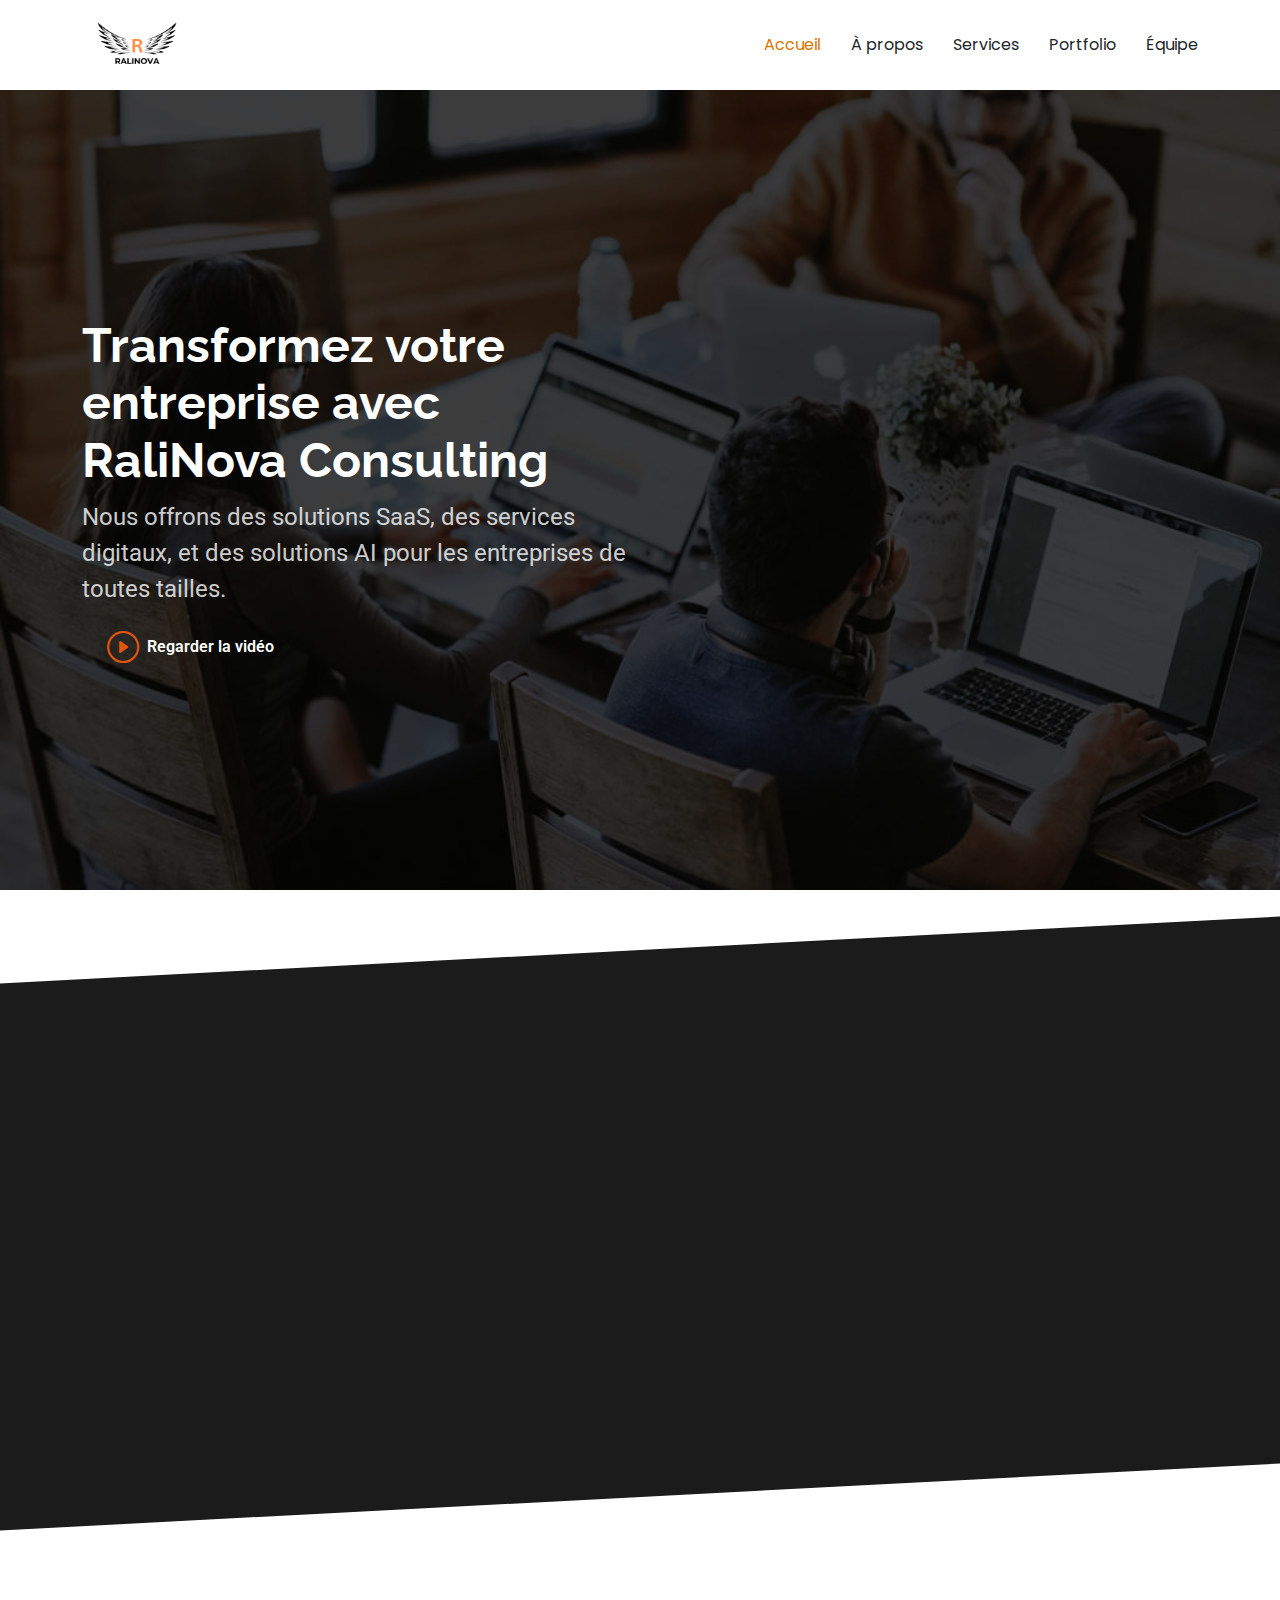
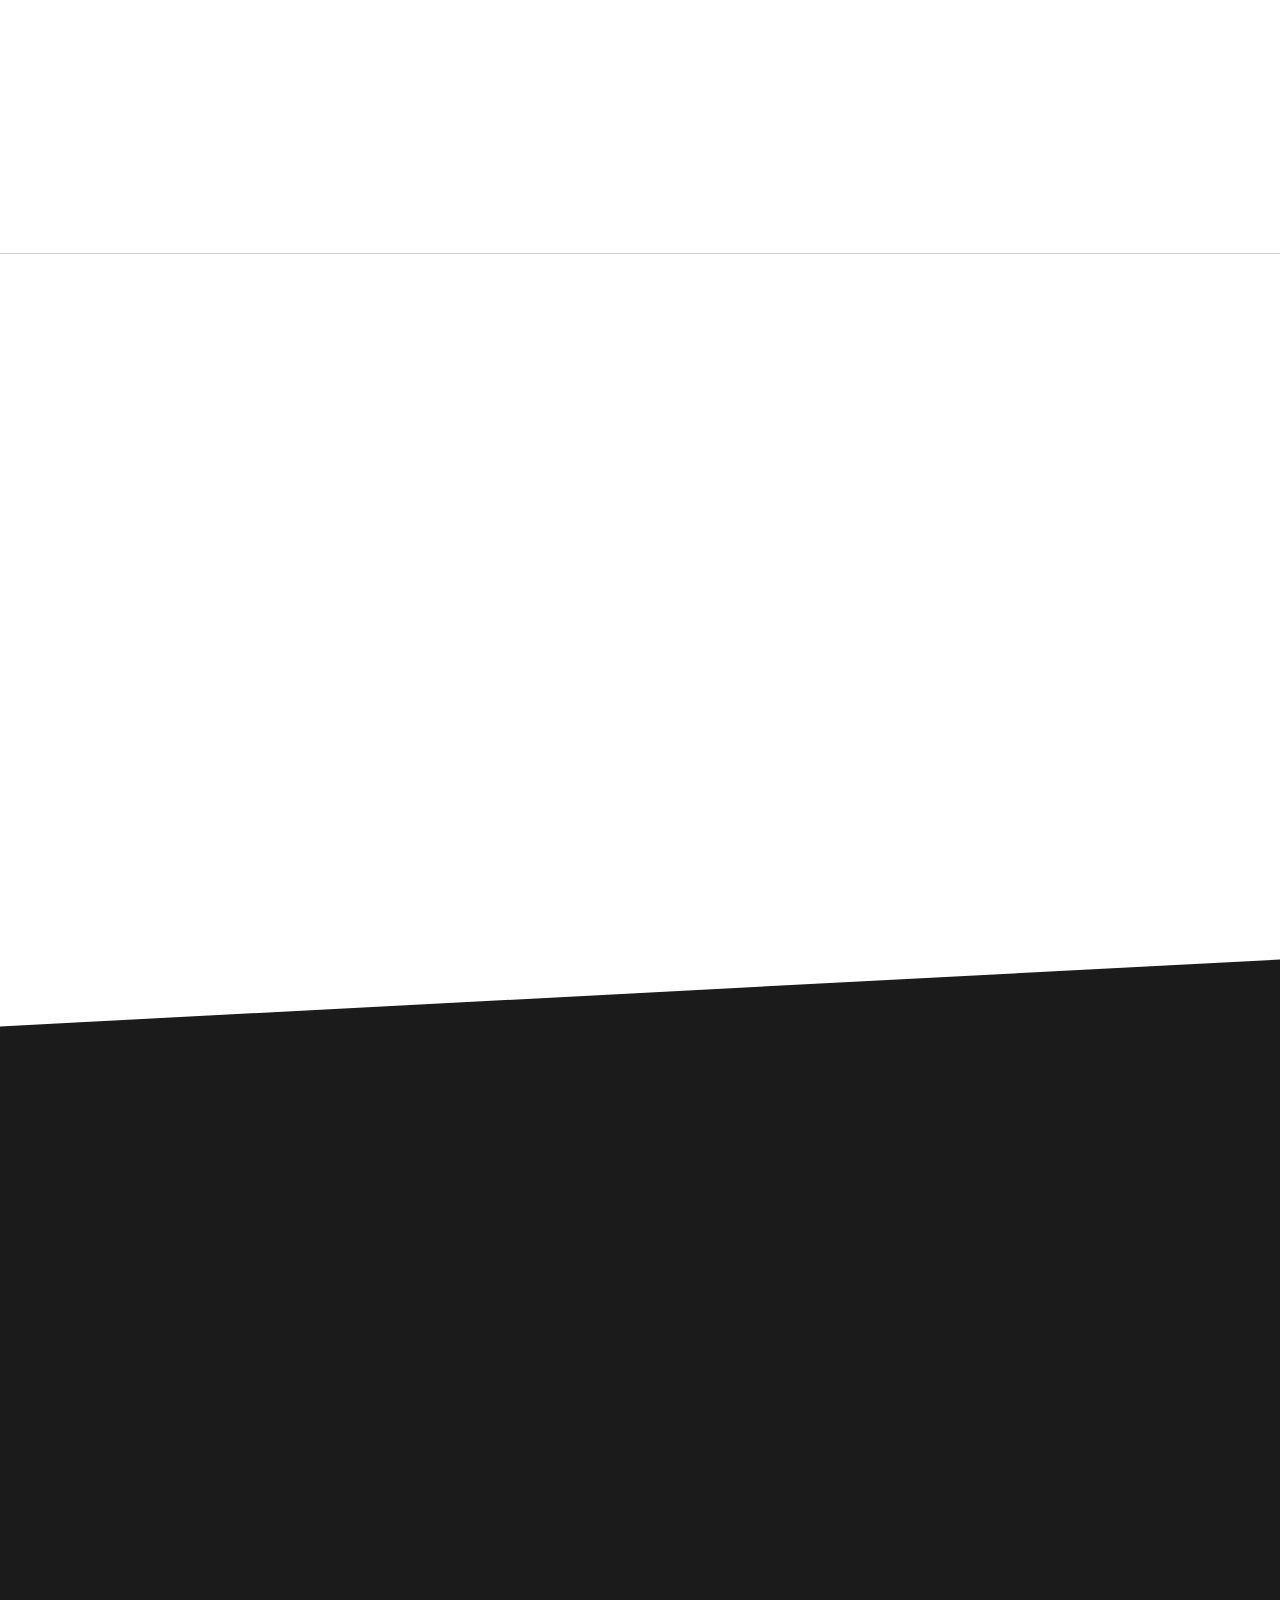
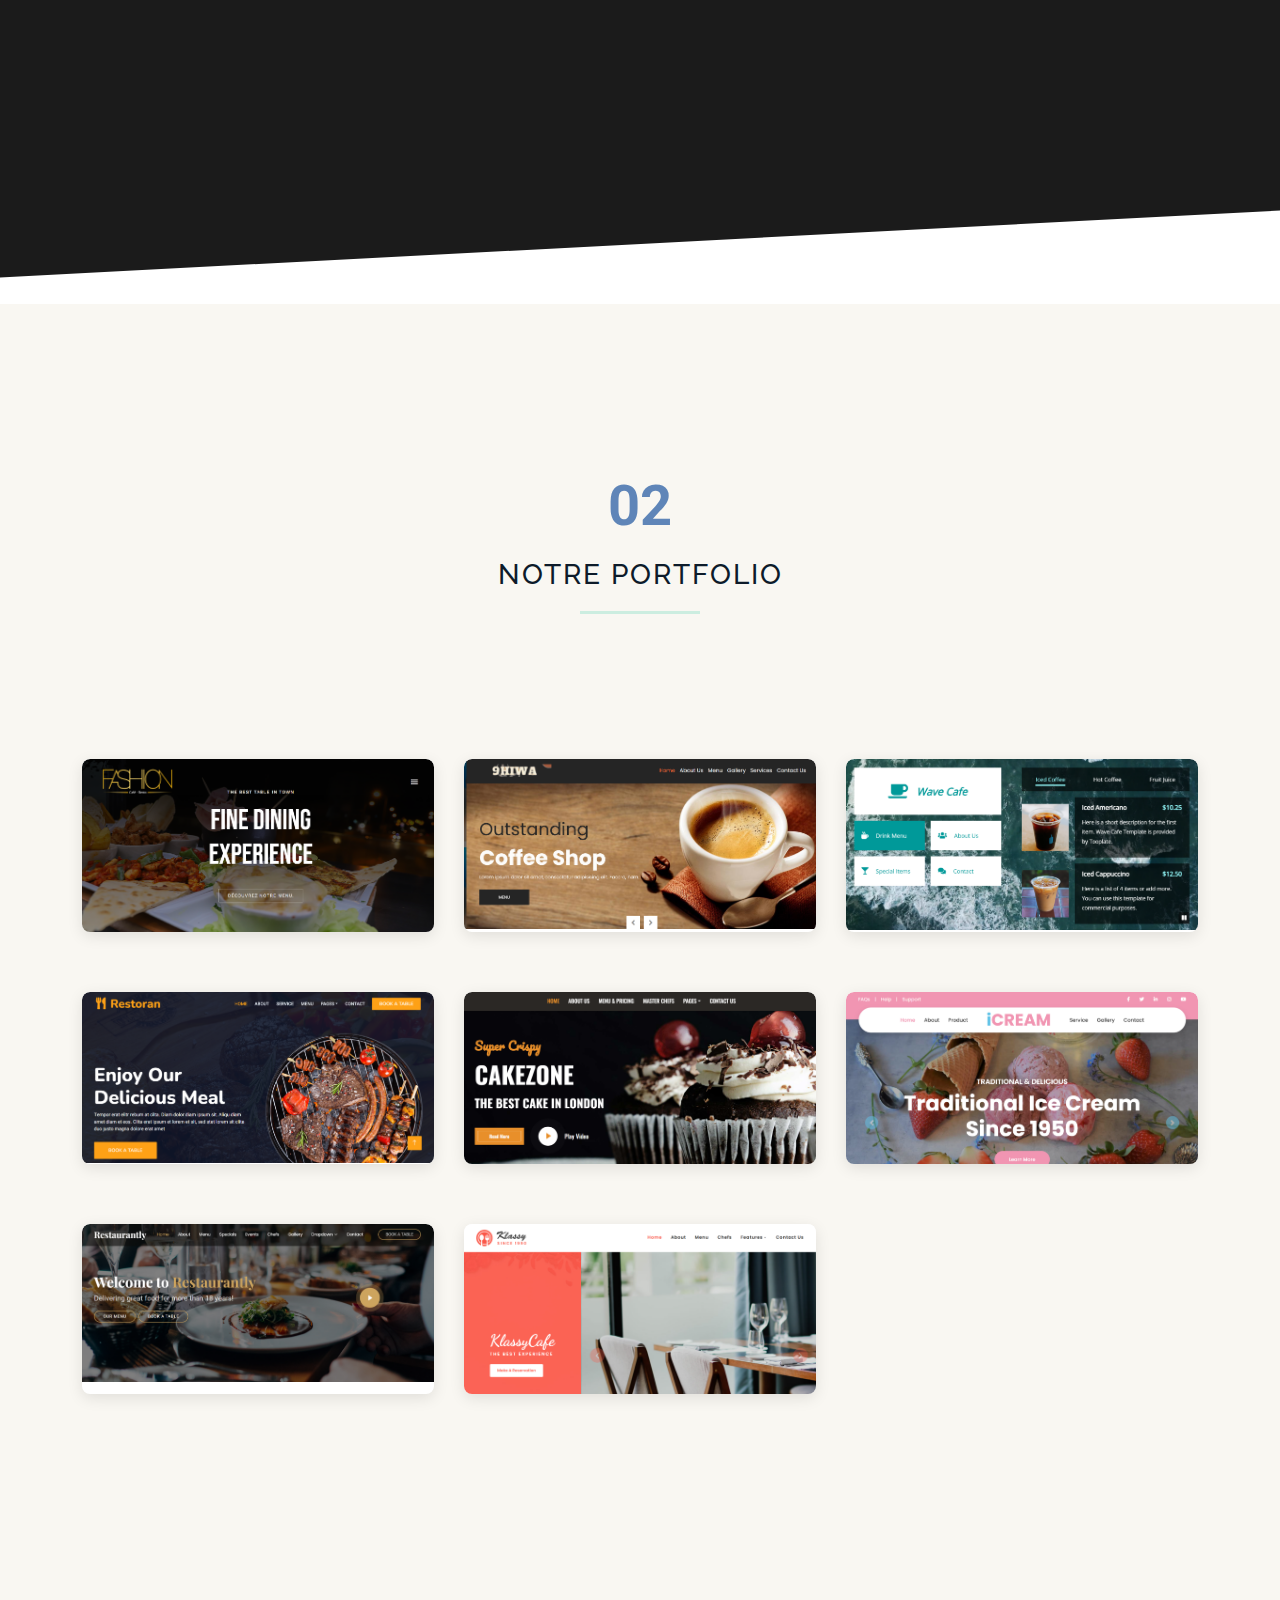
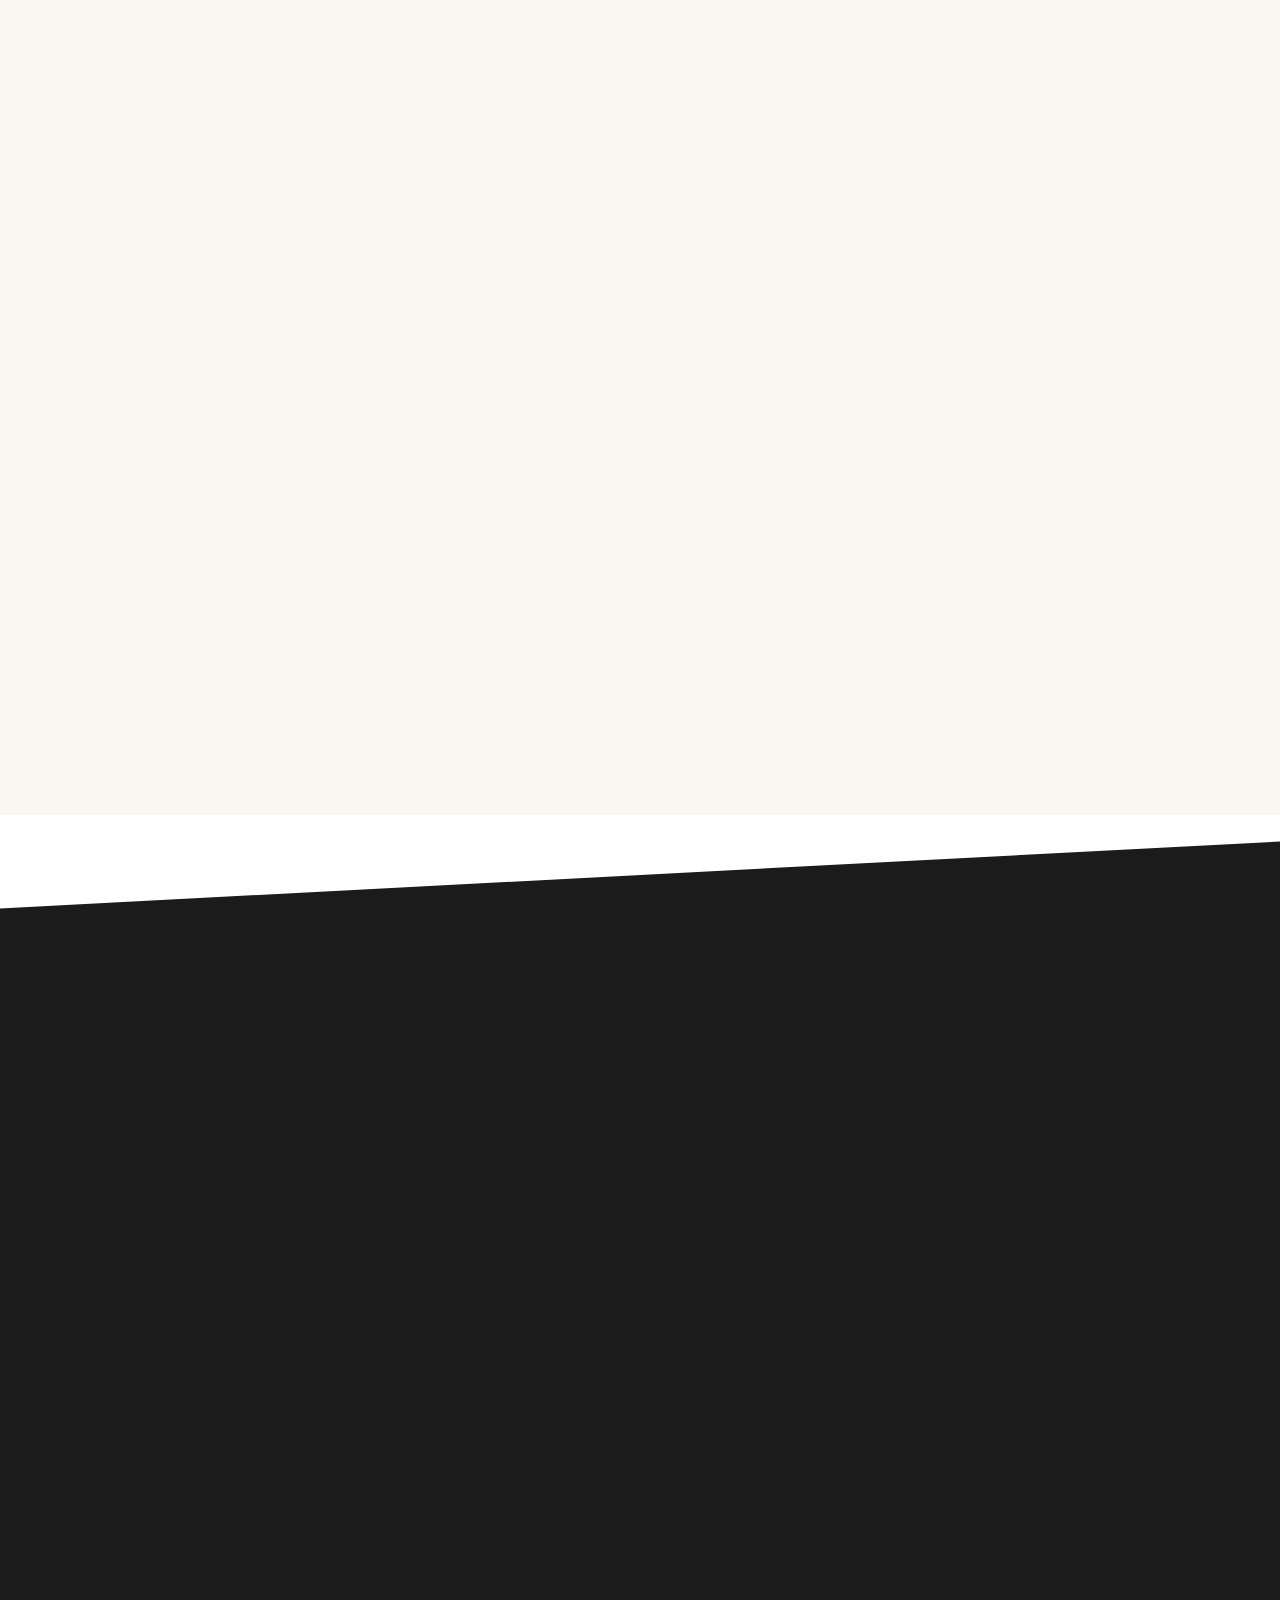
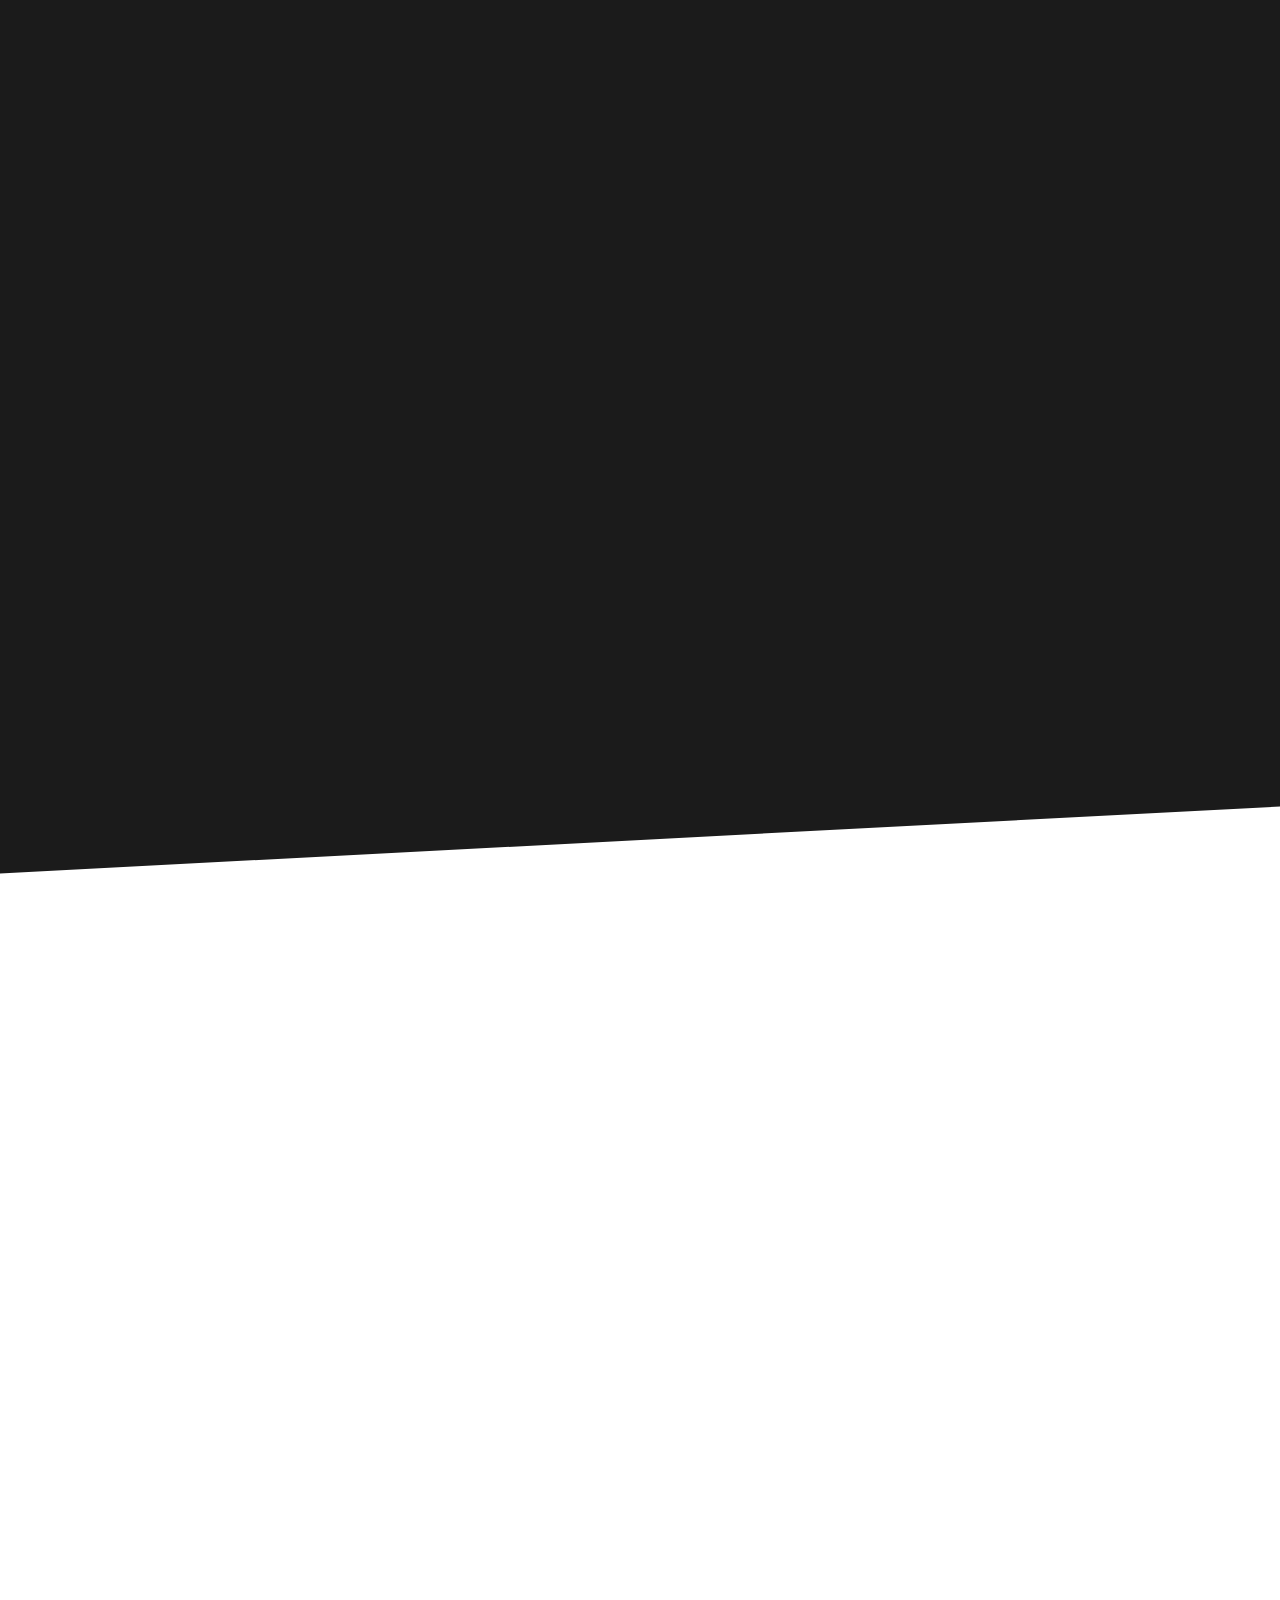
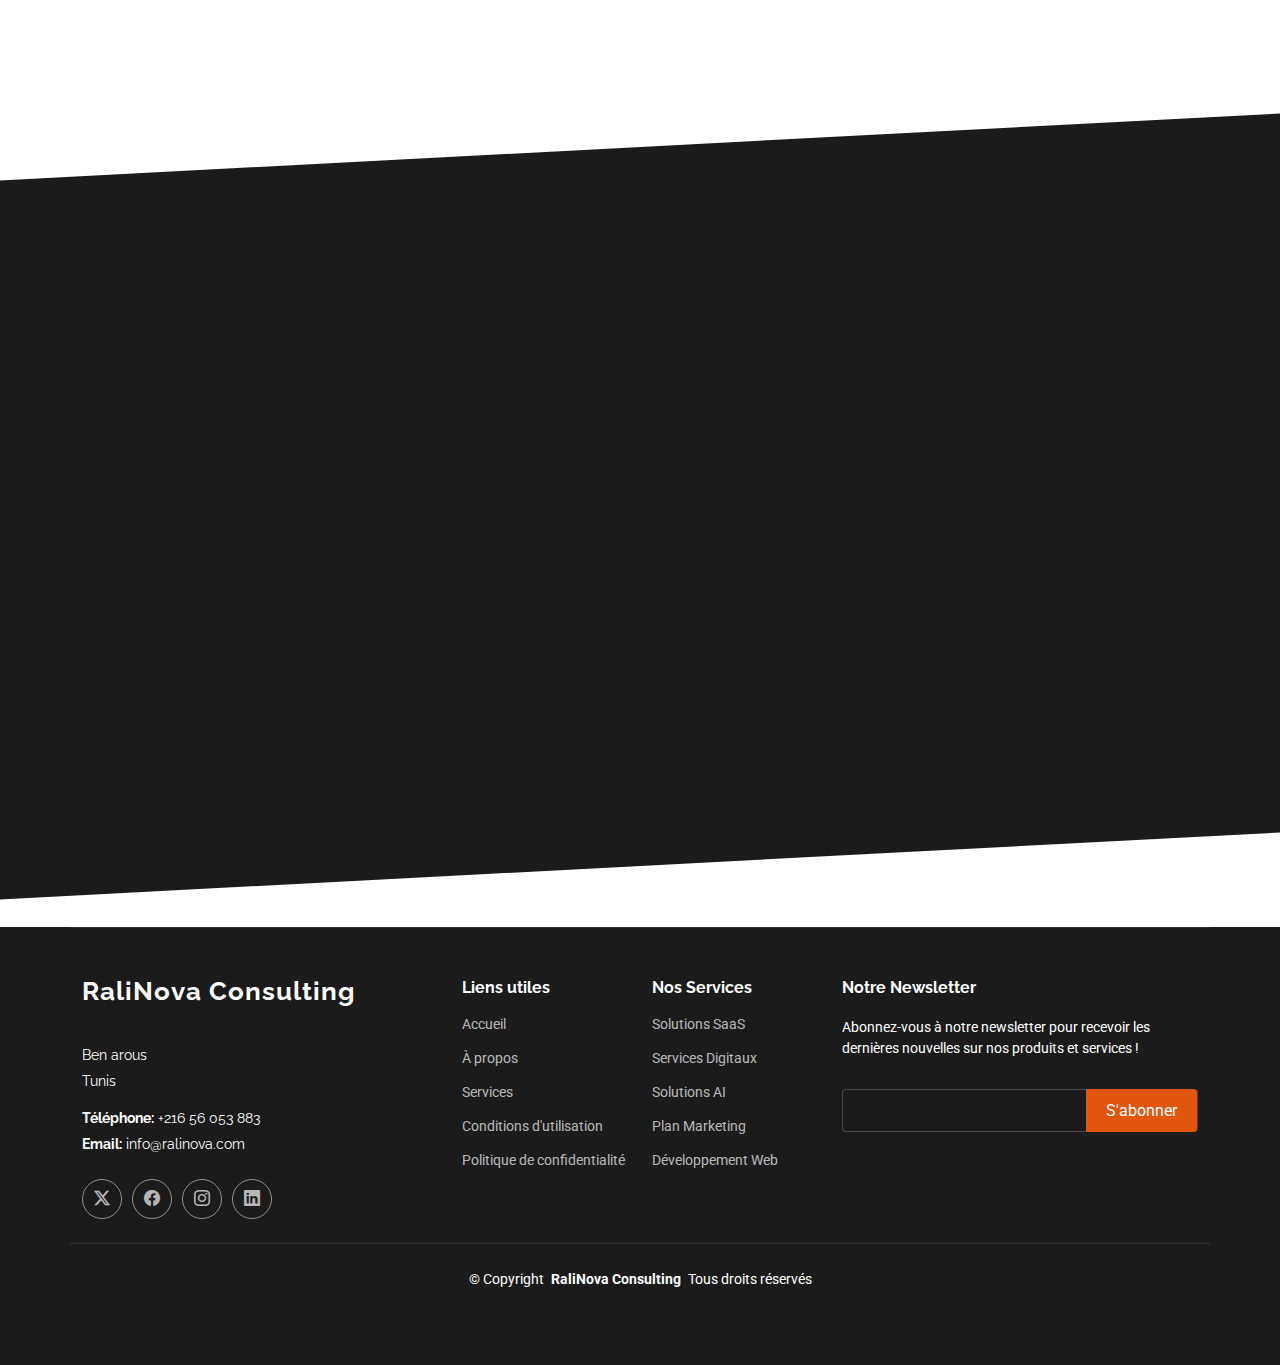
<file: index.html>
<!DOCTYPE html>
<html lang="en">

<head>
  <meta charset="utf-8">
  <meta content="width=device-width, initial-scale=1.0" name="viewport">
  <title>RaliNova Consulting - Accueil</title>
  <meta name="description" content="RaliNova Consulting offre des solutions SaaS, des services digitaux, et des solutions AI pour les entreprises de toutes tailles.">
  <meta name="keywords" content="ERP, B2B, Marketing, Solutions AI, Chatbots, Développement Web, Développement Mobile">

  <!-- Favicons -->
 
  <link href="assets/img/apple-touch-icon.png" rel="apple-touch-icon">

  <!-- Fonts -->
  <link href="https://fonts.googleapis.com" rel="preconnect">
  <link href="https://fonts.gstatic.com" rel="preconnect" crossorigin>
  <link href="https://fonts.googleapis.com/css2?family=Roboto:ital,wght@0,100;0,300;0,400;0,500;0,700;0,900;1,100;1,300;1,400;1,500;1,700;1,900&family=Poppins:ital,wght@0,100;0,200;0,300;0,400;0,500;0,600;0,700;0,800;0,900;1,100;1,200;1,300;1,400;1,500;1,600;1,700;1,800;1,900&family=Raleway:ital,wght@0,100;0,200;0,300;0,400;0,500;0,600;0,700;0,800;0,900;1,100;1,200;1,300;1,400;1,500;1,600;1,700;1,800;1,900&display=swap" rel="stylesheet">

  <!-- Vendor CSS Files -->
  <link href="assets/vendor/bootstrap/css/bootstrap.min.css" rel="stylesheet">
  <link href="assets/vendor/bootstrap-icons/bootstrap-icons.css" rel="stylesheet">
  <link href="assets/vendor/aos/aos.css" rel="stylesheet">
  <link href="assets/vendor/glightbox/css/glightbox.min.css" rel="stylesheet">
  <link href="assets/vendor/swiper/swiper-bundle.min.css" rel="stylesheet">

  <!-- Main CSS File -->
  <link href="assets/css/main.css" rel="stylesheet">
</head>

<body class="index-page">

  <header id="header" class="header d-flex align-items-center sticky-top">
    
    <div class="container-fluid container-xl position-relative d-flex align-items-center">

      <a href="index.html" class="logo d-flex align-items-center me-auto">
        <!-- Uncomment the line below if you also wish to use an image logo -->
        <!-- <img src="assets/img/logo.png" alt=""> -->
        <img src="ralinova (1).png" alt="" style="width: 90px;">
      </a>

      <nav id="navmenu" class="navmenu">
        <ul>
          <li><a href="#hero" class="active">Accueil</a></li>
          <li><a href="#about">À propos</a></li>
          <li><a href="#services">Services</a></li>
          <li><a href="#portfolio">Portfolio</a></li>
          <li><a href="#team">Équipe</a></li>

        </ul>
        <i class="mobile-nav-toggle d-xl-none bi bi-list"></i>
      </nav>

    </div>
  </header>

  <main class="main">

    <!-- Hero Section -->
    <section id="hero" class="hero section">

      <img src="assets/img/blog-recent-5.jpg" alt="" data-aos="fade-in">

      <div class="container">
        <div class="row">
          <div class="col-lg-6">
            <h2 data-aos="fade-up" data-aos-delay="100">Transformez votre entreprise avec RaliNova Consulting</h2>
            <p data-aos="fade-up" data-aos-delay="200">Nous offrons des solutions SaaS, des services digitaux, et des solutions AI pour les entreprises de toutes tailles.</p>
            <div class="d-flex mt-4" data-aos="fade-up" data-aos-delay="300">
              <a href="https://www.youtube.com/watch?v=Fp0BScQSSvg" class="glightbox btn-watch-video d-flex align-items-center"><i class="bi bi-play-circle"></i><span>Regarder la vidéo</span></a>
            </div>

          </div>
        </div>
      </div>

    </section><!-- /Hero Section -->

    
    <!-- About Section -->
    <section id="about" class="about section section-bg dark-background">

      <div class="container position-relative">

        <div class="row gy-5">

          <div class="content col-xl-5 d-flex flex-column" data-aos="fade-up" data-aos-delay="100">
            <h3>À propos de RaliNova Consulting</h3>
            <p>
              RaliNova Consulting est une entreprise spécialisée dans les solutions SaaS, les services digitaux, et les solutions AI pour les entreprises de toutes tailles. Nous vous aidons à transformer vos idées en réalité.
            </p>
            <a href="#" class="about-btn align-self-center align-self-xl-start"><span>En savoir plus</span> <i class="bi bi-chevron-right"></i></a>
          </div>

          <div class="col-xl-7" data-aos="fade-up" data-aos-delay="200">
            <div class="row gy-4">
          
              <div class="col-md-6 icon-box position-relative">
                <i class="bi bi-cloud"></i> <!-- Remplacé par une icône cloud -->
                <h4><a href="" class="stretched-link">Solutions SaaS</a></h4>
                <p>Nous offrons des solutions SaaS personnalisées pour répondre aux besoins de votre entreprise.</p>
              </div><!-- Icon-Box -->
          
              <div class="col-md-6 icon-box position-relative">
                <i class="bi bi-code-slash"></i> <!-- Remplacé par une icône de code -->
                <h4><a href="" class="stretched-link">Services Digitaux</a></h4>
                <p>Nos services digitaux incluent le développement web, mobile, et la création de chatbots.</p>
              </div><!-- Icon-Box -->
          
              <div class="col-md-6 icon-box position-relative">
                <i class="bi bi-cpu"></i> <!-- Remplacé par une icône de processeur -->
                <h4><a href="" class="stretched-link">Solutions AI</a></h4>
                <p>Nous développons des solutions AI pour automatiser et optimiser vos processus métier.</p>
              </div><!-- Icon-Box -->
          
              <div class="col-md-6 icon-box position-relative">
                <i class="bi bi-megaphone"></i> <!-- Remplacé par une icône mégaphone -->
                <h4><a href="" class="stretched-link">Plan Marketing</a></h4>
                <p>Nous créons des plans marketing sur mesure pour maximiser votre visibilité en ligne.</p>
              </div><!-- Icon-Box -->
          
            </div>
          </div>
          

        </div>

      </div>

    </section><!-- /About Section -->

    <!-- Stats Section -->
    <section id="stats" class="stats section">

      <div class="container" data-aos="fade-up" data-aos-delay="100">

        <div class="row gy-4">

          <div class="col-lg-3 col-md-6 d-flex flex-column align-items-center">
            <i class="bi bi-emoji-smile"></i>
            <div class="stats-item">
              <span data-purecounter-start="0" data-purecounter-end="22" data-purecounter-duration="1" class="purecounter"></span>
              <p>Clients Satisfaits</p>
            </div>
          </div><!-- End Stats Item -->

          <div class="col-lg-3 col-md-6 d-flex flex-column align-items-center">
            <i class="bi bi-journal-richtext"></i>
            <div class="stats-item">
              <span data-purecounter-start="0" data-purecounter-end="101" data-purecounter-duration="1" class="purecounter"></span>
              <p>Projets</p>
            </div>
          </div><!-- End Stats Item -->

          <div class="col-lg-3 col-md-6 d-flex flex-column align-items-center">
            <i class="bi bi-headset"></i>
            <div class="stats-item">
              <span data-purecounter-start="0" data-purecounter-end="463" data-purecounter-duration="1" class="purecounter"></span>
              <p>Heures de Support</p>
            </div>
          </div><!-- End Stats Item -->

          <div class="col-lg-3 col-md-6 d-flex flex-column align-items-center">
            <i class="bi bi-people"></i>
            <div class="stats-item">
              <span data-purecounter-start="0" data-purecounter-end="5" data-purecounter-duration="1" class="purecounter"></span>
              <p>Professionnels</p>
            </div>
          </div><!-- End Stats Item -->

        </div>

      </div>

    </section><!-- /Stats Section -->
    <hr>
    <!-- Tabs Section -->
    <section id="tabs" class="tabs section">

      <div class="container">

        <ul class="nav nav-tabs row d-flex" data-aos="fade-up" data-aos-delay="100">
          <li class="nav-item col-3">
            <a class="nav-link active show" data-bs-toggle="tab" data-bs-target="#tabs-tab-1">
              <i class="bi bi-cloud"></i> <!-- Remplacé par une icône cloud -->
              <h4 class="d-none d-lg-block">Solutions SaaS</h4>
            </a>
          </li>
          <li class="nav-item col-3">
            <a class="nav-link" data-bs-toggle="tab" data-bs-target="#tabs-tab-2">
              <i class="bi bi-code-slash"></i> <!-- Remplacé par une icône de code -->
              <h4 class="d-none d-lg-block">Services Digitaux</h4>
            </a>
          </li>
          <li class="nav-item col-3">
            <a class="nav-link" data-bs-toggle="tab" data-bs-target="#tabs-tab-3">
              <i class="bi bi-cpu"></i> <!-- Remplacé par une icône de processeur -->
              <h4 class="d-none d-lg-block">Solutions AI</h4>
            </a>
          </li>
          <li class="nav-item col-3">
            <a class="nav-link" data-bs-toggle="tab" data-bs-target="#tabs-tab-4">
              <i class="bi bi-megaphone"></i> <!-- Remplacé par une icône mégaphone -->
              <h4 class="d-none d-lg-block">Plan Marketing</h4>
            </a>
          </li>
        </ul><!-- End Tab Nav -->
       

        <div class="tab-content" data-aos="fade-up" data-aos-delay="200">

          <div class="tab-pane fade active show" id="tabs-tab-1">
            <div class="row">
              <div class="col-lg-6 order-2 order-lg-1 mt-3 mt-lg-0">
                <h3>Solutions SaaS pour votre entreprise</h3>
                <p class="fst-italic">
                  Nous offrons des solutions SaaS personnalisées pour répondre aux besoins de votre entreprise.
                </p>
                <ul>
                  <li><i class="bi bi-check2-all"></i>
                    <spab>ERP sur mesure pour les entreprises de toutes tailles.</spab>
                  </li>
                  <li><i class="bi bi-check2-all"></i> <span>Solutions B2B pour optimiser vos processus métier.</span></li>
                  <li><i class="bi bi-check2-all"></i> <span>Intégration facile avec vos systèmes existants.</span></li>
                </ul>
                <p>
                  Nos solutions SaaS sont conçues pour vous aider à gagner en efficacité et à réduire vos coûts opérationnels.
                </p>
              </div>
              <div class="col-lg-6 order-1 order-lg-2 text-center">
                <img src="assets/img/working-1.jpg" alt="" class="img-fluid">
              </div>
            </div>
          </div><!-- End Tab Content Item -->

          <div class="tab-pane fade" id="tabs-tab-2">
            <div class="row">
              <div class="col-lg-6 order-2 order-lg-1 mt-3 mt-lg-0">
                <h3>Services Digitaux sur mesure</h3>
                <p>
                  Nous offrons une gamme complète de services digitaux pour répondre aux besoins de votre entreprise.
                </p>
                <p class="fst-italic">
                  Nos services incluent le développement web, mobile, et la création de chatbots.
                </p>
                <ul>
                  <li><i class="bi bi-check2-all"></i> <span>Développement d'applications web et mobiles.</span></li>
                  <li><i class="bi bi-check2-all"></i> <span>Création de chatbots intelligents.</span></li>
                  <li><i class="bi bi-check2-all"></i> <span>Intégration de solutions digitales avec vos systèmes existants.</span></li>
                </ul>
              </div>
              <div class="col-lg-6 order-1 order-lg-2 text-center">
                <img src="assets/img/working-2.jpg" alt="" class="img-fluid">
              </div>
            </div>
          </div><!-- End Tab Content Item -->

          <div class="tab-pane fade" id="tabs-tab-3">
            <div class="row">
              <div class="col-lg-6 order-2 order-lg-1 mt-3 mt-lg-0">
                <h3>Solutions AI pour l'automatisation</h3>
                <p>
                  Nous développons des solutions AI pour automatiser et optimiser vos processus métier.
                </p>
                <ul>
                  <li><i class="bi bi-check2-all"></i> <span>Automatisation des processus métier.</span></li>
                  <li><i class="bi bi-check2-all"></i> <span>Analyse prédictive et recommandations.</span></li>
                  <li><i class="bi bi-check2-all"></i> <span>Intégration avec vos systèmes existants.</span></li>
                </ul>
                <p class="fst-italic">
                  Nos solutions AI vous aident à prendre des décisions éclairées et à améliorer votre productivité.
                </p>
              </div>
              <div class="col-lg-6 order-1 order-lg-2 text-center">
                <img src="assets/img/working-3.jpg" alt="" class="img-fluid">
              </div>
            </div>
          </div><!-- End Tab Content Item -->

          <div class="tab-pane fade" id="tabs-tab-4">
            <div class="row">
              <div class="col-lg-6 order-2 order-lg-1 mt-3 mt-lg-0">
                <h3>Plan Marketing sur mesure</h3>
                <p>
                  Nous créons des plans marketing sur mesure pour maximiser votre visibilité en ligne.
                </p>
                <p class="fst-italic">
                  Nos plans marketing incluent des stratégies de contenu, de SEO, et de publicité en ligne.
                </p>
                <ul>
                  <li><i class="bi bi-check2-all"></i> <span>Stratégies de contenu personnalisées.</span></li>
                  <li><i class="bi bi-check2-all"></i> <span>Optimisation SEO pour améliorer votre classement.</span></li>
                  <li><i class="bi bi-check2-all"></i> <span>Campagnes publicitaires ciblées.</span></li>
                </ul>
              </div>
              <div class="col-lg-6 order-1 order-lg-2 text-center">
                <img src="assets/img/working-4.jpg" alt="" class="img-fluid">
              </div>
            </div>
          </div><!-- End Tab Content Item -->

        </div>

      </div>

    </section><!-- /Tabs Section -->

    <!-- Services Section -->
    <section id="services" class="services section section-bg dark-background">

      <!-- Section Title -->
      <div class="container section-title" data-aos="fade-up">
        <h2>Services</h2>
        <p>Nous offrons une gamme complète de services pour répondre aux besoins de votre entreprise.</p>
      </div><!-- End Section Title -->
    
      <div class="container">
    
        <div class="row gy-4">
    
          <div class="col-md-6" data-aos="fade-up" data-aos-delay="100">
            <div class="service-item d-flex position-relative h-100">
              <i class="bi bi-cloud icon flex-shrink-0"></i> <!-- Icône de Cloud pour SaaS -->
              <div>
                <h4 class="title"><a href="service-details.html" class="stretched-link">Solutions SaaS</a></h4>
                <p class="description">Nous offrons des solutions SaaS personnalisées pour répondre aux besoins de votre entreprise.</p>
              </div>
            </div>
          </div><!-- End Service Item -->
    
          <div class="col-md-6" data-aos="fade-up" data-aos-delay="200">
            <div class="service-item d-flex position-relative h-100">
              <i class="bi bi-code-slash icon flex-shrink-0"></i> <!-- Icône de code pour Services Digitaux -->
              <div>
                <h4 class="title"><a href="service-details.html" class="stretched-link">Services Digitaux</a></h4>
                <p class="description">Nous offrons des services digitaux incluant le développement web, mobile, et la création de chatbots.</p>
              </div>
            </div>
          </div><!-- End Service Item -->
    
          <div class="col-md-6" data-aos="fade-up" data-aos-delay="300">
            <div class="service-item d-flex position-relative h-100">
              <i class="bi bi-cpu icon flex-shrink-0"></i> <!-- Icône CPU pour AI -->
              <div>
                <h4 class="title"><a href="service-details.html" class="stretched-link">Solutions AI</a></h4>
                <p class="description">Nous développons des solutions AI pour automatiser et optimiser vos processus métier.</p>
              </div>
            </div>
          </div><!-- End Service Item -->
    
          <div class="col-md-6" data-aos="fade-up" data-aos-delay="400">
            <div class="service-item d-flex position-relative h-100">
              <i class="bi bi-megaphone icon flex-shrink-0"></i> <!-- Icône mégaphone pour Marketing -->
              <div>
                <h4 class="title"><a href="service-details.html" class="stretched-link">Plan Marketing</a></h4>
                <p class="description">Nous créons des plans marketing sur mesure pour maximiser votre visibilité en ligne.</p>
              </div>
            </div>
          </div><!-- End Service Item -->
    
          <div class="col-md-6" data-aos="fade-up" data-aos-delay="500">
            <div class="service-item d-flex position-relative h-100">
              <i class="bi bi-laptop icon flex-shrink-0"></i> <!-- Icône Laptop pour Développement Web -->
              <div>
                <h4 class="title"><a href="service-details.html" class="stretched-link">Développement Web</a></h4>
                <p class="description">Nous développons des applications web modernes et réactives pour votre entreprise.</p>
              </div>
            </div>
          </div><!-- End Service Item -->
    
          <div class="col-md-6" data-aos="fade-up" data-aos-delay="600">
            <div class="service-item d-flex position-relative h-100">
              <i class="bi bi-phone icon flex-shrink-0"></i> <!-- Icône Smartphone pour Développement Mobile -->
              <div>
                <h4 class="title"><a href="service-details.html" class="stretched-link">Développement Mobile</a></h4>
                <p class="description">Nous créons des applications mobiles pour iOS et Android pour répondre aux besoins de vos utilisateurs.</p>
              </div>
            </div>
          </div><!-- End Service Item -->
    
        </div>
    
      </div>
    
    </section><!-- /Services Section -->
    
    
    <!-- Portfolio Section -->
    <section id="portfolio" class="portfolio section">
      <div id="portfolio">
        <div class="container">
          <div class="row">
            <div class="col-md-12 col-sm-12">
              <div class="section-title">
                <strong>02</strong>
                <h1 class="heading bold">NOTRE PORTFOLIO</h1>
                <hr>
              </div>
              <!-- ISO section -->
              <div class="iso-section">
                         <div class="iso-box-section wow fadeIn" data-wow-delay="0.9s">
                           <div class="iso-box-wrapper col4-iso-box">
                              <div class="iso-box html mobile col-lg-4 col-md-4 col-sm-6">
                                <a href="https://fashioncaferesto.com/" data-lightbox-gallery="portfolio-gallery"><img src="assets/img/image1.png" alt="portfolio img"></a>
                              </div>
      
                              <div class="iso-box html wordpress mobile col-lg-4 col-md-4 col-sm-6">
                                <a href="projects/coffee/index.html"><img src="assets/img/image2.png" alt="portfolio img"></a>
                              </div>
      
                              <div class="iso-box wordpress col-lg-4 col-md-4 col-sm-6">
                                <a href="projects/2121_wave_cafe/index.html" data-lightbox-gallery="portfolio-gallery"><img src="assets/img/image3.png" alt="portfolio img"></a>
                              </div>
      
                              <div class="iso-box html mobile col-lg-4 col-md-4 col-sm-6">
                                <a href="projects\bootstrap-restaurant-template\index.html" data-lightbox-gallery="portfolio-gallery"><img src="assets/img/image4.png" alt="portfolio img"></a>
                              </div>
      
                              <div class="iso-box wordpress col-lg-4 col-md-4 col-sm-6">
                                <a href="projects\cake-shop-website-template\index.html" data-lightbox-gallery="portfolio-gallery"><img src="assets/img/image5.png" alt="portfolio img"></a>
                              </div>
      
                      <div class="iso-box html mobile col-lg-4 col-md-4 col-sm-6">
                                <a href="projects\ice-cream-shop-website-template\index.html" data-lightbox-gallery="portfolio-gallery"><img src="assets/img/image6.png" alt="portfolio img"></a>
                              </div>
                      <div class="iso-box html mobile col-lg-4 col-md-4 col-sm-6">
                                <a href="projects\Restaurantly\index.html" data-lightbox-gallery="portfolio-gallery"><img src="assets/img/image7.png" alt="portfolio img"></a>
                              </div>
                      <div class="iso-box html mobile col-lg-4 col-md-4 col-sm-6">
                                <a href="projects\templatemo_558_klassy_cafe\index.html" data-lightbox-gallery="portfolio-gallery"><img src="assets/img/image8.png" alt="portfolio img"></a>
                              </div>
                    </div>
                           </div>
                         </div>
              </div>
            </div>
          </div>
        </div>
      <!-- Section Title -->
      <div class="container section-title" data-aos="fade-up">
        <h2>Portfolio</h2>
        <p>Découvrez quelques-uns de nos projets récents.</p>
      </div><!-- End Section Title -->

      <div class="container">

        <div class="isotope-layout" data-default-filter="*" data-layout="masonry" data-sort="original-order">

          <ul class="portfolio-filters isotope-filters" data-aos="fade-up" data-aos-delay="100">
            <li data-filter=".filter-app">Applications</li>
            <li data-filter=".filter-product">Produits</li>
          </ul><!-- End Portfolio Filters -->

          <div class="row gy-4 isotope-container" data-aos="fade-up" data-aos-delay="200">

            <div class="col-lg-4 col-md-6 portfolio-item isotope-item filter-app">
              <div class="portfolio-content h-100">
                <img src="assets/img/portfolio/app-1.jpg" class="img-fluid" alt="">
                <div class="portfolio-info">
                  <h4>Application 1</h4>
                  <p>Développement d'une application web pour un client.</p>
    
                </div>
              </div>
            </div><!-- End Portfolio Item -->

            <div class="col-lg-4 col-md-6 portfolio-item isotope-item filter-product">
              <div class="portfolio-content h-100">
                <img src="assets/img/portfolio/product-1.jpg" class="img-fluid" alt="">
                <div class="portfolio-info">
                  <h4>Produit 1</h4>
                  <p>Conception d'un produit SaaS pour une entreprise.</p>
         
                </div>
              </div>
            </div><!-- End Portfolio Item -->




            <div class="col-lg-4 col-md-6 portfolio-item isotope-item filter-app">
              <div class="portfolio-content h-100">
                <img src="assets/img/portfolio/app-2.jpg" class="img-fluid" alt="">
                <div class="portfolio-info">
                  <h4>Application 2</h4>
                  <p>Développement d'une application mobile pour un client.</p>

                </div>
              </div>
            </div><!-- End Portfolio Item -->

            <div class="col-lg-4 col-md-6 portfolio-item isotope-item filter-product">
              <div class="portfolio-content h-100">
                <img src="assets/img/portfolio/product-2.jpg" class="img-fluid" alt="">
                <div class="portfolio-info">
                  <h4>Produit 2</h4>
                  <p>Conception d'un produit SaaS pour une entreprise.</p>
           
                </div>
              </div>
            </div><!-- End Portfolio Item -->



            <div class="col-lg-4 col-md-6 portfolio-item isotope-item filter-app">
              <div class="portfolio-content h-100">
                <img src="assets/img/portfolio/app-3.jpg" class="img-fluid" alt="">
                <div class="portfolio-info">
                  <h4>Application 3</h4>
                  <p>Développement d'une application web pour un client.</p>
            
                </div>
              </div>
            </div><!-- End Portfolio Item -->

            <div class="col-lg-4 col-md-6 portfolio-item isotope-item filter-product">
              <div class="portfolio-content h-100">
                <img src="assets/img/portfolio/product-3.jpg" class="img-fluid" alt="">
                <div class="portfolio-info">
                  <h4>Produit 3</h4>
                  <p>Conception d'un produit SaaS pour une entreprise.</p>

                </div>
              </div>
            </div><!-- End Portfolio Item -->

          </div><!-- End Portfolio Container -->

        </div>

      </div>

    </section><!-- /Portfolio Section -->

    
 <!-- Pricing Section -->
<section id="pricing" class="pricing section section-bg dark-background">

  <!-- Section Title -->
  <div class="container section-title" data-aos="fade-up">
    <h2>Tarifs</h2>
    <p>Découvrez nos offres adaptées à vos besoins.</p>
  </div><!-- End Section Title -->

  <div class="container">

    <div class="row g-4 g-lg-0">

      <!-- Site Web Vitrine -->
      <div class="col-lg-4" data-aos="zoom-in" data-aos-delay="100">
        <div class="pricing-item">
          <h3>Site Web Vitrine</h3>
          <h4><sup>DT</sup>800<span> / projet</span></h4>
          <ul>
            <li><i class="bi bi-check"></i> <span>Site web responsive</span></li>
            <li><i class="bi bi-check"></i> <span>Design personnalisé</span></li>
            <li><i class="bi bi-check"></i> <span>Optimisation SEO de base</span></li>
            <li><i class="bi bi-x"></i> <span>Fonctionnalités avancées</span></li>
            <li><i class="bi bi-x"></i> <span>Support après mise en ligne</span></li>
          </ul>
          <div class="text-center"><a href="#" class="buy-btn">Commander maintenant</a></div>
        </div>
      </div>

      <!-- Site de Réservation & Marketplace -->
      <div class="col-lg-4 featured" data-aos="zoom-in" data-aos-delay="200">
        <div class="pricing-item">
          <h3>Site de Réservation & Marketplace</h3>
          <h4><sup>DT</sup>1200<span> / projet</span></h4>
          <ul>
            <li><i class="bi bi-check"></i> <span>Gestion des réservations / produits</span></li>
            <li><i class="bi bi-check"></i> <span>Paiement en ligne sécurisé</span></li>
            <li><i class="bi bi-check"></i> <span>Interface utilisateur intuitive</span></li>
            <li><i class="bi bi-check"></i> <span>Optimisation SEO</span></li>
            <li><i class="bi bi-x"></i> <span>Support premium</span></li>
          </ul>
          <div class="text-center"><a href="#" class="buy-btn">Commander maintenant</a></div>
        </div>
      </div>

      <!-- Développement de Plateforme Complète -->
      <div class="col-lg-4" data-aos="zoom-in" data-aos-delay="300">
        <div class="pricing-item">
          <h3>Développement d'une Plateforme Complète</h3>
          <h4><sup>DT</sup>2000+<span> / projet</span></h4>
          <ul>
            <li><i class="bi bi-check"></i> <span>Développement sur mesure</span></li>
            <li><i class="bi bi-check"></i> <span>Fonctionnalités avancées & intégrations</span></li>
            <li><i class="bi bi-check"></i> <span>Hébergement et maintenance</span></li>
            <li><i class="bi bi-check"></i> <span>Support technique dédié</span></li>
            <li><i class="bi bi-check"></i> <span>Optimisation SEO & marketing digital</span></li>
          </ul>
          <div class="text-center"><a href="#" class="buy-btn">Commander maintenant</a></div>
        </div>
      </div>

      <!-- Développement de Modèles d'IA -->
      <div class="col-lg-4" data-aos="zoom-in" data-aos-delay="400">
        <div class="pricing-item">
          <h3>Développement de Modèles d'IA</h3>
          <h4>Sur devis</h4>
          <ul>
            <li><i class="bi bi-check"></i> <span>Modèles d'IA sur mesure</span></li>
            <li><i class="bi bi-check"></i> <span>Optimisation et déploiement</span></li>
            <li><i class="bi bi-check"></i> <span>Traitement et analyse de données</span></li>
            <li><i class="bi bi-check"></i> <span>Automatisation et prédictions</span></li>
            <li><i class="bi bi-check"></i> <span>Intégration avec vos outils existants</span></li>
          </ul>
          <div class="text-center"><a href="#" class="buy-btn">Demander un devis</a></div>
        </div>
      </div>

      <!-- Cours & Formation -->
      <div class="col-lg-4" data-aos="zoom-in" data-aos-delay="500">
        <div class="pricing-item">
          <h3>Cours & Formation</h3>
          <h4>Sur demande</h4>
          <ul>
            <li><i class="bi bi-check"></i> <span>Formation en développement web</span></li>
            <li><i class="bi bi-check"></i> <span>Initiation à l'IA et Machine Learning</span></li>
            <li><i class="bi bi-check"></i> <span>Développement d'applications mobiles</span></li>
            <li><i class="bi bi-check"></i> <span>Cyber-sécurité et bonnes pratiques</span></li>
            <li><i class="bi bi-check"></i> <span>Formation sur les outils No-Code</span></li>
          </ul>
          <div class="text-center"><a href="#" class="buy-btn">Voir les formations</a></div>
        </div>
      </div>

    </div>

  </div>

</section><!-- /Pricing Section -->


    <!-- Faq Section -->
    <section id="faq" class="faq section">

      <!-- Section Title -->
      <div class="container section-title" data-aos="fade-up">
        <h2>FAQ</h2>
        <p>Questions fréquemment posées</p>
      </div><!-- End Section Title -->

      <div class="container">

        <div class="row justify-content-center">

          <div class="col-lg-10" data-aos="fade-up" data-aos-delay="100">

            <div class="faq-container">

              <div class="faq-item faq-active">
                <h3>Quels sont les services offerts par RaliNova Consulting ?</h3>
                <div class="faq-content">
                  <p>Nous offrons des solutions SaaS, des services digitaux, des solutions AI, et des plans marketing sur mesure.</p>
                </div>
                <i class="faq-toggle bi bi-chevron-right"></i>
              </div><!-- End Faq item-->

              <div class="faq-item">
                <h3>Comment puis-je contacter RaliNova Consulting ?</h3>
                <div class="faq-content">
                  <p>Vous pouvez nous contacter par email à info@ralinova.com ou par téléphone au +1 234 567 890.</p>
                </div>
                <i class="faq-toggle bi bi-chevron-right"></i>
              </div><!-- End Faq item-->

              <div class="faq-item">
                <h3>Quels sont les tarifs des services ?</h3>
                <div class="faq-content">
                  <p>Nos tarifs varient en fonction du plan choisi. Consultez notre section Tarifs pour plus de détails.</p>
                </div>
                <i class="faq-toggle bi bi-chevron-right"></i>
              </div><!-- End Faq item-->

              <div class="faq-item">
                <h3>Offrez-vous des essais gratuits ?</h3>
                <div class="faq-content">
                  <p>Oui, nous offrons un essai gratuit de 14 jours pour nos solutions SaaS.</p>
                </div>
                <i class="faq-toggle bi bi-chevron-right"></i>
              </div><!-- End Faq item-->

              <div class="faq-item">
                <h3>Quels sont les avantages des solutions AI ?</h3>
                <div class="faq-content">
                  <p>Les solutions AI permettent d'automatiser les processus métier, d'améliorer la productivité et de prendre des décisions éclairées.</p>
                </div>
                <i class="faq-toggle bi bi-chevron-right"></i>
              </div><!-- End Faq item-->

              <div class="faq-item">
                <h3>Comment puis-je souscrire à un plan ?</h3>
                <div class="faq-content">
                  <p>Vous pouvez souscrire à un plan directement sur notre site web ou en nous contactant.</p>
                </div>
                <i class="faq-toggle bi bi-chevron-right"></i>
              </div><!-- End Faq item-->

            </div>

          </div><!-- End Faq Column-->

        </div>

      </div>

    </section><!-- /Faq Section -->

    <!-- Team Section -->
    <section id="team" class="team section section-bg dark-background">

      <!-- Section Title -->
      <div class="container section-title" data-aos="fade-up">
        <h2>Équipe</h2>
        <p>Découvrez notre équipe de professionnels.</p>
      </div><!-- End Section Title -->

      <div class="container">

        <div class="row gy-4">

          <div class="col-lg-3 col-md-6 d-flex align-items-stretch" data-aos="fade-up" data-aos-delay="100">
            <div class="team-member">
              <div class="member-img">
                <img src="assets/img/team/team-1.jpg" class="img-fluid" alt="">
                <div class="social">
                  <a href=""><i class="bi bi-twitter-x"></i></a>
                  <a href=""><i class="bi bi-facebook"></i></a>
                  <a href=""><i class="bi bi-instagram"></i></a>
                  <a href=""><i class="bi bi-linkedin"></i></a>
                </div>
              </div>
              <div class="member-info">
                <h4>Ali Mizouri</h4>
                <span>CEO &amp; Fondateur</span>
              </div>
            </div>
          </div><!-- End Team Member -->

          <div class="col-lg-3 col-md-6 d-flex align-items-stretch" data-aos="fade-up" data-aos-delay="200">
            <div class="team-member">
              <div class="member-img">
                <img src="assets/img/team/team-2.jpg" class="img-fluid" alt="">
                <div class="social">
                  <a href=""><i class="bi bi-twitter-x"></i></a>
                  <a href=""><i class="bi bi-facebook"></i></a>
                  <a href=""><i class="bi bi-instagram"></i></a>
                  <a href=""><i class="bi bi-linkedin"></i></a>
                </div>
              </div>
              <div class="member-info">
                <h4>Rania smii</h4>
                <span>Manager ,Fondatrice</span>
              </div>
            </div>
          </div><!-- End Team Member -->

        </div>

      </div>

    </section><!-- /Team Section -->


  </main>

  <footer id="footer" class="footer dark-background">

    <div class="container footer-top">
      <div class="row gy-4">
        <div class="col-lg-4 col-md-6 footer-about">
          <a href="index.html" class="logo d-flex align-items-center">
            <span class="sitename">RaliNova Consulting</span>
          </a>
          <div class="footer-contact pt-3">
            <p>Ben arous</p>
            <p>Tunis</p>
            <p class="mt-3"><strong>Téléphone:</strong> <span>+216 56 053 883</span></p>
            <p><strong>Email:</strong> <span>info@ralinova.com</span></p>
          </div>
          <div class="social-links d-flex mt-4">
            <a href=""><i class="bi bi-twitter-x"></i></a>
            <a href=""><i class="bi bi-facebook"></i></a>
            <a href=""><i class="bi bi-instagram"></i></a>
            <a href=""><i class="bi bi-linkedin"></i></a>
          </div>
        </div>

        <div class="col-lg-2 col-md-3 footer-links">
          <h4>Liens utiles</h4>
          <ul>
            <li><a href="#">Accueil</a></li>
            <li><a href="#">À propos</a></li>
            <li><a href="#">Services</a></li>
            <li><a href="#">Conditions d'utilisation</a></li>
            <li><a href="#">Politique de confidentialité</a></li>
          </ul>
        </div>

        <div class="col-lg-2 col-md-3 footer-links">
          <h4>Nos Services</h4>
          <ul>
            <li><a href="#">Solutions SaaS</a></li>
            <li><a href="#">Services Digitaux</a></li>
            <li><a href="#">Solutions AI</a></li>
            <li><a href="#">Plan Marketing</a></li>
            <li><a href="#">Développement Web</a></li>
          </ul>
        </div>

        <div class="col-lg-4 col-md-12 footer-newsletter">
          <h4>Notre Newsletter</h4>
          <p>Abonnez-vous à notre newsletter pour recevoir les dernières nouvelles sur nos produits et services !</p>
          <form action="forms/newsletter.php" method="post" class="php-email-form">
            <div class="newsletter-form"><input type="email" name="email"><input type="submit" value="S'abonner"></div>
            <div class="loading">Chargement</div>
            <div class="error-message"></div>
            <div class="sent-message">Votre demande d'abonnement a été envoyée. Merci !</div>
          </form>
        </div>

      </div>
    </div>

    <div class="container copyright text-center mt-4">
      <p>© <span>Copyright</span> <strong class="px-1 sitename">RaliNova Consulting</strong> <span>Tous droits réservés</span></p>
    </div>

  </footer>

  <!-- Scroll Top -->
  <a href="#" id="scroll-top" class="scroll-top d-flex align-items-center justify-content-center"><i class="bi bi-arrow-up-short"></i></a>

  <!-- Vendor JS Files -->
  <script src="assets/vendor/bootstrap/js/bootstrap.bundle.min.js"></script>
  <script src="assets/vendor/php-email-form/validate.js"></script>
  <script src="assets/vendor/aos/aos.js"></script>
  <script src="assets/vendor/glightbox/js/glightbox.min.js"></script>
  <script src="assets/vendor/swiper/swiper-bundle.min.js"></script>
  <script src="assets/vendor/purecounter/purecounter_vanilla.js"></script>
  <script src="assets/vendor/imagesloaded/imagesloaded.pkgd.min.js"></script>
  <script src="assets/vendor/isotope-layout/isotope.pkgd.min.js"></script>

  <!-- Main JS File -->
  <script src="assets/js/main.js"></script>

</body>

</html>
</file>
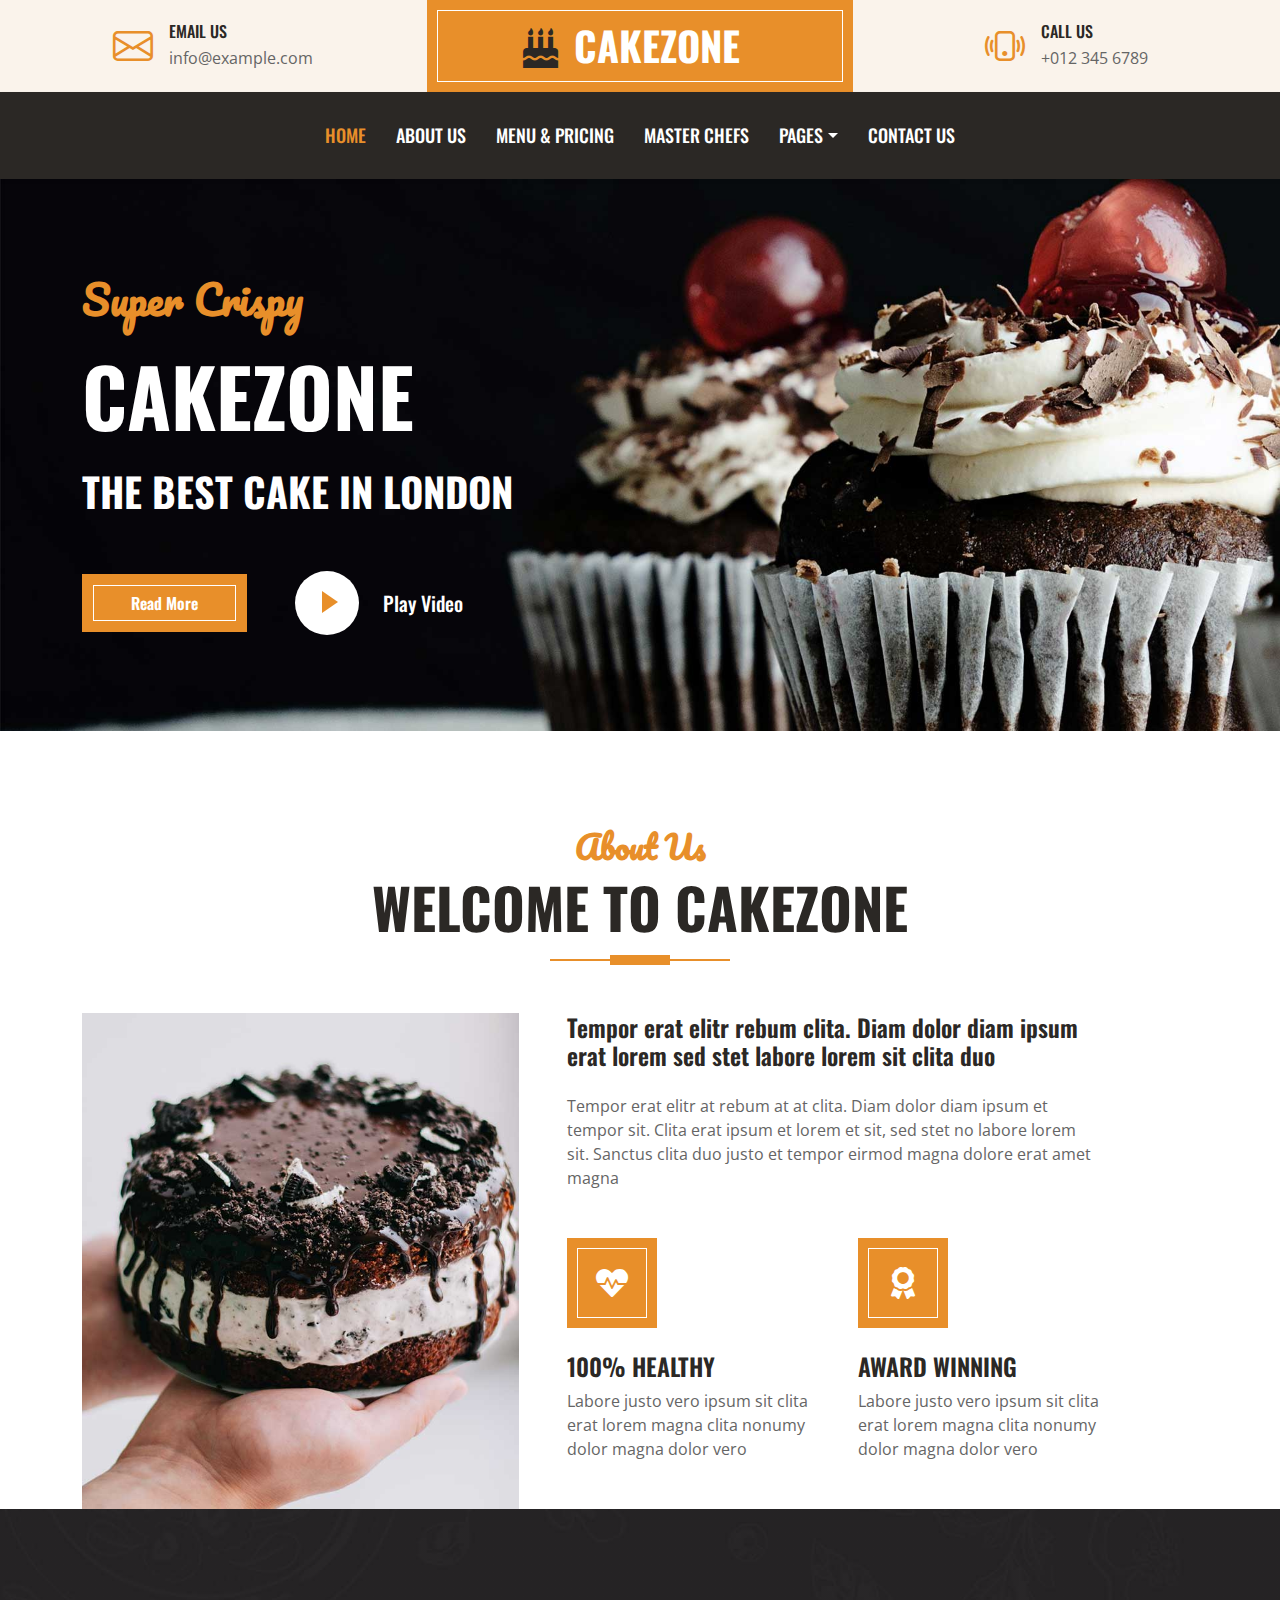
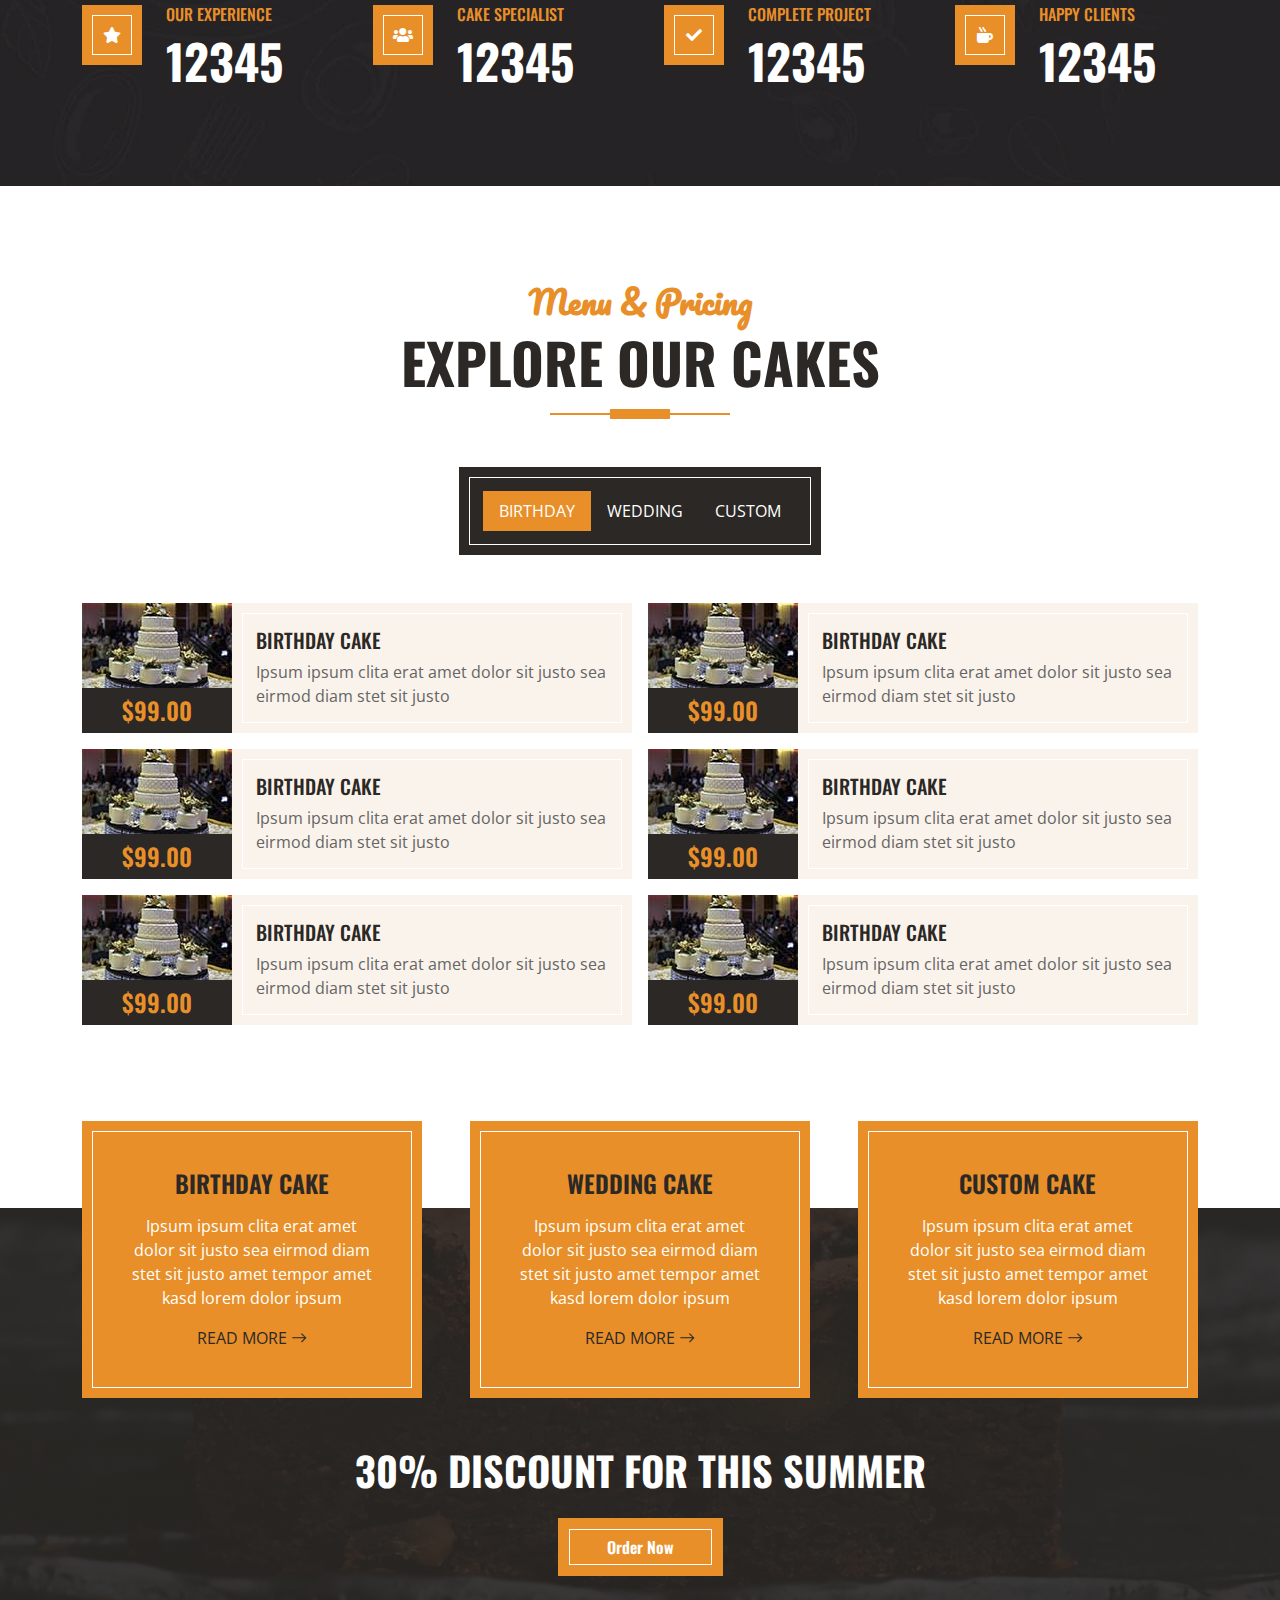
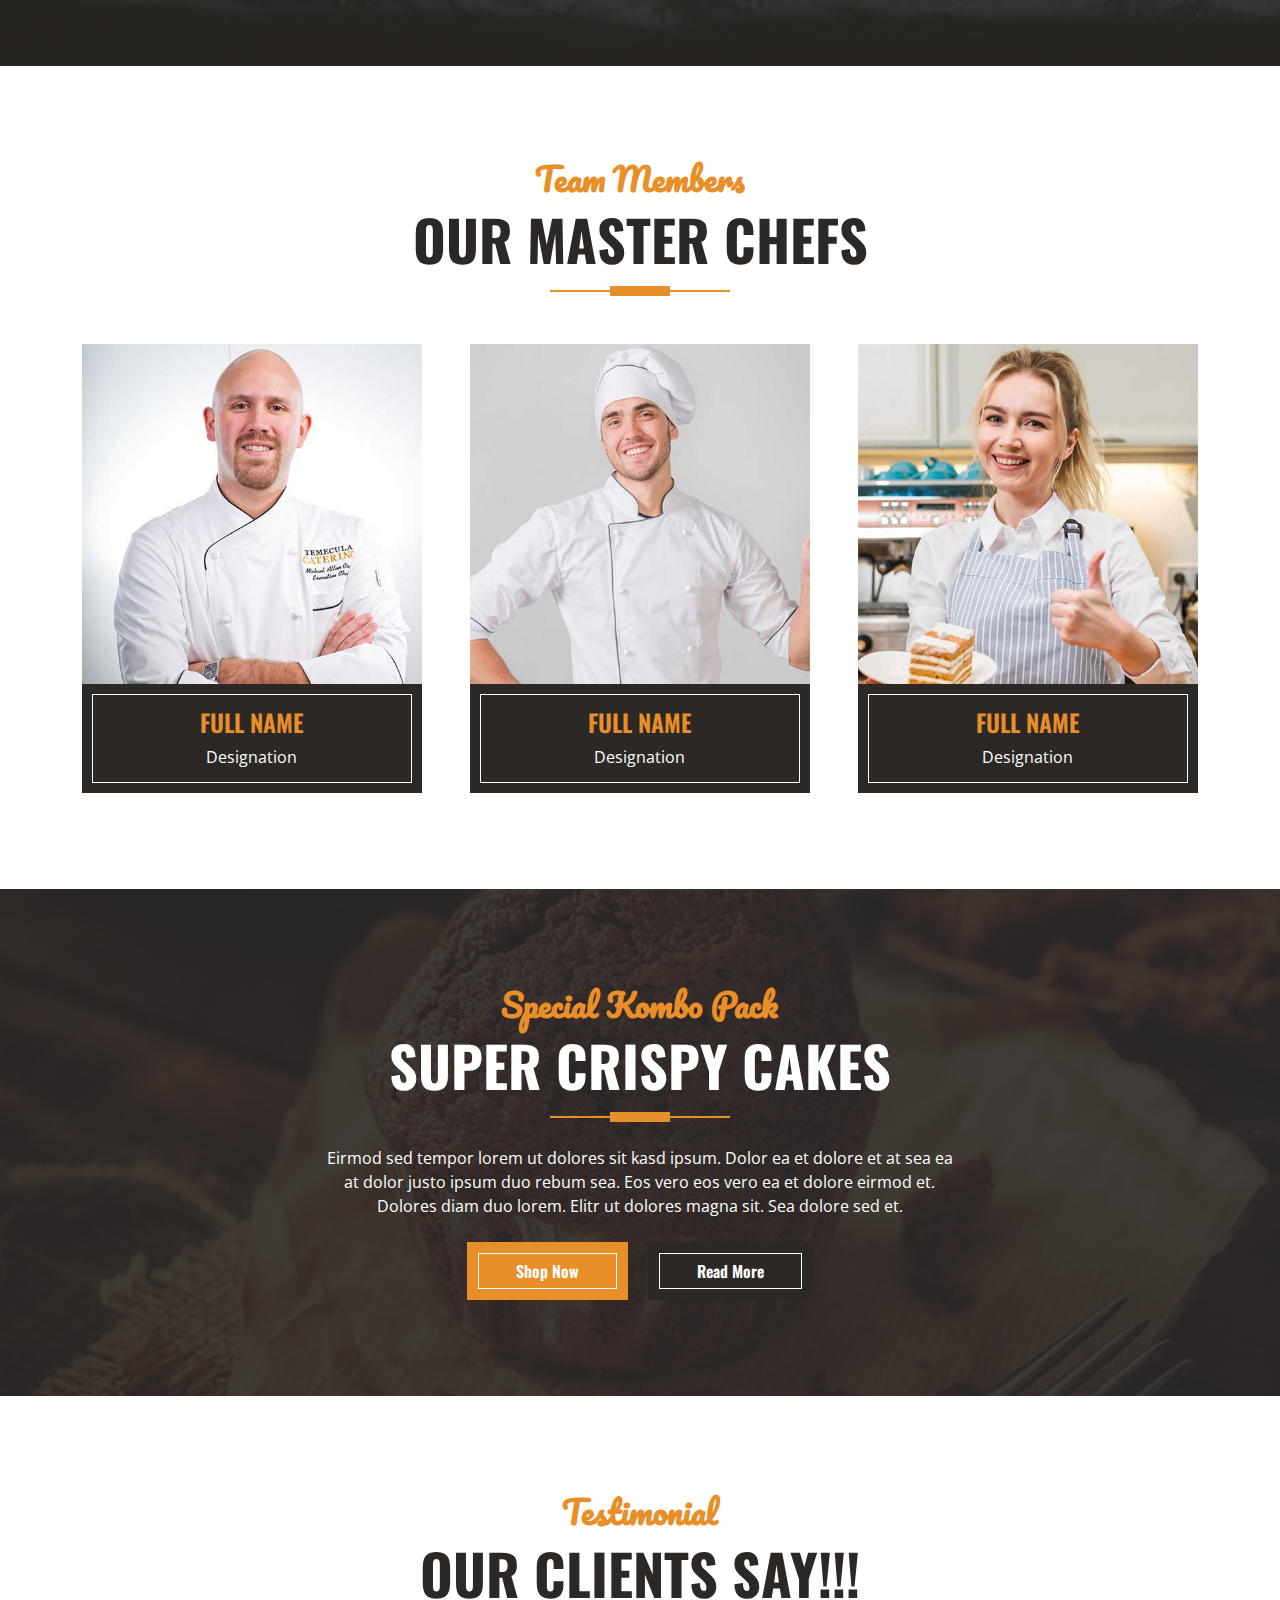
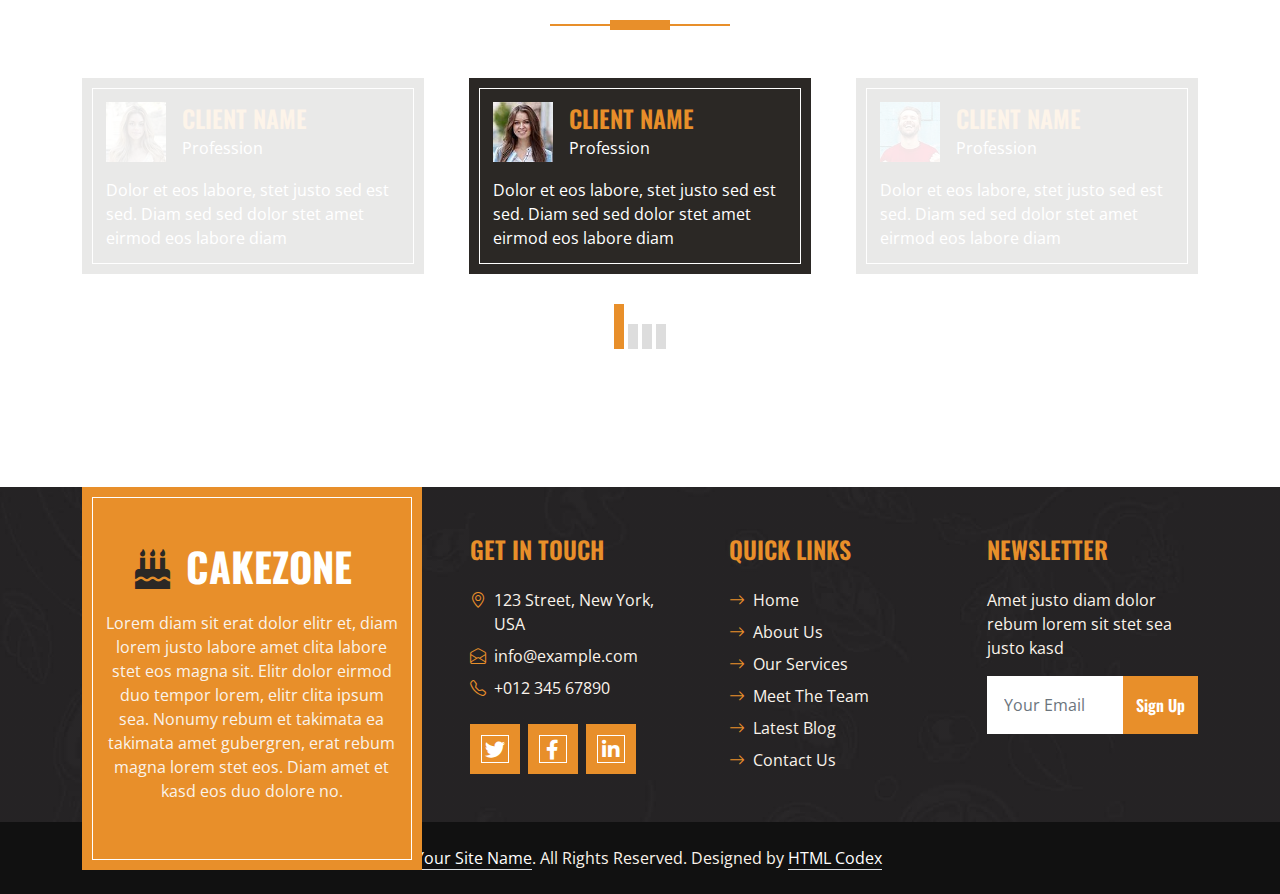
<file: projects/cake-shop-website-template/index.html>
<!DOCTYPE html>
<html lang="en">

<head>
    <meta charset="utf-8">
    <title>CakeZone - Cake Shop Website Template</title>
    <meta content="width=device-width, initial-scale=1.0" name="viewport">
    <meta content="Free HTML Templates" name="keywords">
    <meta content="Free HTML Templates" name="description">

    <!-- Favicon -->
    <link href="img/favicon.ico" rel="icon">

    <!-- Google Web Fonts -->
    <link rel="preconnect" href="https://fonts.googleapis.com">
    <link rel="preconnect" href="https://fonts.gstatic.com" crossorigin>
    <link href="https://fonts.googleapis.com/css2?family=Open+Sans:wght@400;600&family=Oswald:wght@500;600;700&family=Pacifico&display=swap" rel="stylesheet"> 

    <!-- Icon Font Stylesheet -->
    <link href="https://cdnjs.cloudflare.com/ajax/libs/font-awesome/5.10.0/css/all.min.css" rel="stylesheet">
    <link href="https://cdn.jsdelivr.net/npm/bootstrap-icons@1.4.1/font/bootstrap-icons.css" rel="stylesheet">

    <!-- Libraries Stylesheet -->
    <link href="lib/owlcarousel/assets/owl.carousel.min.css" rel="stylesheet">

    <!-- Customized Bootstrap Stylesheet -->
    <link href="css/bootstrap.min.css" rel="stylesheet">

    <!-- Template Stylesheet -->
    <link href="css/style.css" rel="stylesheet">
</head>

<body>
    <!-- Topbar Start -->
    <div class="container-fluid px-0 d-none d-lg-block">
        <div class="row gx-0">
            <div class="col-lg-4 text-center bg-secondary py-3">
                <div class="d-inline-flex align-items-center justify-content-center">
                    <i class="bi bi-envelope fs-1 text-primary me-3"></i>
                    <div class="text-start">
                        <h6 class="text-uppercase mb-1">Email Us</h6>
                        <span>info@example.com</span>
                    </div>
                </div>
            </div>
            <div class="col-lg-4 text-center bg-primary border-inner py-3">
                <div class="d-inline-flex align-items-center justify-content-center">
                    <a href="index.html" class="navbar-brand">
                        <h1 class="m-0 text-uppercase text-white"><i class="fa fa-birthday-cake fs-1 text-dark me-3"></i>CakeZone</h1>
                    </a>
                </div>
            </div>
            <div class="col-lg-4 text-center bg-secondary py-3">
                <div class="d-inline-flex align-items-center justify-content-center">
                    <i class="bi bi-phone-vibrate fs-1 text-primary me-3"></i>
                    <div class="text-start">
                        <h6 class="text-uppercase mb-1">Call Us</h6>
                        <span>+012 345 6789</span>
                    </div>
                </div>
            </div>
        </div>
    </div>
    <!-- Topbar End -->


    <!-- Navbar Start -->
    <nav class="navbar navbar-expand-lg bg-dark navbar-dark shadow-sm py-3 py-lg-0 px-3 px-lg-0">
        <a href="index.html" class="navbar-brand d-block d-lg-none">
            <h1 class="m-0 text-uppercase text-white"><i class="fa fa-birthday-cake fs-1 text-primary me-3"></i>CakeZone</h1>
        </a>
        <button class="navbar-toggler" type="button" data-bs-toggle="collapse" data-bs-target="#navbarCollapse">
            <span class="navbar-toggler-icon"></span>
        </button>
        <div class="collapse navbar-collapse" id="navbarCollapse">
            <div class="navbar-nav ms-auto mx-lg-auto py-0">
                <a href="index.html" class="nav-item nav-link active">Home</a>
                <a href="about.html" class="nav-item nav-link">About Us</a>
                <a href="menu.html" class="nav-item nav-link">Menu & Pricing</a>
                <a href="team.html" class="nav-item nav-link">Master Chefs</a>
                <div class="nav-item dropdown">
                    <a href="#" class="nav-link dropdown-toggle" data-bs-toggle="dropdown">Pages</a>
                    <div class="dropdown-menu m-0">
                        <a href="service.html" class="dropdown-item">Our Service</a>
                        <a href="testimonial.html" class="dropdown-item">Testimonial</a>
                    </div>
                </div>
                <a href="contact.html" class="nav-item nav-link">Contact Us</a>
            </div>
        </div>
    </nav>
    <!-- Navbar End -->


    <!-- Hero Start -->
    <div class="container-fluid bg-primary py-5 mb-5 hero-header">
        <div class="container py-5">
            <div class="row justify-content-start">
                <div class="col-lg-8 text-center text-lg-start">
                    <h1 class="font-secondary text-primary mb-4">Super Crispy</h1>
                    <h1 class="display-1 text-uppercase text-white mb-4">CakeZone</h1>
                    <h1 class="text-uppercase text-white">The Best Cake In London</h1>
                    <div class="d-flex align-items-center justify-content-center justify-content-lg-start pt-5">
                        <a href="" class="btn btn-primary border-inner py-3 px-5 me-5">Read More</a>
                        <button type="button" class="btn-play" data-bs-toggle="modal"
                            data-src="https://www.youtube.com/embed/DWRcNpR6Kdc" data-bs-target="#videoModal">
                            <span></span>
                        </button>
                        <h5 class="font-weight-normal text-white m-0 ms-4 d-none d-sm-block">Play Video</h5>
                    </div>
                </div>
            </div>
        </div>
    </div>
    <!-- Hero End -->


    <!-- Video Modal Start -->
    <div class="modal fade" id="videoModal" tabindex="-1" aria-labelledby="exampleModalLabel" aria-hidden="true">
        <div class="modal-dialog">
            <div class="modal-content rounded-0">
                <div class="modal-header">
                    <h5 class="modal-title" id="exampleModalLabel">Youtube Video</h5>
                    <button type="button" class="btn-close" data-bs-dismiss="modal" aria-label="Close"></button>
                </div>
                <div class="modal-body">
                    <!-- 16:9 aspect ratio -->
                    <div class="ratio ratio-16x9">
                        <iframe class="embed-responsive-item" src="" id="video" allowfullscreen allowscriptaccess="always"
                            allow="autoplay"></iframe>
                    </div>
                </div>
            </div>
        </div>
    </div>
    <!-- Video Modal End -->


    <!-- About Start -->
    <div class="container-fluid pt-5">
        <div class="container">
            <div class="section-title position-relative text-center mx-auto mb-5 pb-3" style="max-width: 600px;">
                <h2 class="text-primary font-secondary">About Us</h2>
                <h1 class="display-4 text-uppercase">Welcome To CakeZone</h1>
            </div>
            <div class="row gx-5">
                <div class="col-lg-5 mb-5 mb-lg-0" style="min-height: 400px;">
                    <div class="position-relative h-100">
                        <img class="position-absolute w-100 h-100" src="img/about.jpg" style="object-fit: cover;">
                    </div>
                </div>
                <div class="col-lg-6 pb-5">
                    <h4 class="mb-4">Tempor erat elitr rebum clita. Diam dolor diam ipsum erat lorem sed stet labore lorem sit clita duo</h4>
                    <p class="mb-5">Tempor erat elitr at rebum at at clita. Diam dolor diam ipsum et tempor sit. Clita erat ipsum et lorem et sit, sed stet no labore lorem sit. Sanctus clita duo justo et tempor eirmod magna dolore erat amet magna</p>
                    <div class="row g-5">
                        <div class="col-sm-6">
                            <div class="d-flex align-items-center justify-content-center bg-primary border-inner mb-4" style="width: 90px; height: 90px;">
                                <i class="fa fa-heartbeat fa-2x text-white"></i>
                            </div>
                            <h4 class="text-uppercase">100% Healthy</h4>
                            <p class="mb-0">Labore justo vero ipsum sit clita erat lorem magna clita nonumy dolor magna dolor vero</p>
                        </div>
                        <div class="col-sm-6">
                            <div class="d-flex align-items-center justify-content-center bg-primary border-inner mb-4" style="width: 90px; height: 90px;">
                                <i class="fa fa-award fa-2x text-white"></i>
                            </div>
                            <h4 class="text-uppercase">Award Winning</h4>
                            <p class="mb-0">Labore justo vero ipsum sit clita erat lorem magna clita nonumy dolor magna dolor vero</p>
                        </div>
                    </div>
                </div>
            </div>
        </div>
    </div>
    <!-- About End -->


    <!-- Facts Start -->
    <div class="container-fluid bg-img py-5 mb-5">
        <div class="container py-5">
            <div class="row gx-5 gy-4">
                <div class="col-lg-3 col-md-6">
                    <div class="d-flex">
                        <div class="bg-primary border-inner d-flex align-items-center justify-content-center mb-3" style="width: 60px; height: 60px;">
                            <i class="fa fa-star text-white"></i>
                        </div>
                        <div class="ps-4">
                            <h6 class="text-primary text-uppercase">Our Experience</h6>
                            <h1 class="display-5 text-white mb-0" data-toggle="counter-up">12345</h1>
                        </div>
                    </div>
                </div>
                <div class="col-lg-3 col-md-6">
                    <div class="d-flex">
                        <div class="bg-primary border-inner d-flex align-items-center justify-content-center mb-3" style="width: 60px; height: 60px;">
                            <i class="fa fa-users text-white"></i>
                        </div>
                        <div class="ps-4">
                            <h6 class="text-primary text-uppercase">Cake Specialist</h6>
                            <h1 class="display-5 text-white mb-0" data-toggle="counter-up">12345</h1>
                        </div>
                    </div>
                </div>
                <div class="col-lg-3 col-md-6">
                    <div class="d-flex">
                        <div class="bg-primary border-inner d-flex align-items-center justify-content-center mb-3" style="width: 60px; height: 60px;">
                            <i class="fa fa-check text-white"></i>
                        </div>
                        <div class="ps-4">
                            <h6 class="text-primary text-uppercase">Complete Project</h6>
                            <h1 class="display-5 text-white mb-0" data-toggle="counter-up">12345</h1>
                        </div>
                    </div>
                </div>
                <div class="col-lg-3 col-md-6">
                    <div class="d-flex">
                        <div class="bg-primary border-inner d-flex align-items-center justify-content-center mb-3" style="width: 60px; height: 60px;">
                            <i class="fa fa-mug-hot text-white"></i>
                        </div>
                        <div class="ps-4">
                            <h6 class="text-primary text-uppercase">Happy Clients</h6>
                            <h1 class="display-5 text-white mb-0" data-toggle="counter-up">12345</h1>
                        </div>
                    </div>
                </div>
            </div>
        </div>
    </div>
    <!-- Facts End -->


    <!-- Products Start -->
    <div class="container-fluid about py-5">
        <div class="container">
            <div class="section-title position-relative text-center mx-auto mb-5 pb-3" style="max-width: 600px;">
                <h2 class="text-primary font-secondary">Menu & Pricing</h2>
                <h1 class="display-4 text-uppercase">Explore Our Cakes</h1>
            </div>
            <div class="tab-class text-center">
                <ul class="nav nav-pills d-inline-flex justify-content-center bg-dark text-uppercase border-inner p-4 mb-5">
                    <li class="nav-item">
                        <a class="nav-link text-white active" data-bs-toggle="pill" href="#tab-1">Birthday</a>
                    </li>
                    <li class="nav-item">
                        <a class="nav-link text-white" data-bs-toggle="pill" href="#tab-2">Wedding</a>
                    </li>
                    <li class="nav-item">
                        <a class="nav-link text-white" data-bs-toggle="pill" href="#tab-3">Custom</a>
                    </li>
                </ul>
                <div class="tab-content">
                    <div id="tab-1" class="tab-pane fade show p-0 active">
                        <div class="row g-3">
                            <div class="col-lg-6">
                                <div class="d-flex h-100">
                                    <div class="flex-shrink-0">
                                        <img class="img-fluid" src="img/cake-1.jpg" alt="" style="width: 150px; height: 85px;">
                                        <h4 class="bg-dark text-primary p-2 m-0">$99.00</h4>
                                    </div>
                                    <div class="d-flex flex-column justify-content-center text-start bg-secondary border-inner px-4">
                                        <h5 class="text-uppercase">Birthday Cake</h5>
                                        <span>Ipsum ipsum clita erat amet dolor sit justo sea eirmod diam stet sit justo</span>
                                    </div>
                                </div>
                            </div>
                            <div class="col-lg-6">
                                <div class="d-flex h-100">
                                    <div class="flex-shrink-0">
                                        <img class="img-fluid" src="img/cake-1.jpg" alt="" style="width: 150px; height: 85px;">
                                        <h4 class="bg-dark text-primary p-2 m-0">$99.00</h4>
                                    </div>
                                    <div class="d-flex flex-column justify-content-center text-start bg-secondary border-inner px-4">
                                        <h5 class="text-uppercase">Birthday Cake</h5>
                                        <span>Ipsum ipsum clita erat amet dolor sit justo sea eirmod diam stet sit justo</span>
                                    </div>
                                </div>
                            </div>
                            <div class="col-lg-6">
                                <div class="d-flex h-100">
                                    <div class="flex-shrink-0">
                                        <img class="img-fluid" src="img/cake-1.jpg" alt="" style="width: 150px; height: 85px;">
                                        <h4 class="bg-dark text-primary p-2 m-0">$99.00</h4>
                                    </div>
                                    <div class="d-flex flex-column justify-content-center text-start bg-secondary border-inner px-4">
                                        <h5 class="text-uppercase">Birthday Cake</h5>
                                        <span>Ipsum ipsum clita erat amet dolor sit justo sea eirmod diam stet sit justo</span>
                                    </div>
                                </div>
                            </div>
                            <div class="col-lg-6">
                                <div class="d-flex h-100">
                                    <div class="flex-shrink-0">
                                        <img class="img-fluid" src="img/cake-1.jpg" alt="" style="width: 150px; height: 85px;">
                                        <h4 class="bg-dark text-primary p-2 m-0">$99.00</h4>
                                    </div>
                                    <div class="d-flex flex-column justify-content-center text-start bg-secondary border-inner px-4">
                                        <h5 class="text-uppercase">Birthday Cake</h5>
                                        <span>Ipsum ipsum clita erat amet dolor sit justo sea eirmod diam stet sit justo</span>
                                    </div>
                                </div>
                            </div>
                            <div class="col-lg-6">
                                <div class="d-flex h-100">
                                    <div class="flex-shrink-0">
                                        <img class="img-fluid" src="img/cake-1.jpg" alt="" style="width: 150px; height: 85px;">
                                        <h4 class="bg-dark text-primary p-2 m-0">$99.00</h4>
                                    </div>
                                    <div class="d-flex flex-column justify-content-center text-start bg-secondary border-inner px-4">
                                        <h5 class="text-uppercase">Birthday Cake</h5>
                                        <span>Ipsum ipsum clita erat amet dolor sit justo sea eirmod diam stet sit justo</span>
                                    </div>
                                </div>
                            </div>
                            <div class="col-lg-6">
                                <div class="d-flex h-100">
                                    <div class="flex-shrink-0">
                                        <img class="img-fluid" src="img/cake-1.jpg" alt="" style="width: 150px; height: 85px;">
                                        <h4 class="bg-dark text-primary p-2 m-0">$99.00</h4>
                                    </div>
                                    <div class="d-flex flex-column justify-content-center text-start bg-secondary border-inner px-4">
                                        <h5 class="text-uppercase">Birthday Cake</h5>
                                        <span>Ipsum ipsum clita erat amet dolor sit justo sea eirmod diam stet sit justo</span>
                                    </div>
                                </div>
                            </div>
                        </div>
                    </div>
                    <div id="tab-2" class="tab-pane fade show p-0">
                        <div class="row g-3">
                            <div class="col-lg-6">
                                <div class="d-flex h-100">
                                    <div class="flex-shrink-0">
                                        <img class="img-fluid" src="img/cake-2.jpg" alt="" style="width: 150px; height: 85px;">
                                        <h4 class="bg-dark text-primary p-2 m-0">$99.00</h4>
                                    </div>
                                    <div class="d-flex flex-column justify-content-center text-start bg-secondary border-inner px-4">
                                        <h5 class="text-uppercase">Wedding Cake</h5>
                                        <span>Ipsum ipsum clita erat amet dolor sit justo sea eirmod diam stet sit justo</span>
                                    </div>
                                </div>
                            </div>
                            <div class="col-lg-6">
                                <div class="d-flex h-100">
                                    <div class="flex-shrink-0">
                                        <img class="img-fluid" src="img/cake-2.jpg" alt="" style="width: 150px; height: 85px;">
                                        <h4 class="bg-dark text-primary p-2 m-0">$99.00</h4>
                                    </div>
                                    <div class="d-flex flex-column justify-content-center text-start bg-secondary border-inner px-4">
                                        <h5 class="text-uppercase">Wedding Cake</h5>
                                        <span>Ipsum ipsum clita erat amet dolor sit justo sea eirmod diam stet sit justo</span>
                                    </div>
                                </div>
                            </div>
                            <div class="col-lg-6">
                                <div class="d-flex h-100">
                                    <div class="flex-shrink-0">
                                        <img class="img-fluid" src="img/cake-2.jpg" alt="" style="width: 150px; height: 85px;">
                                        <h4 class="bg-dark text-primary p-2 m-0">$99.00</h4>
                                    </div>
                                    <div class="d-flex flex-column justify-content-center text-start bg-secondary border-inner px-4">
                                        <h5 class="text-uppercase">Wedding Cake</h5>
                                        <span>Ipsum ipsum clita erat amet dolor sit justo sea eirmod diam stet sit justo</span>
                                    </div>
                                </div>
                            </div>
                            <div class="col-lg-6">
                                <div class="d-flex h-100">
                                    <div class="flex-shrink-0">
                                        <img class="img-fluid" src="img/cake-2.jpg" alt="" style="width: 150px; height: 85px;">
                                        <h4 class="bg-dark text-primary p-2 m-0">$99.00</h4>
                                    </div>
                                    <div class="d-flex flex-column justify-content-center text-start bg-secondary border-inner px-4">
                                        <h5 class="text-uppercase">Wedding Cake</h5>
                                        <span>Ipsum ipsum clita erat amet dolor sit justo sea eirmod diam stet sit justo</span>
                                    </div>
                                </div>
                            </div>
                            <div class="col-lg-6">
                                <div class="d-flex h-100">
                                    <div class="flex-shrink-0">
                                        <img class="img-fluid" src="img/cake-2.jpg" alt="" style="width: 150px; height: 85px;">
                                        <h4 class="bg-dark text-primary p-2 m-0">$99.00</h4>
                                    </div>
                                    <div class="d-flex flex-column justify-content-center text-start bg-secondary border-inner px-4">
                                        <h5 class="text-uppercase">Wedding Cake</h5>
                                        <span>Ipsum ipsum clita erat amet dolor sit justo sea eirmod diam stet sit justo</span>
                                    </div>
                                </div>
                            </div>
                            <div class="col-lg-6">
                                <div class="d-flex h-100">
                                    <div class="flex-shrink-0">
                                        <img class="img-fluid" src="img/cake-2.jpg" alt="" style="width: 150px; height: 85px;">
                                        <h4 class="bg-dark text-primary p-2 m-0">$99.00</h4>
                                    </div>
                                    <div class="d-flex flex-column justify-content-center text-start bg-secondary border-inner px-4">
                                        <h5 class="text-uppercase">Wedding Cake</h5>
                                        <span>Ipsum ipsum clita erat amet dolor sit justo sea eirmod diam stet sit justo</span>
                                    </div>
                                </div>
                            </div>
                        </div>
                    </div>
                    <div id="tab-3" class="tab-pane fade show p-0">
                        <div class="row g-3">
                            <div class="col-lg-6">
                                <div class="d-flex h-100">
                                    <div class="flex-shrink-0">
                                        <img class="img-fluid" src="img/cake-3.jpg" alt="" style="width: 150px; height: 85px;">
                                        <h4 class="bg-dark text-primary p-2 m-0">$99.00</h4>
                                    </div>
                                    <div class="d-flex flex-column justify-content-center text-start bg-secondary border-inner px-4">
                                        <h5 class="text-uppercase">Custom Cake</h5>
                                        <span>Ipsum ipsum clita erat amet dolor sit justo sea eirmod diam stet sit justo</span>
                                    </div>
                                </div>
                            </div>
                            <div class="col-lg-6">
                                <div class="d-flex h-100">
                                    <div class="flex-shrink-0">
                                        <img class="img-fluid" src="img/cake-3.jpg" alt="" style="width: 150px; height: 85px;">
                                        <h4 class="bg-dark text-primary p-2 m-0">$99.00</h4>
                                    </div>
                                    <div class="d-flex flex-column justify-content-center text-start bg-secondary border-inner px-4">
                                        <h5 class="text-uppercase">Custom Cake</h5>
                                        <span>Ipsum ipsum clita erat amet dolor sit justo sea eirmod diam stet sit justo</span>
                                    </div>
                                </div>
                            </div>
                            <div class="col-lg-6">
                                <div class="d-flex h-100">
                                    <div class="flex-shrink-0">
                                        <img class="img-fluid" src="img/cake-3.jpg" alt="" style="width: 150px; height: 85px;">
                                        <h4 class="bg-dark text-primary p-2 m-0">$99.00</h4>
                                    </div>
                                    <div class="d-flex flex-column justify-content-center text-start bg-secondary border-inner px-4">
                                        <h5 class="text-uppercase">Custom Cake</h5>
                                        <span>Ipsum ipsum clita erat amet dolor sit justo sea eirmod diam stet sit justo</span>
                                    </div>
                                </div>
                            </div>
                            <div class="col-lg-6">
                                <div class="d-flex h-100">
                                    <div class="flex-shrink-0">
                                        <img class="img-fluid" src="img/cake-3.jpg" alt="" style="width: 150px; height: 85px;">
                                        <h4 class="bg-dark text-primary p-2 m-0">$99.00</h4>
                                    </div>
                                    <div class="d-flex flex-column justify-content-center text-start bg-secondary border-inner px-4">
                                        <h5 class="text-uppercase">Custom Cake</h5>
                                        <span>Ipsum ipsum clita erat amet dolor sit justo sea eirmod diam stet sit justo</span>
                                    </div>
                                </div>
                            </div>
                            <div class="col-lg-6">
                                <div class="d-flex h-100">
                                    <div class="flex-shrink-0">
                                        <img class="img-fluid" src="img/cake-3.jpg" alt="" style="width: 150px; height: 85px;">
                                        <h4 class="bg-dark text-primary p-2 m-0">$99.00</h4>
                                    </div>
                                    <div class="d-flex flex-column justify-content-center text-start bg-secondary border-inner px-4">
                                        <h5 class="text-uppercase">Custom Cake</h5>
                                        <span>Ipsum ipsum clita erat amet dolor sit justo sea eirmod diam stet sit justo</span>
                                    </div>
                                </div>
                            </div>
                            <div class="col-lg-6">
                                <div class="d-flex h-100">
                                    <div class="flex-shrink-0">
                                        <img class="img-fluid" src="img/cake-3.jpg" alt="" style="width: 150px; height: 85px;">
                                        <h4 class="bg-dark text-primary p-2 m-0">$99.00</h4>
                                    </div>
                                    <div class="d-flex flex-column justify-content-center text-start bg-secondary border-inner px-4">
                                        <h5 class="text-uppercase">Custom Cake</h5>
                                        <span>Ipsum ipsum clita erat amet dolor sit justo sea eirmod diam stet sit justo</span>
                                    </div>
                                </div>
                            </div>
                        </div>
                    </div>
                </div>
            </div>
        </div>
    </div>
    <!-- Products End -->


    <!-- Service Start -->
    <div class="container-fluid service position-relative px-5 mt-5" style="margin-bottom: 135px;">
        <div class="container">
            <div class="row g-5">
                <div class="col-lg-4 col-md-6">
                    <div class="bg-primary border-inner text-center text-white p-5">
                        <h4 class="text-uppercase mb-3">Birthday Cake</h4>
                        <p>Ipsum ipsum clita erat amet dolor sit justo sea eirmod diam stet sit justo amet tempor amet kasd lorem dolor ipsum</p>
                        <a class="text-uppercase text-dark" href="">Read More <i class="bi bi-arrow-right"></i></a>
                    </div>
                </div>
                <div class="col-lg-4 col-md-6">
                    <div class="bg-primary border-inner text-center text-white p-5">
                        <h4 class="text-uppercase mb-3">Wedding Cake</h4>
                        <p>Ipsum ipsum clita erat amet dolor sit justo sea eirmod diam stet sit justo amet tempor amet kasd lorem dolor ipsum</p>
                        <a class="text-uppercase text-dark" href="">Read More <i class="bi bi-arrow-right"></i></a>
                    </div>
                </div>
                <div class="col-lg-4 col-md-6">
                    <div class="bg-primary border-inner text-center text-white p-5">
                        <h4 class="text-uppercase mb-3">Custom Cake</h4>
                        <p>Ipsum ipsum clita erat amet dolor sit justo sea eirmod diam stet sit justo amet tempor amet kasd lorem dolor ipsum</p>
                        <a class="text-uppercase text-dark" href="">Read More <i class="bi bi-arrow-right"></i></a>
                    </div>
                </div>
                <div class="col-lg-12 col-md-6 text-center">
                    <h1 class="text-uppercase text-light mb-4">30% Discount For This Summer</h1>
                    <a href="" class="btn btn-primary border-inner py-3 px-5">Order Now</a>
                </div>
            </div>
        </div>
    </div>
    <!-- Service Start -->


    <!-- Team Start -->
    <div class="container-fluid py-5">
        <div class="container">
            <div class="section-title position-relative text-center mx-auto mb-5 pb-3" style="max-width: 600px;">
                <h2 class="text-primary font-secondary">Team Members</h2>
                <h1 class="display-4 text-uppercase">Our Master Chefs</h1>
            </div>
            <div class="row g-5">
                <div class="col-lg-4 col-md-6">
                    <div class="team-item">
                        <div class="position-relative overflow-hidden">
                            <img class="img-fluid w-100" src="img/team-1.jpg" alt="">
                            <div class="team-overlay w-100 h-100 position-absolute top-50 start-50 translate-middle d-flex align-items-center justify-content-center">
                                <div class="d-flex align-items-center justify-content-start">
                                    <a class="btn btn-lg btn-primary btn-lg-square border-inner rounded-0 mx-1" href="#"><i class="fab fa-twitter fw-normal"></i></a>
                                    <a class="btn btn-lg btn-primary btn-lg-square border-inner rounded-0 mx-1" href="#"><i class="fab fa-facebook-f fw-normal"></i></a>
                                    <a class="btn btn-lg btn-primary btn-lg-square border-inner rounded-0 mx-1" href="#"><i class="fab fa-linkedin-in fw-normal"></i></a>
                                </div>
                            </div>
                        </div>
                        <div class="bg-dark border-inner text-center p-4">
                            <h4 class="text-uppercase text-primary">Full Name</h4>
                            <p class="text-white m-0">Designation</p>
                        </div>
                    </div>
                </div>
                <div class="col-lg-4 col-md-6">
                    <div class="team-item">
                        <div class="position-relative overflow-hidden">
                            <img class="img-fluid w-100" src="img/team-2.jpg" alt="">
                            <div class="team-overlay w-100 h-100 position-absolute top-50 start-50 translate-middle d-flex align-items-center justify-content-center">
                                <div class="d-flex align-items-center justify-content-start">
                                    <a class="btn btn-lg btn-primary btn-lg-square border-inner rounded-0 mx-1" href="#"><i class="fab fa-twitter fw-normal"></i></a>
                                    <a class="btn btn-lg btn-primary btn-lg-square border-inner rounded-0 mx-1" href="#"><i class="fab fa-facebook-f fw-normal"></i></a>
                                    <a class="btn btn-lg btn-primary btn-lg-square border-inner rounded-0 mx-1" href="#"><i class="fab fa-linkedin-in fw-normal"></i></a>
                                </div>
                            </div>
                        </div>
                        <div class="bg-dark border-inner text-center p-4">
                            <h4 class="text-uppercase text-primary">Full Name</h4>
                            <p class="text-white m-0">Designation</p>
                        </div>
                    </div>
                </div>
                <div class="col-lg-4 col-md-6">
                    <div class="team-item">
                        <div class="position-relative overflow-hidden">
                            <img class="img-fluid w-100" src="img/team-3.jpg" alt="">
                            <div class="team-overlay w-100 h-100 position-absolute top-50 start-50 translate-middle d-flex align-items-center justify-content-center">
                                <div class="d-flex align-items-center justify-content-start">
                                    <a class="btn btn-lg btn-primary btn-lg-square border-inner rounded-0 mx-1" href="#"><i class="fab fa-twitter fw-normal"></i></a>
                                    <a class="btn btn-lg btn-primary btn-lg-square border-inner rounded-0 mx-1" href="#"><i class="fab fa-facebook-f fw-normal"></i></a>
                                    <a class="btn btn-lg btn-primary btn-lg-square border-inner rounded-0 mx-1" href="#"><i class="fab fa-linkedin-in fw-normal"></i></a>
                                </div>
                            </div>
                        </div>
                        <div class="bg-dark border-inner text-center p-4">
                            <h4 class="text-uppercase text-primary">Full Name</h4>
                            <p class="text-white m-0">Designation</p>
                        </div>
                    </div>
                </div>
            </div>
        </div>
    </div>
    <!-- Team End -->


    <!-- Offer Start -->
    <div class="container-fluid bg-offer my-5 py-5">
        <div class="container py-5">
            <div class="row gx-5 justify-content-center">
                <div class="col-lg-7 text-center">
                    <div class="section-title position-relative text-center mx-auto mb-4 pb-3" style="max-width: 600px;">
                        <h2 class="text-primary font-secondary">Special Kombo Pack</h2>
                        <h1 class="display-4 text-uppercase text-white">Super Crispy Cakes</h1>
                    </div>
                    <p class="text-white mb-4">Eirmod sed tempor lorem ut dolores sit kasd ipsum. Dolor ea et dolore et at sea ea at dolor justo ipsum duo rebum sea. Eos vero eos vero ea et dolore eirmod et. Dolores diam duo lorem. Elitr ut dolores magna sit. Sea dolore sed et.</p>
                    <a href="" class="btn btn-primary border-inner py-3 px-5 me-3">Shop Now</a>
                    <a href="" class="btn btn-dark border-inner py-3 px-5">Read More</a>
                </div>
            </div>
        </div>
    </div>
    <!-- Offer End -->


    <!-- Testimonial Start -->
    <div class="container-fluid py-5">
        <div class="container">
            <div class="section-title position-relative text-center mx-auto mb-5 pb-3" style="max-width: 600px;">
                <h2 class="text-primary font-secondary">Testimonial</h2>
                <h1 class="display-4 text-uppercase">Our Clients Say!!!</h1>
            </div>
            <div class="owl-carousel testimonial-carousel">
                <div class="testimonial-item bg-dark text-white border-inner p-4">
                    <div class="d-flex align-items-center mb-3">
                        <img class="img-fluid flex-shrink-0" src="img/testimonial-1.jpg" style="width: 60px; height: 60px;">
                        <div class="ps-3">
                            <h4 class="text-primary text-uppercase mb-1">Client Name</h4>
                            <span>Profession</span>
                        </div>
                    </div>
                    <p class="mb-0">Dolor et eos labore, stet justo sed est sed. Diam sed sed dolor stet amet eirmod eos labore diam
                    </p>
                </div>
                <div class="testimonial-item bg-dark text-white border-inner p-4">
                    <div class="d-flex align-items-center mb-3">
                        <img class="img-fluid flex-shrink-0" src="img/testimonial-2.jpg" style="width: 60px; height: 60px;">
                        <div class="ps-3">
                            <h4 class="text-primary text-uppercase mb-1">Client Name</h4>
                            <span>Profession</span>
                        </div>
                    </div>
                    <p class="mb-0">Dolor et eos labore, stet justo sed est sed. Diam sed sed dolor stet amet eirmod eos labore diam
                    </p>
                </div>
                <div class="testimonial-item bg-dark text-white border-inner p-4">
                    <div class="d-flex align-items-center mb-3">
                        <img class="img-fluid flex-shrink-0" src="img/testimonial-3.jpg" style="width: 60px; height: 60px;">
                        <div class="ps-3">
                            <h4 class="text-primary text-uppercase mb-1">Client Name</h4>
                            <span>Profession</span>
                        </div>
                    </div>
                    <p class="mb-0">Dolor et eos labore, stet justo sed est sed. Diam sed sed dolor stet amet eirmod eos labore diam
                    </p>
                </div>
                <div class="testimonial-item bg-dark text-white border-inner p-4">
                    <div class="d-flex align-items-center mb-3">
                        <img class="img-fluid flex-shrink-0" src="img/testimonial-4.jpg" style="width: 60px; height: 60px;">
                        <div class="ps-3">
                            <h4 class="text-primary text-uppercase mb-1">Client Name</h4>
                            <span>Profession</span>
                        </div>
                    </div>
                    <p class="mb-0">Dolor et eos labore, stet justo sed est sed. Diam sed sed dolor stet amet eirmod eos labore diam
                    </p>
                </div>
            </div>
        </div>
    </div>
    <!-- Testimonial End -->
    

    <!-- Footer Start -->
    <div class="container-fluid bg-img text-secondary" style="margin-top: 90px">
        <div class="container">
            <div class="row gx-5">
                <div class="col-lg-4 col-md-6 mb-lg-n5">
                    <div class="d-flex flex-column align-items-center justify-content-center text-center h-100 bg-primary border-inner p-4">
                        <a href="index.html" class="navbar-brand">
                            <h1 class="m-0 text-uppercase text-white"><i class="fa fa-birthday-cake fs-1 text-dark me-3"></i>CakeZone</h1>
                        </a>
                        <p class="mt-3">Lorem diam sit erat dolor elitr et, diam lorem justo labore amet clita labore stet eos magna sit. Elitr dolor eirmod duo tempor lorem, elitr clita ipsum sea. Nonumy rebum et takimata ea takimata amet gubergren, erat rebum magna lorem stet eos. Diam amet et kasd eos duo dolore no.</p>
                    </div>
                </div>
                <div class="col-lg-8 col-md-6">
                    <div class="row gx-5">
                        <div class="col-lg-4 col-md-12 pt-5 mb-5">
                            <h4 class="text-primary text-uppercase mb-4">Get In Touch</h4>
                            <div class="d-flex mb-2">
                                <i class="bi bi-geo-alt text-primary me-2"></i>
                                <p class="mb-0">123 Street, New York, USA</p>
                            </div>
                            <div class="d-flex mb-2">
                                <i class="bi bi-envelope-open text-primary me-2"></i>
                                <p class="mb-0">info@example.com</p>
                            </div>
                            <div class="d-flex mb-2">
                                <i class="bi bi-telephone text-primary me-2"></i>
                                <p class="mb-0">+012 345 67890</p>
                            </div>
                            <div class="d-flex mt-4">
                                <a class="btn btn-lg btn-primary btn-lg-square border-inner rounded-0 me-2" href="#"><i class="fab fa-twitter fw-normal"></i></a>
                                <a class="btn btn-lg btn-primary btn-lg-square border-inner rounded-0 me-2" href="#"><i class="fab fa-facebook-f fw-normal"></i></a>
                                <a class="btn btn-lg btn-primary btn-lg-square border-inner rounded-0 me-2" href="#"><i class="fab fa-linkedin-in fw-normal"></i></a>
                            </div>
                        </div>
                        <div class="col-lg-4 col-md-12 pt-0 pt-lg-5 mb-5">
                            <h4 class="text-primary text-uppercase mb-4">Quick Links</h4>
                            <div class="d-flex flex-column justify-content-start">
                                <a class="text-secondary mb-2" href="#"><i class="bi bi-arrow-right text-primary me-2"></i>Home</a>
                                <a class="text-secondary mb-2" href="#"><i class="bi bi-arrow-right text-primary me-2"></i>About Us</a>
                                <a class="text-secondary mb-2" href="#"><i class="bi bi-arrow-right text-primary me-2"></i>Our Services</a>
                                <a class="text-secondary mb-2" href="#"><i class="bi bi-arrow-right text-primary me-2"></i>Meet The Team</a>
                                <a class="text-secondary mb-2" href="#"><i class="bi bi-arrow-right text-primary me-2"></i>Latest Blog</a>
                                <a class="text-secondary" href="#"><i class="bi bi-arrow-right text-primary me-2"></i>Contact Us</a>
                            </div>
                        </div>
                        <div class="col-lg-4 col-md-12 pt-0 pt-lg-5 mb-5">
                            <h4 class="text-primary text-uppercase mb-4">Newsletter</h4>
                            <p>Amet justo diam dolor rebum lorem sit stet sea justo kasd</p>
                            <form action="">
                                <div class="input-group">
                                    <input type="text" class="form-control border-white p-3" placeholder="Your Email">
                                    <button class="btn btn-primary">Sign Up</button>
                                </div>
                            </form>
                        </div>
                    </div>
                </div>
            </div>
        </div>
    </div>
    <div class="container-fluid text-secondary py-4" style="background: #111111;">
        <div class="container text-center">
            <p class="mb-0">&copy; <a class="text-white border-bottom" href="#">Your Site Name</a>. All Rights Reserved. Designed by <a class="text-white border-bottom" href="https://htmlcodex.com">HTML Codex</a></p>
        </div>
    </div>
    <!-- Footer End -->


    <!-- Back to Top -->
    <a href="#" class="btn btn-primary border-inner py-3 fs-4 back-to-top"><i class="bi bi-arrow-up"></i></a>


    <!-- JavaScript Libraries -->
    <script src="https://code.jquery.com/jquery-3.4.1.min.js"></script>
    <script src="https://cdn.jsdelivr.net/npm/bootstrap@5.0.0/dist/js/bootstrap.bundle.min.js"></script>
    <script src="lib/easing/easing.min.js"></script>
    <script src="lib/waypoints/waypoints.min.js"></script>
    <script src="lib/counterup/counterup.min.js"></script>
    <script src="lib/owlcarousel/owl.carousel.min.js"></script>

    <!-- Template Javascript -->
    <script src="js/main.js"></script>
</body>

</html>
</file>
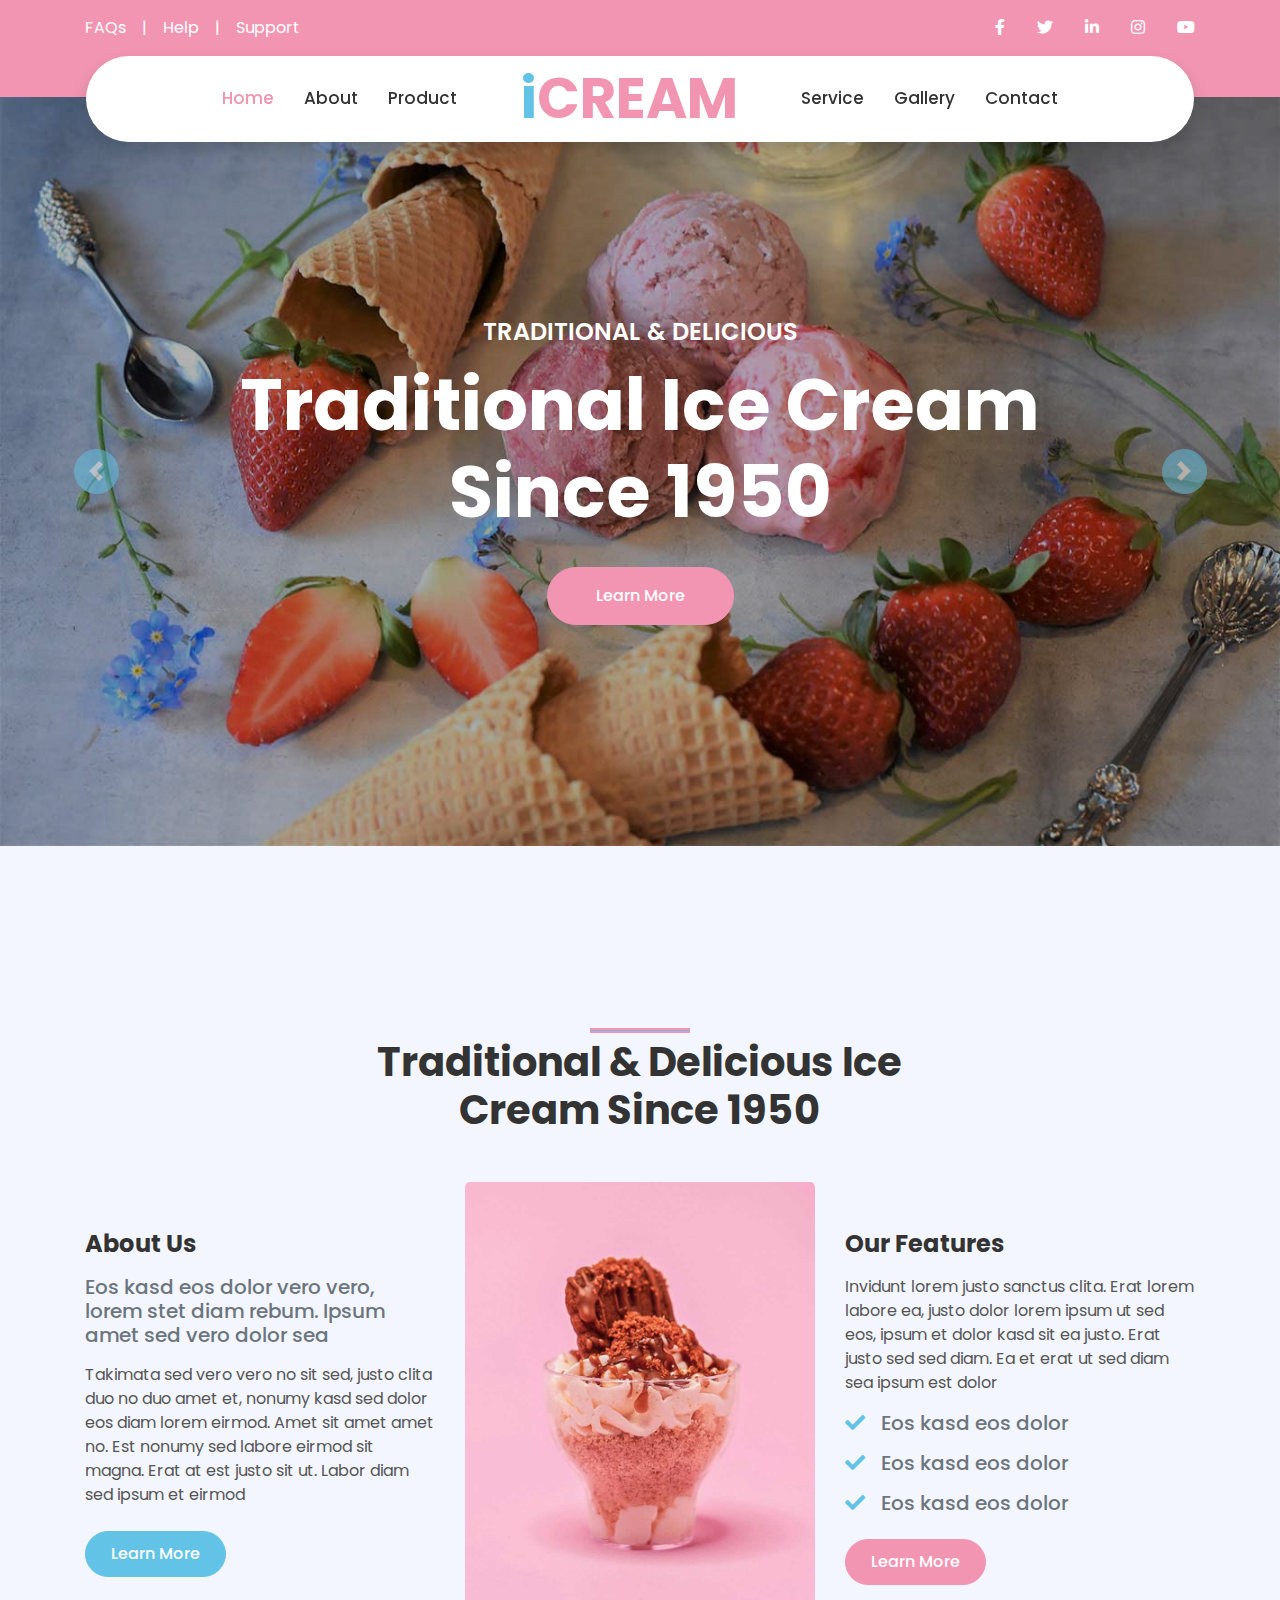
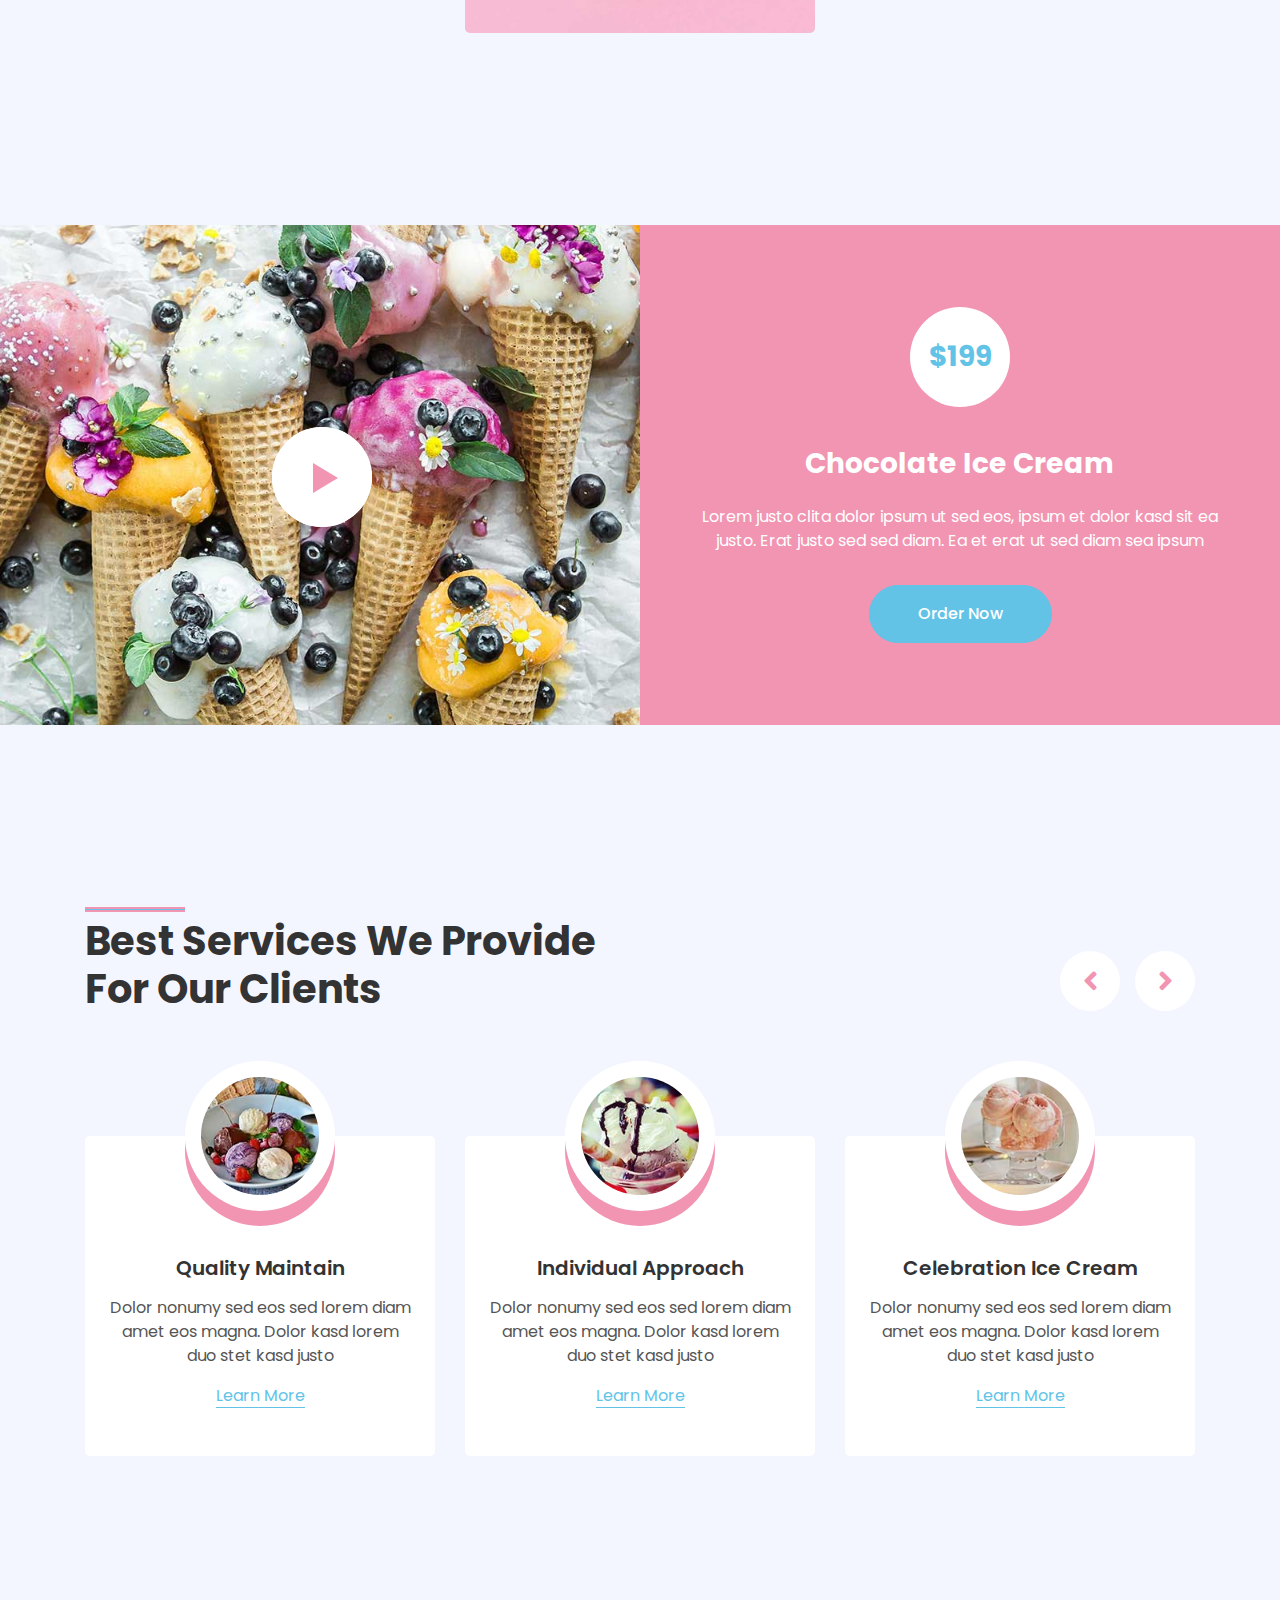
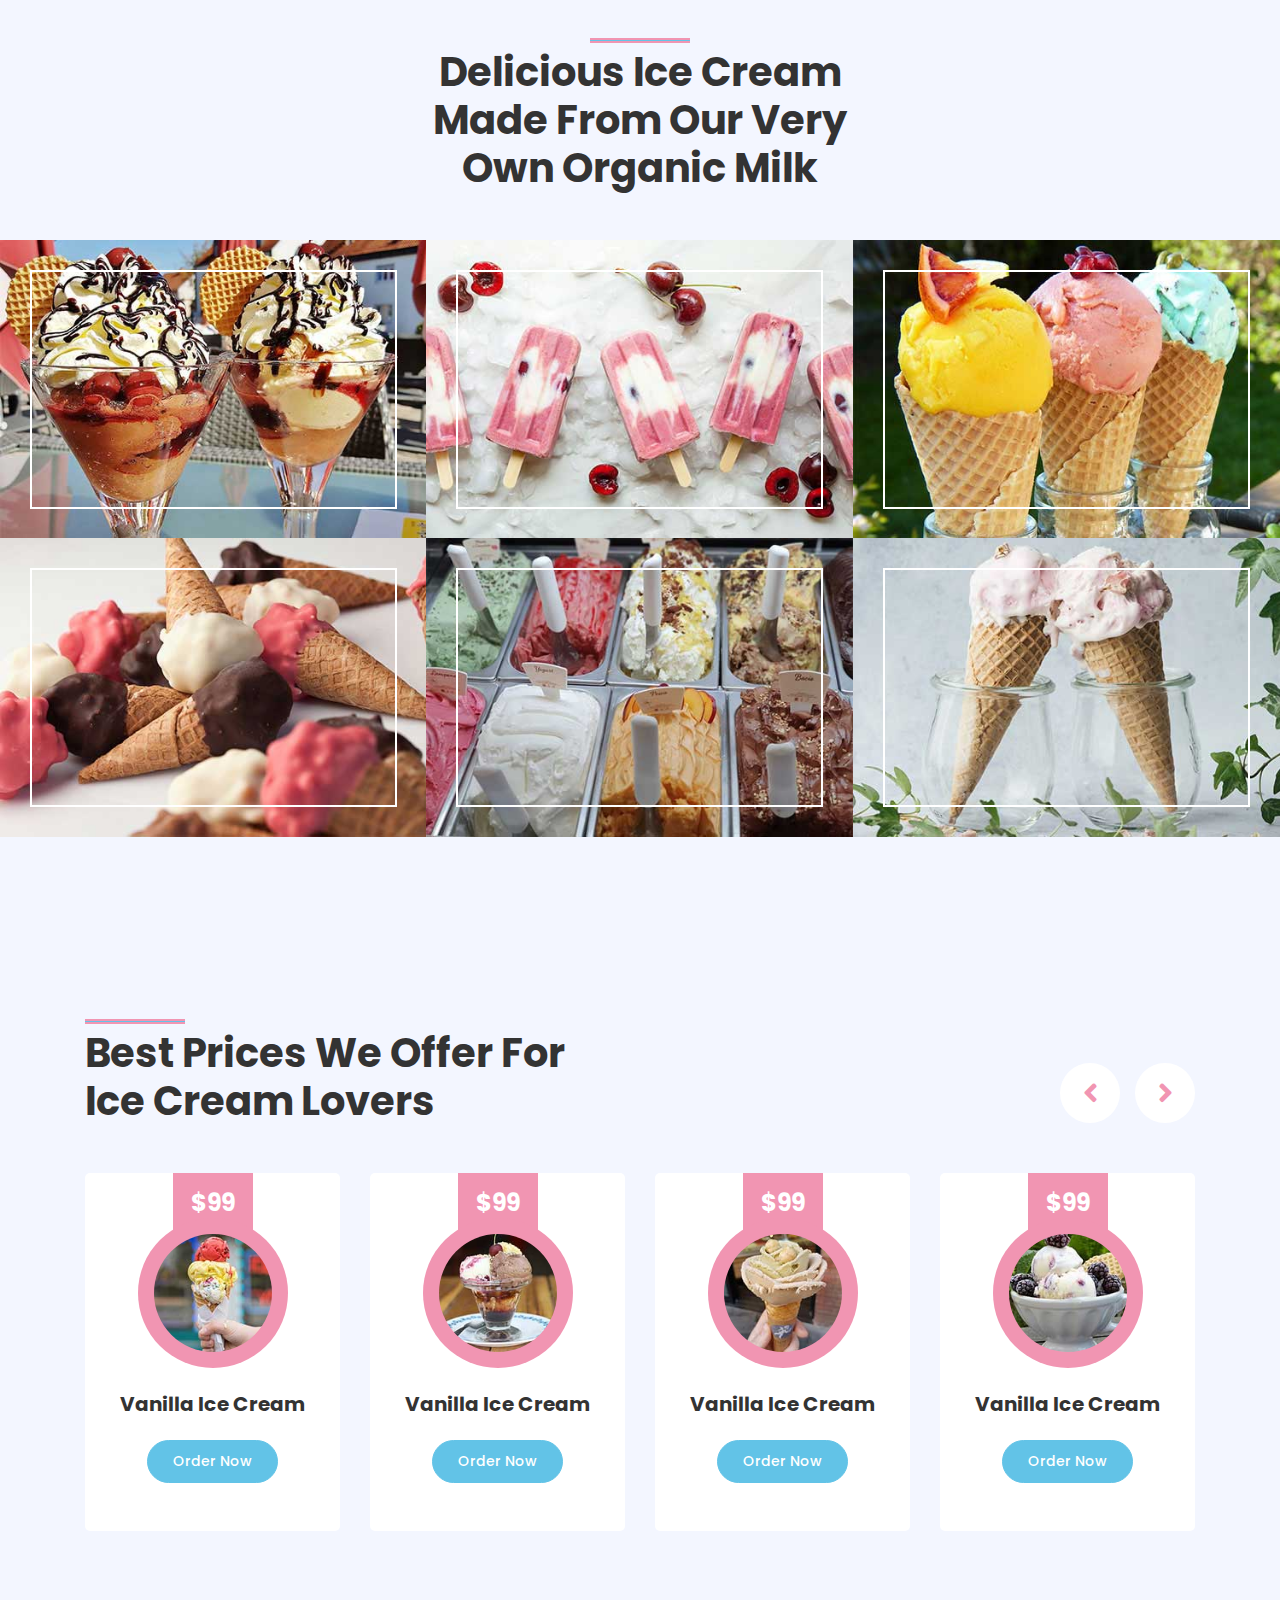
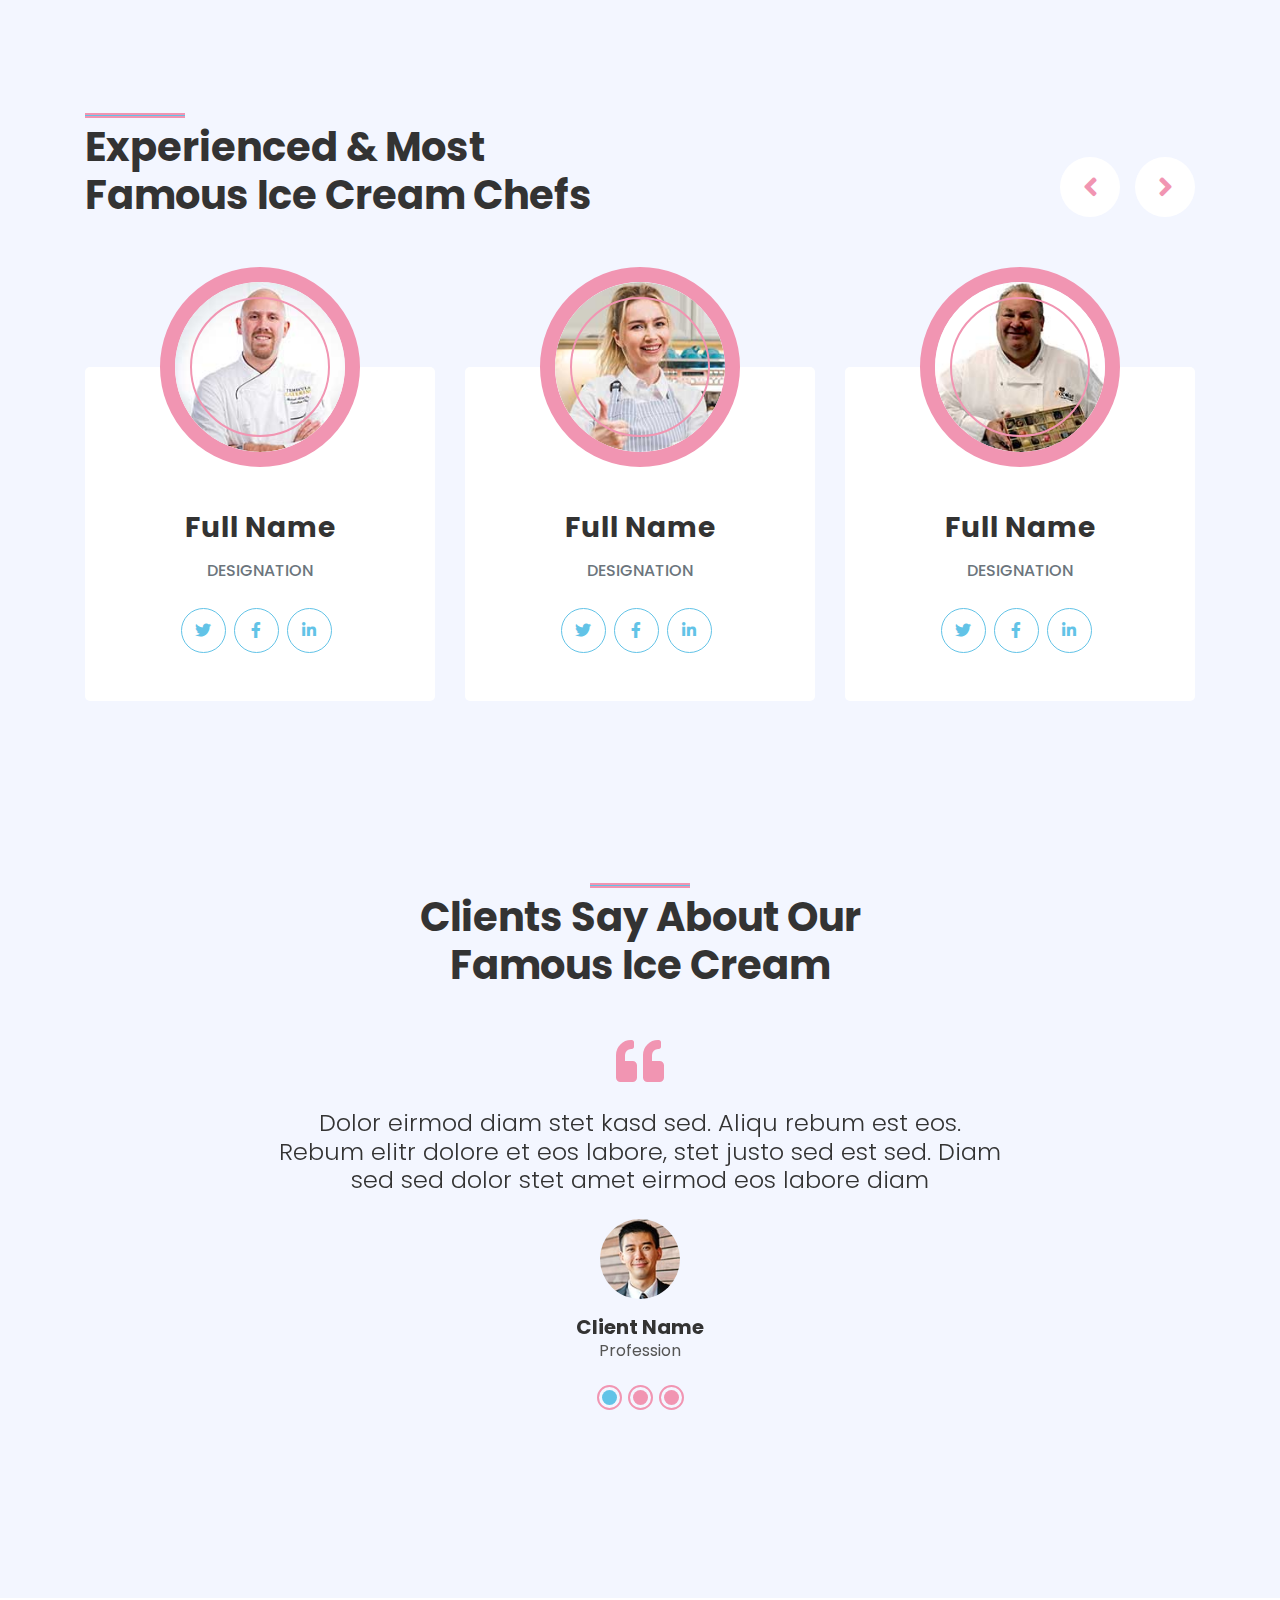
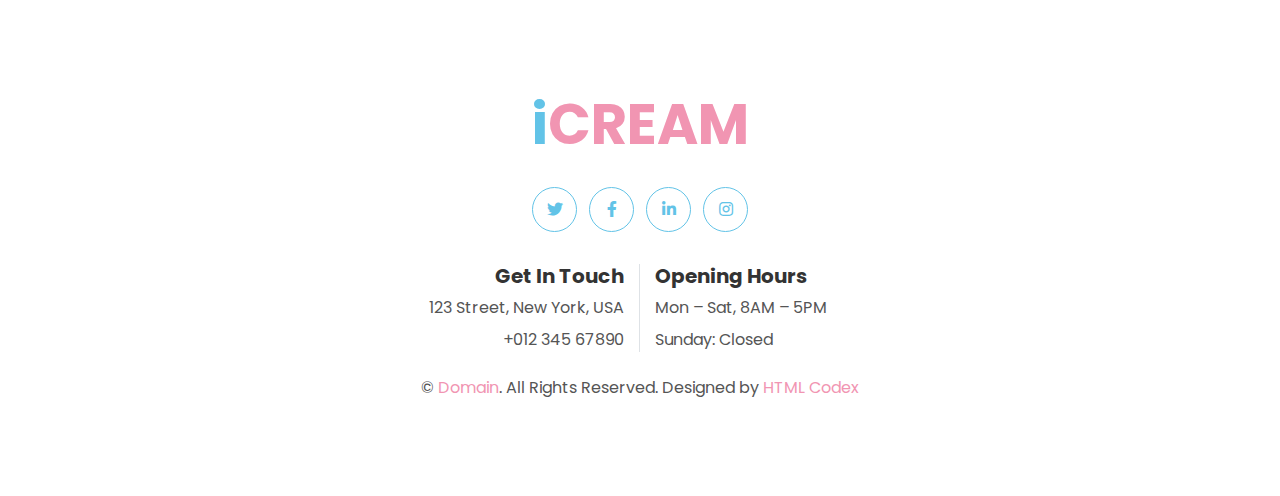
<file: projects/ice-cream-shop-website-template/index.html>
<!DOCTYPE html>
<html lang="en">

<head>
    <meta charset="utf-8">
    <title>iCREAM - Ice Cream Shop Website Template</title>
    <meta content="width=device-width, initial-scale=1.0" name="viewport">
    <meta content="Free HTML Templates" name="keywords">
    <meta content="Free HTML Templates" name="description">

    <!-- Favicon -->
    <link href="img/favicon.ico" rel="icon">

    <!-- Google Web Fonts -->
    <link rel="preconnect" href="https://fonts.gstatic.com">
    <link href="https://fonts.googleapis.com/css2?family=Poppins:wght@400;500;600;700&display=swap" rel="stylesheet">

    <!-- Font Awesome -->
    <link href="https://cdnjs.cloudflare.com/ajax/libs/font-awesome/5.10.0/css/all.min.css" rel="stylesheet">

    <!-- Libraries Stylesheet -->
    <link href="lib/owlcarousel/assets/owl.carousel.min.css" rel="stylesheet">
    <link href="lib/lightbox/css/lightbox.min.css" rel="stylesheet">

    <!-- Customized Bootstrap Stylesheet -->
    <link href="css/style.css" rel="stylesheet">
</head>

<body>
    <!-- Topbar Start -->
    <div class="container-fluid bg-primary py-3 d-none d-md-block">
        <div class="container">
            <div class="row">
                <div class="col-md-6 text-center text-lg-left mb-2 mb-lg-0">
                    <div class="d-inline-flex align-items-center">
                        <a class="text-white pr-3" href="">FAQs</a>
                        <span class="text-white">|</span>
                        <a class="text-white px-3" href="">Help</a>
                        <span class="text-white">|</span>
                        <a class="text-white pl-3" href="">Support</a>
                    </div>
                </div>
                <div class="col-md-6 text-center text-lg-right">
                    <div class="d-inline-flex align-items-center">
                        <a class="text-white px-3" href="">
                            <i class="fab fa-facebook-f"></i>
                        </a>
                        <a class="text-white px-3" href="">
                            <i class="fab fa-twitter"></i>
                        </a>
                        <a class="text-white px-3" href="">
                            <i class="fab fa-linkedin-in"></i>
                        </a>
                        <a class="text-white px-3" href="">
                            <i class="fab fa-instagram"></i>
                        </a>
                        <a class="text-white pl-3" href="">
                            <i class="fab fa-youtube"></i>
                        </a>
                    </div>
                </div>
            </div>
        </div>
    </div>
    <!-- Topbar End -->


    <!-- Navbar Start -->
    <div class="container-fluid position-relative nav-bar p-0">
        <div class="container-lg position-relative p-0 px-lg-3" style="z-index: 9;">
            <nav class="navbar navbar-expand-lg bg-white navbar-light shadow p-lg-0">
                <a href="index.html" class="navbar-brand d-block d-lg-none">
                    <h1 class="m-0 display-4 text-primary"><span class="text-secondary">i</span>CREAM</h1>
                </a>
                <button type="button" class="navbar-toggler" data-toggle="collapse" data-target="#navbarCollapse">
                    <span class="navbar-toggler-icon"></span>
                </button>
                <div class="collapse navbar-collapse justify-content-between" id="navbarCollapse">
                    <div class="navbar-nav ml-auto py-0">
                        <a href="index.html" class="nav-item nav-link active">Home</a>
                        <a href="about.html" class="nav-item nav-link">About</a>
                        <a href="product.html" class="nav-item nav-link">Product</a>
                    </div>
                    <a href="index.html" class="navbar-brand mx-5 d-none d-lg-block">
                        <h1 class="m-0 display-4 text-primary"><span class="text-secondary">i</span>CREAM</h1>
                    </a>
                    <div class="navbar-nav mr-auto py-0">
                        <a href="service.html" class="nav-item nav-link">Service</a>
                        <a href="gallery.html" class="nav-item nav-link">Gallery</a>
                        <a href="contact.html" class="nav-item nav-link">Contact</a>
                    </div>
                </div>
            </nav>
        </div>
    </div>
    <!-- Navbar End -->


    <!-- Carousel Start -->
    <div class="container-fluid p-0 mb-5 pb-5">
        <div id="header-carousel" class="carousel slide" data-ride="carousel">
            <div class="carousel-inner">
                <div class="carousel-item active">
                    <img class="w-100" src="img/carousel-1.jpg" alt="Image">
                    <div class="carousel-caption d-flex flex-column align-items-center justify-content-center">
                        <div class="p-3" style="max-width: 900px;">
                            <h4 class="text-white text-uppercase mb-md-3">Traditional & Delicious</h4>
                            <h1 class="display-3 text-white mb-md-4">Traditional Ice Cream Since 1950</h1>
                            <a href="" class="btn btn-primary py-md-3 px-md-5 mt-2">Learn More</a>
                        </div>
                    </div>
                </div>
                <div class="carousel-item">
                    <img class="w-100" src="img/carousel-2.jpg" alt="Image">
                    <div class="carousel-caption d-flex flex-column align-items-center justify-content-center">
                        <div class="p-3" style="max-width: 900px;">
                            <h4 class="text-white text-uppercase mb-md-3">Traditional & Delicious</h4>
                            <h1 class="display-3 text-white mb-md-4">Made From Our Own Organic Milk</h1>
                            <a href="" class="btn btn-primary py-md-3 px-md-5 mt-2">Learn More</a>
                        </div>
                    </div>
                </div>
            </div>
            <a class="carousel-control-prev" href="#header-carousel" data-slide="prev">
                <div class="btn btn-secondary px-0" style="width: 45px; height: 45px;">
                    <span class="carousel-control-prev-icon mb-n1"></span>
                </div>
            </a>
            <a class="carousel-control-next" href="#header-carousel" data-slide="next">
                <div class="btn btn-secondary px-0" style="width: 45px; height: 45px;">
                    <span class="carousel-control-next-icon mb-n1"></span>
                </div>
            </a>
        </div>
    </div>
    <!-- Carousel End -->


    <!-- About Start -->
    <div class="container-fluid py-5">
        <div class="container py-5">
            <div class="row justify-content-center">
                <div class="col-lg-7">
                    <h1 class="section-title position-relative text-center mb-5">Traditional & Delicious Ice Cream Since 1950</h1>
                </div>
            </div>
            <div class="row">
                <div class="col-lg-4 py-5">
                    <h4 class="font-weight-bold mb-3">About Us</h4>
                    <h5 class="text-muted mb-3">Eos kasd eos dolor vero vero, lorem stet diam rebum. Ipsum amet sed vero dolor sea</h5>
                    <p>Takimata sed vero vero no sit sed, justo clita duo no duo amet et, nonumy kasd sed dolor eos diam lorem eirmod. Amet sit amet amet no. Est nonumy sed labore eirmod sit magna. Erat at est justo sit ut. Labor diam sed ipsum et eirmod</p>
                    <a href="" class="btn btn-secondary mt-2">Learn More</a>
                </div>
                <div class="col-lg-4" style="min-height: 400px;">
                    <div class="position-relative h-100 rounded overflow-hidden">
                        <img class="position-absolute w-100 h-100" src="img/about.jpg" style="object-fit: cover;">
                    </div>
                </div>
                <div class="col-lg-4 py-5">
                    <h4 class="font-weight-bold mb-3">Our Features</h4>
                    <p>Invidunt lorem justo sanctus clita. Erat lorem labore ea, justo dolor lorem ipsum ut sed eos, ipsum et dolor kasd sit ea justo. Erat justo sed sed diam. Ea et erat ut sed diam sea ipsum est dolor</p>
                    <h5 class="text-muted mb-3"><i class="fa fa-check text-secondary mr-3"></i>Eos kasd eos dolor</h5>
                    <h5 class="text-muted mb-3"><i class="fa fa-check text-secondary mr-3"></i>Eos kasd eos dolor</h5>
                    <h5 class="text-muted mb-3"><i class="fa fa-check text-secondary mr-3"></i>Eos kasd eos dolor</h5>
                    <a href="" class="btn btn-primary mt-2">Learn More</a>
                </div>
            </div>
        </div>
    </div>
    <!-- About End -->


    <!-- Promotion Start -->
    <div class="container-fluid my-5 py-5 px-0">
        <div class="row bg-primary m-0">
            <div class="col-md-6 px-0" style="min-height: 500px;">
                <div class="position-relative h-100">
                    <img class="position-absolute w-100 h-100" src="img/promotion.jpg" style="object-fit: cover;">
                    <button type="button" class="btn-play" data-toggle="modal"
                        data-src="https://www.youtube.com/embed/DWRcNpR6Kdc" data-target="#videoModal">
                        <span></span>
                    </button>
                </div>
            </div>
            <div class="col-md-6 py-5 py-md-0 px-0">
                <div class="h-100 d-flex flex-column align-items-center justify-content-center text-center p-5">
                    <div class="d-flex align-items-center justify-content-center bg-white rounded-circle mb-4"
                        style="width: 100px; height: 100px;">
                        <h3 class="font-weight-bold text-secondary mb-0">$199</h3>
                    </div>
                    <h3 class="font-weight-bold text-white mt-3 mb-4">Chocolate Ice Cream</h3>
                    <p class="text-white mb-4">Lorem justo clita dolor ipsum ut sed eos, ipsum et dolor kasd sit ea
                        justo. Erat justo sed sed diam. Ea et erat ut sed diam sea ipsum</p>
                    <a href="" class="btn btn-secondary py-3 px-5 mt-2">Order Now</a>
                </div>
            </div>
        </div>
    </div>
    <!-- Promotion End -->


    <!-- Video Modal Start -->
    <div class="modal fade" id="videoModal" tabindex="-1" role="dialog" aria-labelledby="exampleModalLabel" aria-hidden="true">
        <div class="modal-dialog" role="document">
            <div class="modal-content">
                <div class="modal-body">
                    <button type="button" class="close" data-dismiss="modal" aria-label="Close">
                        <span aria-hidden="true">&times;</span>
                    </button>        
                    <!-- 16:9 aspect ratio -->
                    <div class="embed-responsive embed-responsive-16by9">
                        <iframe class="embed-responsive-item" src="" id="video"  allowscriptaccess="always" allow="autoplay"></iframe>
                    </div>
                </div>
            </div>
        </div>
    </div>
    <!-- Video Modal End -->


    <!-- Services Start -->
    <div class="container-fluid py-5">
        <div class="container py-5">
            <div class="row">
                <div class="col-lg-6">
                    <h1 class="section-title position-relative mb-5">Best Services We Provide For Our Clients</h1>
                </div>
                <div class="col-lg-6 mb-5 mb-lg-0 pb-5 pb-lg-0"></div>
            </div>
            <div class="row">
                <div class="col-12">
                    <div class="owl-carousel service-carousel">
                        <div class="service-item">
                            <div class="service-img mx-auto">
                                <img class="rounded-circle w-100 h-100 bg-light p-3" src="img/service-1.jpg" style="object-fit: cover;">
                            </div>
                            <div class="position-relative text-center bg-light rounded p-4 pb-5" style="margin-top: -75px;">
                                <h5 class="font-weight-semi-bold mt-5 mb-3 pt-5">Quality Maintain</h5>
                                <p>Dolor nonumy sed eos sed lorem diam amet eos magna. Dolor kasd lorem duo stet kasd justo</p>
                                <a href="" class="border-bottom border-secondary text-decoration-none text-secondary">Learn More</a>
                            </div>
                        </div>
                        <div class="service-item">
                            <div class="service-img mx-auto">
                                <img class="rounded-circle w-100 h-100 bg-light p-3" src="img/service-2.jpg" style="object-fit: cover;">
                            </div>
                            <div class="position-relative text-center bg-light rounded p-4 pb-5" style="margin-top: -75px;">
                                <h5 class="font-weight-semi-bold mt-5 mb-3 pt-5">Individual Approach</h5>
                                <p>Dolor nonumy sed eos sed lorem diam amet eos magna. Dolor kasd lorem duo stet kasd justo</p>
                                <a href="" class="border-bottom border-secondary text-decoration-none text-secondary">Learn More</a>
                            </div>
                        </div>
                        <div class="service-item">
                            <div class="service-img mx-auto">
                                <img class="rounded-circle w-100 h-100 bg-light p-3" src="img/service-3.jpg" style="object-fit: cover;">
                            </div>
                            <div class="position-relative text-center bg-light rounded p-4 pb-5" style="margin-top: -75px;">
                                <h5 class="font-weight-semi-bold mt-5 mb-3 pt-5">Celebration Ice Cream</h5>
                                <p>Dolor nonumy sed eos sed lorem diam amet eos magna. Dolor kasd lorem duo stet kasd justo</p>
                                <a href="" class="border-bottom border-secondary text-decoration-none text-secondary">Learn More</a>
                            </div>
                        </div>
                        <div class="service-item">
                            <div class="service-img mx-auto">
                                <img class="rounded-circle w-100 h-100 bg-light p-3" src="img/service-4.jpg" style="object-fit: cover;">
                            </div>
                            <div class="position-relative text-center bg-light rounded p-4 pb-5" style="margin-top: -75px;">
                                <h5 class="font-weight-semi-bold mt-5 mb-3 pt-5">Delivery To Any Point</h5>
                                <p>Dolor nonumy sed eos sed lorem diam amet eos magna. Dolor kasd lorem duo stet kasd justo</p>
                                <a href="" class="border-bottom border-secondary text-decoration-none text-secondary">Learn More</a>
                            </div>
                        </div>
                    </div>
                </div>
            </div>
        </div>
    </div>
    <!-- Services End -->


    <!-- Portfolio Start -->
    <div class="container-fluid my-5 py-5 px-0">
        <div class="row justify-content-center m-0">
            <div class="col-lg-5">
                <h1 class="section-title position-relative text-center mb-5">Delicious Ice Cream Made From Our Very Own Organic Milk</h1>
            </div>
        </div>
        <div class="row m-0 portfolio-container">
            <div class="col-lg-4 col-md-6 p-0 portfolio-item">
                <div class="position-relative overflow-hidden">
                    <img class="img-fluid w-100" src="img/portfolio-1.jpg" alt="">
                    <a class="portfolio-btn" href="img/portfolio-1.jpg" data-lightbox="portfolio">
                        <i class="fa fa-plus text-primary" style="font-size: 60px;"></i>
                    </a>
                </div>
            </div>
            <div class="col-lg-4 col-md-6 p-0 portfolio-item">
                <div class="position-relative overflow-hidden">
                    <img class="img-fluid w-100" src="img/portfolio-2.jpg" alt="">
                    <a class="portfolio-btn" href="img/portfolio-2.jpg" data-lightbox="portfolio">
                        <i class="fa fa-plus text-primary" style="font-size: 60px;"></i>
                    </a>
                </div>
            </div>
            <div class="col-lg-4 col-md-6 p-0 portfolio-item">
                <div class="position-relative overflow-hidden">
                    <img class="img-fluid w-100" src="img/portfolio-3.jpg" alt="">
                    <a class="portfolio-btn" href="img/portfolio-3.jpg" data-lightbox="portfolio">
                        <i class="fa fa-plus text-primary" style="font-size: 60px;"></i>
                    </a>
                </div>
            </div>
            <div class="col-lg-4 col-md-6 p-0 portfolio-item">
                <div class="position-relative overflow-hidden">
                    <img class="img-fluid w-100" src="img/portfolio-4.jpg" alt="">
                    <a class="portfolio-btn" href="img/portfolio-4.jpg" data-lightbox="portfolio">
                        <i class="fa fa-plus text-primary" style="font-size: 60px;"></i>
                    </a>
                </div>
            </div>
            <div class="col-lg-4 col-md-6 p-0 portfolio-item">
                <div class="position-relative overflow-hidden">
                    <img class="img-fluid w-100" src="img/portfolio-5.jpg" alt="">
                    <a class="portfolio-btn" href="img/portfolio-5.jpg" data-lightbox="portfolio">
                        <i class="fa fa-plus text-primary" style="font-size: 60px;"></i>
                    </a>
                </div>
            </div>
            <div class="col-lg-4 col-md-6 p-0 portfolio-item">
                <div class="position-relative overflow-hidden">
                    <img class="img-fluid w-100" src="img/portfolio-6.jpg" alt="">
                    <a class="portfolio-btn" href="img/portfolio-6.jpg" data-lightbox="portfolio">
                        <i class="fa fa-plus text-primary" style="font-size: 60px;"></i>
                    </a>
                </div>
            </div>
        </div>
    </div>
    <!-- Portfolio End -->


    <!-- Products Start -->
    <div class="container-fluid py-5">
        <div class="container py-5">
            <div class="row">
                <div class="col-lg-6">
                    <h1 class="section-title position-relative mb-5">Best Prices We Offer For Ice Cream Lovers</h1>
                </div>
                <div class="col-lg-6 mb-5 mb-lg-0 pb-5 pb-lg-0"></div>
            </div>
            <div class="row">
                <div class="col-12">
                    <div class="owl-carousel product-carousel">
                        <div class="product-item d-flex flex-column align-items-center text-center bg-light rounded py-5 px-3">
                            <div class="bg-primary mt-n5 py-3" style="width: 80px;">
                                <h4 class="font-weight-bold text-white mb-0">$99</h4>
                            </div>
                            <div class="position-relative bg-primary rounded-circle mt-n3 mb-4 p-3" style="width: 150px; height: 150px;">
                                <img class="rounded-circle w-100 h-100" src="img/product-1.jpg" style="object-fit: cover;">
                            </div>
                            <h5 class="font-weight-bold mb-4">Vanilla Ice Cream</h5>
                            <a href="" class="btn btn-sm btn-secondary">Order Now</a>
                        </div>
                        <div class="product-item d-flex flex-column align-items-center text-center bg-light rounded py-5 px-3">
                            <div class="bg-primary mt-n5 py-3" style="width: 80px;">
                                <h4 class="font-weight-bold text-white mb-0">$99</h4>
                            </div>
                            <div class="position-relative bg-primary rounded-circle mt-n3 mb-4 p-3" style="width: 150px; height: 150px;">
                                <img class="rounded-circle w-100 h-100" src="img/product-2.jpg" style="object-fit: cover;">
                            </div>
                            <h5 class="font-weight-bold mb-4">Vanilla Ice Cream</h5>
                            <a href="" class="btn btn-sm btn-secondary">Order Now</a>
                        </div>
                        <div class="product-item d-flex flex-column align-items-center text-center bg-light rounded py-5 px-3">
                            <div class="bg-primary mt-n5 py-3" style="width: 80px;">
                                <h4 class="font-weight-bold text-white mb-0">$99</h4>
                            </div>
                            <div class="position-relative bg-primary rounded-circle mt-n3 mb-4 p-3" style="width: 150px; height: 150px;">
                                <img class="rounded-circle w-100 h-100" src="img/product-3.jpg" style="object-fit: cover;">
                            </div>
                            <h5 class="font-weight-bold mb-4">Vanilla Ice Cream</h5>
                            <a href="" class="btn btn-sm btn-secondary">Order Now</a>
                        </div>
                        <div class="product-item d-flex flex-column align-items-center text-center bg-light rounded py-5 px-3">
                            <div class="bg-primary mt-n5 py-3" style="width: 80px;">
                                <h4 class="font-weight-bold text-white mb-0">$99</h4>
                            </div>
                            <div class="position-relative bg-primary rounded-circle mt-n3 mb-4 p-3" style="width: 150px; height: 150px;">
                                <img class="rounded-circle w-100 h-100" src="img/product-4.jpg" style="object-fit: cover;">
                            </div>
                            <h5 class="font-weight-bold mb-4">Vanilla Ice Cream</h5>
                            <a href="" class="btn btn-sm btn-secondary">Order Now</a>
                        </div>
                        <div class="product-item d-flex flex-column align-items-center text-center bg-light rounded py-5 px-3">
                            <div class="bg-primary mt-n5 py-3" style="width: 80px;">
                                <h4 class="font-weight-bold text-white mb-0">$99</h4>
                            </div>
                            <div class="position-relative bg-primary rounded-circle mt-n3 mb-4 p-3" style="width: 150px; height: 150px;">
                                <img class="rounded-circle w-100 h-100" src="img/product-5.jpg" style="object-fit: cover;">
                            </div>
                            <h5 class="font-weight-bold mb-4">Vanilla Ice Cream</h5>
                            <a href="" class="btn btn-sm btn-secondary">Order Now</a>
                        </div>
                    </div>
                </div>
            </div>
        </div>
    </div>
    <!-- Products End -->


    <!-- Team Start -->
    <div class="container-fluid py-5">
        <div class="container py-5">
            <div class="row">
                <div class="col-lg-6">
                    <h1 class="section-title position-relative mb-5">Experienced & Most Famous Ice Cream Chefs</h1>
                </div>
                <div class="col-lg-6 mb-5 mb-lg-0 pb-5 pb-lg-0"></div>
            </div>
            <div class="row">
                <div class="col-12">
                    <div class="owl-carousel team-carousel">
                        <div class="team-item">
                            <div class="team-img mx-auto">
                                <img class="rounded-circle w-100 h-100" src="img/team-1.jpg" style="object-fit: cover;">
                            </div>
                            <div class="position-relative text-center bg-light rounded px-4 py-5" style="margin-top: -100px;">
                                <h3 class="font-weight-bold mt-5 mb-3 pt-5">Full Name</h3>
                                <h6 class="text-uppercase text-muted mb-4">Designation</h6>
                                <div class="d-flex justify-content-center pt-1">
                                    <a class="btn btn-outline-secondary btn-social mr-2" href="#"><i class="fab fa-twitter"></i></a>
                                    <a class="btn btn-outline-secondary btn-social mr-2" href="#"><i class="fab fa-facebook-f"></i></a>
                                    <a class="btn btn-outline-secondary btn-social mr-2" href="#"><i class="fab fa-linkedin-in"></i></a>
                                </div>
                            </div>
                        </div>
                        <div class="team-item">
                            <div class="team-img mx-auto">
                                <img class="rounded-circle w-100 h-100" src="img/team-2.jpg" style="object-fit: cover;">
                            </div>
                            <div class="position-relative text-center bg-light rounded px-4 py-5" style="margin-top: -100px;">
                                <h3 class="font-weight-bold mt-5 mb-3 pt-5">Full Name</h3>
                                <h6 class="text-uppercase text-muted mb-4">Designation</h6>
                                <div class="d-flex justify-content-center pt-1">
                                    <a class="btn btn-outline-secondary btn-social mr-2" href="#"><i class="fab fa-twitter"></i></a>
                                    <a class="btn btn-outline-secondary btn-social mr-2" href="#"><i class="fab fa-facebook-f"></i></a>
                                    <a class="btn btn-outline-secondary btn-social mr-2" href="#"><i class="fab fa-linkedin-in"></i></a>
                                </div>
                            </div>
                        </div>
                        <div class="team-item">
                            <div class="team-img mx-auto">
                                <img class="rounded-circle w-100 h-100" src="img/team-3.jpg" style="object-fit: cover;">
                            </div>
                            <div class="position-relative text-center bg-light rounded px-4 py-5" style="margin-top: -100px;">
                                <h3 class="font-weight-bold mt-5 mb-3 pt-5">Full Name</h3>
                                <h6 class="text-uppercase text-muted mb-4">Designation</h6>
                                <div class="d-flex justify-content-center pt-1">
                                    <a class="btn btn-outline-secondary btn-social mr-2" href="#"><i class="fab fa-twitter"></i></a>
                                    <a class="btn btn-outline-secondary btn-social mr-2" href="#"><i class="fab fa-facebook-f"></i></a>
                                    <a class="btn btn-outline-secondary btn-social mr-2" href="#"><i class="fab fa-linkedin-in"></i></a>
                                </div>
                            </div>
                        </div>
                        <div class="team-item">
                            <div class="team-img mx-auto">
                                <img class="rounded-circle w-100 h-100" src="img/team-4.jpg" style="object-fit: cover;">
                            </div>
                            <div class="position-relative text-center bg-light rounded px-4 py-5" style="margin-top: -100px;">
                                <h3 class="font-weight-bold mt-5 mb-3 pt-5">Full Name</h3>
                                <h6 class="text-uppercase text-muted mb-4">Designation</h6>
                                <div class="d-flex justify-content-center pt-1">
                                    <a class="btn btn-outline-secondary btn-social mr-2" href="#"><i class="fab fa-twitter"></i></a>
                                    <a class="btn btn-outline-secondary btn-social mr-2" href="#"><i class="fab fa-facebook-f"></i></a>
                                    <a class="btn btn-outline-secondary btn-social mr-2" href="#"><i class="fab fa-linkedin-in"></i></a>
                                </div>
                            </div>
                        </div>
                    </div>
                </div>
            </div>
        </div>
    </div>
    <!-- Team End -->


    <!-- Testimonial Start -->
    <div class="container-fluid py-5">
        <div class="container py-5">
            <div class="row justify-content-center">
                <div class="col-lg-6">
                    <h1 class="section-title position-relative text-center mb-5">Clients Say About Our Famous Ice Cream</h1>
                </div>
            </div>
            <div class="row justify-content-center">
                <div class="col-lg-8">
                    <div class="owl-carousel testimonial-carousel">
                        <div class="text-center">
                            <i class="fa fa-3x fa-quote-left text-primary mb-4"></i>
                            <h4 class="font-weight-light mb-4">Dolor eirmod diam stet kasd sed. Aliqu rebum est eos. Rebum elitr dolore et eos labore, stet justo sed est sed. Diam sed sed dolor stet amet eirmod eos labore diam</h4>
                            <img class="img-fluid mx-auto mb-3" src="img/testimonial-1.jpg" alt="">
                            <h5 class="font-weight-bold m-0">Client Name</h5>
                            <span>Profession</span>
                        </div>
                        <div class="text-center">
                            <i class="fa fa-3x fa-quote-left text-primary mb-4"></i>
                            <h4 class="font-weight-light mb-4">Dolor eirmod diam stet kasd sed. Aliqu rebum est eos. Rebum elitr dolore et eos labore, stet justo sed est sed. Diam sed sed dolor stet amet eirmod eos labore diam</h4>
                            <img class="img-fluid mx-auto mb-3" src="img/testimonial-2.jpg" alt="">
                            <h5 class="font-weight-bold m-0">Client Name</h5>
                            <span>Profession</span>
                        </div>
                        <div class="text-center">
                            <i class="fa fa-3x fa-quote-left text-primary mb-4"></i>
                            <h4 class="font-weight-light mb-4">Dolor eirmod diam stet kasd sed. Aliqu rebum est eos. Rebum elitr dolore et eos labore, stet justo sed est sed. Diam sed sed dolor stet amet eirmod eos labore diam</h4>
                            <img class="img-fluid mx-auto mb-3" src="img/testimonial-3.jpg" alt="">
                            <h5 class="font-weight-bold m-0">Client Name</h5>
                            <span>Profession</span>
                        </div>
                    </div>
                </div>
            </div>
        </div>
    </div>
    <!-- Testimonial End -->


    <!-- Footer Start -->
    <div class="container-fluid footer bg-light py-5" style="margin-top: 90px;">
        <div class="container text-center py-5">
            <div class="row">
                <div class="col-12 mb-4">
                    <a href="index.html" class="navbar-brand m-0">
                        <h1 class="m-0 mt-n2 display-4 text-primary"><span class="text-secondary">i</span>CREAM</h1>
                    </a>
                </div>
                <div class="col-12 mb-4">
                    <a class="btn btn-outline-secondary btn-social mr-2" href="#"><i class="fab fa-twitter"></i></a>
                    <a class="btn btn-outline-secondary btn-social mr-2" href="#"><i class="fab fa-facebook-f"></i></a>
                    <a class="btn btn-outline-secondary btn-social mr-2" href="#"><i class="fab fa-linkedin-in"></i></a>
                    <a class="btn btn-outline-secondary btn-social" href="#"><i class="fab fa-instagram"></i></a>
                </div>
                <div class="col-12 mt-2 mb-4">
                    <div class="row">
                        <div class="col-sm-6 text-center text-sm-right border-right mb-3 mb-sm-0">
                            <h5 class="font-weight-bold mb-2">Get In Touch</h5>
                            <p class="mb-2">123 Street, New York, USA</p>
                            <p class="mb-0">+012 345 67890</p>
                        </div>
                        <div class="col-sm-6 text-center text-sm-left">
                            <h5 class="font-weight-bold mb-2">Opening Hours</h5>
                            <p class="mb-2">Mon – Sat, 8AM – 5PM</p>
                            <p class="mb-0">Sunday: Closed</p>
                        </div>
                    </div>
                </div>
                <div class="col-12">
                    <p class="m-0">&copy; <a href="#">Domain</a>. All Rights Reserved. Designed by <a href="https://htmlcodex.com">HTML Codex</a>
                    </p>
                </div>
            </div>
        </div>
    </div>
    <!-- Footer End -->


    <!-- Back to Top -->
    <a href="#" class="btn btn-secondary px-2 back-to-top"><i class="fa fa-angle-double-up"></i></a>


    <!-- JavaScript Libraries -->
    <script src="https://code.jquery.com/jquery-3.4.1.min.js"></script>
    <script src="https://stackpath.bootstrapcdn.com/bootstrap/4.4.1/js/bootstrap.bundle.min.js"></script>
    <script src="lib/easing/easing.min.js"></script>
    <script src="lib/waypoints/waypoints.min.js"></script>
    <script src="lib/owlcarousel/owl.carousel.min.js"></script>
    <script src="lib/isotope/isotope.pkgd.min.js"></script>
    <script src="lib/lightbox/js/lightbox.min.js"></script>

    <!-- Contact Javascript File -->
    <script src="mail/jqBootstrapValidation.min.js"></script>
    <script src="mail/contact.js"></script>

    <!-- Template Javascript -->
    <script src="js/main.js"></script>
</body>

</html>
</file>
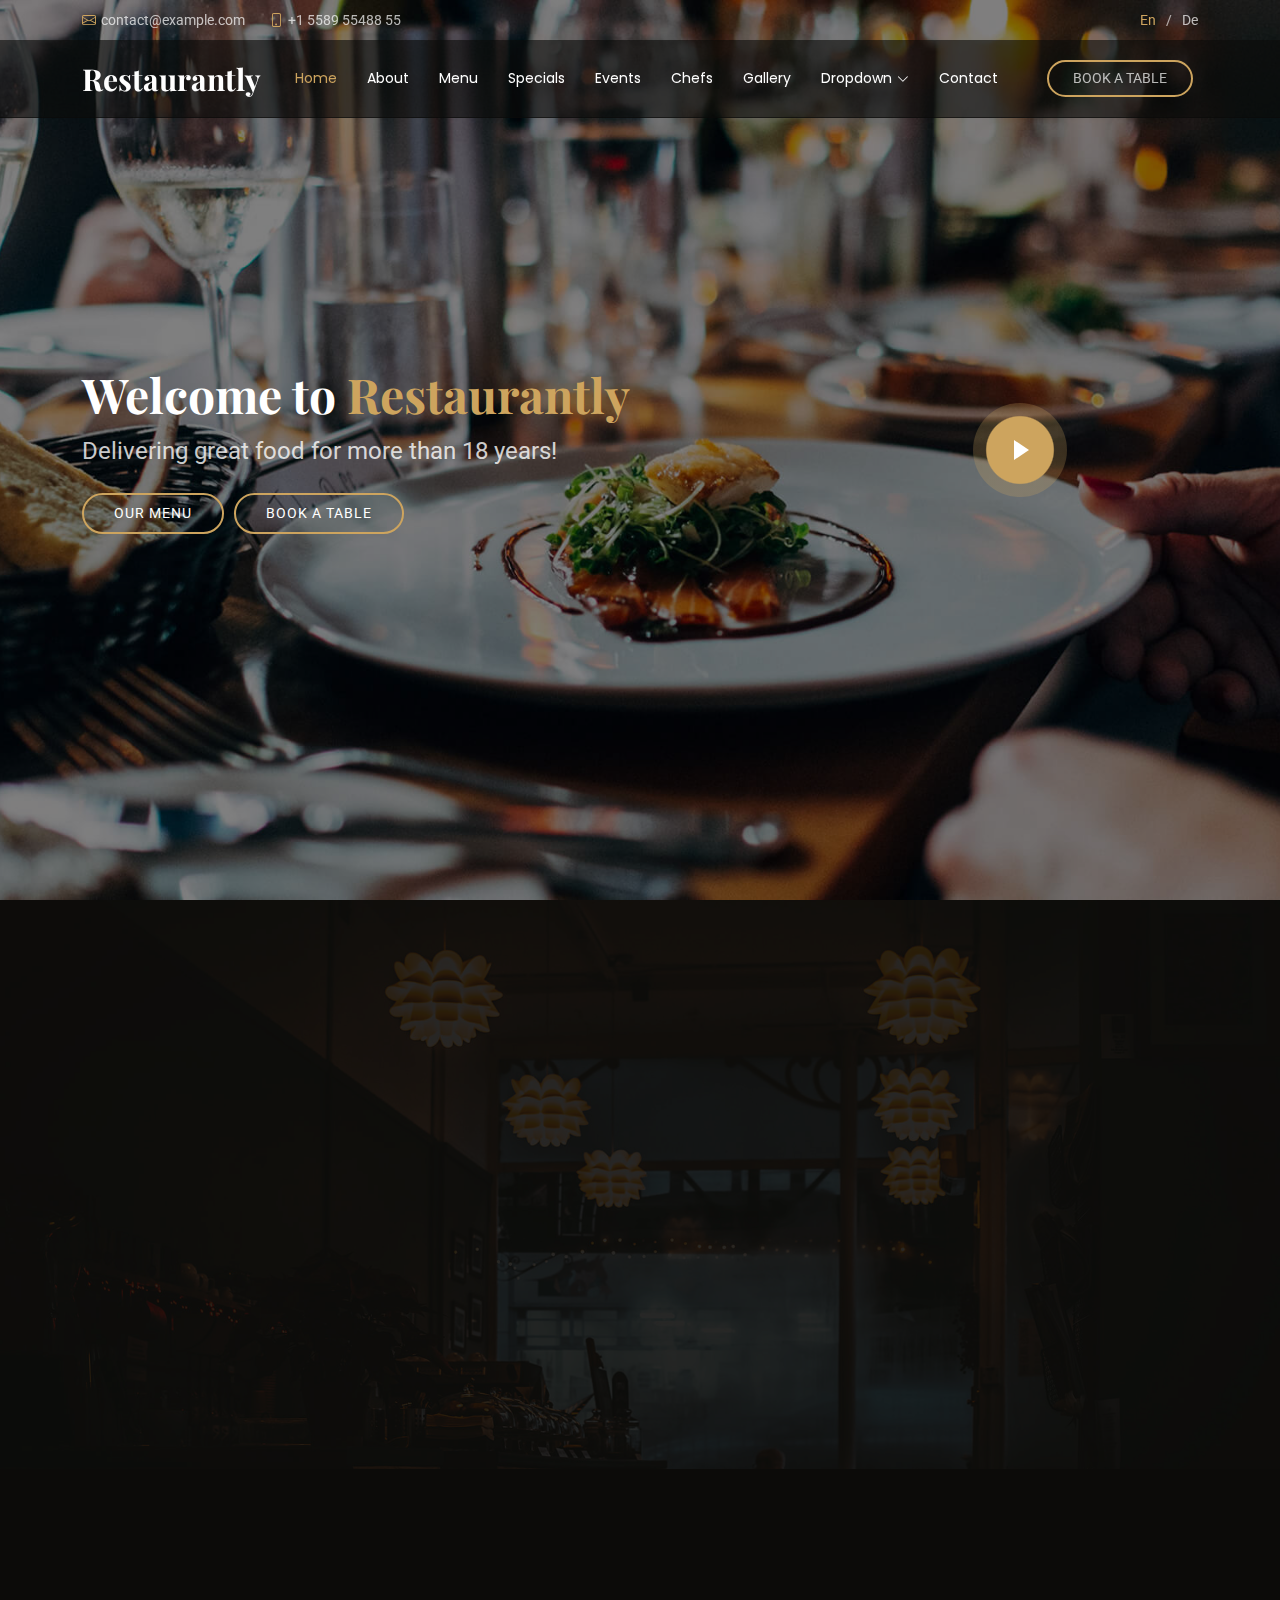
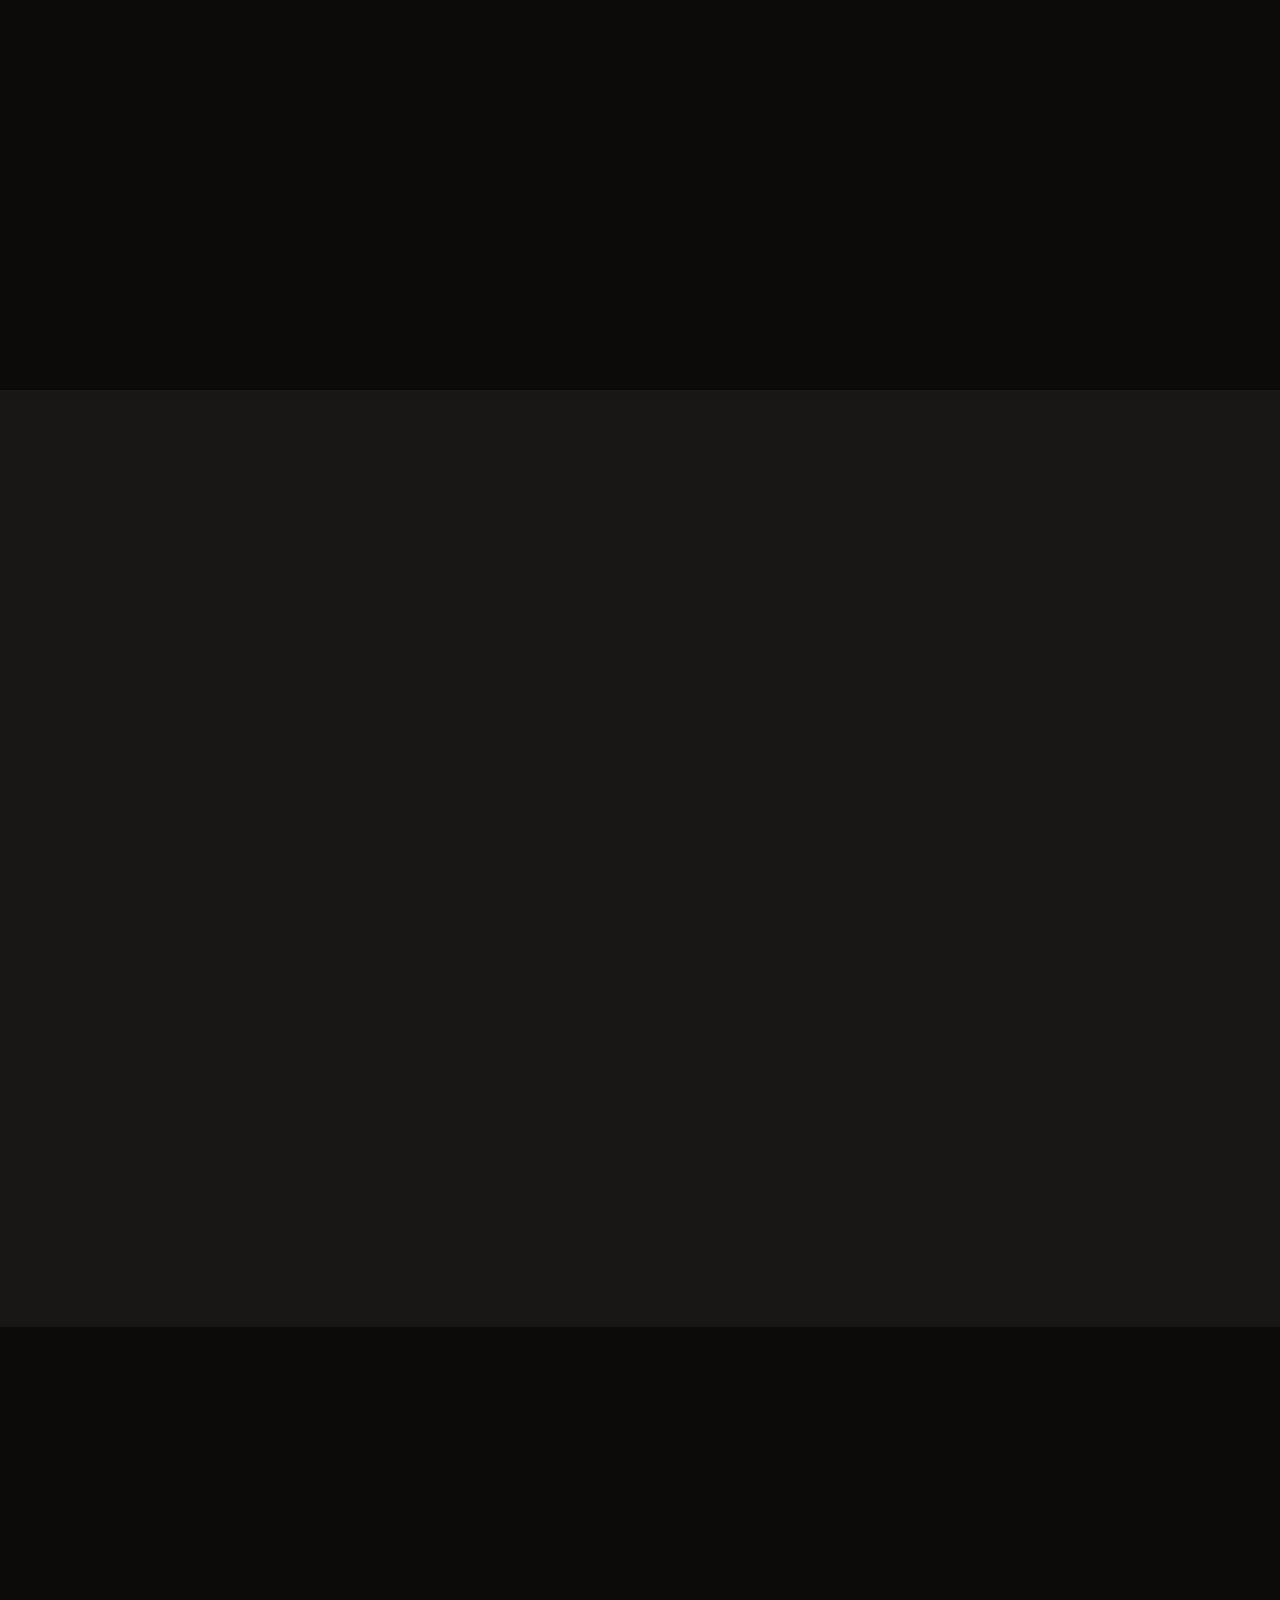
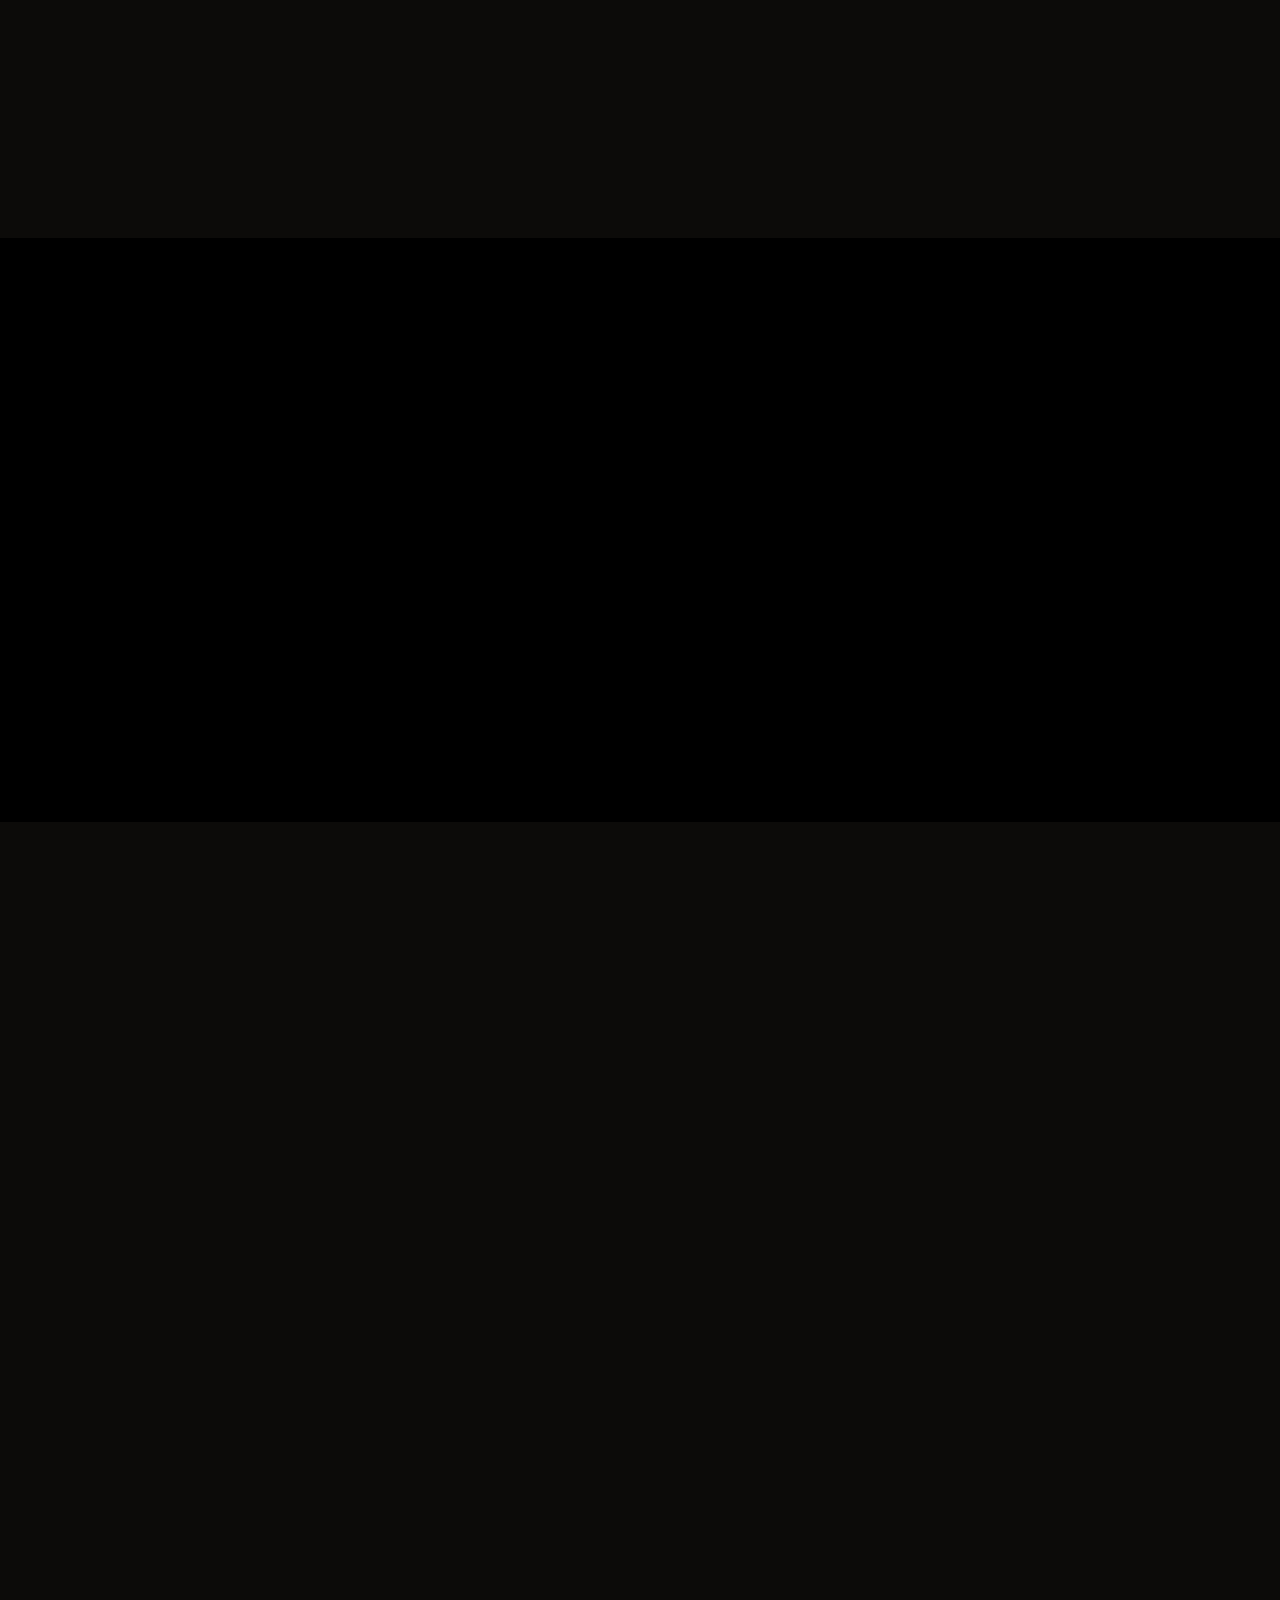
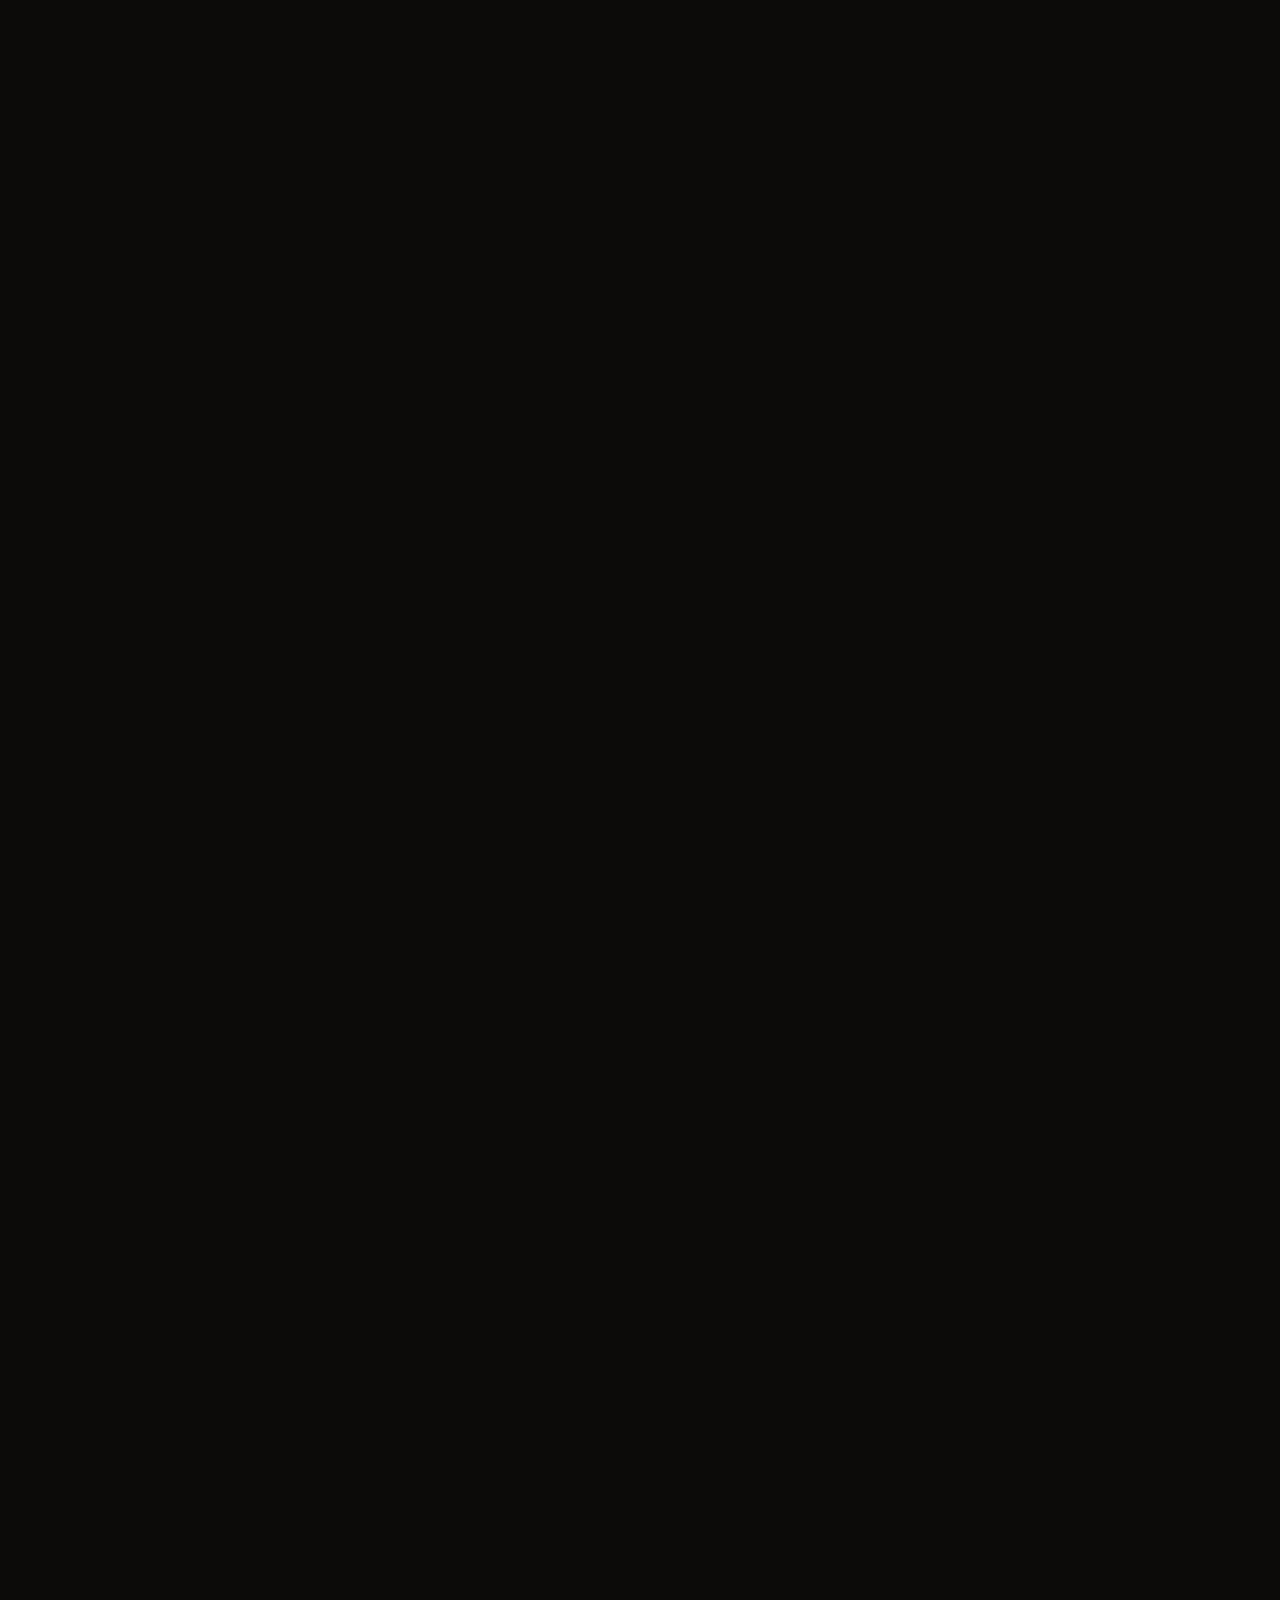
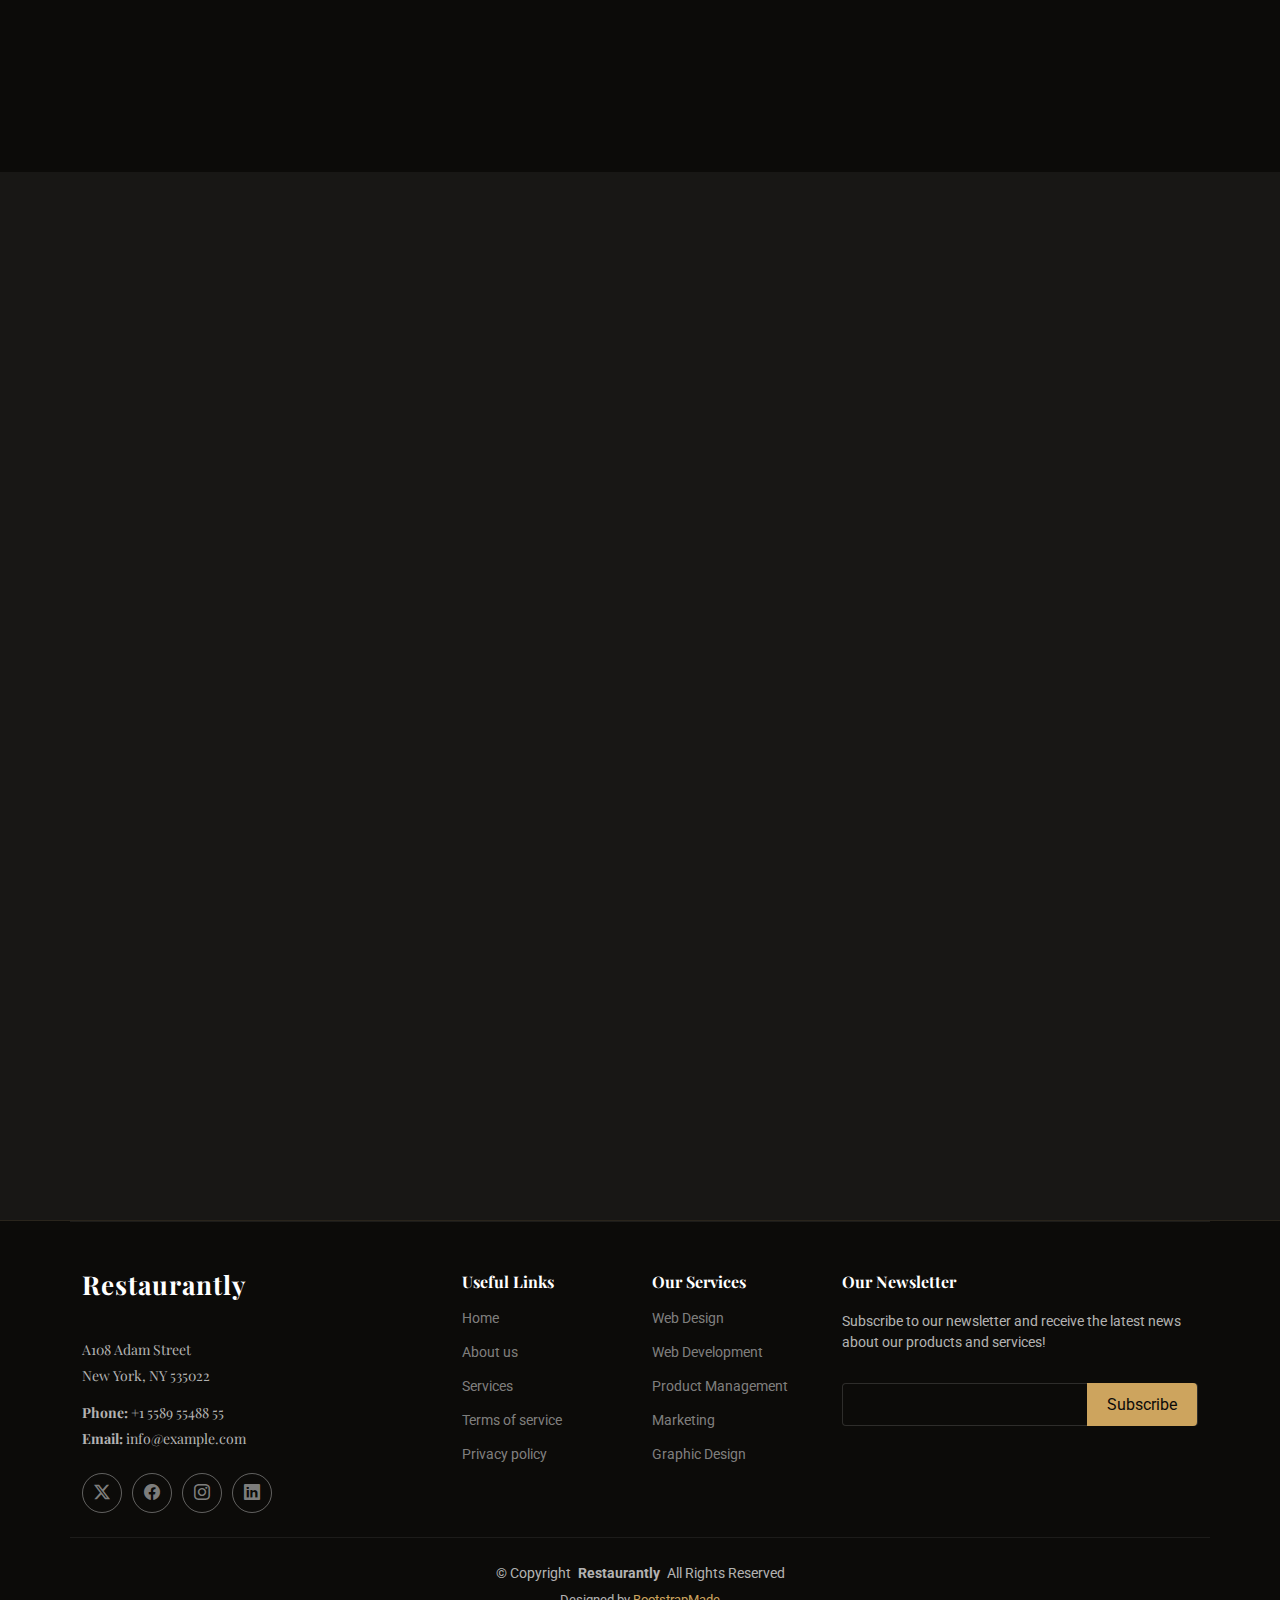
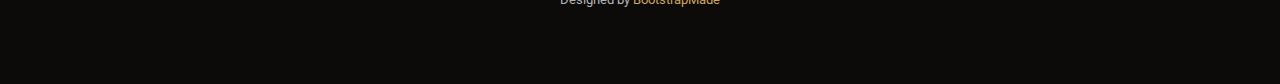
<file: projects/Restaurantly/index.html>
<!DOCTYPE html>
<html lang="en">

<head>
  <meta charset="utf-8">
  <meta content="width=device-width, initial-scale=1.0" name="viewport">
  <title>Index - Restaurantly Bootstrap Template</title>
  <meta name="description" content="">
  <meta name="keywords" content="">

  <!-- Favicons -->
  <link href="assets/img/favicon.png" rel="icon">
  <link href="assets/img/apple-touch-icon.png" rel="apple-touch-icon">

  <!-- Fonts -->
  <link href="https://fonts.googleapis.com" rel="preconnect">
  <link href="https://fonts.gstatic.com" rel="preconnect" crossorigin>
  <link href="https://fonts.googleapis.com/css2?family=Roboto:ital,wght@0,100;0,300;0,400;0,500;0,700;0,900;1,100;1,300;1,400;1,500;1,700;1,900&family=Poppins:ital,wght@0,100;0,200;0,300;0,400;0,500;0,600;0,700;0,800;0,900;1,100;1,200;1,300;1,400;1,500;1,600;1,700;1,800;1,900&family=Playfair+Display:ital,wght@0,400;0,500;0,600;0,700;0,800;0,900;1,400;1,500;1,600;1,700;1,800;1,900&display=swap" rel="stylesheet">

  <!-- Vendor CSS Files -->
  <link href="assets/vendor/bootstrap/css/bootstrap.min.css" rel="stylesheet">
  <link href="assets/vendor/bootstrap-icons/bootstrap-icons.css" rel="stylesheet">
  <link href="assets/vendor/aos/aos.css" rel="stylesheet">
  <link href="assets/vendor/glightbox/css/glightbox.min.css" rel="stylesheet">
  <link href="assets/vendor/swiper/swiper-bundle.min.css" rel="stylesheet">

  <!-- Main CSS File -->
  <link href="assets/css/main.css" rel="stylesheet">

  <!-- =======================================================
  * Template Name: Restaurantly
  * Template URL: https://bootstrapmade.com/restaurantly-restaurant-template/
  * Updated: Aug 07 2024 with Bootstrap v5.3.3
  * Author: BootstrapMade.com
  * License: https://bootstrapmade.com/license/
  ======================================================== -->
</head>

<body class="index-page">

  <header id="header" class="header fixed-top">

    <div class="topbar d-flex align-items-center">
      <div class="container d-flex justify-content-center justify-content-md-between">
        <div class="contact-info d-flex align-items-center">
          <i class="bi bi-envelope d-flex align-items-center"><a href="mailto:contact@example.com">contact@example.com</a></i>
          <i class="bi bi-phone d-flex align-items-center ms-4"><span>+1 5589 55488 55</span></i>
        </div>
        <div class="languages d-none d-md-flex align-items-center">
          <ul>
            <li>En</li>
            <li><a href="#">De</a></li>
          </ul>
        </div>
      </div>
    </div><!-- End Top Bar -->

    <div class="branding d-flex align-items-cente">

      <div class="container position-relative d-flex align-items-center justify-content-between">
        <a href="index.html" class="logo d-flex align-items-center me-auto me-xl-0">
          <!-- Uncomment the line below if you also wish to use an image logo -->
          <!-- <img src="assets/img/logo.png" alt=""> -->
          <h1 class="sitename">Restaurantly</h1>
        </a>

        <nav id="navmenu" class="navmenu">
          <ul>
            <li><a href="#hero" class="active">Home<br></a></li>
            <li><a href="#about">About</a></li>
            <li><a href="#menu">Menu</a></li>
            <li><a href="#specials">Specials</a></li>
            <li><a href="#events">Events</a></li>
            <li><a href="#chefs">Chefs</a></li>
            <li><a href="#gallery">Gallery</a></li>
            <li class="dropdown"><a href="#"><span>Dropdown</span> <i class="bi bi-chevron-down toggle-dropdown"></i></a>
              <ul>
                <li><a href="#">Dropdown 1</a></li>
                <li class="dropdown"><a href="#"><span>Deep Dropdown</span> <i class="bi bi-chevron-down toggle-dropdown"></i></a>
                  <ul>
                    <li><a href="#">Deep Dropdown 1</a></li>
                    <li><a href="#">Deep Dropdown 2</a></li>
                    <li><a href="#">Deep Dropdown 3</a></li>
                    <li><a href="#">Deep Dropdown 4</a></li>
                    <li><a href="#">Deep Dropdown 5</a></li>
                  </ul>
                </li>
                <li><a href="#">Dropdown 2</a></li>
                <li><a href="#">Dropdown 3</a></li>
                <li><a href="#">Dropdown 4</a></li>
              </ul>
            </li>
            <li><a href="#contact">Contact</a></li>
          </ul>
          <i class="mobile-nav-toggle d-xl-none bi bi-list"></i>
        </nav>

        <a class="btn-book-a-table d-none d-xl-block" href="#book-a-table">Book a Table</a>

      </div>

    </div>

  </header>

  <main class="main">

    <!-- Hero Section -->
    <section id="hero" class="hero section dark-background">

      <img src="assets/img/hero-bg.jpg" alt="" data-aos="fade-in">

      <div class="container">
        <div class="row">
          <div class="col-lg-8 d-flex flex-column align-items-center align-items-lg-start">
            <h2 data-aos="fade-up" data-aos-delay="100">Welcome to <span>Restaurantly</span></h2>
            <p data-aos="fade-up" data-aos-delay="200">Delivering great food for more than 18 years!</p>
            <div class="d-flex mt-4" data-aos="fade-up" data-aos-delay="300">
              <a href="#menu" class="cta-btn">Our Menu</a>
              <a href="#book-a-table" class="cta-btn">Book a Table</a>
            </div>
          </div>
          <div class="col-lg-4 d-flex align-items-center justify-content-center mt-5 mt-lg-0">
            <a href="https://www.youtube.com/watch?v=Y7f98aduVJ8" class="glightbox pulsating-play-btn"></a>
          </div>
        </div>
      </div>

    </section><!-- /Hero Section -->

    <!-- About Section -->
    <section id="about" class="about section">

      <div class="container" data-aos="fade-up" data-aos-delay="100">

        <div class="row gy-4">
          <div class="col-lg-6 order-1 order-lg-2">
            <img src="assets/img/about.jpg" class="img-fluid about-img" alt="">
          </div>
          <div class="col-lg-6 order-2 order-lg-1 content">
            <h3>Voluptatem dignissimos provident</h3>
            <p class="fst-italic">
              Lorem ipsum dolor sit amet, consectetur adipiscing elit, sed do eiusmod tempor incididunt ut labore et dolore
              magna aliqua.
            </p>
            <ul>
              <li><i class="bi bi-check2-all"></i> <span>Ullamco laboris nisi ut aliquip ex ea commodo consequat.</span></li>
              <li><i class="bi bi-check2-all"></i> <span>Duis aute irure dolor in reprehenderit in voluptate velit.</span></li>
              <li><i class="bi bi-check2-all"></i> <span>Ullamco laboris nisi ut aliquip ex ea commodo consequat. Duis aute irure dolor in reprehenderit in voluptate trideta storacalaperda mastiro dolore eu fugiat nulla pariatur.</span></li>
            </ul>
            <p>
              Ullamco laboris nisi ut aliquip ex ea commodo consequat. Duis aute irure dolor in reprehenderit in voluptate
              velit esse cillum dolore eu fugiat nulla pariatur. Excepteur sint occaecat cupidatat non proident
            </p>
          </div>
        </div>

      </div>

    </section><!-- /About Section -->

    <!-- Why Us Section -->
    <section id="why-us" class="why-us section">

      <!-- Section Title -->
      <div class="container section-title" data-aos="fade-up">
        <h2>WHY US</h2>
        <p>Why Choose Our Restaurant</p>
      </div><!-- End Section Title -->

      <div class="container">

        <div class="row gy-4">

          <div class="col-lg-4" data-aos="fade-up" data-aos-delay="100">
            <div class="card-item">
              <span>01</span>
              <h4><a href="" class="stretched-link">Lorem Ipsum</a></h4>
              <p>Ulamco laboris nisi ut aliquip ex ea commodo consequat. Et consectetur ducimus vero placeat</p>
            </div>
          </div><!-- Card Item -->

          <div class="col-lg-4" data-aos="fade-up" data-aos-delay="200">
            <div class="card-item">
              <span>02</span>
              <h4><a href="" class="stretched-link">Repellat Nihil</a></h4>
              <p>Dolorem est fugiat occaecati voluptate velit esse. Dicta veritatis dolor quod et vel dire leno para dest</p>
            </div>
          </div><!-- Card Item -->

          <div class="col-lg-4" data-aos="fade-up" data-aos-delay="300">
            <div class="card-item">
              <span>03</span>
              <h4><a href="" class="stretched-link">Ad ad velit qui</a></h4>
              <p>Molestiae officiis omnis illo asperiores. Aut doloribus vitae sunt debitis quo vel nam quis</p>
            </div>
          </div><!-- Card Item -->

        </div>

      </div>

    </section><!-- /Why Us Section -->

    <!-- Menu Section -->
    <section id="menu" class="menu section">

      <!-- Section Title -->
      <div class="container section-title" data-aos="fade-up">
        <h2>Menu</h2>
        <p>Check Our Tasty Menu</p>
      </div><!-- End Section Title -->

      <div class="container isotope-layout" data-default-filter="*" data-layout="masonry" data-sort="original-order">

        <div class="row" data-aos="fade-up" data-aos-delay="100">
          <div class="col-lg-12 d-flex justify-content-center">
            <ul class="menu-filters isotope-filters">
              <li data-filter="*" class="filter-active">All</li>
              <li data-filter=".filter-starters">Starters</li>
              <li data-filter=".filter-salads">Salads</li>
              <li data-filter=".filter-specialty">Specialty</li>
            </ul>
          </div>
        </div><!-- Menu Filters -->

        <div class="row isotope-container" data-aos="fade-up" data-aos-delay="200">

          <div class="col-lg-6 menu-item isotope-item filter-starters">
            <img src="assets/img/menu/lobster-bisque.jpg" class="menu-img" alt="">
            <div class="menu-content">
              <a href="#">Lobster Bisque</a><span>$5.95</span>
            </div>
            <div class="menu-ingredients">
              Lorem, deren, trataro, filede, nerada
            </div>
          </div><!-- Menu Item -->

          <div class="col-lg-6 menu-item isotope-item filter-specialty">
            <img src="assets/img/menu/bread-barrel.jpg" class="menu-img" alt="">
            <div class="menu-content">
              <a href="#">Bread Barrel</a><span>$6.95</span>
            </div>
            <div class="menu-ingredients">
              Lorem, deren, trataro, filede, nerada
            </div>
          </div><!-- Menu Item -->

          <div class="col-lg-6 menu-item isotope-item filter-starters">
            <img src="assets/img/menu/cake.jpg" class="menu-img" alt="">
            <div class="menu-content">
              <a href="#">Crab Cake</a><span>$7.95</span>
            </div>
            <div class="menu-ingredients">
              A delicate crab cake served on a toasted roll with lettuce and tartar sauce
            </div>
          </div><!-- Menu Item -->

          <div class="col-lg-6 menu-item isotope-item filter-salads">
            <img src="assets/img/menu/caesar.jpg" class="menu-img" alt="">
            <div class="menu-content">
              <a href="#">Caesar Selections</a><span>$8.95</span>
            </div>
            <div class="menu-ingredients">
              Lorem, deren, trataro, filede, nerada
            </div>
          </div><!-- Menu Item -->

          <div class="col-lg-6 menu-item isotope-item filter-specialty">
            <img src="assets/img/menu/tuscan-grilled.jpg" class="menu-img" alt="">
            <div class="menu-content">
              <a href="#">Tuscan Grilled</a><span>$9.95</span>
            </div>
            <div class="menu-ingredients">
              Grilled chicken with provolone, artichoke hearts, and roasted red pesto
            </div>
          </div><!-- Menu Item -->

          <div class="col-lg-6 menu-item isotope-item filter-starters">
            <img src="assets/img/menu/mozzarella.jpg" class="menu-img" alt="">
            <div class="menu-content">
              <a href="#">Mozzarella Stick</a><span>$4.95</span>
            </div>
            <div class="menu-ingredients">
              Lorem, deren, trataro, filede, nerada
            </div>
          </div><!-- Menu Item -->

          <div class="col-lg-6 menu-item isotope-item filter-salads">
            <img src="assets/img/menu/greek-salad.jpg" class="menu-img" alt="">
            <div class="menu-content">
              <a href="#">Greek Salad</a><span>$9.95</span>
            </div>
            <div class="menu-ingredients">
              Fresh spinach, crisp romaine, tomatoes, and Greek olives
            </div>
          </div><!-- Menu Item -->

          <div class="col-lg-6 menu-item isotope-item filter-salads">
            <img src="assets/img/menu/spinach-salad.jpg" class="menu-img" alt="">
            <div class="menu-content">
              <a href="#">Spinach Salad</a><span>$9.95</span>
            </div>
            <div class="menu-ingredients">
              Fresh spinach with mushrooms, hard boiled egg, and warm bacon vinaigrette
            </div>
          </div><!-- Menu Item -->

          <div class="col-lg-6 menu-item isotope-item filter-specialty">
            <img src="assets/img/menu/lobster-roll.jpg" class="menu-img" alt="">
            <div class="menu-content">
              <a href="#">Lobster Roll</a><span>$12.95</span>
            </div>
            <div class="menu-ingredients">
              Plump lobster meat, mayo and crisp lettuce on a toasted bulky roll
            </div>
          </div><!-- Menu Item -->

        </div><!-- Menu Container -->

      </div>

    </section><!-- /Menu Section -->

    <!-- Specials Section -->
    <section id="specials" class="specials section">

      <!-- Section Title -->
      <div class="container section-title" data-aos="fade-up">
        <h2>Specials</h2>
        <p>Check Our Specials</p>
      </div><!-- End Section Title -->

      <div class="container" data-aos="fade-up" data-aos-delay="100">

        <div class="row">
          <div class="col-lg-3">
            <ul class="nav nav-tabs flex-column">
              <li class="nav-item">
                <a class="nav-link active show" data-bs-toggle="tab" href="#specials-tab-1">Modi sit est</a>
              </li>
              <li class="nav-item">
                <a class="nav-link" data-bs-toggle="tab" href="#specials-tab-2">Unde praesentium sed</a>
              </li>
              <li class="nav-item">
                <a class="nav-link" data-bs-toggle="tab" href="#specials-tab-3">Pariatur explicabo vel</a>
              </li>
              <li class="nav-item">
                <a class="nav-link" data-bs-toggle="tab" href="#specials-tab-4">Nostrum qui quasi</a>
              </li>
              <li class="nav-item">
                <a class="nav-link" data-bs-toggle="tab" href="#specials-tab-5">Iusto ut expedita aut</a>
              </li>
            </ul>
          </div>
          <div class="col-lg-9 mt-4 mt-lg-0">
            <div class="tab-content">
              <div class="tab-pane active show" id="specials-tab-1">
                <div class="row">
                  <div class="col-lg-8 details order-2 order-lg-1">
                    <h3>Architecto ut aperiam autem id</h3>
                    <p class="fst-italic">Qui laudantium consequatur laborum sit qui ad sapiente dila parde sonata raqer a videna mareta paulona marka</p>
                    <p>Et nobis maiores eius. Voluptatibus ut enim blanditiis atque harum sint. Laborum eos ipsum ipsa odit magni. Incidunt hic ut molestiae aut qui. Est repellat minima eveniet eius et quis magni nihil. Consequatur dolorem quaerat quos qui similique accusamus nostrum rem vero</p>
                  </div>
                  <div class="col-lg-4 text-center order-1 order-lg-2">
                    <img src="assets/img/specials-1.png" alt="" class="img-fluid">
                  </div>
                </div>
              </div>
              <div class="tab-pane" id="specials-tab-2">
                <div class="row">
                  <div class="col-lg-8 details order-2 order-lg-1">
                    <h3>Et blanditiis nemo veritatis excepturi</h3>
                    <p class="fst-italic">Qui laudantium consequatur laborum sit qui ad sapiente dila parde sonata raqer a videna mareta paulona marka</p>
                    <p>Ea ipsum voluptatem consequatur quis est. Illum error ullam omnis quia et reiciendis sunt sunt est. Non aliquid repellendus itaque accusamus eius et velit ipsa voluptates. Optio nesciunt eaque beatae accusamus lerode pakto madirna desera vafle de nideran pal</p>
                  </div>
                  <div class="col-lg-4 text-center order-1 order-lg-2">
                    <img src="assets/img/specials-2.png" alt="" class="img-fluid">
                  </div>
                </div>
              </div>
              <div class="tab-pane" id="specials-tab-3">
                <div class="row">
                  <div class="col-lg-8 details order-2 order-lg-1">
                    <h3>Impedit facilis occaecati odio neque aperiam sit</h3>
                    <p class="fst-italic">Eos voluptatibus quo. Odio similique illum id quidem non enim fuga. Qui natus non sunt dicta dolor et. In asperiores velit quaerat perferendis aut</p>
                    <p>Iure officiis odit rerum. Harum sequi eum illum corrupti culpa veritatis quisquam. Neque necessitatibus illo rerum eum ut. Commodi ipsam minima molestiae sed laboriosam a iste odio. Earum odit nesciunt fugiat sit ullam. Soluta et harum voluptatem optio quae</p>
                  </div>
                  <div class="col-lg-4 text-center order-1 order-lg-2">
                    <img src="assets/img/specials-3.png" alt="" class="img-fluid">
                  </div>
                </div>
              </div>
              <div class="tab-pane" id="specials-tab-4">
                <div class="row">
                  <div class="col-lg-8 details order-2 order-lg-1">
                    <h3>Fuga dolores inventore laboriosam ut est accusamus laboriosam dolore</h3>
                    <p class="fst-italic">Totam aperiam accusamus. Repellat consequuntur iure voluptas iure porro quis delectus</p>
                    <p>Eaque consequuntur consequuntur libero expedita in voluptas. Nostrum ipsam necessitatibus aliquam fugiat debitis quis velit. Eum ex maxime error in consequatur corporis atque. Eligendi asperiores sed qui veritatis aperiam quia a laborum inventore</p>
                  </div>
                  <div class="col-lg-4 text-center order-1 order-lg-2">
                    <img src="assets/img/specials-4.png" alt="" class="img-fluid">
                  </div>
                </div>
              </div>
              <div class="tab-pane" id="specials-tab-5">
                <div class="row">
                  <div class="col-lg-8 details order-2 order-lg-1">
                    <h3>Est eveniet ipsam sindera pad rone matrelat sando reda</h3>
                    <p class="fst-italic">Omnis blanditiis saepe eos autem qui sunt debitis porro quia.</p>
                    <p>Exercitationem nostrum omnis. Ut reiciendis repudiandae minus. Omnis recusandae ut non quam ut quod eius qui. Ipsum quia odit vero atque qui quibusdam amet. Occaecati sed est sint aut vitae molestiae voluptate vel</p>
                  </div>
                  <div class="col-lg-4 text-center order-1 order-lg-2">
                    <img src="assets/img/specials-5.png" alt="" class="img-fluid">
                  </div>
                </div>
              </div>
            </div>
          </div>
        </div>

      </div>

    </section><!-- /Specials Section -->

    <!-- Events Section -->
    <section id="events" class="events section">

      <img class="slider-bg" src="assets/img/events-bg.jpg" alt="" data-aos="fade-in">

      <div class="container">

        <div class="swiper init-swiper" data-aos="fade-up" data-aos-delay="100">
          <script type="application/json" class="swiper-config">
            {
              "loop": true,
              "speed": 600,
              "autoplay": {
                "delay": 5000
              },
              "slidesPerView": "auto",
              "pagination": {
                "el": ".swiper-pagination",
                "type": "bullets",
                "clickable": true
              }
            }
          </script>
          <div class="swiper-wrapper">

            <div class="swiper-slide">
              <div class="row gy-4 event-item">
                <div class="col-lg-6">
                  <img src="assets/img/events-slider/events-slider-1.jpg" class="img-fluid" alt="">
                </div>
                <div class="col-lg-6 pt-4 pt-lg-0 content">
                  <h3>Birthday Parties</h3>
                  <div class="price">
                    <p><span>$189</span></p>
                  </div>
                  <p class="fst-italic">
                    Lorem ipsum dolor sit amet, consectetur adipiscing elit, sed do eiusmod tempor incididunt ut labore et dolore
                    magna aliqua.
                  </p>
                  <ul>
                    <li><i class="bi bi-check2-circle"></i> <span>Ullamco laboris nisi ut aliquip ex ea commodo consequat.</span></li>
                    <li><i class="bi bi-check2-circle"></i> <span>Duis aute irure dolor in reprehenderit in voluptate velit.</span></li>
                    <li><i class="bi bi-check2-circle"></i> <span>Ullamco laboris nisi ut aliquip ex ea commodo consequat.</span></li>
                  </ul>
                  <p>
                    Ullamco laboris nisi ut aliquip ex ea commodo consequat. Duis aute irure dolor in reprehenderit in voluptate
                    velit esse cillum dolore eu fugiat nulla pariatur
                  </p>
                </div>
              </div>
            </div><!-- End Slider item -->

            <div class="swiper-slide">
              <div class="row gy-4 event-item">
                <div class="col-lg-6">
                  <img src="assets/img/events-slider/events-slider-2.jpg" class="img-fluid" alt="">
                </div>
                <div class="col-lg-6 pt-4 pt-lg-0 content">
                  <h3>Private Parties</h3>
                  <div class="price">
                    <p><span>$290</span></p>
                  </div>
                  <p class="fst-italic">
                    Lorem ipsum dolor sit amet, consectetur adipiscing elit, sed do eiusmod tempor incididunt ut labore et dolore
                    magna aliqua.
                  </p>
                  <ul>
                    <li><i class="bi bi-check2-circle"></i> <span>Ullamco laboris nisi ut aliquip ex ea commodo consequat.</span></li>
                    <li><i class="bi bi-check2-circle"></i> <span>Duis aute irure dolor in reprehenderit in voluptate velit.</span></li>
                    <li><i class="bi bi-check2-circle"></i> <span>Ullamco laboris nisi ut aliquip ex ea commodo consequat.</span></li>
                  </ul>
                  <p>
                    Ullamco laboris nisi ut aliquip ex ea commodo consequat. Duis aute irure dolor in reprehenderit in voluptate
                    velit esse cillum dolore eu fugiat nulla pariatur
                  </p>
                </div>
              </div>
            </div><!-- End Slider item -->

            <div class="swiper-slide">
              <div class="row gy-4 event-item">
                <div class="col-lg-6">
                  <img src="assets/img/events-slider/events-slider-3.jpg" class="img-fluid" alt="">
                </div>
                <div class="col-lg-6 pt-4 pt-lg-0 content">
                  <h3>Custom Parties</h3>
                  <div class="price">
                    <p><span>$99</span></p>
                  </div>
                  <p class="fst-italic">
                    Lorem ipsum dolor sit amet, consectetur adipiscing elit, sed do eiusmod tempor incididunt ut labore et dolore
                    magna aliqua.
                  </p>
                  <ul>
                    <li><i class="bi bi-check2-circle"></i> <span>Ullamco laboris nisi ut aliquip ex ea commodo consequat.</span></li>
                    <li><i class="bi bi-check2-circle"></i> <span>Duis aute irure dolor in reprehenderit in voluptate velit.</span></li>
                    <li><i class="bi bi-check2-circle"></i> <span>Ullamco laboris nisi ut aliquip ex ea commodo consequat.</span></li>
                  </ul>
                  <p>
                    Ullamco laboris nisi ut aliquip ex ea commodo consequat. Duis aute irure dolor in reprehenderit in voluptate
                    velit esse cillum dolore eu fugiat nulla pariatur
                  </p>
                </div>
              </div>
            </div><!-- End Slider item -->

          </div>
          <div class="swiper-pagination"></div>
        </div>

      </div>

    </section><!-- /Events Section -->

    <!-- Book A Table Section -->
    <section id="book-a-table" class="book-a-table section">

      <!-- Section Title -->
      <div class="container section-title" data-aos="fade-up">
        <h2>RESERVATION</h2>
        <p>Book a Table</p>
      </div><!-- End Section Title -->

      <div class="container" data-aos="fade-up" data-aos-delay="100">

        <form action="forms/book-a-table.php" method="post" role="form" class="php-email-form">
          <div class="row gy-4">
            <div class="col-lg-4 col-md-6">
              <input type="text" name="name" class="form-control" id="name" placeholder="Your Name" required="">
            </div>
            <div class="col-lg-4 col-md-6">
              <input type="email" class="form-control" name="email" id="email" placeholder="Your Email" required="">
            </div>
            <div class="col-lg-4 col-md-6">
              <input type="text" class="form-control" name="phone" id="phone" placeholder="Your Phone" required="">
            </div>
            <div class="col-lg-4 col-md-6">
              <input type="date" name="date" class="form-control" id="date" placeholder="Date" required="">
            </div>
            <div class="col-lg-4 col-md-6">
              <input type="time" class="form-control" name="time" id="time" placeholder="Time" required="">
            </div>
            <div class="col-lg-4 col-md-6">
              <input type="number" class="form-control" name="people" id="people" placeholder="# of people" required="">
            </div>
          </div>

          <div class="form-group mt-3">
            <textarea class="form-control" name="message" rows="5" placeholder="Message"></textarea>
          </div>

          <div class="text-center mt-3">
            <div class="loading">Loading</div>
            <div class="error-message"></div>
            <div class="sent-message">Your booking request was sent. We will call back or send an Email to confirm your reservation. Thank you!</div>
            <button type="submit">Book a Table</button>
          </div>
        </form><!-- End Reservation Form -->

      </div>

    </section><!-- /Book A Table Section -->

    <!-- Testimonials Section -->
    <section id="testimonials" class="testimonials section">

      <!-- Section Title -->
      <div class="container section-title" data-aos="fade-up">
        <h2>Testimonials</h2>
        <p>What they're saying about us</p>
      </div><!-- End Section Title -->

      <div class="container" data-aos="fade-up" data-aos-delay="100">

        <div class="swiper init-swiper" data-speed="600" data-delay="5000" data-breakpoints="{ &quot;320&quot;: { &quot;slidesPerView&quot;: 1, &quot;spaceBetween&quot;: 40 }, &quot;1200&quot;: { &quot;slidesPerView&quot;: 3, &quot;spaceBetween&quot;: 40 } }">
          <script type="application/json" class="swiper-config">
            {
              "loop": true,
              "speed": 600,
              "autoplay": {
                "delay": 5000
              },
              "slidesPerView": "auto",
              "pagination": {
                "el": ".swiper-pagination",
                "type": "bullets",
                "clickable": true
              },
              "breakpoints": {
                "320": {
                  "slidesPerView": 1,
                  "spaceBetween": 40
                },
                "1200": {
                  "slidesPerView": 3,
                  "spaceBetween": 20
                }
              }
            }
          </script>
          <div class="swiper-wrapper">

            <div class="swiper-slide">
              <div class="testimonial-item" "="">
            <p>
              <i class=" bi bi-quote quote-icon-left"></i>
                <span>Proin iaculis purus consequat sem cure digni ssim donec porttitora entum suscipit rhoncus. Accusantium quam, ultricies eget id, aliquam eget nibh et. Maecen aliquam, risus at semper.</span>
                <i class="bi bi-quote quote-icon-right"></i>
                </p>
                <img src="assets/img/testimonials/testimonials-1.jpg" class="testimonial-img" alt="">
                <h3>Saul Goodman</h3>
                <h4>Ceo &amp; Founder</h4>
              </div>
            </div><!-- End testimonial item -->

            <div class="swiper-slide">
              <div class="testimonial-item">
                <p>
                  <i class="bi bi-quote quote-icon-left"></i>
                  <span>Export tempor illum tamen malis malis eram quae irure esse labore quem cillum quid malis quorum velit fore eram velit sunt aliqua noster fugiat irure amet legam anim culpa.</span>
                  <i class="bi bi-quote quote-icon-right"></i>
                </p>
                <img src="assets/img/testimonials/testimonials-2.jpg" class="testimonial-img" alt="">
                <h3>Sara Wilsson</h3>
                <h4>Designer</h4>
              </div>
            </div><!-- End testimonial item -->

            <div class="swiper-slide">
              <div class="testimonial-item">
                <p>
                  <i class="bi bi-quote quote-icon-left"></i>
                  <span>Enim nisi quem export duis labore cillum quae magna enim sint quorum nulla quem veniam duis minim tempor labore quem eram duis noster aute amet eram fore quis sint minim.</span>
                  <i class="bi bi-quote quote-icon-right"></i>
                </p>
                <img src="assets/img/testimonials/testimonials-3.jpg" class="testimonial-img" alt="">
                <h3>Jena Karlis</h3>
                <h4>Store Owner</h4>
              </div>
            </div><!-- End testimonial item -->

            <div class="swiper-slide">
              <div class="testimonial-item">
                <p>
                  <i class="bi bi-quote quote-icon-left"></i>
                  <span>Fugiat enim eram quae cillum dolore dolor amet nulla culpa multos export minim fugiat dolor enim duis veniam ipsum anim magna sunt elit fore quem dolore labore illum veniam.</span>
                  <i class="bi bi-quote quote-icon-right"></i>
                </p>
                <img src="assets/img/testimonials/testimonials-4.jpg" class="testimonial-img" alt="">
                <h3>Matt Brandon</h3>
                <h4>Freelancer</h4>
              </div>
            </div><!-- End testimonial item -->

            <div class="swiper-slide">
              <div class="testimonial-item">
                <p>
                  <i class="bi bi-quote quote-icon-left"></i>
                  <span>Quis quorum aliqua sint quem legam fore sunt eram irure aliqua veniam tempor noster veniam sunt culpa nulla illum cillum fugiat legam esse veniam culpa fore nisi cillum quid.</span>
                  <i class="bi bi-quote quote-icon-right"></i>
                </p>
                <img src="assets/img/testimonials/testimonials-5.jpg" class="testimonial-img" alt="">
                <h3>John Larson</h3>
                <h4>Entrepreneur</h4>
              </div>
            </div><!-- End testimonial item -->

          </div>
          <div class="swiper-pagination"></div>
        </div>

      </div>

    </section><!-- /Testimonials Section -->

    <!-- Gallery Section -->
    <section id="gallery" class="gallery section">

      <!-- Section Title -->
      <div class="container section-title" data-aos="fade-up">
        <h2>Gallery</h2>
        <p>Some photos from Our Restaurant</p>
      </div><!-- End Section Title -->

      <div class="container-fluid" data-aos="fade-up" data-aos-delay="100">

        <div class="row g-0">

          <div class="col-lg-3 col-md-4">
            <div class="gallery-item">
              <a href="assets/img/gallery/gallery-1.jpg" class="glightbox" data-gallery="images-gallery">
                <img src="assets/img/gallery/gallery-1.jpg" alt="" class="img-fluid">
              </a>
            </div>
          </div><!-- End Gallery Item -->

          <div class="col-lg-3 col-md-4">
            <div class="gallery-item">
              <a href="assets/img/gallery/gallery-2.jpg" class="glightbox" data-gallery="images-gallery">
                <img src="assets/img/gallery/gallery-2.jpg" alt="" class="img-fluid">
              </a>
            </div>
          </div><!-- End Gallery Item -->

          <div class="col-lg-3 col-md-4">
            <div class="gallery-item">
              <a href="assets/img/gallery/gallery-3.jpg" class="glightbox" data-gallery="images-gallery">
                <img src="assets/img/gallery/gallery-3.jpg" alt="" class="img-fluid">
              </a>
            </div>
          </div><!-- End Gallery Item -->

          <div class="col-lg-3 col-md-4">
            <div class="gallery-item">
              <a href="assets/img/gallery/gallery-4.jpg" class="glightbox" data-gallery="images-gallery">
                <img src="assets/img/gallery/gallery-4.jpg" alt="" class="img-fluid">
              </a>
            </div>
          </div><!-- End Gallery Item -->

          <div class="col-lg-3 col-md-4">
            <div class="gallery-item">
              <a href="assets/img/gallery/gallery-5.jpg" class="glightbox" data-gallery="images-gallery">
                <img src="assets/img/gallery/gallery-5.jpg" alt="" class="img-fluid">
              </a>
            </div>
          </div><!-- End Gallery Item -->

          <div class="col-lg-3 col-md-4">
            <div class="gallery-item">
              <a href="assets/img/gallery/gallery-6.jpg" class="glightbox" data-gallery="images-gallery">
                <img src="assets/img/gallery/gallery-6.jpg" alt="" class="img-fluid">
              </a>
            </div>
          </div><!-- End Gallery Item -->

          <div class="col-lg-3 col-md-4">
            <div class="gallery-item">
              <a href="assets/img/gallery/gallery-7.jpg" class="glightbox" data-gallery="images-gallery">
                <img src="assets/img/gallery/gallery-7.jpg" alt="" class="img-fluid">
              </a>
            </div>
          </div><!-- End Gallery Item -->

          <div class="col-lg-3 col-md-4">
            <div class="gallery-item">
              <a href="assets/img/gallery/gallery-8.jpg" class="glightbox" data-gallery="images-gallery">
                <img src="assets/img/gallery/gallery-8.jpg" alt="" class="img-fluid">
              </a>
            </div>
          </div><!-- End Gallery Item -->

        </div>

      </div>

    </section><!-- /Gallery Section -->

    <!-- Chefs Section -->
    <section id="chefs" class="chefs section">

      <!-- Section Title -->
      <div class="container section-title" data-aos="fade-up">
        <h2>Team</h2>
        <p>Necessitatibus eius consequatur</p>
      </div><!-- End Section Title -->

      <div class="container">

        <div class="row gy-4">

          <div class="col-lg-4" data-aos="fade-up" data-aos-delay="100">
            <div class="member">
              <img src="assets/img/chefs/chefs-1.jpg" class="img-fluid" alt="">
              <div class="member-info">
                <div class="member-info-content">
                  <h4>Walter White</h4>
                  <span>Master Chef</span>
                </div>
                <div class="social">
                  <a href=""><i class="bi bi-twitter-x"></i></a>
                  <a href=""><i class="bi bi-facebook"></i></a>
                  <a href=""><i class="bi bi-instagram"></i></a>
                  <a href=""><i class="bi bi-linkedin"></i></a>
                </div>
              </div>
            </div>
          </div><!-- End Team Member -->

          <div class="col-lg-4" data-aos="fade-up" data-aos-delay="200">
            <div class="member">
              <img src="assets/img/chefs/chefs-2.jpg" class="img-fluid" alt="">
              <div class="member-info">
                <div class="member-info-content">
                  <h4>Sarah Jhonson</h4>
                  <span>Patissier</span>
                </div>
                <div class="social">
                  <a href=""><i class="bi bi-twitter-x"></i></a>
                  <a href=""><i class="bi bi-facebook"></i></a>
                  <a href=""><i class="bi bi-instagram"></i></a>
                  <a href=""><i class="bi bi-linkedin"></i></a>
                </div>
              </div>
            </div>
          </div><!-- End Team Member -->

          <div class="col-lg-4" data-aos="fade-up" data-aos-delay="300">
            <div class="member">
              <img src="assets/img/chefs/chefs-3.jpg" class="img-fluid" alt="">
              <div class="member-info">
                <div class="member-info-content">
                  <h4>William Anderson</h4>
                  <span>Cook</span>
                </div>
                <div class="social">
                  <a href=""><i class="bi bi-twitter-x"></i></a>
                  <a href=""><i class="bi bi-facebook"></i></a>
                  <a href=""><i class="bi bi-instagram"></i></a>
                  <a href=""><i class="bi bi-linkedin"></i></a>
                </div>
              </div>
            </div>
          </div><!-- End Team Member -->

        </div>

      </div>

    </section><!-- /Chefs Section -->

    <!-- Contact Section -->
    <section id="contact" class="contact section">

      <!-- Section Title -->
      <div class="container section-title" data-aos="fade-up">
        <h2>Contact</h2>
        <p>Contact Us</p>
      </div><!-- End Section Title -->

      <div class="mb-5" data-aos="fade-up" data-aos-delay="200">
        <iframe style="border:0; width: 100%; height: 400px;" src="https://www.google.com/maps/embed?pb=!1m14!1m8!1m3!1d48389.78314118045!2d-74.006138!3d40.710059!3m2!1i1024!2i768!4f13.1!3m3!1m2!1s0x89c25a22a3bda30d%3A0xb89d1fe6bc499443!2sDowntown%20Conference%20Center!5e0!3m2!1sen!2sus!4v1676961268712!5m2!1sen!2sus" frameborder="0" allowfullscreen="" loading="lazy" referrerpolicy="no-referrer-when-downgrade"></iframe>
      </div><!-- End Google Maps -->

      <div class="container" data-aos="fade-up" data-aos-delay="100">

        <div class="row gy-4">

          <div class="col-lg-4">
            <div class="info-item d-flex" data-aos="fade-up" data-aos-delay="300">
              <i class="bi bi-geo-alt flex-shrink-0"></i>
              <div>
                <h3>Location</h3>
                <p>A108 Adam Street, New York, NY 535022</p>
              </div>
            </div><!-- End Info Item -->

            <div class="info-item d-flex" data-aos="fade-up" data-aos-delay="400">
              <i class="bi bi-telephone flex-shrink-0"></i>
              <div>
                <h3>Open Hours</h3>
                <p>Monday-Saturday:<br>11:00 AM - 2300 PM</p>
              </div>
            </div><!-- End Info Item -->

            <div class="info-item d-flex" data-aos="fade-up" data-aos-delay="400">
              <i class="bi bi-telephone flex-shrink-0"></i>
              <div>
                <h3>Call Us</h3>
                <p>+1 5589 55488 55</p>
              </div>
            </div><!-- End Info Item -->

            <div class="info-item d-flex" data-aos="fade-up" data-aos-delay="500">
              <i class="bi bi-envelope flex-shrink-0"></i>
              <div>
                <h3>Email Us</h3>
                <p>info@example.com</p>
              </div>
            </div><!-- End Info Item -->

          </div>

          <div class="col-lg-8">
            <form action="forms/contact.php" method="post" class="php-email-form" data-aos="fade-up" data-aos-delay="200">
              <div class="row gy-4">

                <div class="col-md-6">
                  <input type="text" name="name" class="form-control" placeholder="Your Name" required="">
                </div>

                <div class="col-md-6 ">
                  <input type="email" class="form-control" name="email" placeholder="Your Email" required="">
                </div>

                <div class="col-md-12">
                  <input type="text" class="form-control" name="subject" placeholder="Subject" required="">
                </div>

                <div class="col-md-12">
                  <textarea class="form-control" name="message" rows="6" placeholder="Message" required=""></textarea>
                </div>

                <div class="col-md-12 text-center">
                  <div class="loading">Loading</div>
                  <div class="error-message"></div>
                  <div class="sent-message">Your message has been sent. Thank you!</div>

                  <button type="submit">Send Message</button>
                </div>

              </div>
            </form>
          </div><!-- End Contact Form -->

        </div>

      </div>

    </section><!-- /Contact Section -->

  </main>

  <footer id="footer" class="footer">

    <div class="container footer-top">
      <div class="row gy-4">
        <div class="col-lg-4 col-md-6 footer-about">
          <a href="index.html" class="logo d-flex align-items-center">
            <span class="sitename">Restaurantly</span>
          </a>
          <div class="footer-contact pt-3">
            <p>A108 Adam Street</p>
            <p>New York, NY 535022</p>
            <p class="mt-3"><strong>Phone:</strong> <span>+1 5589 55488 55</span></p>
            <p><strong>Email:</strong> <span>info@example.com</span></p>
          </div>
          <div class="social-links d-flex mt-4">
            <a href=""><i class="bi bi-twitter-x"></i></a>
            <a href=""><i class="bi bi-facebook"></i></a>
            <a href=""><i class="bi bi-instagram"></i></a>
            <a href=""><i class="bi bi-linkedin"></i></a>
          </div>
        </div>

        <div class="col-lg-2 col-md-3 footer-links">
          <h4>Useful Links</h4>
          <ul>
            <li><a href="#">Home</a></li>
            <li><a href="#">About us</a></li>
            <li><a href="#">Services</a></li>
            <li><a href="#">Terms of service</a></li>
            <li><a href="#">Privacy policy</a></li>
          </ul>
        </div>

        <div class="col-lg-2 col-md-3 footer-links">
          <h4>Our Services</h4>
          <ul>
            <li><a href="#">Web Design</a></li>
            <li><a href="#">Web Development</a></li>
            <li><a href="#">Product Management</a></li>
            <li><a href="#">Marketing</a></li>
            <li><a href="#">Graphic Design</a></li>
          </ul>
        </div>

        <div class="col-lg-4 col-md-12 footer-newsletter">
          <h4>Our Newsletter</h4>
          <p>Subscribe to our newsletter and receive the latest news about our products and services!</p>
          <form action="forms/newsletter.php" method="post" class="php-email-form">
            <div class="newsletter-form"><input type="email" name="email"><input type="submit" value="Subscribe"></div>
            <div class="loading">Loading</div>
            <div class="error-message"></div>
            <div class="sent-message">Your subscription request has been sent. Thank you!</div>
          </form>
        </div>

      </div>
    </div>

    <div class="container copyright text-center mt-4">
      <p>© <span>Copyright</span> <strong class="px-1 sitename">Restaurantly</strong> <span>All Rights Reserved</span></p>
      <div class="credits">
        <!-- All the links in the footer should remain intact. -->
        <!-- You can delete the links only if you've purchased the pro version. -->
        <!-- Licensing information: https://bootstrapmade.com/license/ -->
        <!-- Purchase the pro version with working PHP/AJAX contact form: [buy-url] -->
        Designed by <a href="https://bootstrapmade.com/">BootstrapMade</a>
      </div>
    </div>

  </footer>

  <!-- Scroll Top -->
  <a href="#" id="scroll-top" class="scroll-top d-flex align-items-center justify-content-center"><i class="bi bi-arrow-up-short"></i></a>

  <!-- Preloader -->
  <div id="preloader"></div>

  <!-- Vendor JS Files -->
  <script src="assets/vendor/bootstrap/js/bootstrap.bundle.min.js"></script>
  <script src="assets/vendor/php-email-form/validate.js"></script>
  <script src="assets/vendor/aos/aos.js"></script>
  <script src="assets/vendor/glightbox/js/glightbox.min.js"></script>
  <script src="assets/vendor/imagesloaded/imagesloaded.pkgd.min.js"></script>
  <script src="assets/vendor/isotope-layout/isotope.pkgd.min.js"></script>
  <script src="assets/vendor/swiper/swiper-bundle.min.js"></script>

  <!-- Main JS File -->
  <script src="assets/js/main.js"></script>

</body>

</html>
</file>
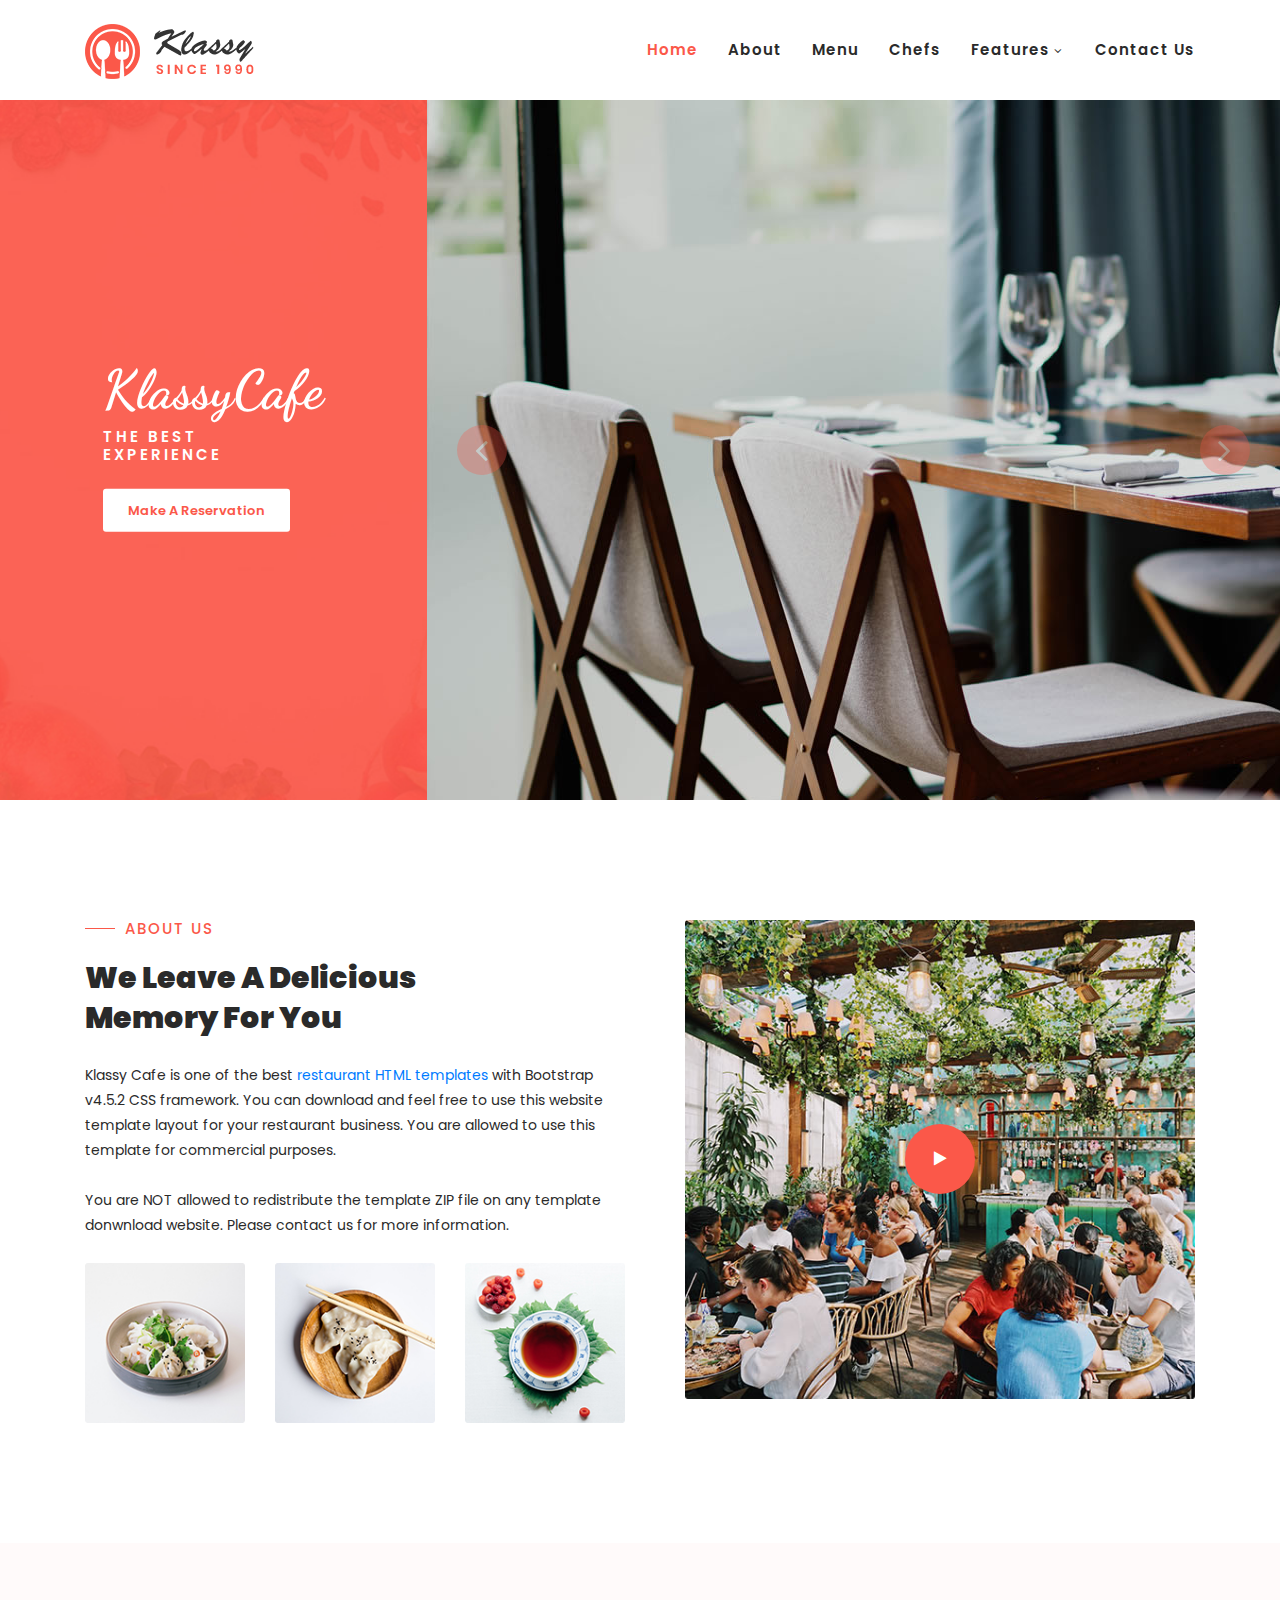
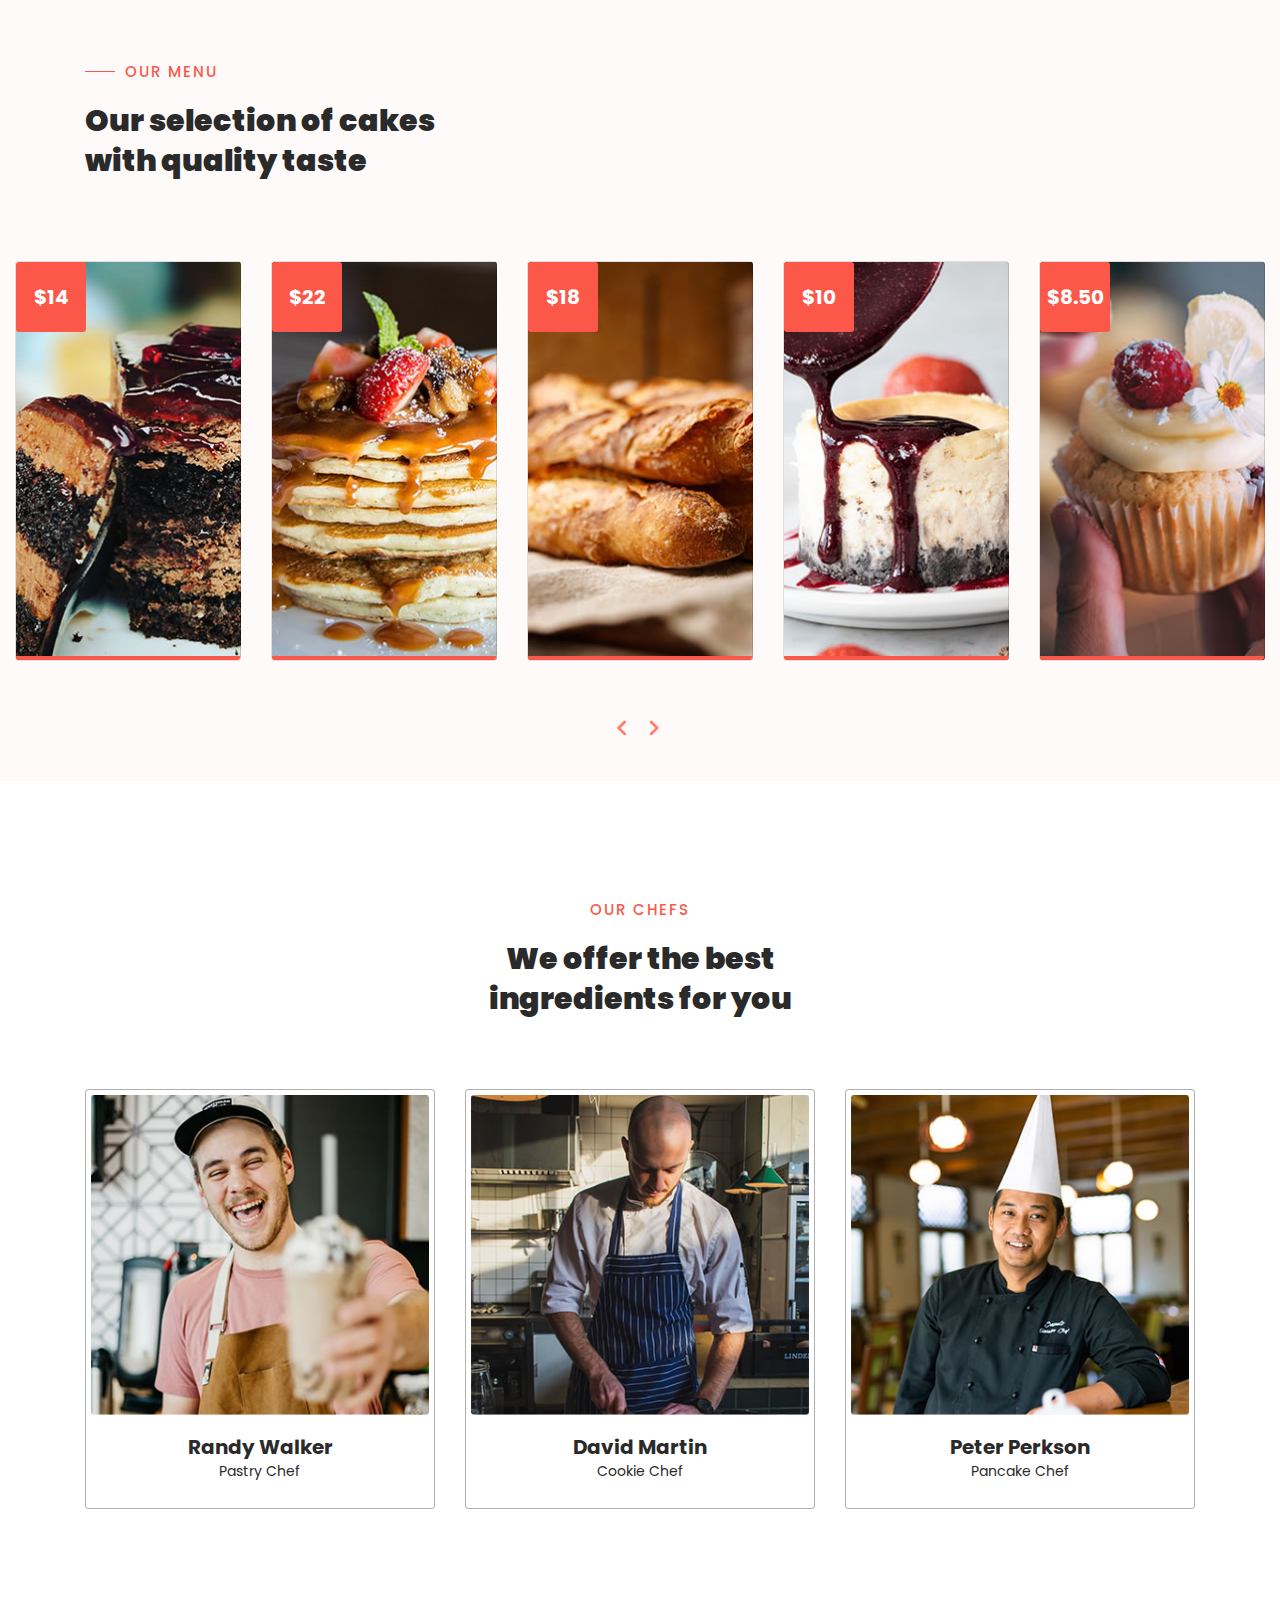
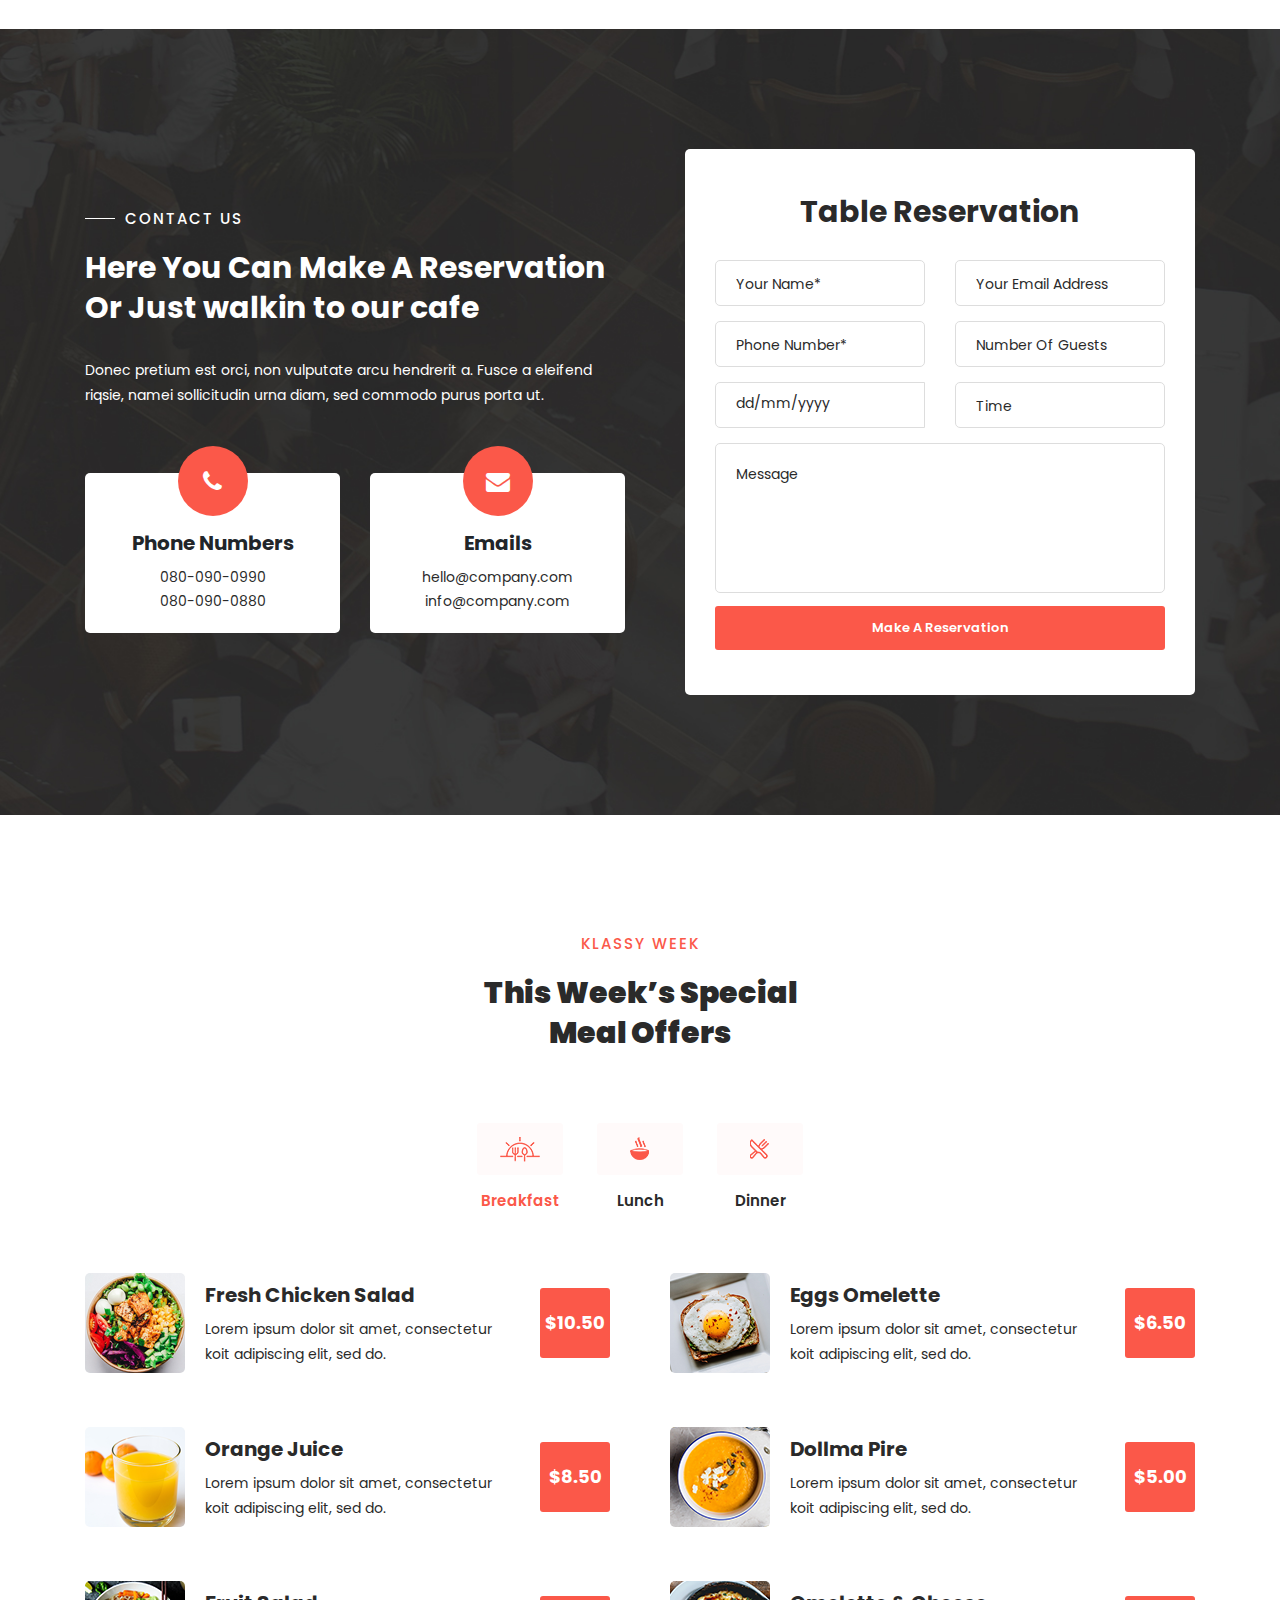
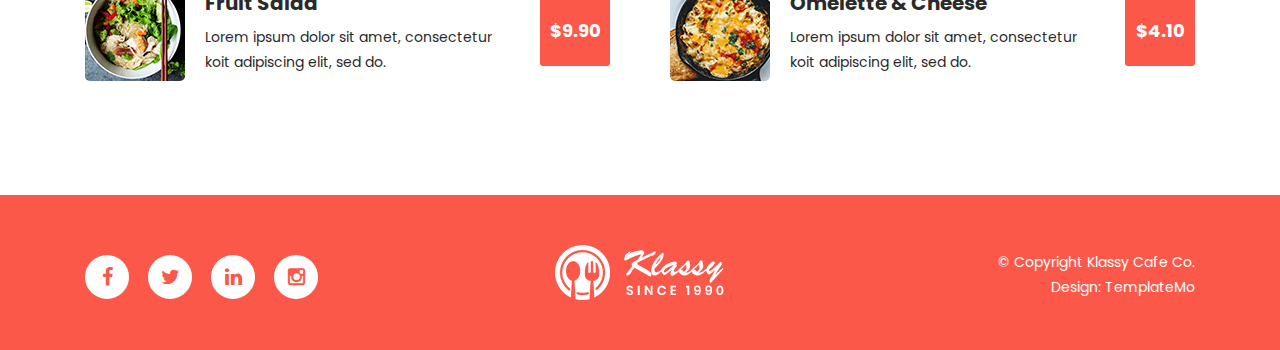
<file: projects/templatemo_558_klassy_cafe/index.html>
<!DOCTYPE html>
<html lang="en">

  <head>

    <meta charset="utf-8">
    <meta name="viewport" content="width=device-width, initial-scale=1, shrink-to-fit=no">
    <meta name="description" content="">
    <meta name="author" content="">
    <link href="https://fonts.googleapis.com/css?family=Poppins:100,200,300,400,500,600,700,800,900&display=swap" rel="stylesheet">
    <link href="https://fonts.googleapis.com/css2?family=Dancing+Script:wght@400;500;600;700&display=swap" rel="stylesheet">

    <title>Klassy Cafe - Restaurant HTML Template</title>
<!--
    
TemplateMo 558 Klassy Cafe

https://templatemo.com/tm-558-klassy-cafe

-->
    <!-- Additional CSS Files -->
    <link rel="stylesheet" type="text/css" href="assets/css/bootstrap.min.css">

    <link rel="stylesheet" type="text/css" href="assets/css/font-awesome.css">

    <link rel="stylesheet" href="assets/css/templatemo-klassy-cafe.css">

    <link rel="stylesheet" href="assets/css/owl-carousel.css">

    <link rel="stylesheet" href="assets/css/lightbox.css">

    </head>
    
    <body>
    
    <!-- ***** Preloader Start ***** -->
    <div id="preloader">
        <div class="jumper">
            <div></div>
            <div></div>
            <div></div>
        </div>
    </div>  
    <!-- ***** Preloader End ***** -->
    
    
    <!-- ***** Header Area Start ***** -->
    <header class="header-area header-sticky">
        <div class="container">
            <div class="row">
                <div class="col-12">
                    <nav class="main-nav">
                        <!-- ***** Logo Start ***** -->
                        <a href="index.html" class="logo">
                            <img src="assets/images/klassy-logo.png" align="klassy cafe html template">
                        </a>
                        <!-- ***** Logo End ***** -->
                        <!-- ***** Menu Start ***** -->
                        <ul class="nav">
                            <li class="scroll-to-section"><a href="#top" class="active">Home</a></li>
                            <li class="scroll-to-section"><a href="#about">About</a></li>
                           	
                        <!-- 
                            <li class="submenu">
                                <a href="javascript:;">Drop Down</a>
                                <ul>
                                    <li><a href="#">Drop Down Page 1</a></li>
                                    <li><a href="#">Drop Down Page 2</a></li>
                                    <li><a href="#">Drop Down Page 3</a></li>
                                </ul>
                            </li>
                        -->
                            <li class="scroll-to-section"><a href="#menu">Menu</a></li>
                            <li class="scroll-to-section"><a href="#chefs">Chefs</a></li> 
                            <li class="submenu">
                                <a href="javascript:;">Features</a>
                                <ul>
                                    <li><a href="#">Features Page 1</a></li>
                                    <li><a href="#">Features Page 2</a></li>
                                    <li><a href="#">Features Page 3</a></li>
                                    <li><a href="#">Features Page 4</a></li>
                                </ul>
                            </li>
                            <!-- <li class=""><a rel="sponsored" href="https://templatemo.com" target="_blank">External URL</a></li> -->
                            <li class="scroll-to-section"><a href="#reservation">Contact Us</a></li> 
                        </ul>        
                        <a class='menu-trigger'>
                            <span>Menu</span>
                        </a>
                        <!-- ***** Menu End ***** -->
                    </nav>
                </div>
            </div>
        </div>
    </header>
    <!-- ***** Header Area End ***** -->

    <!-- ***** Main Banner Area Start ***** -->
    <div id="top">
        <div class="container-fluid">
            <div class="row">
                <div class="col-lg-4">
                    <div class="left-content">
                        <div class="inner-content">
                            <h4>KlassyCafe</h4>
                            <h6>THE BEST EXPERIENCE</h6>
                            <div class="main-white-button scroll-to-section">
                                <a href="#reservation">Make A Reservation</a>
                            </div>
                        </div>
                    </div>
                </div>
                <div class="col-lg-8">
                    <div class="main-banner header-text">
                        <div class="Modern-Slider">
                          <!-- Item -->
                          <div class="item">
                            <div class="img-fill">
                                <img src="assets/images/slide-01.jpg" alt="">
                            </div>
                          </div>
                          <!-- // Item -->
                          <!-- Item -->
                          <div class="item">
                            <div class="img-fill">
                                <img src="assets/images/slide-02.jpg" alt="">
                            </div>
                          </div>
                          <!-- // Item -->
                          <!-- Item -->
                          <div class="item">
                            <div class="img-fill">
                                <img src="assets/images/slide-03.jpg" alt="">
                            </div>
                          </div>
                          <!-- // Item -->
                        </div>
                    </div>
                </div>
            </div>
        </div>
    </div>
    <!-- ***** Main Banner Area End ***** -->

    <!-- ***** About Area Starts ***** -->
    <section class="section" id="about">
        <div class="container">
            <div class="row">
                <div class="col-lg-6 col-md-6 col-xs-12">
                    <div class="left-text-content">
                        <div class="section-heading">
                            <h6>About Us</h6>
                            <h2>We Leave A Delicious Memory For You</h2>
                        </div>
                        <p>Klassy Cafe is one of the best <a href="https://templatemo.com/tag/restaurant" target="_blank" rel="sponsored">restaurant HTML templates</a> with Bootstrap v4.5.2 CSS framework. You can download and feel free to use this website template layout for your restaurant business. You are allowed to use this template for commercial purposes. <br><br>You are NOT allowed to redistribute the template ZIP file on any template donwnload website. Please contact us for more information.</p>
                        <div class="row">
                            <div class="col-4">
                                <img src="assets/images/about-thumb-01.jpg" alt="">
                            </div>
                            <div class="col-4">
                                <img src="assets/images/about-thumb-02.jpg" alt="">
                            </div>
                            <div class="col-4">
                                <img src="assets/images/about-thumb-03.jpg" alt="">
                            </div>
                        </div>
                    </div>
                </div>
                <div class="col-lg-6 col-md-6 col-xs-12">
                    <div class="right-content">
                        <div class="thumb">
                            <a rel="nofollow" href="http://youtube.com"><i class="fa fa-play"></i></a>
                            <img src="assets/images/about-video-bg.jpg" alt="">
                        </div>
                    </div>
                </div>
            </div>
        </div>
    </section>
    <!-- ***** About Area Ends ***** -->

    <!-- ***** Menu Area Starts ***** -->
    <section class="section" id="menu">
        <div class="container">
            <div class="row">
                <div class="col-lg-4">
                    <div class="section-heading">
                        <h6>Our Menu</h6>
                        <h2>Our selection of cakes with quality taste</h2>
                    </div>
                </div>
            </div>
        </div>
        <div class="menu-item-carousel">
            <div class="col-lg-12">
                <div class="owl-menu-item owl-carousel">
                    <div class="item">
                        <div class='card card1'>
                            <div class="price"><h6>$14</h6></div>
                            <div class='info'>
                              <h1 class='title'>Chocolate Cake</h1>
                              <p class='description'>Lorem ipsum dolor sit amet, consectetur adipiscing elit, sedii do eiusmod teme.</p>
                              <div class="main-text-button">
                                  <div class="scroll-to-section"><a href="#reservation">Make Reservation <i class="fa fa-angle-down"></i></a></div>
                              </div>
                            </div>
                        </div>
                    </div>
                    <div class="item">
                        <div class='card card2'>
                            <div class="price"><h6>$22</h6></div>
                            <div class='info'>
                              <h1 class='title'>Klassy Pancake</h1>
                              <p class='description'>Lorem ipsum dolor sit amet, consectetur adipiscing elit, sedii do eiusmod teme.</p>
                              <div class="main-text-button">
                                  <div class="scroll-to-section"><a href="#reservation">Make Reservation <i class="fa fa-angle-down"></i></a></div>
                              </div>
                            </div>
                        </div>
                    </div>
                    <div class="item">
                        <div class='card card3'>
                            <div class="price"><h6>$18</h6></div>
                            <div class='info'>
                              <h1 class='title'>Tall Klassy Bread</h1>
                              <p class='description'>Lorem ipsum dolor sit amet, consectetur adipiscing elit, sedii do eiusmod teme.</p>
                              <div class="main-text-button">
                                  <div class="scroll-to-section"><a href="#reservation">Make Reservation <i class="fa fa-angle-down"></i></a></div>
                              </div>
                            </div>
                        </div>
                    </div>
                    <div class="item">
                        <div class='card card4'>
                            <div class="price"><h6>$10</h6></div>
                            <div class='info'>
                              <h1 class='title'>Blueberry CheeseCake</h1>
                              <p class='description'>Lorem ipsum dolor sit amet, consectetur adipiscing elit, sedii do eiusmod teme.</p>
                              <div class="main-text-button">
                                  <div class="scroll-to-section"><a href="#reservation">Make Reservation <i class="fa fa-angle-down"></i></a></div>
                              </div>
                            </div>
                        </div>
                    </div>
                    <div class="item">
                        <div class='card card5'>
                            <div class="price"><h6>$8.50</h6></div>
                            <div class='info'>
                              <h1 class='title'>Klassy Cup Cake</h1>
                              <p class='description'>Lorem ipsum dolor sit amet, consectetur adipiscing elit, sedii do eiusmod teme.</p>
                              <div class="main-text-button">
                                  <div class="scroll-to-section"><a href="#reservation">Make Reservation <i class="fa fa-angle-down"></i></a></div>
                              </div>
                            </div>
                        </div>
                    </div>
                    <div class="item">
                        <div class='card card3'>
                            <div class="price"><h6>$7.25</h6></div>
                            <div class='info'>
                              <h1 class='title'>Klassic Cake</h1>
                              <p class='description'>Lorem ipsum dolor sit amet, consectetur adipiscing elit, sedii do eiusmod teme.</p>
                              <div class="main-text-button">
                                  <div class="scroll-to-section"><a href="#reservation">Make Reservation <i class="fa fa-angle-down"></i></a></div>
                              </div>
                            </div>
                        </div>
                    </div>
                </div>
            </div>
        </div>
    </section>
    <!-- ***** Menu Area Ends ***** -->

    <!-- ***** Chefs Area Starts ***** -->
    <section class="section" id="chefs">
        <div class="container">
            <div class="row">
                <div class="col-lg-4 offset-lg-4 text-center">
                    <div class="section-heading">
                        <h6>Our Chefs</h6>
                        <h2>We offer the best ingredients for you</h2>
                    </div>
                </div>
            </div>
            <div class="row">
                <div class="col-lg-4">
                    <div class="chef-item">
                        <div class="thumb">
                            <div class="overlay"></div>
                            <ul class="social-icons">
                                <li><a href="#"><i class="fa fa-facebook"></i></a></li>
                                <li><a href="#"><i class="fa fa-twitter"></i></a></li>
                                <li><a href="#"><i class="fa fa-instagram"></i></a></li>
                            </ul>
                            <img src="assets/images/chefs-01.jpg" alt="Chef #1">
                        </div>
                        <div class="down-content">
                            <h4>Randy Walker</h4>
                            <span>Pastry Chef</span>
                        </div>
                    </div>
                </div>
                <div class="col-lg-4">
                    <div class="chef-item">
                        <div class="thumb">
                            <div class="overlay"></div>
                            <ul class="social-icons">
                                <li><a href="#"><i class="fa fa-facebook"></i></a></li>
                                <li><a href="#"><i class="fa fa-twitter"></i></a></li>
                                <li><a href="#"><i class="fa fa-behance"></i></a></li>
                            </ul>
                            <img src="assets/images/chefs-02.jpg" alt="Chef #2">
                        </div>
                        <div class="down-content">
                            <h4>David Martin</h4>
                            <span>Cookie Chef</span>
                        </div>
                    </div>
                </div>
                <div class="col-lg-4">
                    <div class="chef-item">
                        <div class="thumb">
                            <div class="overlay"></div>
                            <ul class="social-icons">
                                <li><a href="#"><i class="fa fa-facebook"></i></a></li>
                                <li><a href="#"><i class="fa fa-twitter"></i></a></li>
                                <li><a href="#"><i class="fa fa-google"></i></a></li>
                            </ul>
                            <img src="assets/images/chefs-03.jpg" alt="Chef #3">
                        </div>
                        <div class="down-content">
                            <h4>Peter Perkson</h4>
                            <span>Pancake Chef</span>
                        </div>
                    </div>
                </div>
            </div>
        </div>
    </section>
    <!-- ***** Chefs Area Ends ***** -->

    <!-- ***** Reservation Us Area Starts ***** -->
    <section class="section" id="reservation">
        <div class="container">
            <div class="row">
                <div class="col-lg-6 align-self-center">
                    <div class="left-text-content">
                        <div class="section-heading">
                            <h6>Contact Us</h6>
                            <h2>Here You Can Make A Reservation Or Just walkin to our cafe</h2>
                        </div>
                        <p>Donec pretium est orci, non vulputate arcu hendrerit a. Fusce a eleifend riqsie, namei sollicitudin urna diam, sed commodo purus porta ut.</p>
                        <div class="row">
                            <div class="col-lg-6">
                                <div class="phone">
                                    <i class="fa fa-phone"></i>
                                    <h4>Phone Numbers</h4>
                                    <span><a href="#">080-090-0990</a><br><a href="#">080-090-0880</a></span>
                                </div>
                            </div>
                            <div class="col-lg-6">
                                <div class="message">
                                    <i class="fa fa-envelope"></i>
                                    <h4>Emails</h4>
                                    <span><a href="#">hello@company.com</a><br><a href="#">info@company.com</a></span>
                                </div>
                            </div>
                        </div>
                    </div>
                </div>
                <div class="col-lg-6">
                    <div class="contact-form">
                        <form id="contact" action="" method="post">
                          <div class="row">
                            <div class="col-lg-12">
                                <h4>Table Reservation</h4>
                            </div>
                            <div class="col-lg-6 col-sm-12">
                              <fieldset>
                                <input name="name" type="text" id="name" placeholder="Your Name*" required="">
                              </fieldset>
                            </div>
                            <div class="col-lg-6 col-sm-12">
                              <fieldset>
                              <input name="email" type="text" id="email" pattern="[^ @]*@[^ @]*" placeholder="Your Email Address" required="">
                            </fieldset>
                            </div>
                            <div class="col-lg-6 col-sm-12">
                              <fieldset>
                                <input name="phone" type="text" id="phone" placeholder="Phone Number*" required="">
                              </fieldset>
                            </div>
                            <div class="col-md-6 col-sm-12">
                              <fieldset>
                                <select value="number-guests" name="number-guests" id="number-guests">
                                    <option value="number-guests">Number Of Guests</option>
                                    <option name="1" id="1">1</option>
                                    <option name="2" id="2">2</option>
                                    <option name="3" id="3">3</option>
                                    <option name="4" id="4">4</option>
                                    <option name="5" id="5">5</option>
                                    <option name="6" id="6">6</option>
                                    <option name="7" id="7">7</option>
                                    <option name="8" id="8">8</option>
                                    <option name="9" id="9">9</option>
                                    <option name="10" id="10">10</option>
                                    <option name="11" id="11">11</option>
                                    <option name="12" id="12">12</option>
                                </select>
                              </fieldset>
                            </div>
                            <div class="col-lg-6">
                                <div id="filterDate2">    
                                  <div class="input-group date" data-date-format="dd/mm/yyyy">
                                    <input  name="date" id="date" type="text" class="form-control" placeholder="dd/mm/yyyy">
                                    <div class="input-group-addon" >
                                      <span class="glyphicon glyphicon-th"></span>
                                    </div>
                                  </div>
                                </div>   
                            </div>
                            <div class="col-md-6 col-sm-12">
                              <fieldset>
                                <select value="time" name="time" id="time">
                                    <option value="time">Time</option>
                                    <option name="Breakfast" id="Breakfast">Breakfast</option>
                                    <option name="Lunch" id="Lunch">Lunch</option>
                                    <option name="Dinner" id="Dinner">Dinner</option>
                                </select>
                              </fieldset>
                            </div>
                            <div class="col-lg-12">
                              <fieldset>
                                <textarea name="message" rows="6" id="message" placeholder="Message" required=""></textarea>
                              </fieldset>
                            </div>
                            <div class="col-lg-12">
                              <fieldset>
                                <button type="submit" id="form-submit" class="main-button-icon">Make A Reservation</button>
                              </fieldset>
                            </div>
                          </div>
                        </form>
                    </div>
                </div>
            </div>
        </div>
    </section>
    <!-- ***** Reservation Area Ends ***** -->

    <!-- ***** Menu Area Starts ***** -->
    <section class="section" id="offers">
        <div class="container">
            <div class="row">
                <div class="col-lg-4 offset-lg-4 text-center">
                    <div class="section-heading">
                        <h6>Klassy Week</h6>
                        <h2>This Week’s Special Meal Offers</h2>
                    </div>
                </div>
            </div>
            <div class="row">
                <div class="col-lg-12">
                    <div class="row" id="tabs">
                        <div class="col-lg-12">
                            <div class="heading-tabs">
                                <div class="row">
                                    <div class="col-lg-6 offset-lg-3">
                                        <ul>
                                          <li><a href='#tabs-1'><img src="assets/images/tab-icon-01.png" alt="">Breakfast</a></li>
                                          <li><a href='#tabs-2'><img src="assets/images/tab-icon-02.png" alt="">Lunch</a></a></li>
                                          <li><a href='#tabs-3'><img src="assets/images/tab-icon-03.png" alt="">Dinner</a></a></li>
                                        </ul>
                                    </div>
                                </div>
                            </div>
                        </div>
                        <div class="col-lg-12">
                            <section class='tabs-content'>
                                <article id='tabs-1'>
                                    <div class="row">
                                        <div class="col-lg-6">
                                            <div class="row">
                                                <div class="left-list">
                                                    <div class="col-lg-12">
                                                        <div class="tab-item">
                                                            <img src="assets/images/tab-item-01.png" alt="">
                                                            <h4>Fresh Chicken Salad</h4>
                                                            <p>Lorem ipsum dolor sit amet, consectetur koit adipiscing elit, sed do.</p>
                                                            <div class="price">
                                                                <h6>$10.50</h6>
                                                            </div>
                                                        </div>
                                                    </div>
                                                    <div class="col-lg-12">
                                                        <div class="tab-item">
                                                            <img src="assets/images/tab-item-02.png" alt="">
                                                            <h4>Orange Juice</h4>
                                                            <p>Lorem ipsum dolor sit amet, consectetur koit adipiscing elit, sed do.</p>
                                                            <div class="price">
                                                                <h6>$8.50</h6>
                                                            </div>
                                                        </div>
                                                    </div>
                                                    <div class="col-lg-12">
                                                        <div class="tab-item">
                                                            <img src="assets/images/tab-item-03.png" alt="">
                                                            <h4>Fruit Salad</h4>
                                                            <p>Lorem ipsum dolor sit amet, consectetur koit adipiscing elit, sed do.</p>
                                                            <div class="price">
                                                                <h6>$9.90</h6>
                                                            </div>
                                                        </div>
                                                    </div>
                                                </div>
                                            </div>
                                        </div>
                                        <div class="col-lg-6">
                                            <div class="row">
                                                <div class="right-list">
                                                    <div class="col-lg-12">
                                                        <div class="tab-item">
                                                            <img src="assets/images/tab-item-04.png" alt="">
                                                            <h4>Eggs Omelette</h4>
                                                            <p>Lorem ipsum dolor sit amet, consectetur koit adipiscing elit, sed do.</p>
                                                            <div class="price">
                                                                <h6>$6.50</h6>
                                                            </div>
                                                        </div>
                                                    </div>
                                                    <div class="col-lg-12">
                                                        <div class="tab-item">
                                                            <img src="assets/images/tab-item-05.png" alt="">
                                                            <h4>Dollma Pire</h4>
                                                            <p>Lorem ipsum dolor sit amet, consectetur koit adipiscing elit, sed do.</p>
                                                            <div class="price">
                                                                <h6>$5.00</h6>
                                                            </div>
                                                        </div>
                                                    </div>
                                                    <div class="col-lg-12">
                                                        <div class="tab-item">
                                                            <img src="assets/images/tab-item-06.png" alt="">
                                                            <h4>Omelette & Cheese</h4>
                                                            <p>Lorem ipsum dolor sit amet, consectetur koit adipiscing elit, sed do.</p>
                                                            <div class="price">
                                                                <h6>$4.10</h6>
                                                            </div>
                                                        </div>
                                                    </div>
                                                </div>
                                            </div>
                                        </div>
                                    </div>
                                </article>  
                                <article id='tabs-2'>
                                    <div class="row">
                                        <div class="col-lg-6">
                                            <div class="row">
                                                <div class="left-list">
                                                    <div class="col-lg-12">
                                                        <div class="tab-item">
                                                            <img src="assets/images/tab-item-04.png" alt="">
                                                            <h4>Eggs Omelette</h4>
                                                            <p>Lorem ipsum dolor sit amet, consectetur koit adipiscing elit, sed do.</p>
                                                            <div class="price">
                                                                <h6>$14</h6>
                                                            </div>
                                                        </div>
                                                    </div>
                                                    <div class="col-lg-12">
                                                        <div class="tab-item">
                                                            <img src="assets/images/tab-item-05.png" alt="">
                                                            <h4>Dollma Pire</h4>
                                                            <p>Lorem ipsum dolor sit amet, consectetur koit adipiscing elit, sed do.</p>
                                                            <div class="price">
                                                                <h6>$18</h6>
                                                            </div>
                                                        </div>
                                                    </div>
                                                    <div class="col-lg-12">
                                                        <div class="tab-item">
                                                            <img src="assets/images/tab-item-06.png" alt="">
                                                            <h4>Omelette & Cheese</h4>
                                                            <p>Lorem ipsum dolor sit amet, consectetur koit adipiscing elit, sed do.</p>
                                                            <div class="price">
                                                                <h6>$22</h6>
                                                            </div>
                                                        </div>
                                                    </div>
                                                </div>
                                            </div>
                                        </div>
                                        <div class="col-lg-6">
                                            <div class="row">
                                                <div class="right-list">
                                                    <div class="col-lg-12">
                                                        <div class="tab-item">
                                                            <img src="assets/images/tab-item-01.png" alt="">
                                                            <h4>Fresh Chicken Salad</h4>
                                                            <p>Lorem ipsum dolor sit amet, consectetur koit adipiscing elit, sed do.</p>
                                                            <div class="price">
                                                                <h6>$10</h6>
                                                            </div>
                                                        </div>
                                                    </div>
                                                    <div class="col-lg-12">
                                                        <div class="tab-item">
                                                            <img src="assets/images/tab-item-02.png" alt="">
                                                            <h4>Orange Juice</h4>
                                                            <p>Lorem ipsum dolor sit amet, consectetur koit adipiscing elit, sed do.</p>
                                                            <div class="price">
                                                                <h6>$20</h6>
                                                            </div>
                                                        </div>
                                                    </div>
                                                    <div class="col-lg-12">
                                                        <div class="tab-item">
                                                            <img src="assets/images/tab-item-03.png" alt="">
                                                            <h4>Fruit Salad</h4>
                                                            <p>Lorem ipsum dolor sit amet, consectetur koit adipiscing elit, sed do.</p>
                                                            <div class="price">
                                                                <h6>$30</h6>
                                                            </div>
                                                        </div>
                                                    </div>
                                                </div>
                                            </div>
                                        </div>
                                    </div>
                                </article>  
                                <article id='tabs-3'>
                                    <div class="row">
                                        <div class="col-lg-6">
                                            <div class="row">
                                                <div class="left-list">
                                                    <div class="col-lg-12">
                                                        <div class="tab-item">
                                                            <img src="assets/images/tab-item-05.png" alt="">
                                                            <h4>Eggs Omelette</h4>
                                                            <p>Lorem ipsum dolor sit amet, consectetur koit adipiscing elit, sed do.</p>
                                                            <div class="price">
                                                                <h6>$14</h6>
                                                            </div>
                                                        </div>
                                                    </div>
                                                    <div class="col-lg-12">
                                                        <div class="tab-item">
                                                            <img src="assets/images/tab-item-03.png" alt="">
                                                            <h4>Orange Juice</h4>
                                                            <p>Lorem ipsum dolor sit amet, consectetur koit adipiscing elit, sed do.</p>
                                                            <div class="price">
                                                                <h6>$18</h6>
                                                            </div>
                                                        </div>
                                                    </div>
                                                    <div class="col-lg-12">
                                                        <div class="tab-item">
                                                            <img src="assets/images/tab-item-02.png" alt="">
                                                            <h4>Fruit Salad</h4>
                                                            <p>Lorem ipsum dolor sit amet, consectetur koit adipiscing elit, sed do.</p>
                                                            <div class="price">
                                                                <h6>$10</h6>
                                                            </div>
                                                        </div>
                                                    </div>
                                                </div>
                                            </div>
                                        </div>
                                        <div class="col-lg-6">
                                            <div class="row">
                                                <div class="right-list">
                                                    <div class="col-lg-12">
                                                        <div class="tab-item">
                                                            <img src="assets/images/tab-item-06.png" alt="">
                                                            <h4>Fresh Chicken Salad</h4>
                                                            <p>Lorem ipsum dolor sit amet, consectetur koit adipiscing elit, sed do.</p>
                                                            <div class="price">
                                                                <h6>$8.50</h6>
                                                            </div>
                                                        </div>
                                                    </div>
                                                    <div class="col-lg-12">
                                                        <div class="tab-item">
                                                            <img src="assets/images/tab-item-01.png" alt="">
                                                            <h4>Dollma Pire</h4>
                                                            <p>Lorem ipsum dolor sit amet, consectetur koit adipiscing elit, sed do.</p>
                                                            <div class="price">
                                                                <h6>$9</h6>
                                                            </div>
                                                        </div>
                                                    </div>
                                                    <div class="col-lg-12">
                                                        <div class="tab-item">
                                                            <img src="assets/images/tab-item-04.png" alt="">
                                                            <h4>Omelette & Cheese</h4>
                                                            <p>Lorem ipsum dolor sit amet, consectetur koit adipiscing elit, sed do.</p>
                                                            <div class="price">
                                                                <h6>$11</h6>
                                                            </div>
                                                        </div>
                                                    </div>
                                                </div>
                                            </div>
                                        </div>
                                    </div>
                                </article>   
                            </section>
                        </div>
                    </div>
                </div>
            </div>
        </div>
    </section>
    <!-- ***** Chefs Area Ends ***** --> 
    
    <!-- ***** Footer Start ***** -->
    <footer>
        <div class="container">
            <div class="row">
                <div class="col-lg-4 col-xs-12">
                    <div class="right-text-content">
                            <ul class="social-icons">
                                <li><a href="#"><i class="fa fa-facebook"></i></a></li>
                                <li><a href="#"><i class="fa fa-twitter"></i></a></li>
                                <li><a href="#"><i class="fa fa-linkedin"></i></a></li>
                                <li><a href="#"><i class="fa fa-instagram"></i></a></li>
                            </ul>
                    </div>
                </div>
                <div class="col-lg-4">
                    <div class="logo">
                        <a href="index.html"><img src="assets/images/white-logo.png" alt=""></a>
                    </div>
                </div>
                <div class="col-lg-4 col-xs-12">
                    <div class="left-text-content">
                        <p>© Copyright Klassy Cafe Co.
                        
                        <br>Design: TemplateMo</p>
                    </div>
                </div>
            </div>
        </div>
    </footer>

    <!-- jQuery -->
    <script src="assets/js/jquery-2.1.0.min.js"></script>

    <!-- Bootstrap -->
    <script src="assets/js/popper.js"></script>
    <script src="assets/js/bootstrap.min.js"></script>

    <!-- Plugins -->
    <script src="assets/js/owl-carousel.js"></script>
    <script src="assets/js/accordions.js"></script>
    <script src="assets/js/datepicker.js"></script>
    <script src="assets/js/scrollreveal.min.js"></script>
    <script src="assets/js/waypoints.min.js"></script>
    <script src="assets/js/jquery.counterup.min.js"></script>
    <script src="assets/js/imgfix.min.js"></script> 
    <script src="assets/js/slick.js"></script> 
    <script src="assets/js/lightbox.js"></script> 
    <script src="assets/js/isotope.js"></script> 
    
    <!-- Global Init -->
    <script src="assets/js/custom.js"></script>
    <script>

        $(function() {
            var selectedClass = "";
            $("p").click(function(){
            selectedClass = $(this).attr("data-rel");
            $("#portfolio").fadeTo(50, 0.1);
                $("#portfolio div").not("."+selectedClass).fadeOut();
            setTimeout(function() {
              $("."+selectedClass).fadeIn();
              $("#portfolio").fadeTo(50, 1);
            }, 500);
                
            });
        });

    </script>
  </body>
</html>
</file>
<file: projects/cake-shop-website-template/css/style.css>
/********** Template CSS **********/
:root {
    --primary: #E88F2A;
    --secondary: #FAF3EB;
    --light: #FFFFFF;
    --dark: #2B2825;
}

.font-secondary {
    font-family: 'Pacifico', cursive;
}

h1,
h2,
.font-weight-bold {
    font-weight: 700 !important;
}

h3,
h4,
.font-weight-semi-bold {
    font-weight: 600 !important;
}

h5,
h6,
.font-weight-medium {
    font-weight: 500 !important;
}

.btn {
    font-family: 'Oswald', sans-serif;
    font-weight: 600;
    transition: .5s;
}

.btn-primary {
    color: #FFFFFF;
}

.border-inner {
    position: relative;
}

.border-inner * {
    position: relative;
    z-index: 1;
}

.border-inner::before {
    position: absolute;
    content: "";
    top: 10px;
    right: 10px;
    bottom: 10px;
    left: 10px;
    background: none;
    border: 1px solid var(--light);
    z-index: 0;
}

.btn-square {
    width: 40px;
    height: 40px;
}

.btn-sm-square {
    width: 30px;
    height: 30px;
}

.btn-lg-square {
    width: 50px;
    height: 50px;
}

.btn-square,
.btn-sm-square,
.btn-lg-square {
    padding-left: 0;
    padding-right: 0;
    text-align: center;
}

.back-to-top {
    position: fixed;
    display: none;
    right: 30px;
    bottom: 0;
    border-radius: 0;
    z-index: 99;
}

.navbar-dark .navbar-nav .nav-link {
    font-family: 'Oswald', sans-serif;
    padding: 30px 15px;
    font-size: 18px;
    font-weight: 500;
    text-transform: uppercase;
    color: var(--light);
    outline: none;
    transition: .5s;
}

.sticky-top.navbar-dark .navbar-nav .nav-link {
    padding: 20px 15px;
}

.navbar-dark .navbar-nav .nav-link:hover,
.navbar-dark .navbar-nav .nav-link.active {
    color: var(--primary);
}

@media (max-width: 991.98px) {
    .navbar-dark .navbar-nav .nav-link  {
        padding: 10px 0;
    }
}

.hero-header {
    background: url(../img/hero.jpg) top right no-repeat;
    background-size: cover;
}

.btn-play {
    position: relative;
    display: block;
    box-sizing: content-box;
    width: 16px;
    height: 26px;
    border-radius: 100%;
    border: none;
    outline: none !important;
    padding: 18px 20px 20px 28px;
    background: #FFFFFF;
}

.btn-play:before {
    content: "";
    position: absolute;
    z-index: 0;
    left: 50%;
    top: 50%;
    transform: translateX(-50%) translateY(-50%);
    display: block;
    width: 60px;
    height: 60px;
    background: #FFFFFF;
    border-radius: 100%;
    animation: pulse-border 1500ms ease-out infinite;
}

.btn-play:after {
    content: "";
    position: absolute;
    z-index: 1;
    left: 50%;
    top: 50%;
    transform: translateX(-50%) translateY(-50%);
    display: block;
    width: 60px;
    height: 60px;
    background: #FFFFFF;
    border-radius: 100%;
    transition: all 200ms;
}

.btn-play span {
    display: block;
    position: relative;
    z-index: 3;
    width: 0;
    height: 0;
    left: -1px;
    border-left: 16px solid var(--primary);
    border-top: 11px solid transparent;
    border-bottom: 11px solid transparent;
}

@keyframes pulse-border {
    0% {
        transform: translateX(-50%) translateY(-50%) translateZ(0) scale(1);
        opacity: 1;
    }

    100% {
        transform: translateX(-50%) translateY(-50%) translateZ(0) scale(2);
        opacity: 0;
    }
}

#videoModal .modal-dialog {
    position: relative;
    max-width: 800px;
    margin: 60px auto 0 auto;
}

#videoModal .modal-body {
    position: relative;
    padding: 0px;
}

#videoModal .close {
    position: absolute;
    width: 30px;
    height: 30px;
    right: 0px;
    top: -30px;
    z-index: 999;
    font-size: 30px;
    font-weight: normal;
    color: #FFFFFF;
    background: #000000;
    opacity: 1;
}

.section-title::before {
    position: absolute;
    content: "";
    width: 60px;
    height: 10px;
    left: 50%;
    bottom: 0;
    margin-left: -30px;
    background: var(--primary);
}

.section-title::after {
    position: absolute;
    content: "";
    width: 180px;
    height: 2px;
    left: 50%;
    bottom: 4px;
    margin-left: -90px;
    background: var(--primary);
}

.service::after,
.contact::after {
    position: absolute;
    content: "";
    width: 100%;
    height: calc(100% - 45px);
    top: 135px;
    left: 0;
    background: linear-gradient(rgba(43, 40, 37, .9), rgba(43, 40, 37, .9)), url(../img/service.jpg) center center no-repeat;
    background-size: cover;
    z-index: -1;
}

.contact::after {
    background: linear-gradient(rgba(43, 40, 37, .5), rgba(43, 40, 37, .5)), url(../img/bg.jpg) center center no-repeat;
    background-size: cover;
}

.bg-offer {
    background: linear-gradient(rgba(43, 40, 37, .9), rgba(43, 40, 37, .9)), url(../img/offer.jpg) center center no-repeat;
    background-size: cover;
}

.team-item img {
    transition: .5s;
}

.team-item:hover img {
    transform: scale(1.1);
    filter: blur(5px)
}

.team-item .team-overlay {
    transition: .5s;
    opacity: 0;
}

.team-item:hover .team-overlay {
    opacity: 1;
}

.testimonial-carousel .owl-dots {
    height: 45px;
    margin-top: 30px;
    display: flex;
    align-items: flex-end;
    justify-content: center;
}

.testimonial-carousel .owl-dot {
    position: relative;
    display: inline-block;
    margin: 0 2px;
    width: 10px;
    height: 25px;
    background: #DDDDDD;
    transition: .5s;
}

.testimonial-carousel .owl-dot.active {
    height: 45px;
    background: var(--primary);
}

.testimonial-carousel .owl-item .testimonial-item {
    opacity: .1;
    transition: .5s;
}

.testimonial-carousel .owl-item.center .testimonial-item {
    opacity: 1;
}

.bg-img {
    background: linear-gradient(rgba(43, 40, 37, .5), rgba(43, 40, 37, .5)), url(../img/bg.jpg) center center no-repeat;
    background-size: cover;
}
</file>
<file: projects/templatemo_558_klassy_cafe/assets/css/templatemo-klassy-cafe.css>
/*

TemplateMo 558 Klassy Cafe

https://templatemo.com/tm-558-klassy-cafe

*/

/* ---------------------------------------------
Table of contents
------------------------------------------------
01. font & reset css
02. reset
03. global styles
04. header
05. banner
06. features
07. testimonials
08. contact
09. footer
10. preloader
11. search
12. portfolio

--------------------------------------------- */
/* 
---------------------------------------------
font & reset css
--------------------------------------------- 
*/
@import url("https://fonts.googleapis.com/css?family=Poppins:100,200,300,400,500,600,700,800,900");
/* 
---------------------------------------------
reset
--------------------------------------------- 
*/
html, body, div, span, applet, object, iframe, h1, h2, h3, h4, h5, h6, p, blockquote, div
pre, a, abbr, acronym, address, big, cite, code, del, dfn, em, font, img, ins, kbd, q,
s, samp, small, strike, strong, sub, sup, tt, var, b, u, i, center, dl, dt, dd, ol, ul, li,
figure, header, nav, section, article, aside, footer, figcaption {
  margin: 0;
  padding: 0;
  border: 0;
  outline: 0;
}

.clearfix:after {
  content: ".";
  display: block;
  clear: both;
  visibility: hidden;
  line-height: 0;
  height: 0;
}

.clearfix {
  display: inline-block;
}

html[xmlns] .clearfix {
  display: block;
}

* html .clearfix {
  height: 1%;
}

ul, li {
  padding: 0;
  margin: 0;
  list-style: none;
}

header, nav, section, article, aside, footer, hgroup {
  display: block;
}

* {
  box-sizing: border-box;
}

html, body {
  font-family: 'Poppins', sans-serif;
  font-weight: 400;
  background-color: #fff;
  font-size: 16px;
  -ms-text-size-adjust: 100%;
  -webkit-font-smoothing: antialiased;
  -moz-osx-font-smoothing: grayscale;
}

a {
  text-decoration: none !important;
}

h1, h2, h3, h4, h5, h6 {
  margin-top: 0px;
  margin-bottom: 0px;
}

ul {
  margin-bottom: 0px;
}

p {
  font-size: 14px;
  line-height: 25px;
  color: #2a2a2a;
}

/* 
---------------------------------------------
global styles
--------------------------------------------- 
*/
html,
body {
  background: #fff;
  font-family: 'Poppins', sans-serif;
}

::selection {
  background: #fb5849;
  color: #fff;
}

::-moz-selection {
  background: #fb5849;
  color: #fff;
}

@media (max-width: 991px) {
  html, body {
    overflow-x: hidden;
  }
  .mobile-top-fix {
    margin-top: 30px;
    margin-bottom: 0px;
  }
  .mobile-bottom-fix {
    margin-bottom: 30px;
  }
  .mobile-bottom-fix-big {
    margin-bottom: 60px;
  }
}

.main-white-button a {
  font-size: 13px;
  color: #fb5849;
  background-color: #fff;
  padding: 12px 25px;
  display: inline-block;
  border-radius: 3px;
  font-weight: 600;
  transition: all .3s;
}

.main-white-button a:hover {
  opacity: 0.9;
}

.main-text-button a {
  font-size: 13px;
  color: #fff;
  font-weight: 600;
  transition: all .3s;
}

.main-text-button a:hover {
  opacity: 0.9;
}

.section-heading h6 {
  position: relative;
  font-size: 15px;
  color: #fb5849;
  font-weight: 500;
  letter-spacing: 2px;
  text-transform: uppercase;
  padding-left: 40px;
}

.section-heading h6:before {
  width: 30px;
  height: 1px;
  content: '';
  position: absolute;
  left: 0;
  top: 8px;
  background-color: #fb5849;
}

.section-heading h2 {
  line-height: 40px;
  margin-top: 20px;
  margin-bottom: 25px; 
  font-size: 30px;
  font-weight: 900;
  color: #2a2a2a;
}


/* 
---------------------------------------------
header
--------------------------------------------- 
*/

.background-header {
  background-color: #fff;
  height: 80px!important;
  position: fixed!important;
  top: 0px;
  left: 0px;
  right: 0px;
  box-shadow: 0px 0px 10px rgba(0,0,0,0.15)!important;
}

.background-header .logo,
.background-header .main-nav .nav li a {
  color: #1e1e1e!important;
}

.background-header .main-nav .nav li:hover a {
  color: #fb5849!important;
}

.background-header .nav li a.active {
  color: #fb5849!important;
}

.header-area {
  background-color: #fff;
  position: absolute;
  top: 0px;
  left: 0px;
  right: 0px;
  z-index: 100;
  height: 100px;
  -webkit-transition: all .5s ease 0s;
  -moz-transition: all .5s ease 0s;
  -o-transition: all .5s ease 0s;
  transition: all .5s ease 0s;
}

.header-area .main-nav {
  min-height: 80px;
  background: transparent;
}

.header-area .main-nav .logo {
  line-height: 100px;
  color: #fff;
  font-size: 28px;
  font-weight: 700;
  text-transform: uppercase;
  letter-spacing: 2px;
  float: left;
  -webkit-transition: all 0.3s ease 0s;
  -moz-transition: all 0.3s ease 0s;
  -o-transition: all 0.3s ease 0s;
  transition: all 0.3s ease 0s;
}

.background-header .main-nav .logo {
  line-height: 75px;
}

.background-header .nav {
  margin-top: 20px !important;
}

.header-area .main-nav .nav {
  float: right;
  margin-top: 30px;
  margin-right: 0px;
  background-color: transparent;
  -webkit-transition: all 0.3s ease 0s;
  -moz-transition: all 0.3s ease 0s;
  -o-transition: all 0.3s ease 0s;
  transition: all 0.3s ease 0s;
  position: relative;
  z-index: 999;
}

.header-area .main-nav .nav li {
  padding-left: 15px;
  padding-right: 15px;
}

.header-area .main-nav .nav li:last-child {
  padding-right: 0px;
}

.header-area .main-nav .nav li a {
  display: block;
  font-weight: 600;
  font-size: 15px;
  color: #2a2a2a;
  text-transform: capitalize;
  -webkit-transition: all 0.3s ease 0s;
  -moz-transition: all 0.3s ease 0s;
  -o-transition: all 0.3s ease 0s;
  transition: all 0.3s ease 0s;
  height: 40px;
  line-height: 40px;
  border: transparent;
  letter-spacing: 1px;
}

.header-area .main-nav .nav li a {
  color: #2a2a2a;
}

.header-area .main-nav .nav li:hover a,
.header-area .main-nav .nav li a.active {
  color: #fb5849!important;
}

.background-header .main-nav .nav li:hover a,
.background-header .main-nav .nav li a.active {
  color: #fb5849!important;
  opacity: 1;
}

.header-area .main-nav .nav li.submenu {
  position: relative;
  padding-right: 30px;
}

.header-area .main-nav .nav li.submenu:after {
  font-family: FontAwesome;
  content: "\f107";
  font-size: 12px;
  color: #2a2a2a;
  position: absolute;
  right: 18px;
  top: 12px;
}

.background-header .main-nav .nav li.submenu:after {
  color: #2a2a2a;
}

.header-area .main-nav .nav li.submenu ul {
  position: absolute;
  width: 200px;
  box-shadow: 0 2px 28px 0 rgba(0, 0, 0, 0.06);
  overflow: hidden;
  top: 50px;
  opacity: 0;
  transform: translateY(+2em);
  visibility: hidden;
  z-index: -1;
  transition: all 0.3s ease-in-out 0s, visibility 0s linear 0.3s, z-index 0s linear 0.01s;
}

.header-area .main-nav .nav li.submenu ul li {
  margin-left: 0px;
  padding-left: 0px;
  padding-right: 0px;
}

.header-area .main-nav .nav li.submenu ul li a {
  opacity: 1;
  display: block;
  background: #f7f7f7;
  color: #2a2a2a!important;
  padding-left: 20px;
  height: 40px;
  line-height: 40px;
  -webkit-transition: all 0.3s ease 0s;
  -moz-transition: all 0.3s ease 0s;
  -o-transition: all 0.3s ease 0s;
  transition: all 0.3s ease 0s;
  position: relative;
  font-size: 13px;
  font-weight: 400;
  border-bottom: 1px solid #eee;
}

.header-area .main-nav .nav li.submenu ul li a:hover {
  background: #fff;
  color: #fb5849!important;
  padding-left: 25px;
}

.header-area .main-nav .nav li.submenu ul li a:hover:before {
  width: 3px;
}

.header-area .main-nav .nav li.submenu:hover ul {
  visibility: visible;
  opacity: 1;
  z-index: 1;
  transform: translateY(0%);
  transition-delay: 0s, 0s, 0.3s;
}

.header-area .main-nav .menu-trigger {
  cursor: pointer;
  display: block;
  position: absolute;
  top: 33px;
  width: 32px;
  height: 40px;
  text-indent: -9999em;
  z-index: 99;
  right: 40px;
  display: none;
}

.background-header .main-nav .menu-trigger {
  top: 23px;
}

.header-area .main-nav .menu-trigger span,
.header-area .main-nav .menu-trigger span:before,
.header-area .main-nav .menu-trigger span:after {
  -moz-transition: all 0.4s;
  -o-transition: all 0.4s;
  -webkit-transition: all 0.4s;
  transition: all 0.4s;
  background-color: #1e1e1e;
  display: block;
  position: absolute;
  width: 30px;
  height: 2px;
  left: 0;
}

.background-header .main-nav .menu-trigger span,
.background-header .main-nav .menu-trigger span:before,
.background-header .main-nav .menu-trigger span:after {
  background-color: #1e1e1e;
}

.header-area .main-nav .menu-trigger span:before,
.header-area .main-nav .menu-trigger span:after {
  -moz-transition: all 0.4s;
  -o-transition: all 0.4s;
  -webkit-transition: all 0.4s;
  transition: all 0.4s;
  background-color: #1e1e1e;
  display: block;
  position: absolute;
  width: 30px;
  height: 2px;
  left: 0;
  width: 75%;
}

.background-header .main-nav .menu-trigger span:before,
.background-header .main-nav .menu-trigger span:after {
  background-color: #1e1e1e;
}

.header-area .main-nav .menu-trigger span:before,
.header-area .main-nav .menu-trigger span:after {
  content: "";
}

.header-area .main-nav .menu-trigger span {
  top: 16px;
}

.header-area .main-nav .menu-trigger span:before {
  -moz-transform-origin: 33% 100%;
  -ms-transform-origin: 33% 100%;
  -webkit-transform-origin: 33% 100%;
  transform-origin: 33% 100%;
  top: -10px;
  z-index: 10;
}

.header-area .main-nav .menu-trigger span:after {
  -moz-transform-origin: 33% 0;
  -ms-transform-origin: 33% 0;
  -webkit-transform-origin: 33% 0;
  transform-origin: 33% 0;
  top: 10px;
}

.header-area .main-nav .menu-trigger.active span,
.header-area .main-nav .menu-trigger.active span:before,
.header-area .main-nav .menu-trigger.active span:after {
  background-color: transparent;
  width: 100%;
}

.header-area .main-nav .menu-trigger.active span:before {
  -moz-transform: translateY(6px) translateX(1px) rotate(45deg);
  -ms-transform: translateY(6px) translateX(1px) rotate(45deg);
  -webkit-transform: translateY(6px) translateX(1px) rotate(45deg);
  transform: translateY(6px) translateX(1px) rotate(45deg);
  background-color: #1e1e1e;
}

.background-header .main-nav .menu-trigger.active span:before {
  background-color: #1e1e1e;
}

.header-area .main-nav .menu-trigger.active span:after {
  -moz-transform: translateY(-6px) translateX(1px) rotate(-45deg);
  -ms-transform: translateY(-6px) translateX(1px) rotate(-45deg);
  -webkit-transform: translateY(-6px) translateX(1px) rotate(-45deg);
  transform: translateY(-6px) translateX(1px) rotate(-45deg);
  background-color: #1e1e1e;
}

.background-header .main-nav .menu-trigger.active span:after {
  background-color: #1e1e1e;
}

.header-area.header-sticky {
  min-height: 80px;
}

.header-area .nav {
  margin-top: 30px;
}

.header-area.header-sticky .nav li a.active {
  color: #fb5849;
}

@media (max-width: 1200px) {
  .header-area .main-nav .nav li {
    padding-left: 12px;
    padding-right: 12px;
  }
  .header-area .main-nav:before {
    display: none;
  }
}

@media (max-width: 767px) {
  .header-area .main-nav .logo {
    color: #1e1e1e;
  }
  .header-area.header-sticky .nav li a:hover,
  .header-area.header-sticky .nav li a.active {
    color: #fb5849!important;
    opacity: 1;
  }
  .header-area.header-sticky .nav li.search-icon a {
    width: 100%;
  }
  .header-area {
    background-color: #f7f7f7;
    padding: 0px 15px;
    height: 100px;
    box-shadow: none;
    text-align: center;
  }
  .header-area .container {
    padding: 0px;
  }
  .header-area .logo {
    margin-left: 30px;
  }
  .header-area .menu-trigger {
    display: block !important;
  }
  .header-area .main-nav {
    overflow: hidden;
  }
  .header-area .main-nav .nav {
    float: none;
    width: 100%;
    display: none;
    -webkit-transition: all 0s ease 0s;
    -moz-transition: all 0s ease 0s;
    -o-transition: all 0s ease 0s;
    transition: all 0s ease 0s;
    margin-left: 0px;
  }
  .header-area .main-nav .nav li:first-child {
    border-top: 1px solid #eee;
  }
  .header-area.header-sticky .nav {
    margin-top: 100px !important;
  }
  .header-area .main-nav .nav li {
    width: 100%;
    background: #fff;
    border-bottom: 1px solid #eee;
    padding-left: 0px !important;
    padding-right: 0px !important;
  }
  .header-area .main-nav .nav li a {
    height: 50px !important;
    line-height: 50px !important;
    padding: 0px !important;
    border: none !important;
    background: #f7f7f7 !important;
    color: #191a20 !important;
  }
  .header-area .main-nav .nav li a:hover {
    background: #eee !important;
    color: #fb5849!important;
  }
  .header-area .main-nav .nav li.submenu ul {
    position: relative;
    visibility: inherit;
    opacity: 1;
    z-index: 1;
    transform: translateY(0%);
    transition-delay: 0s, 0s, 0.3s;
    top: 0px;
    width: 100%;
    box-shadow: none;
    height: 0px;
  }
  .header-area .main-nav .nav li.submenu ul li a {
    font-size: 12px;
    font-weight: 400;
  }
  .header-area .main-nav .nav li.submenu ul li a:hover:before {
    width: 0px;
  }
  .header-area .main-nav .nav li.submenu ul.active {
    height: auto !important;
  }
  .header-area .main-nav .nav li.submenu:after {
    color: #3B566E;
    right: 25px;
    font-size: 14px;
    top: 15px;
  }
  .header-area .main-nav .nav li.submenu:hover ul, .header-area .main-nav .nav li.submenu:focus ul {
    height: 0px;
  }
}

@media (min-width: 767px) {
  .header-area .main-nav .nav {
    display: flex !important;
  }
}


/* 
---------------------------------------------
banner
--------------------------------------------- 
*/

#top {
  padding-top: 100px;
}

#top .col-lg-4,
#top .col-lg-8 {
  padding: 0px;
}

#top .left-content {
  background-image: url(../images/top-left-bg.jpg);
  background-position: center center;
  background-repeat: no-repeat;
  background-size: cover;
  position: relative;
  width: 100%;
  height: 100%;
}

#top .left-content .inner-content {
  position: absolute;
  top: 50%;
  transform: translate(-50%, -50%);
  left: 50%;
}

#top .left-content h4 {
  font-family: 'Dancing Script', cursive;
  color: #fff;
  font-size: 54px;
  font-weight: 700;
}

#top .left-content h6 {
  font-size: 15px;
  text-transform: uppercase;
  font-weight: 600;
  color: #fff;
  letter-spacing: 3px;
  margin-top: 5px;
}

#top .left-content .main-white-button  {
  margin-top: 25px;
  margin-bottom: 10px;
}

#top .left-content .main-white-button a {
  display: inline-block;
}

/* ==== Main CSS === */
.img-fill{
  width: 100%;
  display: block;
  overflow: hidden;
  position: relative;
  text-align: center
}

.img-fill img {
  min-height: 100%;
  min-width: 100%;
  position: relative;
  display: inline-block;
  max-width: none;
}

*,
*:before,
*:after {
  -webkit-box-sizing: border-box;
  box-sizing: border-box;
  -webkit-font-smoothing: antialiased;
  -moz-osx-font-smoothing: grayscale;
}

.Grid1k {
  padding: 0 15px;
  max-width: 1200px;
  margin: auto;
}

.blocks-box,
.slick-slider {
  margin: 0;
  padding: 0!important;
}

.slick-slide {
  float: left /* If RTL Make This Right */ ;
  padding: 0;
}

/* ==== Slider Style === */
.Modern-Slider .item .img-fill{
  height:100%;
  max-height: 700px;
  background:#000;
}

.Modern-Slider .item .info > div{
  display:inline-block!important;
  vertical-align:middle;
}

.Modern-Slider .NextArrow {
  position:absolute;
  top:50%;
  transform: translateY(-25px);
  right:30px;
  width: 50px;
  height: 50px;
  background-color: #fb5849;
  border:0 none;
  line-height: 44px;
  border-radius: 50%;
  text-align:center;
  font-size: 36px;
  font-family: 'FontAwesome';
  color:#FFF;
  z-index:5;
  outline: none;
  opacity: 0.3;
  transition: all .3s;
}

.Modern-Slider .NextArrow:hover {
  opacity: 1;
}

.Modern-Slider .NextArrow:before{
  content:'\f105';
}

.Modern-Slider .PrevArrow {
  position:absolute;
  top:50%;
  transform: translateY(-25px);
  left:30px;
  width: 50px;
  height: 50px;
  background-color: #fb5849;
  border:0 none;
  line-height: 44px;
  border-radius: 50%;
  text-align:center;
  font-size: 36px;
  font-family: 'FontAwesome';
  color:#FFF;
  z-index:5;
  outline: none;
  opacity: 0.3;
  transition: all .3s;
}

.Modern-Slider .PrevArrow:hover {
  opacity: 1;
}

.Modern-Slider .PrevArrow:before{
  content:'\f104';
}

ul.slick-dots {
  display: none!important;
}

.Modern-Slider .item.slick-active{
  animation:Slick-FastSwipeIn 1s both;
}

.Modern-Slider .buttons {
  position: relative;
}

.Modern-Slider {background:#000;}


/* ==== Slick Slider Css Ruls === */
.slick-slider{position:relative;display:block;-webkit-user-select:none;-moz-user-select:none;-ms-user-select:none;user-select:none;-webkit-touch-callout:none;-khtml-user-select:none;-ms-touch-action:pan-y;touch-action:pan-y;-webkit-tap-highlight-color:transparent}
.slick-list{position:relative;display:block;overflow:hidden;margin:0;padding:0}
.slick-list:focus{outline:none}.slick-list.dragging{cursor:hand}
.slick-slider .slick-track,.slick-slider .slick-list{-webkit-transform:translate3d(0,0,0);-ms-transform:translate3d(0,0,0);transform:translate3d(0,0,0)}
.slick-track{position:relative;top:0;left:0;display:block}
.slick-track:before,.slick-track:after{display:table;content:''}.slick-track:after{clear:both}
.slick-loading .slick-track{visibility:hidden}
.slick-slide{display:none;float:left /* If RTL Make This Right */ ;height:100%;min-height:1px}
.slick-slide.dragging img{pointer-events:none}
.slick-initialized .slick-slide{display:block}
.slick-loading .slick-slide{visibility:hidden}
.slick-vertical .slick-slide{display:block;height:auto;border:1px solid transparent}


/*
---------------------------------------------
about
---------------------------------------------
*/

#about {
  margin-top: 20px;
  padding: 100px 0px 0px 0px;
  position: relative;
  z-index: 9;
}

#about .section-heading h2 {
  padding-right: 120px;
}

#about img {
  width: 100%;
  overflow: hidden;
}

#about .left-text-content p {
  margin-bottom: 25px;
}

#about .right-content {
  margin-left: 30px;
}

#about .right-content .thumb {
  position: relative;
}

#about .right-content .thumb a {
  position: absolute;
  left: 50%;
  top: 50%;
  width: 70px;
  height: 70px;
  display: inline-block;
  line-height: 70px;
  text-align: center;
  background-color: #fb5849;
  color: #fff;
  border-radius: 50%;
  transform: translate(-35px, -35px);
  transition: all .3s;
}

#about .right-content .thumb a:hover {
  opacity: .9;
}


/*
---------------------------------------------
menu
---------------------------------------------
*/

#menu {
  margin-top: 120px;
  background-color: #fffafa;
  padding: 120px 0px;
}

#menu .section-heading {
  margin-bottom: 80px;
}

.card {
  margin: 0 auto;
  max-width: 100%;
  min-height: 400px;
  overflow: hidden;
  background-size: cover;
  background-repeat: no-repeat;
  overflow: hidden;
}

.card1 {
  background-image: url(../images/menu-item-01.jpg);
}
.card2 {
  background-image: url(../images/menu-item-02.jpg);
}
.card3 {
  background-image: url(../images/menu-item-03.jpg);
}
.card4 {
  background-image: url(../images/menu-item-04.jpg);
}
.card5 {
  background-image: url(../images/menu-item-05.jpg);
}

.info {
  position: relative;
  width: 100%;
  background-color: #fb5849;
  border: 1px solid #fb5849;
  transform: translateY(100%)
  translateY(120px)
  translateZ(0);
  transition: transform 0.5s ease-out;
}

.card:hover .info,
.card:hover .info:before {
  transform: translateY(200px) translateZ(0);
}

.title {
  margin: 0;
  padding: 30px 30px 20px 30px;
  font-size: 20px;
  font-weight: 700;
  color: #fff;
}

.description {
  padding: 0px 30px;
  color: #fff;
}

#menu .price h6 {
  position: absolute;
  width: 70px;
  height: 70px;
  background-color: #fb5849;
  font-size: 20px;
  font-weight: 700;
  color: #fff;
  border-radius: 3px;
  text-align: center;
  line-height: 70px;
}

#menu .card .main-text-button {
  margin-left: 30px;
  margin-top: 20px;
  padding-bottom: 30px;
}

#menu .owl-menu-item {
  position: relative;
}

#menu .owl-nav {
  text-align: center;
  position: absolute;
  width: 100%;
  bottom: -80px;
  transform: translateY(5px);
}

#menu .owl-dots {
  display: none;
}
    
#menu .owl-nav .owl-prev{
  margin-right: 10px;
  outline: none;
}

#menu .owl-nav .owl-prev span,
#menu .owl-nav .owl-next span {
  opacity: 0;
}

#menu .owl-nav .owl-prev:before {
  display: inline-block;
  font-family: 'FontAwesome';
  color: #fb5849;
  font-size: 25px;
  font-weight: 700;
  content: '\f104';
}

#menu .owl-nav .owl-prev {
  opacity: 0.75;
  transition: all .5s;
}

#menu .owl-nav .owl-prev:hover {
  opacity: 1;
}

#menu .owl-nav .owl-next {
  opacity: 0.75;
  transition: all .5s;
}

#menu .owl-nav .owl-next:hover {
  opacity: 1;
}

#menu .owl-nav .owl-next{
  margin-left: 10px;
  outline: none;
}

#menu .owl-nav .owl-next:before {
  display: inline-block;
  font-family: 'FontAwesome';
  color: #fb5849;
  font-size: 25px;
  font-weight: 700;
  content: '\f105';
}


/*
---------------------------------------------
chefs
---------------------------------------------
*/

#chefs {
  padding-top: 120px;
}

#chefs .section-heading {
  margin-bottom: 70px;
}

#chefs .section-heading h6 {
  padding-left: 0px;
}

#chefs .section-heading h6:before {
  display: none;
}

#chefs .chef-item {
  text-align: center;
  border: 1px solid #afafaf;
  padding: 5px;
  transition: all .5s;
  border-radius: 3px;
}

#chefs .chef-item:hover {
  border-color: #fb5849;
}

#chefs .chef-item:hover .down-content h4 {
  color: #fb5849;
}

#chefs .chef-item .thumb {
  position: relative;
}

#chefs .chef-item .thumb img {
  width: 100%;
  overflow: hidden;
  position: relative;
}

#chefs .chef-item .thumb .overlay {
  position: absolute;
  background-color: #2a2a2a;
  border-radius: 3px;
  top: 0;
  bottom: 0;
  left: 0;
  right: 0;
  z-index: 1;
  opacity: 0;
  visibility: hidden;
  transition: all .3s;
}

#chefs .chef-item .thumb ul.social-icons {
  position: absolute;
  z-index: 11;
  top: 50%;
  left: 50%;
  transform: translate(-50%, -50%);
  width: 100%;
  transition: all .5s;
  opacity: 0;
  visibility: hidden;
}

#chefs .chef-item .thumb ul.social-icons li {
  display: inline-block;
  margin: 0px 5px;
}

#chefs .chef-item .thumb ul.social-icons li a {
  width: 40px;
  height: 40px;
  background-color: #fff;
  color: #2a2a2a;
  border-radius: 50%;
  text-align: center;
  line-height: 40px;
  display: inline-block;
  transition: all .5s;
}

#chefs .chef-item .thumb ul.social-icons li a:hover {
  background-color: #fb5849;
}

#chefs .chef-item:hover .overlay {
  opacity: .9;
  visibility: visible;
}

#chefs .chef-item:hover ul.social-icons {
  opacity: 1;
  visibility: visible;
}

#chefs .chef-item .down-content {
  padding: 20px 0px;
}

#chefs .chef-item .down-content h4 {
  transition: all .3s;
  font-size: 20px;
  font-weight: 700;
  color: #2a2a2a;
}

#chefs .chef-item .down-content span {
  font-size: 14px;
  color: #2a2a2a;
}


/* 
---------------------------------------------
reservation
--------------------------------------------- 
*/

#reservation .section-heading {
  margin-bottom: 30px;
}

#reservation .section-heading h6 {
  color: #fff;
}

#reservation .section-heading h2 {
  color: #fff;
  font-weight: 700;
}

#reservation .section-heading h6:before {
  background-color: #fff;
}

#reservation p {
  color: #fff;
  margin-bottom: 65px;
}

#reservation {
  margin-top: 120px;
  padding: 120px 0px;
  background-image: url(../images/reservation-bg.jpg);
  background-position: center center;
  background-repeat: no-repeat;
  background-size: cover;
}

#reservation .phone,
#reservation .message {
  background-color: #fff;
  border-radius: 5px;
  text-align: center;
  padding: 0px 0px 20px 0px;
}

#reservation .phone i,
#reservation .message i {
  width: 70px;
  height: 70px;
  display: inline-block;
  text-align: center;
  line-height: 70px;
  color: #fff;
  background-color: #fb5849;
  border-radius: 50%;
  font-size: 24px;
  margin-top: -35px;
  text-align: center;
  margin-left: auto;
  margin-right: auto;
}

#reservation .phone h4,
#reservation .message h4 {
  font-size: 20px;
  font-weight: 700;
  margin-top: 15px;
  margin-bottom: 10px;
}

#reservation .phone span a,
#reservation .message span a {
  font-size: 14px;
  color: #2a2a2a;
  transition: all .3s;
}

#reservation .phone span a:hover,
#reservation .message span a:hover {
  color: #fb5849;
}

#contact {
  margin-left: 30px;
  padding: 45px 30px;
  background-color: #fff;
  border-radius: 5px;
}

#contact h4 {
  text-align: center;
  font-weight: 700;
  font-size: 30px;
  color: #2a2a2a;
  margin-bottom: 30px;
}

.datepicker-days {
  padding: 30px;
  cursor: pointer;
}

.contact-form input,
.contact-form textarea,
.contact-form select {
  color: #2a2a2a;
  font-size: 14px;
  border: 1px solid #ddd;
  background-color: #fff;
  width: 100%;
  height: 46px;
  border-radius: 5px;
  outline: none;
  padding-top: 3px;
  padding-left: 20px;
  padding-right: 20px;
  -webkit-appearance: none;
  -moz-appearance: none;
  appearance: none;
  margin-bottom: 15px;
}

.contact-form input:focus,
.contact-form textarea:focus,
.contact-form select:focus {
  border-color: #fb5849;
}

.contact-form button {
  margin-top: -10px;
  font-size: 13px;
  color: #fff;
  background-color: #fb5849;
  padding: 12px 25px;
  width: 100%;
  box-shadow: none;
  border: none;
  display: inline-block;
  border-radius: 3px;
  font-weight: 600;
  transition: all .3s;
}

.contact-form button:hover {
  opacity: .9;
}

.contact-form textarea {
  height: 150px;
  resize: none;
  padding: 20px;
}

.contact-form ::-webkit-input-placeholder { /* Edge */
  color: #2a2a2a;
}

.contact-form :-ms-input-placeholder { /* Internet Explorer 10-11 */
  color: #2a2a2a;
}

.contact-form ::placeholder {
  color: #2a2a2a;
}

/*
---------------------------------------------
offers
---------------------------------------------
*/

#offers {
  padding-top: 120px;
}

#offers .section-heading {
  margin-bottom: 70px;
}

#offers .section-heading h6 {
  padding-left: 0px;
}

#offers .section-heading h6:before {
  display: none;
}

#offers .heading-tabs {
  text-align: center;
}

#offers .heading-tabs .main-dark-button {
  text-align: right;
}

#offers #tabs ul {
  padding: 0;
}
#offers #tabs ul li {
  display: inline-block;
  margin: 0px 15px;
}
#offers #tabs ul li:last-child {
  margin-right: 0px;
}
#offers #tabs ul li:first-child {
  margin-left: 0px;
}
#offers #tabs ul li a {
  text-transform: capitalize;
  width: 100%;
  display: inline-block;
  font-size: 15px;
  color: #2a2a2a;
  font-weight: 600;
  transition: all 0.3s;
  text-align: center;
}

#offers #tabs ul li a img {
  display: block;
  margin: 0 auto 15px auto;
}
#offers #tabs ul .ui-tabs-active a {
  color: #fb5849;
  position: relative;
}
#offers #tabs ul .ui-tabs-active span {
  color: #1e1e1e;
}
#offers .tabs-content {
  margin-top: 60px;
  text-align: left;
  display: inline-block;
  transition: all 0.3s;
}
#offers .tabs-content .tab-item {
  position: relative;
  margin-bottom: 60px;
}
#offers .tabs-content img {
  float: left;
  width: 100px;
  max-width: 100px;
  margin-right: 20px;
  border-radius: 5px;
}
#offers .tabs-content h4 {
  padding-top: 10px;
  font-size: 20px;
  font-weight: 700;
  color: #2a2a2a;
  margin-bottom: 10px;
  margin-right: 100px;
}

#offers .tabs-content p {
  margin-right: 100px;
}

#offers .tabs-content .left-list {
  margin-right: 15px;
}

#offers .tabs-content .right-list {
  margin-left: 15px;
}

#offers .tabs-content .price h6 {
  position: absolute;
  top: 15px;
  right: 0;
  width: 70px;
  height: 70px;
  background-color: #fb5849;
  display: inline-block;
  text-align: center;
  line-height: 70px;
  border-radius: 3px;
  font-size: 18px;
  font-weight: 700;
  color: #fff;
}


/* 
---------------------------------------------
footer
--------------------------------------------- 
*/

footer {
  margin-top: 60px;
  padding: 50px 0px;
  background-color: #fb5849;
}

footer .left-text-content p {
  margin-top: 5px;
  color: #fff;
  font-size: 14px;
  text-align: right;
}

footer .right-text-content p {
  color: #fff;
  font-size: 14px;
  margin-right: 15px;
  text-transform: uppercase;
}


footer .right-text-content {
  text-align: left;
  margin-top: 10px;
}

footer .logo {
  text-align: center;
}

footer .right-text-content ul li {
  display: inline-block;
  margin-left: 15px;
}
footer .right-text-content ul li:first-child {
  margin-left: 0px;
}


footer .right-text-content ul li a {
  width: 44px;
  height: 44px;
  display: inline-block;
  text-align: center;
  line-height: 44px;
  font-size: 20px;
  background-color: #fff;
  border-radius: 50%;
  color: #fb5849;
  -webkit-transition: all 0.5s ease 0s;
  -moz-transition: all 0.5s ease 0s;
  -o-transition: all 0.5s ease 0s;
  transition: all 0.5s ease 0s;
}

footer .right-text-content ul li a:hover {
  color: #2a2a2a;
}

/* 
---------------------------------------------
responsive
--------------------------------------------- 
*/

@media (max-width: 992px) {
  #top {
    padding-top: 100px;
    height: auto;
  }
  .header-area .main-nav .nav li.submenu:after {
    right: 3px;
  }
  .header-area .main-nav .nav li.submenu {
    padding-right: 15px;
  }
  .header-area .main-nav .nav li {
    padding-right: 5px;
    padding-left: 5px;
  }
  .header-area .main-nav .nav li a {
    font-size: 14px;
    letter-spacing: 0px;
  }
  #top .left-content {
    text-align: center;
    padding: 25% 0px;
  }
  #about .right-content {
    margin-left: 0px;
    margin-top: 30px;
  }
  #chefs .chef-item {
    margin-bottom: 30px;
  }
  #reservation .phone {
    margin-bottom: 60px;
  }
  #contact {
    margin-left: 0px;
    margin-top: 30px;
  }
  #offers .tabs-content .left-list {
    margin-right: 0px;
  }

  #offers .tabs-content .right-list {
    margin-left: 0px;
  }
  footer .right-text-content {
    text-align: center;
    margin-bottom: 30px;
  }
  footer .left-text-content p {
    text-align: center;
    margin-top: 30px;
  }
}





#preloader {
  overflow: hidden;
  background-color: #fb5849;
  left: 0;
  right: 0;
  top: 0;
  bottom: 0;
  position: fixed;
  z-index: 99999;
  color: #fff;
}

#preloader .jumper {
  left: 0;
  top: 0;
  right: 0;
  bottom: 0;
  display: block;
  position: absolute;
  margin: auto;
  width: 50px;
  height: 50px;
}

#preloader .jumper > div {
  background-color: #fff;
  width: 10px;
  height: 10px;
  border-radius: 100%;
  -webkit-animation-fill-mode: both;
  animation-fill-mode: both;
  position: absolute;
  opacity: 0;
  width: 50px;
  height: 50px;
  -webkit-animation: jumper 1s 0s linear infinite;
  animation: jumper 1s 0s linear infinite;
}

#preloader .jumper > div:nth-child(2) {
  -webkit-animation-delay: 0.33333s;
  animation-delay: 0.33333s;
}

#preloader .jumper > div:nth-child(3) {
  -webkit-animation-delay: 0.66666s;
  animation-delay: 0.66666s;
}

@-webkit-keyframes jumper {
  0% {
    opacity: 0;
    -webkit-transform: scale(0);
    transform: scale(0);
  }
  5% {
    opacity: 1;
  }
  100% {
    -webkit-transform: scale(1);
    transform: scale(1);
    opacity: 0;
  }
}

@keyframes jumper {
  0% {
    opacity: 0;
    -webkit-transform: scale(0);
    transform: scale(0);
  }
  5% {
    opacity: 1;
  }
  100% {
    opacity: 0;
  }
}
</file>
<file: projects/templatemo_558_klassy_cafe/assets/css/owl-carousel.css>
/**
 * Owl Carousel v2.3.4
 * Copyright 2013-2018 David Deutsch
 * Licensed under: SEE LICENSE IN https://github.com/OwlCarousel2/OwlCarousel2/blob/master/LICENSE
 */
/*
 *  Owl Carousel - Core
 */
.owl-carousel {
  display: none;
  width: 100%;
  -webkit-tap-highlight-color: transparent;
  /* position relative and z-index fix webkit rendering fonts issue */
  position: relative;
  z-index: 1; }
  .owl-carousel .owl-stage {
    position: relative;
    -ms-touch-action: pan-Y;
    touch-action: manipulation;
    -moz-backface-visibility: hidden;
    /* fix firefox animation glitch */ }
  .owl-carousel .owl-stage:after {
    content: ".";
    display: block;
    clear: both;
    visibility: hidden;
    line-height: 0;
    height: 0; }
  .owl-carousel .owl-stage-outer {
    position: relative;
    overflow: hidden;
    /* fix for flashing background */
    -webkit-transform: translate3d(0px, 0px, 0px); }
  .owl-carousel .owl-wrapper,
  .owl-carousel .owl-item {
    -webkit-backface-visibility: hidden;
    -moz-backface-visibility: hidden;
    -ms-backface-visibility: hidden;
    -webkit-transform: translate3d(0, 0, 0);
    -moz-transform: translate3d(0, 0, 0);
    -ms-transform: translate3d(0, 0, 0); }
  .owl-carousel .owl-item {
    position: relative;
    min-height: 1px;
    float: left;
    -webkit-backface-visibility: hidden;
    -webkit-tap-highlight-color: transparent;
    -webkit-touch-callout: none; }
  .owl-carousel .owl-item img {
    display: block;
    width: 100%; }
  .owl-carousel .owl-nav.disabled,
  .owl-carousel .owl-dots.disabled {
    display: none; }
  .owl-carousel .owl-nav .owl-prev,
  .owl-carousel .owl-nav .owl-next,
  .owl-carousel .owl-dot {
    cursor: pointer;
    -webkit-user-select: none;
    -khtml-user-select: none;
    -moz-user-select: none;
    -ms-user-select: none;
    user-select: none; }
  .owl-carousel .owl-nav button.owl-prev,
  .owl-carousel .owl-nav button.owl-next,
  .owl-carousel button.owl-dot {
    background: none;
    color: inherit;
    border: none;
    padding: 0 !important;
    font: inherit; }
  .owl-carousel.owl-loaded {
    display: block; }
  .owl-carousel.owl-loading {
    opacity: 0;
    display: block; }
  .owl-carousel.owl-hidden {
    opacity: 0; }
  .owl-carousel.owl-refresh .owl-item {
    visibility: hidden; }
  .owl-carousel.owl-drag .owl-item {
    -ms-touch-action: pan-y;
        touch-action: pan-y;
    -webkit-user-select: none;
    -moz-user-select: none;
    -ms-user-select: none;
    user-select: none; }
  .owl-carousel.owl-grab {
    cursor: move;
    cursor: grab; }
  .owl-carousel.owl-rtl {
    direction: rtl; }
  .owl-carousel.owl-rtl .owl-item {
    float: right; }

/* No Js */
.no-js .owl-carousel {
  display: block; }

/*
 *  Owl Carousel - Animate Plugin
 */
.owl-carousel .animated {
  animation-duration: 1000ms;
  animation-fill-mode: both; }

.owl-carousel .owl-animated-in {
  z-index: 0; }

.owl-carousel .owl-animated-out {
  z-index: 1; }

.owl-carousel .fadeOut {
  animation-name: fadeOut; }

@keyframes fadeOut {
  0% {
    opacity: 1; }
  100% {
    opacity: 0; } }

/*
 * 	Owl Carousel - Auto Height Plugin
 */
.owl-height {
  transition: height 500ms ease-in-out; }

/*
 * 	Owl Carousel - Lazy Load Plugin
 */
.owl-carousel .owl-item {
  /**
			This is introduced due to a bug in IE11 where lazy loading combined with autoheight plugin causes a wrong
			calculation of the height of the owl-item that breaks page layouts
		 */ }
  .owl-carousel .owl-item .owl-lazy {
    opacity: 0;
    transition: opacity 400ms ease; }
  .owl-carousel .owl-item .owl-lazy[src^=""], .owl-carousel .owl-item .owl-lazy:not([src]) {
    max-height: 0; }
  .owl-carousel .owl-item img.owl-lazy {
    transform-style: preserve-3d; }

/*
 * 	Owl Carousel - Video Plugin
 */
.owl-carousel .owl-video-wrapper {
  position: relative;
  height: 100%;
  background: #000; }

.owl-carousel .owl-video-play-icon {
  position: absolute;
  height: 80px;
  width: 80px;
  left: 50%;
  top: 50%;
  margin-left: -40px;
  margin-top: -40px;
  background: url("owl.video.play.png") no-repeat;
  cursor: pointer;
  z-index: 1;
  -webkit-backface-visibility: hidden;
  transition: transform 100ms ease; }

.owl-carousel .owl-video-play-icon:hover {
  -ms-transform: scale(1.3, 1.3);
      transform: scale(1.3, 1.3); }

.owl-carousel .owl-video-playing .owl-video-tn,
.owl-carousel .owl-video-playing .owl-video-play-icon {
  display: none; }

.owl-carousel .owl-video-tn {
  opacity: 0;
  height: 100%;
  background-position: center center;
  background-repeat: no-repeat;
  background-size: contain;
  transition: opacity 400ms ease; }

.owl-carousel .owl-video-frame {
  position: relative;
  z-index: 1;
  height: 100%;
  width: 100%; }
</file>
<file: assets/css/main.css>
/**
* Template Name: Presento
* Template URL: https://bootstrapmade.com/presento-bootstrap-corporate-template/
* Updated: Aug 07 2024 with Bootstrap v5.3.3
* Author: BootstrapMade.com
* License: https://bootstrapmade.com/license/
*/

/*--------------------------------------------------------------
# Font & Color Variables
# Help: https://bootstrapmade.com/color-system/
--------------------------------------------------------------*/
/* Fonts */
:root {
  --default-font: "Roboto",  system-ui, -apple-system, "Segoe UI", Roboto, "Helvetica Neue", Arial, "Noto Sans", "Liberation Sans", sans-serif, "Apple Color Emoji", "Segoe UI Emoji", "Segoe UI Symbol", "Noto Color Emoji";
  --heading-font: "Raleway",  sans-serif;
  --nav-font: "Poppins",  sans-serif;
}

/* Global Colors - The following color variables are used throughout the website. Updating them here will change the color scheme of the entire website */
:root { 
  --background-color: #ffffff; /* Background color for the entire website, including individual sections */
  --default-color: #444444; /* Default color used for the majority of the text content across the entire website */
  --heading-color: #111111; /* Color for headings, subheadings and title throughout the website */
  --accent-color: #e0560d; /* Accent color that represents your brand on the website. It's used for buttons, links, and other elements that need to stand out */
  --surface-color: #ffffff; /* The surface color is used as a background of boxed elements within sections, such as cards, icon boxes, or other elements that require a visual separation from the global background. */
  --contrast-color: #ffffff; /* Contrast color for text, ensuring readability against backgrounds of accent, heading, or default colors. */
}

/* Nav Menu Colors - The following color variables are used specifically for the navigation menu. They are separate from the global colors to allow for more customization options */
:root {
  --nav-color: #212529;  /* The default color of the main navmenu links */
  --nav-hover-color: #d97700; /* Applied to main navmenu links when they are hovered over or active */
  --nav-mobile-background-color: #ffffff; /* Used as the background color for mobile navigation menu */
  --nav-dropdown-background-color: #ffffff; /* Used as the background color for dropdown items that appear when hovering over primary navigation items */
  --nav-dropdown-color: #212529; /* Used for navigation links of the dropdown items in the navigation menu. */
  --nav-dropdown-hover-color: #e46308; /* Similar to --nav-hover-color, this color is applied to dropdown navigation links when they are hovered over. */
}

/* Color Presets - These classes override global colors when applied to any section or element, providing reuse of the sam color scheme. */

.light-background {
  --background-color: #f9f9f9;
  --surface-color: #ffffff;
}

.dark-background {
  --background-color: #1b1b1b;
  --default-color: #ffffff;
  --heading-color: #ffffff;
  --surface-color: #353535;
  --contrast-color: #ffffff;
}

/* Smooth scroll */
:root {
  scroll-behavior: smooth;
}

/*--------------------------------------------------------------
# General Styling & Shared Classes
--------------------------------------------------------------*/
body {
  color: var(--default-color);
  background-color: var(--background-color);
  font-family: var(--default-font);
}

a {
  color: var(--accent-color);
  text-decoration: none;
  transition: 0.3s;
}

a:hover {
  color: color-mix(in srgb, var(--accent-color), transparent 25%);
  text-decoration: none;
}

h1,
h2,
h3,
h4,
h5,
h6 {
  color: var(--heading-color);
  font-family: var(--heading-font);
}

/* PHP Email Form Messages
------------------------------*/
.php-email-form .error-message {
  display: none;
  background: #df1529;
  color: #ffffff;
  text-align: left;
  padding: 15px;
  margin-bottom: 24px;
  font-weight: 600;
}

.php-email-form .sent-message {
  display: none;
  color: #ffffff;
  background: #059652;
  text-align: center;
  padding: 15px;
  margin-bottom: 24px;
  font-weight: 600;
}

.php-email-form .loading {
  display: none;
  background: var(--surface-color);
  text-align: center;
  padding: 15px;
  margin-bottom: 24px;
}

.php-email-form .loading:before {
  content: "";
  display: inline-block;
  border-radius: 50%;
  width: 24px;
  height: 24px;
  margin: 0 10px -6px 0;
  border: 3px solid var(--accent-color);
  border-top-color: var(--surface-color);
  animation: php-email-form-loading 1s linear infinite;
}

@keyframes php-email-form-loading {
  0% {
    transform: rotate(0deg);
  }

  100% {
    transform: rotate(360deg);
  }
}

/* Pulsating Play Button
------------------------------*/
.pulsating-play-btn {
  width: 94px;
  height: 94px;
  background: radial-gradient(var(--accent-color) 50%, color-mix(in srgb, var(--accent-color), transparent 75%) 52%);
  border-radius: 50%;
  display: block;
  position: relative;
  overflow: hidden;
}

.pulsating-play-btn:before {
  content: "";
  position: absolute;
  width: 120px;
  height: 120px;
  animation-delay: 0s;
  animation: pulsate-play-btn 2s;
  animation-direction: forwards;
  animation-iteration-count: infinite;
  animation-timing-function: steps;
  opacity: 1;
  border-radius: 50%;
  border: 5px solid color-mix(in srgb, var(--accent-color), transparent 30%);
  top: -15%;
  left: -15%;
  background: rgba(198, 16, 0, 0);
}

.pulsating-play-btn:after {
  content: "";
  position: absolute;
  left: 50%;
  top: 50%;
  transform: translateX(-40%) translateY(-50%);
  width: 0;
  height: 0;
  border-top: 10px solid transparent;
  border-bottom: 10px solid transparent;
  border-left: 15px solid #fff;
  z-index: 100;
  transition: all 400ms cubic-bezier(0.55, 0.055, 0.675, 0.19);
}

.pulsating-play-btn:hover:before {
  content: "";
  position: absolute;
  left: 50%;
  top: 50%;
  transform: translateX(-40%) translateY(-50%);
  width: 0;
  height: 0;
  border: none;
  border-top: 10px solid transparent;
  border-bottom: 10px solid transparent;
  border-left: 15px solid #fff;
  z-index: 200;
  animation: none;
  border-radius: 0;
}

.pulsating-play-btn:hover:after {
  border-left: 15px solid var(--accent-color);
  transform: scale(20);
}

@keyframes pulsate-play-btn {
  0% {
    transform: scale(0.6, 0.6);
    opacity: 1;
  }

  100% {
    transform: scale(1, 1);
    opacity: 0;
  }
}

/*--------------------------------------------------------------
# Global Header
--------------------------------------------------------------*/
.header {
  color: var(--default-color);
  background-color: var(--background-color);
  transition: all 0.5s;
  z-index: 997;
}

.header .logo {
  line-height: 1;
}

.header .logo img {
  margin-left: 10px;
  min-height: 46px;
  margin-right: 8px;
}


.header .logo span {
  font-size: 32px;
  font-weight: 700;
  color: var(--accent-color);
}

.header .btn-getstarted,
.header .btn-getstarted:focus {
  color: var(--contrast-color);
  background: var(--accent-color);
  font-size: 14px;
  padding: 8px 25px;
  margin: 0 0 0 30px;
  border-radius: 4px;
  transition: 0.3s;
}

.header .btn-getstarted:hover,
.header .btn-getstarted:focus:hover {
  color: var(--contrast-color);
  background: color-mix(in srgb, var(--accent-color), transparent 15%);
}

@media (max-width: 1200px) {
  .header .logo {
    order: 1;
  }

  .header .btn-getstarted,
  .header .btn-getstarted:focus {
    order: 2;
    margin: 0 5px 0 0;
    padding: 0px 15px;
  }

  .header .navmenu {
    order: 3;
  }
}

.scrolled .header {
  box-shadow: 0px 0 18px rgba(0, 0, 0, 0.1);
}

/*--------------------------------------------------------------
# Navigation Menu
--------------------------------------------------------------*/
/* Navmenu - Desktop */
@media (min-width: 1200px) {
  .navmenu {
    padding: 0;
  }

  .navmenu ul {
    margin: 0;
    padding: 0;
    display: flex;
    list-style: none;
    align-items: center;
  }

  .navmenu li {
    position: relative;
  }

  .navmenu a,
  .navmenu a:focus {
    color: var(--nav-color);
    padding: 18px 15px;
    font-size: 16px;
    font-family: var(--nav-font);
    font-weight: 400;
    display: flex;
    align-items: center;
    justify-content: space-between;
    white-space: nowrap;
    transition: 0.3s;
  }

  .navmenu a i,
  .navmenu a:focus i {
    font-size: 12px;
    line-height: 0;
    margin-left: 5px;
    transition: 0.3s;
  }

  .navmenu li:last-child a {
    padding-right: 0;
  }

  .navmenu li:hover>a,
  .navmenu .active,
  .navmenu .active:focus {
    color: var(--nav-hover-color);
  }

  .navmenu .dropdown ul {
    margin: 0;
    padding: 10px 0;
    background: var(--nav-dropdown-background-color);
    display: block;
    position: absolute;
    visibility: hidden;
    left: 14px;
    top: 130%;
    opacity: 0;
    transition: 0.3s;
    border-radius: 4px;
    z-index: 99;
    box-shadow: 0px 0px 30px rgba(0, 0, 0, 0.1);
  }

  .navmenu .dropdown ul li {
    min-width: 200px;
  }

  .navmenu .dropdown ul a {
    padding: 10px 20px;
    font-size: 15px;
    text-transform: none;
    color: var(--nav-dropdown-color);
  }

  .navmenu .dropdown ul a i {
    font-size: 12px;
  }

  .navmenu .dropdown ul a:hover,
  .navmenu .dropdown ul .active:hover,
  .navmenu .dropdown ul li:hover>a {
    color: var(--nav-dropdown-hover-color);
  }

  .navmenu .dropdown:hover>ul {
    opacity: 1;
    top: 100%;
    visibility: visible;
  }

  .navmenu .dropdown .dropdown ul {
    top: 0;
    left: -90%;
    visibility: hidden;
  }

  .navmenu .dropdown .dropdown:hover>ul {
    opacity: 1;
    top: 0;
    left: -100%;
    visibility: visible;
  }
}

/* Navmenu - Mobile */
@media (max-width: 1199px) {
  .mobile-nav-toggle {
    color: var(--nav-color);
    font-size: 28px;
    line-height: 0;
    margin-right: 10px;
    cursor: pointer;
    transition: color 0.3s;
  }

  .navmenu {
    padding: 0;
    z-index: 9997;
  }

  .navmenu ul {
    display: none;
    list-style: none;
    position: absolute;
    inset: 60px 20px 20px 20px;
    padding: 10px 0;
    margin: 0;
    border-radius: 6px;
    background-color: var(--nav-mobile-background-color);
    overflow-y: auto;
    transition: 0.3s;
    z-index: 9998;
    box-shadow: 0px 0px 30px rgba(0, 0, 0, 0.1);
  }

  .navmenu a,
  .navmenu a:focus {
    color: var(--nav-dropdown-color);
    padding: 10px 20px;
    font-family: var(--nav-font);
    font-size: 17px;
    font-weight: 500;
    display: flex;
    align-items: center;
    justify-content: space-between;
    white-space: nowrap;
    transition: 0.3s;
  }

  .navmenu a i,
  .navmenu a:focus i {
    font-size: 12px;
    line-height: 0;
    margin-left: 5px;
    width: 30px;
    height: 30px;
    display: flex;
    align-items: center;
    justify-content: center;
    border-radius: 50%;
    transition: 0.3s;
    background-color: color-mix(in srgb, var(--accent-color), transparent 90%);
  }

  .navmenu a i:hover,
  .navmenu a:focus i:hover {
    background-color: var(--accent-color);
    color: var(--contrast-color);
  }

  .navmenu a:hover,
  .navmenu .active,
  .navmenu .active:focus {
    color: var(--nav-dropdown-hover-color);
  }

  .navmenu .active i,
  .navmenu .active:focus i {
    background-color: var(--accent-color);
    color: var(--contrast-color);
    transform: rotate(180deg);
  }

  .navmenu .dropdown ul {
    position: static;
    display: none;
    z-index: 99;
    padding: 10px 0;
    margin: 10px 20px;
    background-color: var(--nav-dropdown-background-color);
    border: 1px solid color-mix(in srgb, var(--default-color), transparent 90%);
    box-shadow: none;
    transition: all 0.5s ease-in-out;
  }

  .navmenu .dropdown ul ul {
    background-color: rgba(33, 37, 41, 0.1);
  }

  .navmenu .dropdown>.dropdown-active {
    display: block;
    background-color: rgba(33, 37, 41, 0.03);
  }

  .mobile-nav-active {
    overflow: hidden;
  }

  .mobile-nav-active .mobile-nav-toggle {
    color: #fff;
    position: absolute;
    font-size: 32px;
    top: 15px;
    right: 15px;
    margin-right: 0;
    z-index: 9999;
  }

  .mobile-nav-active .navmenu {
    position: fixed;
    overflow: hidden;
    inset: 0;
    background: rgba(33, 37, 41, 0.8);
    transition: 0.3s;
  }

  .mobile-nav-active .navmenu>ul {
    display: block;
  }
}

/*--------------------------------------------------------------
# Global Footer
--------------------------------------------------------------*/
.footer {
  color: var(--default-color);
  background-color: var(--background-color);
  font-size: 14px;
  padding-bottom: 50px;
  position: relative;
}

.footer .footer-top {
  padding-top: 50px;
  border-top: 1px solid color-mix(in srgb, var(--default-color), transparent 90%);
}

.footer .footer-about .logo {
  line-height: 1;
  margin-bottom: 25px;
}

.footer .footer-about .logo img {
  max-height: 40px;
  margin-right: 6px;
}

.footer .footer-about .logo span {
  font-size: 26px;
  font-weight: 700;
  letter-spacing: 1px;
  font-family: var(--heading-font);
  color: var(--heading-color);
}

.footer .footer-about p {
  font-size: 14px;
  font-family: var(--heading-font);
}

.footer .social-links a {
  display: flex;
  align-items: center;
  justify-content: center;
  width: 40px;
  height: 40px;
  border-radius: 50%;
  border: 1px solid color-mix(in srgb, var(--default-color), transparent 50%);
  font-size: 16px;
  color: color-mix(in srgb, var(--default-color), transparent 30%);
  margin-right: 10px;
  transition: 0.3s;
}

.footer .social-links a:hover {
  color: var(--accent-color);
  border-color: var(--accent-color);
}

.footer h4 {
  font-size: 16px;
  font-weight: bold;
  position: relative;
  padding-bottom: 12px;
}

.footer .footer-links {
  margin-bottom: 30px;
}

.footer .footer-links ul {
  list-style: none;
  padding: 0;
  margin: 0;
}

.footer .footer-links ul i {
  padding-right: 2px;
  font-size: 12px;
  line-height: 0;
}

.footer .footer-links ul li {
  padding: 10px 0;
  display: flex;
  align-items: center;
}

.footer .footer-links ul li:first-child {
  padding-top: 0;
}

.footer .footer-links ul a {
  color: color-mix(in srgb, var(--default-color), transparent 30%);
  display: inline-block;
  line-height: 1;
}

.footer .footer-links ul a:hover {
  color: var(--accent-color);
}

.footer .footer-contact p {
  margin-bottom: 5px;
}

.footer .footer-newsletter .newsletter-form {
  margin-top: 30px;
  margin-bottom: 30px;
  padding: 6px 8px;
  position: relative;
  border-radius: 4px;
  border: 1px solid color-mix(in srgb, var(--default-color), transparent 80%);
  display: flex;
  background-color: var(--background-color);
  transition: 0.3s;
}

.footer .footer-newsletter .newsletter-form:focus-within {
  border-color: var(--accent-color);
}

.footer .footer-newsletter .newsletter-form input[type=email] {
  border: 0;
  padding: 4px;
  width: 100%;
  background-color: var(--background-color);
  color: var(--default-color);
}

.footer .footer-newsletter .newsletter-form input[type=email]:focus-visible {
  outline: none;
}

.footer .footer-newsletter .newsletter-form input[type=submit] {
  border: 0;
  font-size: 16px;
  padding: 0 20px;
  margin: -7px -8px -7px 0;
  background: var(--accent-color);
  color: var(--contrast-color);
  transition: 0.3s;
  border-radius: 0 4px 4px 0;
}

.footer .footer-newsletter .newsletter-form input[type=submit]:hover {
  background: color-mix(in srgb, var(--accent-color), transparent 20%);
}

.footer .copyright {
  padding-top: 25px;
  padding-bottom: 25px;
  border-top: 1px solid color-mix(in srgb, var(--default-color), transparent 90%);
}

.footer .copyright p {
  margin-bottom: 0;
}

.footer .credits {
  margin-top: 6px;
  font-size: 13px;
}

/*--------------------------------------------------------------
# Scroll Top Button
--------------------------------------------------------------*/
.scroll-top {
  position: fixed;
  visibility: hidden;
  opacity: 0;
  right: 15px;
  bottom: 15px;
  z-index: 99999;
  background-color: var(--accent-color);
  width: 40px;
  height: 40px;
  border-radius: 4px;
  transition: all 0.4s;
}

.scroll-top i {
  font-size: 24px;
  color: var(--contrast-color);
  line-height: 0;
}

.scroll-top:hover {
  background-color: color-mix(in srgb, var(--accent-color), transparent 20%);
  color: var(--contrast-color);
}

.scroll-top.active {
  visibility: visible;
  opacity: 1;
}

/*--------------------------------------------------------------
# Disable aos animation delay on mobile devices
--------------------------------------------------------------*/
@media screen and (max-width: 768px) {
  [data-aos-delay] {
    transition-delay: 0 !important;
  }
}

/*--------------------------------------------------------------
# Global Page Titles & Breadcrumbs
--------------------------------------------------------------*/
.page-title {
  --background-color: var(--alt-background-color);
  --default-color: #ffffff;
  --heading-color: #ffffff;
  color: var(--default-color);
  background-color: var(--background-color);
  padding: 20px 0;
  position: relative;
}

.page-title h1 {
  font-size: 28px;
  font-weight: 700;
  margin: 0;
}

.page-title .breadcrumbs ol {
  display: flex;
  flex-wrap: wrap;
  list-style: none;
  padding: 0 0 10px 0;
  margin: 0;
  font-size: 14px;
  font-weight: 400;
}

.page-title .breadcrumbs ol li+li {
  padding-left: 10px;
}

.page-title .breadcrumbs ol li+li::before {
  content: "/";
  display: inline-block;
  padding-right: 10px;
  color: color-mix(in srgb, var(--default-color), transparent 50%);
}

/*--------------------------------------------------------------
# Global Sections
--------------------------------------------------------------*/
section,
.section {
  color: var(--default-color);
  background-color: var(--background-color);
  padding: 60px 0;
  scroll-margin-top: 100px;
  overflow: clip;
}

.section-bg {
  background-color: transparent;
  padding: 160px 0;
  position: relative;
}

.section-bg:before {
  content: "";
  background-color: var(--background-color);
  position: absolute;
  bottom: 60px;
  top: 60px;
  left: 0;
  right: 0;
  transform: skewY(-3deg);
}

.section-bg .container {
  position: relative;
}

@media (max-width: 1199px) {

  section,
  .section {
    scroll-margin-top: 66px;
  }
}

/*--------------------------------------------------------------
# Global Section Titles
--------------------------------------------------------------*/
.section-title {
  text-align: center;
  padding-bottom: 60px;
  position: relative;
}

.section-title h2 {
  font-size: 32px;
  font-weight: 700;
  margin-bottom: 20px;
  padding-bottom: 20px;
  position: relative;
  text-transform: uppercase;
}

.section-title h2:after {
  content: "";
  position: absolute;
  display: block;
  width: 50px;
  height: 3px;
  background: var(--accent-color);
  left: 0;
  right: 0;
  bottom: 0;
  margin: auto;
}

.section-title p {
  margin-bottom: 0;
}

/*--------------------------------------------------------------
# Hero Section
--------------------------------------------------------------*/
.hero {
  --default-color: #ffffff;
  --background-color: #000000;
  --heading-color: #ffffff;
  width: 100%;
  min-height: calc(100vh - 100px);
  position: relative;
  padding: 80px 0;
  display: flex;
  align-items: center;
  justify-content: center;
  color: var(--default-color);
}

.hero img {
  position: absolute;
  inset: 0;
  display: block;
  width: 100%;
  height: 100%;
  object-fit: cover;
  z-index: 1;
}

.hero:before {
  content: "";
  background: color-mix(in srgb, var(--background-color), transparent 30%);
  position: absolute;
  inset: 0;
  z-index: 2;
}

.hero .container {
  position: relative;
  z-index: 3;
}

.hero h2 {
  margin: 0;
  font-size: 48px;
  font-weight: 700;
}

.hero p {
  color: color-mix(in srgb, var(--default-color), transparent 20%);
  margin: 10px 0 0 0;
  font-size: 24px;
}

.hero .btn-get-started {
  font-weight: 400;
  font-size: 15px;
  letter-spacing: 1px;
  display: inline-block;
  padding: 10px 30px;
  border-radius: 4px;
  transition: 0.3s;
  background: var(--accent-color);
  color: var(--contrast-color);
}

.hero .btn-get-started:hover {
  background: color-mix(in srgb, var(--accent-color), transparent 20%);
}

.hero .btn-watch-video {
  font-size: 16px;
  transition: 0.5s;
  margin-left: 25px;
  font-weight: 600;
  color: var(--default-color);
}

.hero .btn-watch-video i {
  color: var(--accent-color);
  font-size: 32px;
  transition: 0.3s;
  line-height: 0;
  margin-right: 8px;
}

.hero .btn-watch-video:hover {
  color: var(--accent-color);
}

.hero .btn-watch-video:hover i {
  color: color-mix(in srgb, var(--accent-color), transparent 20%);
}

@media (max-width: 768px) {
  .hero h2 {
    font-size: 32px;
  }

  .hero p {
    font-size: 18px;
  }
}

/*--------------------------------------------------------------
# Clients Section
--------------------------------------------------------------*/
.clients .swiper-slide img {
  opacity: 0.5;
  transition: 0.3s;
  filter: grayscale(100);
}

.clients .swiper-slide img:hover {
  filter: none;
  opacity: 1;
}

.clients .swiper-wrapper {
  height: auto;
}

.clients .swiper-pagination {
  margin-top: 20px;
  position: relative;
}

.clients .swiper-pagination .swiper-pagination-bullet {
  width: 12px;
  height: 12px;
  opacity: 1;
  background-color: color-mix(in srgb, var(--default-color), transparent 80%);
}

.clients .swiper-pagination .swiper-pagination-bullet-active {
  background-color: var(--accent-color);
}

/*--------------------------------------------------------------
# About Section
--------------------------------------------------------------*/
.about .content h3 {
  font-weight: 700;
  font-size: 34px;
  margin-bottom: 30px;
}

.about .content p {
  margin-bottom: 30px;
}

.about .content .about-btn {
  padding: 8px 30px 9px 30px;
  color: var(--default-color);
  border-radius: 50px;
  transition: 0.3s;
  text-transform: uppercase;
  font-weight: 600;
  font-size: 13px;
  display: inline-flex;
  align-items: center;
  border: 2px solid var(--accent-color);
}

.about .content .about-btn i {
  font-size: 16px;
  padding-left: 5px;
}

.about .content .about-btn:hover {
  background: var(--accent-color);
  color: var(--contrast-color);
}

.about .icon-box i {
  font-size: 40px;
  color: var(--accent-color);
  margin-bottom: 10px;
}

.about .icon-box h4 {
  font-size: 20px;
  font-weight: 700;
  margin: 0 0 10px 0;
}

.about .icon-box h4 a {
  color: var(--heading-color);
  transition: 0.3s;
}

.about .icon-box p {
  font-size: 15px;
  color: color-mix(in srgb, var(--default-color), transparent 40%);
  margin-bottom: 0;
}

.about .icon-box:hover h4 a {
  color: var(--accent-color);
}

/*--------------------------------------------------------------
# Stats Section
--------------------------------------------------------------*/
.stats i {
  background-color: var(--surface-color);
  color: var(--accent-color);
  box-shadow: 0px 2px 25px rgba(0, 0, 0, 0.1);
  width: 54px;
  height: 54px;
  font-size: 24px;
  border-radius: 50px;
  border: 2px solid var(--background-color);
  display: inline-flex;
  align-items: center;
  justify-content: center;
  position: relative;
  z-index: 1;
}

.stats .stats-item {
  background-color: var(--surface-color);
  margin-top: -27px;
  padding: 30px 30px 25px 30px;
  width: 100%;
  position: relative;
  text-align: center;
  box-shadow: 0px 2px 35px rgba(0, 0, 0, 0.1);
  border-radius: 4px;
  z-index: 0;
}

.stats .stats-item span {
  font-size: 36px;
  display: block;
  font-weight: 700;
  color: color-mix(in srgb, var(--default-color), transparent 20%);
}

.stats .stats-item p {
  padding: 0;
  margin: 0;
  font-family: var(--heading-font);
  font-size: 16px;
}

/*--------------------------------------------------------------
# Tabs Section
--------------------------------------------------------------*/
.tabs .nav-tabs {
  border: 0;
}

.tabs .nav-link {
  color: var(--heading-color);
  border: 1px solid color-mix(in srgb, var(--default-color), transparent 85%);
  padding: 15px 20px;
  transition: 0.3s;
  border-radius: 0;
  display: flex;
  align-items: center;
  justify-content: center;
  cursor: pointer;
  height: 100%;
}

.tabs .nav-link i {
  padding-right: 15px;
  font-size: 48px;
}

.tabs .nav-link h4 {
  font-size: 18px;
  font-weight: 600;
  margin: 0;
}

.tabs .nav-link:hover {
  color: var(--accent-color);
  border-color: var(--accent-color);
}

.tabs .nav-link.active {
  background: var(--accent-color);
  color: var(--contrast-color);
  border-color: var(--accent-color);
}

.tabs .nav-link.active h4 {
  color: var(--contrast-color);
}

@media (max-width: 768px) {
  .tabs .nav-link i {
    padding: 0;
    line-height: 1;
    font-size: 36px;
  }
}

@media (max-width: 575px) {
  .tabs .nav-link {
    padding: 15px;
  }

  .tabs .nav-link i {
    font-size: 24px;
  }
}

.tabs .tab-content {
  margin-top: 30px;
}

.tabs .tab-pane h3 {
  color: var(--heading-color);
  font-weight: 700;
  font-size: 26px;
}

.tabs .tab-pane ul {
  list-style: none;
  padding: 0;
}

.tabs .tab-pane ul li {
  padding-bottom: 10px;
}

.tabs .tab-pane ul i {
  font-size: 20px;
  padding-right: 4px;
  color: var(--accent-color);
}

.tabs .tab-pane p:last-child {
  margin-bottom: 0;
}

/*--------------------------------------------------------------
# Services Section
--------------------------------------------------------------*/
.services .service-item {
  background-color: var(--surface-color);
  padding: 30px;
  transition: 0.3s;
}

.services .service-item .icon {
  font-size: 36px;
  line-height: 0;
  margin-right: 30px;
  color: var(--accent-color);
}

.services .service-item .title {
  font-weight: 700;
  margin-bottom: 15px;
  font-size: 20px;
}

.services .service-item .title a {
  color: var(--heading-color);
}

.services .service-item .description {
  line-height: 24px;
  font-size: 14px;
  margin: 0;
}

.services .service-item:hover {
  background-color: color-mix(in srgb, var(--surface-color) 90%, white 5%);
}

/*--------------------------------------------------------------
# Portfolio Section
--------------------------------------------------------------*/
.portfolio .portfolio-filters {
  padding: 0;
  margin: 0 auto 20px auto;
  list-style: none;
  text-align: center;
}

.portfolio .portfolio-filters li {
  cursor: pointer;
  display: inline-block;
  padding: 0;
  font-size: 18px;
  font-weight: 500;
  margin: 0 10px;
  line-height: 1;
  margin-bottom: 5px;
  transition: all 0.3s ease-in-out;
}

.portfolio .portfolio-filters li:hover,
.portfolio .portfolio-filters li.filter-active {
  color: var(--accent-color);
}

.portfolio .portfolio-filters li:first-child {
  margin-left: 0;
}

.portfolio .portfolio-filters li:last-child {
  margin-right: 0;
}

@media (max-width: 575px) {
  .portfolio .portfolio-filters li {
    font-size: 14px;
    margin: 0 5px;
  }
}

.portfolio .portfolio-content {
  position: relative;
  overflow: hidden;
}

.portfolio .portfolio-content img {
  transition: 0.3s;
}

.portfolio .portfolio-content .portfolio-info {
  opacity: 0;
  position: absolute;
  inset: 0;
  z-index: 3;
  transition: all ease-in-out 0.3s;
  background: rgba(0, 0, 0, 0.6);
  padding: 15px;
}

.portfolio .portfolio-content .portfolio-info h4 {
  font-size: 14px;
  padding: 5px 10px;
  font-weight: 400;
  color: #ffffff;
  display: inline-block;
  background-color: var(--accent-color);
}

.portfolio .portfolio-content .portfolio-info p {
  position: absolute;
  bottom: 10px;
  text-align: center;
  display: inline-block;
  left: 0;
  right: 0;
  font-size: 16px;
  font-weight: 600;
  color: rgba(255, 255, 255, 0.8);
}

.portfolio .portfolio-content .portfolio-info .preview-link,
.portfolio .portfolio-content .portfolio-info .details-link {
  position: absolute;
  left: calc(50% - 40px);
  font-size: 26px;
  top: calc(50% - 14px);
  color: #fff;
  transition: 0.3s;
  line-height: 1.2;
}

.portfolio .portfolio-content .portfolio-info .preview-link:hover,
.portfolio .portfolio-content .portfolio-info .details-link:hover {
  color: var(--accent-color);
}

.portfolio .portfolio-content .portfolio-info .details-link {
  left: 50%;
  font-size: 34px;
  line-height: 0;
}

.portfolio .portfolio-content:hover .portfolio-info {
  opacity: 1;
}

.portfolio .portfolio-content:hover img {
  transform: scale(1.1);
}

/*--------------------------------------------------------------
# Testimonials Section
--------------------------------------------------------------*/
.testimonials .testimonial-item {
  background-color: var(--surface-color);
  box-shadow: 0px 2px 15px rgba(0, 0, 0, 0.1);
  box-sizing: content-box;
  padding: 30px;
  margin: 30px 15px;
  position: relative;
  height: 100%;
}

.testimonials .testimonial-item .testimonial-img {
  width: 90px;
  border-radius: 50px;
  margin-right: 15px;
}

.testimonials .testimonial-item h3 {
  font-size: 18px;
  font-weight: bold;
  margin: 10px 0 5px 0;
}

.testimonials .testimonial-item h4 {
  font-size: 14px;
  color: color-mix(in srgb, var(--default-color), transparent 40%);
  margin: 0;
}

.testimonials .testimonial-item .stars {
  margin: 10px 0;
}

.testimonials .testimonial-item .stars i {
  color: #ffc107;
  margin: 0 1px;
}

.testimonials .testimonial-item .quote-icon-left,
.testimonials .testimonial-item .quote-icon-right {
  color: color-mix(in srgb, var(--accent-color), transparent 50%);
  font-size: 26px;
  line-height: 0;
}

.testimonials .testimonial-item .quote-icon-left {
  display: inline-block;
  left: -5px;
  position: relative;
}

.testimonials .testimonial-item .quote-icon-right {
  display: inline-block;
  right: -5px;
  position: relative;
  top: 10px;
  transform: scale(-1, -1);
}

.testimonials .testimonial-item p {
  font-style: italic;
  margin: 15px auto 15px auto;
}

.testimonials .swiper-wrapper {
  height: auto;
}

.testimonials .swiper-pagination {
  margin-top: 20px;
  position: relative;
}

.testimonials .swiper-pagination .swiper-pagination-bullet {
  width: 12px;
  height: 12px;
  background-color: color-mix(in srgb, var(--default-color), transparent 85%);
  opacity: 1;
}

.testimonials .swiper-pagination .swiper-pagination-bullet-active {
  background-color: var(--accent-color);
}

@media (max-width: 767px) {
  .testimonials .testimonial-wrap {
    padding-left: 0;
  }

  .testimonials .testimonial-item {
    padding: 30px;
    margin: 15px;
  }

  .testimonials .testimonial-item .testimonial-img {
    position: static;
    left: auto;
  }
}

/*--------------------------------------------------------------
# Pricing Section
--------------------------------------------------------------*/
.pricing .pricing-item {
  background-color: var(--surface-color);
  padding: 60px 40px;
  box-shadow: 0 3px 20px -2px rgba(0, 0, 0, 0.1);
  height: 100%;
  position: relative;
}

.pricing h3 {
  font-weight: 600;
  margin-bottom: 15px;
  font-size: 20px;
}

.pricing h4 {
  font-size: 48px;
  color: var(--accent-color);
  font-family: var(--heading-font);
  font-weight: 400;
}

.pricing h4 sup {
  font-size: 28px;
}

.pricing h4 span {
  color: color-mix(in srgb, var(--default-color), transparent 60%);
  font-size: 18px;
}

.pricing ul {
  padding: 20px 0;
  list-style: none;
  color: color-mix(in srgb, var(--default-color), transparent 30%);
  text-align: left;
  line-height: 20px;
}

.pricing ul li {
  padding: 10px 0;
  display: flex;
  align-items: center;
}

.pricing ul i {
  color: #059652;
  font-size: 24px;
  padding-right: 3px;
}

.pricing ul .na {
  color: color-mix(in srgb, var(--default-color), transparent 60%);
}

.pricing ul .na i {
  color: color-mix(in srgb, var(--default-color), transparent 60%);
}

.pricing ul .na span {
  text-decoration: line-through;
}

.pricing .buy-btn {
  color: color-mix(in srgb, var(--default-color), transparent 40%);
  background-color: var(--background-color);
  display: inline-block;
  padding: 8px 35px 10px 35px;
  border-radius: 4px;
  border: 1px solid color-mix(in srgb, var(--default-color), transparent 60%);
  transition: none;
  font-size: 16px;
  font-weight: 500;
  font-family: var(--heading-font);
  transition: 0.3s;
}

.pricing .buy-btn:hover {
  background: var(--accent-color);
  border-color: var(--accent-color);
  color: var(--contrast-color);
}

.pricing .featured {
  z-index: 10;
}

.pricing .featured .pricing-item {
  background: var(--accent-color);
}

@media (min-width: 992px) {
  .pricing .featured .pricing-item {
    transform: scale(1.02, 1.1);
  }
}

.pricing .featured h3,
.pricing .featured h4,
.pricing .featured h4 span,
.pricing .featured ul,
.pricing .featured ul .na,
.pricing .featured ul i,
.pricing .featured ul .na i {
  color: var(--contrast-color);
}

.pricing .featured .buy-btn {
  background: var(--accent-color);
  color: var(--contrast-color);
  border-color: var(--contrast-color);
}

.pricing .featured .buy-btn:hover {
  background: color-mix(in srgb, var(--background-color), transparent 92%);
}

/*--------------------------------------------------------------
# Faq Section
--------------------------------------------------------------*/
.faq .faq-container .faq-item {
  position: relative;
  padding: 20px;
  margin-bottom: 15px;
  border: 1px solid color-mix(in srgb, var(--default-color), transparent 85%);
  border-radius: 5px;
  overflow: hidden;
}

.faq .faq-container .faq-item:last-child {
  margin-bottom: 0;
}

.faq .faq-container .faq-item h3 {
  font-weight: 600;
  font-size: 16px;
  line-height: 24px;
  margin: 0 30px 0 0;
  transition: 0.3s;
  cursor: pointer;
  display: flex;
  align-items: center;
}

.faq .faq-container .faq-item h3 .num {
  color: var(--accent-color);
  padding-right: 5px;
}

.faq .faq-container .faq-item h3:hover {
  color: var(--accent-color);
}

.faq .faq-container .faq-item .faq-content {
  display: grid;
  grid-template-rows: 0fr;
  transition: 0.3s ease-in-out;
  visibility: hidden;
  opacity: 0;
}

.faq .faq-container .faq-item .faq-content p {
  margin-bottom: 0;
  overflow: hidden;
}

.faq .faq-container .faq-item .faq-toggle {
  position: absolute;
  top: 20px;
  right: 20px;
  font-size: 16px;
  line-height: 0;
  transition: 0.3s;
  cursor: pointer;
}

.faq .faq-container .faq-item .faq-toggle:hover {
  color: var(--accent-color);
}

.faq .faq-container .faq-active {
  background-color: color-mix(in srgb, var(--accent-color), transparent 97%);
  border-color: color-mix(in srgb, var(--accent-color), transparent 80%);
}

.faq .faq-container .faq-active h3 {
  color: var(--accent-color);
}

.faq .faq-container .faq-active .faq-content {
  grid-template-rows: 1fr;
  visibility: visible;
  opacity: 1;
  padding-top: 10px;
}

.faq .faq-container .faq-active .faq-toggle {
  transform: rotate(90deg);
  color: var(--accent-color);
}

/*--------------------------------------------------------------
# Team Section
--------------------------------------------------------------*/
.team .team-member {
  background-color: var(--surface-color);
  overflow: hidden;
  border-radius: 5px;
  box-shadow: 0px 2px 15px rgba(0, 0, 0, 0.1);
  height: 100%;
}

.team .team-member .member-img {
  position: relative;
  overflow: hidden;
}

.team .team-member .social {
  position: absolute;
  left: 0;
  bottom: 30px;
  right: 0;
  opacity: 0;
  transition: ease-in-out 0.3s;
  text-align: center;
}

.team .team-member .social a {
  background: color-mix(in srgb, var(--contrast-color), transparent 25%);
  color: color-mix(in srgb, var(--default-color), transparent 20%);
  margin: 0 3px;
  border-radius: 4px;
  width: 36px;
  height: 36px;
  transition: ease-in-out 0.3s;
  display: inline-flex;
  justify-content: center;
  align-items: center;
}

.team .team-member .social a:hover {
  color: var(--contrast-color);
  background: var(--accent-color);
}

.team .team-member .social i {
  font-size: 18px;
  line-height: 0;
}

.team .team-member .member-info {
  padding: 25px 15px;
}

.team .team-member .member-info h4 {
  font-weight: 700;
  margin-bottom: 5px;
  font-size: 18px;
}

.team .team-member .member-info span {
  display: block;
  font-size: 13px;
  font-weight: 400;
  color: color-mix(in srgb, var(--default-color), transparent 40%);
}

.team .team-member:hover .social {
  opacity: 1;
  bottom: 15px;
}

/*--------------------------------------------------------------
# Contact Section
--------------------------------------------------------------*/
.contact .info-item {
  background-color: var(--surface-color);
  box-shadow: 0px 0px 20px rgba(0, 0, 0, 0.1);
  padding: 24px 0 30px 0;
}

.contact .info-item i {
  font-size: 20px;
  color: var(--accent-color);
  width: 56px;
  height: 56px;
  font-size: 24px;
  display: flex;
  justify-content: center;
  align-items: center;
  border-radius: 4px;
  transition: all 0.3s ease-in-out;
  border-radius: 50%;
  border: 2px dotted color-mix(in srgb, var(--accent-color), transparent 40%);
}

.contact .info-item h3 {
  font-size: 20px;
  color: color-mix(in srgb, var(--default-color), transparent 20%);
  font-size: 18px;
  font-weight: 700;
  margin: 10px 0;
}

.contact .info-item p {
  padding: 0;
  margin-bottom: 0;
  font-size: 14px;
}

.contact .php-email-form {
  background-color: var(--surface-color);
  box-shadow: 0px 0px 20px rgba(0, 0, 0, 0.1);
  height: 100%;
  padding: 30px;
}

@media (max-width: 575px) {
  .contact .php-email-form {
    padding: 20px;
  }
}

.contact .php-email-form input[type=text],
.contact .php-email-form input[type=email],
.contact .php-email-form textarea {
  font-size: 14px;
  padding: 10px 15px;
  box-shadow: none;
  border-radius: 0;
  color: var(--default-color);
  background-color: var(--surface-color);
  border-color: color-mix(in srgb, var(--default-color), transparent 80%);
}

.contact .php-email-form input[type=text]:focus,
.contact .php-email-form input[type=email]:focus,
.contact .php-email-form textarea:focus {
  border-color: var(--accent-color);
}

.contact .php-email-form input[type=text]::placeholder,
.contact .php-email-form input[type=email]::placeholder,
.contact .php-email-form textarea::placeholder {
  color: color-mix(in srgb, var(--default-color), transparent 70%);
}

.contact .php-email-form button[type=submit] {
  color: var(--contrast-color);
  background: var(--accent-color);
  border: 0;
  padding: 10px 30px;
  transition: 0.4s;
  border-radius: 50px;
}

.contact .php-email-form button[type=submit]:hover {
  background: color-mix(in srgb, var(--accent-color), transparent 20%);
}

/*--------------------------------------------------------------
# Portfolio Details Section
--------------------------------------------------------------*/
.portfolio-details .portfolio-details-slider img {
  width: 100%;
}

.portfolio-details .portfolio-details-slider .swiper-pagination {
  margin-top: 20px;
  position: relative;
}

.portfolio-details .portfolio-details-slider .swiper-pagination .swiper-pagination-bullet {
  width: 12px;
  height: 12px;
  background-color: color-mix(in srgb, var(--default-color), transparent 85%);
  opacity: 1;
}

.portfolio-details .portfolio-details-slider .swiper-pagination .swiper-pagination-bullet-active {
  background-color: var(--accent-color);
}

.portfolio-details .portfolio-info {
  background-color: var(--surface-color);
  padding: 30px;
  box-shadow: 0px 0 30px rgba(0, 0, 0, 0.1);
}

.portfolio-details .portfolio-info h3 {
  font-size: 22px;
  font-weight: 700;
  margin-bottom: 20px;
  padding-bottom: 20px;
  border-bottom: 1px solid color-mix(in srgb, var(--default-color), transparent 85%);
}

.portfolio-details .portfolio-info ul {
  list-style: none;
  padding: 0;
  font-size: 15px;
}

.portfolio-details .portfolio-info ul li+li {
  margin-top: 10px;
}

.portfolio-details .portfolio-description {
  padding-top: 30px;
}

.portfolio-details .portfolio-description h2 {
  font-size: 26px;
  font-weight: 700;
  margin-bottom: 20px;
}

.portfolio-details .portfolio-description p {
  padding: 0;
  color: color-mix(in srgb, var(--default-color), transparent 30%);
}

/*--------------------------------------------------------------
# Service Details Section
--------------------------------------------------------------*/
.service-details .service-box {
  background-color: var(--surface-color);
  padding: 20px;
  box-shadow: 0px 2px 20px rgba(0, 0, 0, 0.1);
}

.service-details .service-box+.service-box {
  margin-top: 30px;
}

.service-details .service-box h4 {
  font-size: 20px;
  font-weight: 700;
  border-bottom: 2px solid color-mix(in srgb, var(--default-color), transparent 92%);
  padding-bottom: 15px;
  margin-bottom: 15px;
}

.service-details .services-list {
  background-color: var(--surface-color);
}

.service-details .services-list a {
  color: color-mix(in srgb, var(--default-color), transparent 20%);
  background-color: color-mix(in srgb, var(--default-color), transparent 96%);
  display: flex;
  align-items: center;
  padding: 12px 15px;
  margin-top: 15px;
  transition: 0.3s;
}

.service-details .services-list a:first-child {
  margin-top: 0;
}

.service-details .services-list a i {
  font-size: 16px;
  margin-right: 8px;
  color: var(--accent-color);
}

.service-details .services-list a.active {
  color: var(--contrast-color);
  background-color: var(--accent-color);
}

.service-details .services-list a.active i {
  color: var(--contrast-color);
}

.service-details .services-list a:hover {
  background-color: color-mix(in srgb, var(--accent-color), transparent 95%);
  color: var(--accent-color);
}

.service-details .download-catalog a {
  color: var(--default-color);
  display: flex;
  align-items: center;
  padding: 10px 0;
  transition: 0.3s;
  border-top: 1px solid color-mix(in srgb, var(--default-color), transparent 90%);
}

.service-details .download-catalog a:first-child {
  border-top: 0;
  padding-top: 0;
}

.service-details .download-catalog a:last-child {
  padding-bottom: 0;
}

.service-details .download-catalog a i {
  font-size: 24px;
  margin-right: 8px;
  color: var(--accent-color);
}

.service-details .download-catalog a:hover {
  color: var(--accent-color);
}

.service-details .help-box {
  background-color: var(--accent-color);
  color: var(--contrast-color);
  margin-top: 30px;
  padding: 30px 15px;
}

.service-details .help-box .help-icon {
  font-size: 48px;
}

.service-details .help-box h4,
.service-details .help-box a {
  color: var(--contrast-color);
}

.service-details .services-img {
  margin-bottom: 20px;
}

.service-details h3 {
  font-size: 26px;
  font-weight: 700;
}

.service-details p {
  font-size: 15px;
}

.service-details ul {
  list-style: none;
  padding: 0;
  font-size: 15px;
}

.service-details ul li {
  padding: 5px 0;
  display: flex;
  align-items: center;
}

.service-details ul i {
  font-size: 20px;
  margin-right: 8px;
  color: var(--accent-color);
}

/*--------------------------------------------------------------
# Starter Section Section
--------------------------------------------------------------*/
.starter-section {
  /* Add your styles here */
}

/*--------------------------------------------------------------
# Blog Posts Section
--------------------------------------------------------------*/
.blog-posts article {
  background-color: var(--surface-color);
  box-shadow: 0 4px 16px rgba(0, 0, 0, 0.1);
  padding: 30px;
  height: 100%;
}

.blog-posts .post-img {
  max-height: 440px;
  margin: -30px -30px 0 -30px;
  overflow: hidden;
}

.blog-posts .title {
  font-size: 24px;
  font-weight: 700;
  padding: 0;
  margin: 30px 0;
}

.blog-posts .title a {
  color: var(--heading-color);
  transition: 0.3s;
}

.blog-posts .title a:hover {
  color: var(--accent-color);
}

.blog-posts .meta-top {
  margin-top: 20px;
  color: color-mix(in srgb, var(--default-color), transparent 40%);
}

.blog-posts .meta-top ul {
  display: flex;
  flex-wrap: wrap;
  list-style: none;
  align-items: center;
  padding: 0;
  margin: 0;
}

.blog-posts .meta-top ul li+li {
  padding-left: 20px;
}

.blog-posts .meta-top i {
  font-size: 16px;
  margin-right: 8px;
  line-height: 0;
  color: color-mix(in srgb, var(--default-color), transparent 20%);
}

.blog-posts .meta-top a {
  color: color-mix(in srgb, var(--default-color), transparent 40%);
  font-size: 14px;
  display: inline-block;
  line-height: 1;
}

.blog-posts .content {
  margin-top: 20px;
}

.blog-posts .content .read-more {
  text-align: right;
}

.blog-posts .content .read-more a {
  background: var(--accent-color);
  color: var(--contrast-color);
  display: inline-block;
  padding: 8px 30px;
  transition: 0.3s;
  font-size: 14px;
  border-radius: 4px;
}

.blog-posts .content .read-more a:hover {
  background: color-mix(in srgb, var(--accent-color), transparent 20%);
}

/*--------------------------------------------------------------
# Blog Pagination Section
--------------------------------------------------------------*/
.blog-pagination {
  padding-top: 0;
  color: color-mix(in srgb, var(--default-color), transparent 40%);
}

.blog-pagination ul {
  display: flex;
  padding: 0;
  margin: 0;
  list-style: none;
}

.blog-pagination li {
  margin: 0 5px;
  transition: 0.3s;
}

.blog-pagination li a {
  color: color-mix(in srgb, var(--default-color), transparent 40%);
  padding: 7px 16px;
  display: flex;
  align-items: center;
  justify-content: center;
}

.blog-pagination li a.active,
.blog-pagination li a:hover {
  background: var(--accent-color);
  color: var(--contrast-color);
}

.blog-pagination li a.active a,
.blog-pagination li a:hover a {
  color: var(--contrast-color);
}

/*--------------------------------------------------------------
# Blog Details Section
--------------------------------------------------------------*/
.blog-details {
  padding-bottom: 30px;
}

.blog-details .article {
  background-color: var(--surface-color);
  padding: 30px;
  box-shadow: 0 4px 16px rgba(0, 0, 0, 0.1);
}

.blog-details .post-img {
  margin: -30px -30px 20px -30px;
  overflow: hidden;
}

.blog-details .title {
  color: var(--heading-color);
  font-size: 28px;
  font-weight: 700;
  padding: 0;
  margin: 30px 0;
}

.blog-details .content {
  margin-top: 20px;
}

.blog-details .content h3 {
  font-size: 22px;
  margin-top: 30px;
  font-weight: bold;
}

.blog-details .content blockquote {
  overflow: hidden;
  background-color: color-mix(in srgb, var(--default-color), transparent 95%);
  padding: 60px;
  position: relative;
  text-align: center;
  margin: 20px 0;
}

.blog-details .content blockquote p {
  color: var(--default-color);
  line-height: 1.6;
  margin-bottom: 0;
  font-style: italic;
  font-weight: 500;
  font-size: 22px;
}

.blog-details .content blockquote:after {
  content: "";
  position: absolute;
  left: 0;
  top: 0;
  bottom: 0;
  width: 3px;
  background-color: var(--accent-color);
  margin-top: 20px;
  margin-bottom: 20px;
}

.blog-details .meta-top {
  margin-top: 20px;
  color: color-mix(in srgb, var(--default-color), transparent 40%);
}

.blog-details .meta-top ul {
  display: flex;
  flex-wrap: wrap;
  list-style: none;
  align-items: center;
  padding: 0;
  margin: 0;
}

.blog-details .meta-top ul li+li {
  padding-left: 20px;
}

.blog-details .meta-top i {
  font-size: 16px;
  margin-right: 8px;
  line-height: 0;
  color: color-mix(in srgb, var(--default-color), transparent 40%);
}

.blog-details .meta-top a {
  color: color-mix(in srgb, var(--default-color), transparent 40%);
  font-size: 14px;
  display: inline-block;
  line-height: 1;
}

.blog-details .meta-bottom {
  padding-top: 10px;
  border-top: 1px solid color-mix(in srgb, var(--default-color), transparent 90%);
}

.blog-details .meta-bottom i {
  color: color-mix(in srgb, var(--default-color), transparent 40%);
  display: inline;
}

.blog-details .meta-bottom a {
  color: color-mix(in srgb, var(--default-color), transparent 40%);
  transition: 0.3s;
}

.blog-details .meta-bottom a:hover {
  color: var(--accent-color);
}

.blog-details .meta-bottom .cats {
  list-style: none;
  display: inline;
  padding: 0 20px 0 0;
  font-size: 14px;
}

.blog-details .meta-bottom .cats li {
  display: inline-block;
}

.blog-details .meta-bottom .tags {
  list-style: none;
  display: inline;
  padding: 0;
  font-size: 14px;
}

.blog-details .meta-bottom .tags li {
  display: inline-block;
}

.blog-details .meta-bottom .tags li+li::before {
  padding-right: 6px;
  color: var(--default-color);
  content: ",";
}

.blog-details .meta-bottom .share {
  font-size: 16px;
}

.blog-details .meta-bottom .share i {
  padding-left: 5px;
}

/*--------------------------------------------------------------
# Blog Author Section
--------------------------------------------------------------*/
.blog-author {
  padding: 10px 0 40px 0;
}

.blog-author .author-container {
  background-color: var(--surface-color);
  padding: 20px;
  box-shadow: 0 4px 16px rgba(0, 0, 0, 0.1);
}

.blog-author img {
  max-width: 120px;
  margin-right: 20px;
}

.blog-author h4 {
  font-weight: 600;
  font-size: 20px;
  margin-bottom: 0px;
  padding: 0;
  color: color-mix(in srgb, var(--default-color), transparent 20%);
}

.blog-author .social-links {
  margin: 0 10px 10px 0;
}

.blog-author .social-links a {
  color: color-mix(in srgb, var(--default-color), transparent 60%);
  margin-right: 5px;
}

.blog-author p {
  font-style: italic;
  color: color-mix(in srgb, var(--default-color), transparent 30%);
  margin-bottom: 0;
}

/*--------------------------------------------------------------
# Blog Comments Section
--------------------------------------------------------------*/
.blog-comments {
  padding: 10px 0;
}

.blog-comments .comments-count {
  font-weight: bold;
}

.blog-comments .comment {
  margin-top: 30px;
  position: relative;
}

.blog-comments .comment .comment-img {
  margin-right: 14px;
}

.blog-comments .comment .comment-img img {
  width: 60px;
}

.blog-comments .comment h5 {
  font-size: 16px;
  margin-bottom: 2px;
}

.blog-comments .comment h5 a {
  font-weight: bold;
  color: var(--default-color);
  transition: 0.3s;
}

.blog-comments .comment h5 a:hover {
  color: var(--accent-color);
}

.blog-comments .comment h5 .reply {
  padding-left: 10px;
  color: color-mix(in srgb, var(--default-color), transparent 20%);
}

.blog-comments .comment h5 .reply i {
  font-size: 20px;
}

.blog-comments .comment time {
  display: block;
  font-size: 14px;
  color: color-mix(in srgb, var(--default-color), transparent 40%);
  margin-bottom: 5px;
}

.blog-comments .comment.comment-reply {
  padding-left: 40px;
}

/*--------------------------------------------------------------
# Comment Form Section
--------------------------------------------------------------*/
.comment-form {
  padding-top: 10px;
}

.comment-form form {
  background-color: var(--surface-color);
  margin-top: 30px;
  padding: 30px;
  box-shadow: 0 4px 16px rgba(0, 0, 0, 0.1);
}

.comment-form form h4 {
  font-weight: bold;
  font-size: 22px;
}

.comment-form form p {
  font-size: 14px;
}

.comment-form form input {
  background-color: var(--surface-color);
  color: var(--default-color);
  border: 1px solid color-mix(in srgb, var(--default-color), transparent 70%);
  font-size: 14px;
  border-radius: 4px;
  padding: 10px 10px;
}

.comment-form form input:focus {
  color: var(--default-color);
  background-color: var(--surface-color);
  box-shadow: none;
  border-color: var(--accent-color);
}

.comment-form form input::placeholder {
  color: color-mix(in srgb, var(--default-color), transparent 50%);
}

.comment-form form textarea {
  background-color: var(--surface-color);
  color: var(--default-color);
  border: 1px solid color-mix(in srgb, var(--default-color), transparent 70%);
  border-radius: 4px;
  padding: 10px 10px;
  font-size: 14px;
  height: 120px;
}

.comment-form form textarea:focus {
  color: var(--default-color);
  box-shadow: none;
  border-color: var(--accent-color);
  background-color: var(--surface-color);
}

.comment-form form textarea::placeholder {
  color: color-mix(in srgb, var(--default-color), transparent 50%);
}

.comment-form form .form-group {
  margin-bottom: 25px;
}

.comment-form form .btn-primary {
  border-radius: 4px;
  padding: 10px 20px;
  border: 0;
  background-color: var(--accent-color);
  color: var(--contrast-color);
}

.comment-form form .btn-primary:hover {
  color: var(--contrast-color);
  background-color: color-mix(in srgb, var(--accent-color), transparent 20%);
}

/*--------------------------------------------------------------
# Widgets
--------------------------------------------------------------*/
.widgets-container {
  background-color: var(--surface-color);
  padding: 30px;
  margin: 60px 0 30px 0;
  box-shadow: 0 4px 16px rgba(0, 0, 0, 0.1);
}

.widget-title {
  color: var(--heading-color);
  font-size: 20px;
  font-weight: 700;
  padding: 0;
  margin: 0 0 20px 0;
}

.widget-item {
  margin-bottom: 40px;
}

.widget-item:last-child {
  margin-bottom: 0;
}

.search-widget form {
  background: var(--background-color);
  border: 1px solid color-mix(in srgb, var(--default-color), transparent 70%);
  padding: 3px 10px;
  position: relative;
  transition: 0.3s;
}

.search-widget form input[type=text] {
  border: 0;
  padding: 4px;
  border-radius: 4px;
  width: calc(100% - 40px);
  background-color: var(--background-color);
  color: var(--default-color);
}

.search-widget form input[type=text]:focus {
  outline: none;
}

.search-widget form button {
  background: var(--accent-color);
  color: var(--contrast-color);
  position: absolute;
  top: 0;
  right: 0;
  bottom: 0;
  border: 0;
  font-size: 16px;
  padding: 0 15px;
  margin: -1px;
  transition: 0.3s;
  border-radius: 0 4px 4px 0;
  line-height: 0;
}

.search-widget form button i {
  line-height: 0;
}

.search-widget form button:hover {
  background: color-mix(in srgb, var(--accent-color), transparent 20%);
}

.search-widget form:is(:focus-within) {
  border-color: var(--accent-color);
}

.categories-widget ul {
  list-style: none;
  padding: 0;
  margin: 0;
}

.categories-widget ul li {
  padding-bottom: 10px;
}

.categories-widget ul li:last-child {
  padding-bottom: 0;
}

.categories-widget ul a {
  color: color-mix(in srgb, var(--default-color), transparent 20%);
  transition: 0.3s;
}

.categories-widget ul a:hover {
  color: var(--accent-color);
}

.categories-widget ul a span {
  padding-left: 5px;
  color: color-mix(in srgb, var(--default-color), transparent 50%);
  font-size: 14px;
}

.recent-posts-widget .post-item {
  display: flex;
  margin-bottom: 15px;
}

.recent-posts-widget .post-item:last-child {
  margin-bottom: 0;
}

.recent-posts-widget .post-item img {
  width: 80px;
  margin-right: 15px;
}

.recent-posts-widget .post-item h4 {
  font-size: 15px;
  font-weight: bold;
  margin-bottom: 5px;
}

.recent-posts-widget .post-item h4 a {
  color: var(--default-color);
  transition: 0.3s;
}

.recent-posts-widget .post-item h4 a:hover {
  color: var(--accent-color);
}

.recent-posts-widget .post-item time {
  display: block;
  font-style: italic;
  font-size: 14px;
  color: color-mix(in srgb, var(--default-color), transparent 50%);
}

.tags-widget {
  margin-bottom: -10px;
}

.tags-widget ul {
  list-style: none;
  padding: 0;
  margin: 0;
}

.tags-widget ul li {
  display: inline-block;
}

.tags-widget ul a {
  color: color-mix(in srgb, var(--default-color), transparent 30%);
  font-size: 14px;
  padding: 6px 14px;
  margin: 0 6px 8px 0;
  border: 1px solid color-mix(in srgb, var(--default-color), transparent 60%);
  display: inline-block;
  transition: 0.3s;
}

.tags-widget ul a:hover {
  background: var(--accent-color);
  color: var(--contrast-color);
  border: 1px solid var(--accent-color);
}

.tags-widget ul a span {
  padding-left: 5px;
  color: color-mix(in srgb, var(--default-color), transparent 60%);
  font-size: 14px;
}
/* Section Portfolio */
#portfolio {
  background-color: #f9f7f2;
  padding: 80px 0;
}

#portfolio .section-title {
  text-align: center;
  margin-bottom: 50px;
}

#portfolio .section-title strong {
  color: #1E56A0;
  font-size: 56px;
  opacity: 0.7;
  display: block;
  margin-bottom: 10px;
}

#portfolio .heading {
  font-size: 28px;
  color: #0D1B2A;
  letter-spacing: 2px;
}

#portfolio hr {
  width: 120px;
  height: 3px;
  background-color: #48CFAD;
  margin: 20px auto;
  border: none;
}

/* Card Layout */
.iso-box-wrapper {
  display: flex;
  flex-wrap: wrap;
  margin: 0 -15px;
}

.iso-box {
  width: 33.333%; /* 3 cards per row on desktop */
  padding: 15px;
  margin-bottom: 30px;
  box-sizing: border-box;
}

.iso-box a {
  display: block;
  background-color: #fff;
  border-radius: 8px;
  overflow: hidden;
  box-shadow: 0 4px 15px rgba(0,0,0,0.1);
  transition: all 0.3s ease;
  height: 100%;
  text-decoration: none;
}

.iso-box a:hover {
  transform: translateY(-5px);
  box-shadow: 0 8px 25px rgba(0,0,0,0.15);
}

.iso-box img {
  width: 100%;
  height: auto;
  display: block;
  border-top-left-radius: 8px;
  border-top-right-radius: 8px;
  transition: transform 0.4s ease;
}

.iso-box a:hover img {
  transform: scale(1.05);
}

/* Add this if you want a title for each project */
.iso-box a::after {

  display: block;
  padding: 15px;
  text-align: center;
  color: #0D1B2A;
  font-weight: 500;
  font-size: 16px;
}

/* Responsive adjustments */
@media (max-width: 991px) {
  .iso-box {
    width: 50%; /* 2 cards per row on tablets */
  }
}

@media (max-width: 767px) {
  .iso-box {
    width: 100%; /* 1 card per row on mobile */
  }
  
  #portfolio {
    padding: 50px 0;
  }
  
  #portfolio .section-title strong {
    font-size: 42px;
  }
  
  #portfolio .heading {
    font-size: 24px;
  }
}

/* Animation for WOW library */
.fadeIn {
  animation-name: fadeIn;
  animation-duration: 1s;
}

@keyframes fadeIn {
  from {
    opacity: 0;
    transform: translateY(20px);
  }
  to {
    opacity: 1;
    transform: translateY(0);
  }
}
</file>
<file: projects/ice-cream-shop-website-template/css/style.css>
/******* Bootstrap Theming ********/
/*!
 * Bootstrap v4.5.3 (https://getbootstrap.com/)
 * Copyright 2011-2020 The Bootstrap Authors
 * Copyright 2011-2020 Twitter, Inc.
 * Licensed under MIT (https://github.com/twbs/bootstrap/blob/main/LICENSE)
 */
:root {
  --blue: #007bff;
  --indigo: #6610f2;
  --purple: #6f42c1;
  --pink: #e83e8c;
  --red: #dc3545;
  --orange: #fd7e14;
  --yellow: #ffc107;
  --green: #28a745;
  --teal: #20c997;
  --cyan: #17a2b8;
  --white: #fff;
  --gray: #6c757d;
  --gray-dark: #343a40;
  --primary: #F195B2;
  --secondary: #62C3E7;
  --success: #28a745;
  --info: #17a2b8;
  --warning: #ffc107;
  --danger: #dc3545;
  --light: #FFFFFF;
  --dark: #333333;
  --breakpoint-xs: 0;
  --breakpoint-sm: 576px;
  --breakpoint-md: 768px;
  --breakpoint-lg: 992px;
  --breakpoint-xl: 1200px;
  --font-family-sans-serif: "Poppins", sans-serif;
  --font-family-monospace: SFMono-Regular, Menlo, Monaco, Consolas, "Liberation Mono", "Courier New", monospace;
}

*,
*::before,
*::after {
  box-sizing: border-box;
}

html {
  font-family: sans-serif;
  line-height: 1.15;
  -webkit-text-size-adjust: 100%;
  -webkit-tap-highlight-color: rgba(0, 0, 0, 0);
}

article, aside, figcaption, figure, footer, header, hgroup, main, nav, section {
  display: block;
}

body {
  margin: 0;
  font-family: "Poppins", sans-serif;
  font-size: 1rem;
  font-weight: 400;
  line-height: 1.5;
  color: #555555;
  text-align: left;
  background-color: #F3F6FF;
}

[tabindex="-1"]:focus:not(:focus-visible) {
  outline: 0 !important;
}

hr {
  box-sizing: content-box;
  height: 0;
  overflow: visible;
}

h1, h2, h3, h4, h5, h6 {
  margin-top: 0;
  margin-bottom: 0.5rem;
}

p {
  margin-top: 0;
  margin-bottom: 1rem;
}

abbr[title],
abbr[data-original-title] {
  text-decoration: underline;
  text-decoration: underline dotted;
  cursor: help;
  border-bottom: 0;
  text-decoration-skip-ink: none;
}

address {
  margin-bottom: 1rem;
  font-style: normal;
  line-height: inherit;
}

ol,
ul,
dl {
  margin-top: 0;
  margin-bottom: 1rem;
}

ol ol,
ul ul,
ol ul,
ul ol {
  margin-bottom: 0;
}

dt {
  font-weight: 700;
}

dd {
  margin-bottom: .5rem;
  margin-left: 0;
}

blockquote {
  margin: 0 0 1rem;
}

b,
strong {
  font-weight: bolder;
}

small {
  font-size: 80%;
}

sub,
sup {
  position: relative;
  font-size: 75%;
  line-height: 0;
  vertical-align: baseline;
}

sub {
  bottom: -.25em;
}

sup {
  top: -.5em;
}

a {
  color: #F195B2;
  text-decoration: none;
  background-color: transparent;
}

a:hover {
  color: #e85181;
  text-decoration: underline;
}

a:not([href]):not([class]) {
  color: inherit;
  text-decoration: none;
}

a:not([href]):not([class]):hover {
  color: inherit;
  text-decoration: none;
}

pre,
code,
kbd,
samp {
  font-family: SFMono-Regular, Menlo, Monaco, Consolas, "Liberation Mono", "Courier New", monospace;
  font-size: 1em;
}

pre {
  margin-top: 0;
  margin-bottom: 1rem;
  overflow: auto;
  -ms-overflow-style: scrollbar;
}

figure {
  margin: 0 0 1rem;
}

img {
  vertical-align: middle;
  border-style: none;
}

svg {
  overflow: hidden;
  vertical-align: middle;
}

table {
  border-collapse: collapse;
}

caption {
  padding-top: 0.75rem;
  padding-bottom: 0.75rem;
  color: #6c757d;
  text-align: left;
  caption-side: bottom;
}

th {
  text-align: inherit;
  text-align: -webkit-match-parent;
}

label {
  display: inline-block;
  margin-bottom: 0.5rem;
}

button {
  border-radius: 0;
}

button:focus {
  outline: 1px dotted;
  outline: 5px auto -webkit-focus-ring-color;
}

input,
button,
select,
optgroup,
textarea {
  margin: 0;
  font-family: inherit;
  font-size: inherit;
  line-height: inherit;
}

button,
input {
  overflow: visible;
}

button,
select {
  text-transform: none;
}

[role="button"] {
  cursor: pointer;
}

select {
  word-wrap: normal;
}

button,
[type="button"],
[type="reset"],
[type="submit"] {
  -webkit-appearance: button;
}

button:not(:disabled),
[type="button"]:not(:disabled),
[type="reset"]:not(:disabled),
[type="submit"]:not(:disabled) {
  cursor: pointer;
}

button::-moz-focus-inner,
[type="button"]::-moz-focus-inner,
[type="reset"]::-moz-focus-inner,
[type="submit"]::-moz-focus-inner {
  padding: 0;
  border-style: none;
}

input[type="radio"],
input[type="checkbox"] {
  box-sizing: border-box;
  padding: 0;
}

textarea {
  overflow: auto;
  resize: vertical;
}

fieldset {
  min-width: 0;
  padding: 0;
  margin: 0;
  border: 0;
}

legend {
  display: block;
  width: 100%;
  max-width: 100%;
  padding: 0;
  margin-bottom: .5rem;
  font-size: 1.5rem;
  line-height: inherit;
  color: inherit;
  white-space: normal;
}

@media (max-width: 1200px) {
  legend {
    font-size: calc(1.275rem + 0.3vw) ;
  }
}

progress {
  vertical-align: baseline;
}

[type="number"]::-webkit-inner-spin-button,
[type="number"]::-webkit-outer-spin-button {
  height: auto;
}

[type="search"] {
  outline-offset: -2px;
  -webkit-appearance: none;
}

[type="search"]::-webkit-search-decoration {
  -webkit-appearance: none;
}

::-webkit-file-upload-button {
  font: inherit;
  -webkit-appearance: button;
}

output {
  display: inline-block;
}

summary {
  display: list-item;
  cursor: pointer;
}

template {
  display: none;
}

[hidden] {
  display: none !important;
}

h1, h2, h3, h4, h5, h6,
.h1, .h2, .h3, .h4, .h5, .h6 {
  margin-bottom: 0.5rem;
  font-weight: 500;
  line-height: 1.2;
  color: #333333;
}

h1, .h1 {
  font-size: 2.5rem;
}

@media (max-width: 1200px) {
  h1, .h1 {
    font-size: calc(1.375rem + 1.5vw) ;
  }
}

h2, .h2 {
  font-size: 2rem;
}

@media (max-width: 1200px) {
  h2, .h2 {
    font-size: calc(1.325rem + 0.9vw) ;
  }
}

h3, .h3 {
  font-size: 1.75rem;
}

@media (max-width: 1200px) {
  h3, .h3 {
    font-size: calc(1.3rem + 0.6vw) ;
  }
}

h4, .h4 {
  font-size: 1.5rem;
}

@media (max-width: 1200px) {
  h4, .h4 {
    font-size: calc(1.275rem + 0.3vw) ;
  }
}

h5, .h5 {
  font-size: 1.25rem;
}

h6, .h6 {
  font-size: 1rem;
}

.lead {
  font-size: 1.25rem;
  font-weight: 300;
}

.display-1 {
  font-size: 6rem;
  font-weight: 300;
  line-height: 1.2;
}

@media (max-width: 1200px) {
  .display-1 {
    font-size: calc(1.725rem + 5.7vw) ;
  }
}

.display-2 {
  font-size: 5.5rem;
  font-weight: 300;
  line-height: 1.2;
}

@media (max-width: 1200px) {
  .display-2 {
    font-size: calc(1.675rem + 5.1vw) ;
  }
}

.display-3 {
  font-size: 4.5rem;
  font-weight: 300;
  line-height: 1.2;
}

@media (max-width: 1200px) {
  .display-3 {
    font-size: calc(1.575rem + 3.9vw) ;
  }
}

.display-4 {
  font-size: 3.5rem;
  font-weight: 300;
  line-height: 1.2;
}

@media (max-width: 1200px) {
  .display-4 {
    font-size: calc(1.475rem + 2.7vw) ;
  }
}

hr {
  margin-top: 1rem;
  margin-bottom: 1rem;
  border: 0;
  border-top: 1px solid rgba(0, 0, 0, 0.1);
}

small,
.small {
  font-size: 80%;
  font-weight: 400;
}

mark,
.mark {
  padding: 0.2em;
  background-color: #fcf8e3;
}

.list-unstyled {
  padding-left: 0;
  list-style: none;
}

.list-inline {
  padding-left: 0;
  list-style: none;
}

.list-inline-item {
  display: inline-block;
}

.list-inline-item:not(:last-child) {
  margin-right: 0.5rem;
}

.initialism {
  font-size: 90%;
  text-transform: uppercase;
}

.blockquote {
  margin-bottom: 1rem;
  font-size: 1.25rem;
}

.blockquote-footer {
  display: block;
  font-size: 80%;
  color: #6c757d;
}

.blockquote-footer::before {
  content: "\2014\00A0";
}

.img-fluid {
  max-width: 100%;
  height: auto;
}

.img-thumbnail {
  padding: 0.25rem;
  background-color: #F3F6FF;
  border: 1px solid #dee2e6;
  border-radius: 5px;
  max-width: 100%;
  height: auto;
}

.figure {
  display: inline-block;
}

.figure-img {
  margin-bottom: 0.5rem;
  line-height: 1;
}

.figure-caption {
  font-size: 90%;
  color: #6c757d;
}

code {
  font-size: 87.5%;
  color: #e83e8c;
  word-wrap: break-word;
}

a > code {
  color: inherit;
}

kbd {
  padding: 0.2rem 0.4rem;
  font-size: 87.5%;
  color: #fff;
  background-color: #212529;
  border-radius: 0.2rem;
}

kbd kbd {
  padding: 0;
  font-size: 100%;
  font-weight: 700;
}

pre {
  display: block;
  font-size: 87.5%;
  color: #212529;
}

pre code {
  font-size: inherit;
  color: inherit;
  word-break: normal;
}

.pre-scrollable {
  max-height: 340px;
  overflow-y: scroll;
}

.container,
.container-fluid,
.container-sm,
.container-md,
.container-lg,
.container-xl {
  width: 100%;
  padding-right: 15px;
  padding-left: 15px;
  margin-right: auto;
  margin-left: auto;
}

@media (min-width: 576px) {
  .container, .container-sm {
    max-width: 540px;
  }
}

@media (min-width: 768px) {
  .container, .container-sm, .container-md {
    max-width: 720px;
  }
}

@media (min-width: 992px) {
  .container, .container-sm, .container-md, .container-lg {
    max-width: 960px;
  }
}

@media (min-width: 1200px) {
  .container, .container-sm, .container-md, .container-lg, .container-xl {
    max-width: 1140px;
  }
}

.row {
  display: flex;
  flex-wrap: wrap;
  margin-right: -15px;
  margin-left: -15px;
}

.no-gutters {
  margin-right: 0;
  margin-left: 0;
}

.no-gutters > .col,
.no-gutters > [class*="col-"] {
  padding-right: 0;
  padding-left: 0;
}

.col-1, .col-2, .col-3, .col-4, .col-5, .col-6, .col-7, .col-8, .col-9, .col-10, .col-11, .col-12, .col,
.col-auto, .col-sm-1, .col-sm-2, .col-sm-3, .col-sm-4, .col-sm-5, .col-sm-6, .col-sm-7, .col-sm-8, .col-sm-9, .col-sm-10, .col-sm-11, .col-sm-12, .col-sm,
.col-sm-auto, .col-md-1, .col-md-2, .col-md-3, .col-md-4, .col-md-5, .col-md-6, .col-md-7, .col-md-8, .col-md-9, .col-md-10, .col-md-11, .col-md-12, .col-md,
.col-md-auto, .col-lg-1, .col-lg-2, .col-lg-3, .col-lg-4, .col-lg-5, .col-lg-6, .col-lg-7, .col-lg-8, .col-lg-9, .col-lg-10, .col-lg-11, .col-lg-12, .col-lg,
.col-lg-auto, .col-xl-1, .col-xl-2, .col-xl-3, .col-xl-4, .col-xl-5, .col-xl-6, .col-xl-7, .col-xl-8, .col-xl-9, .col-xl-10, .col-xl-11, .col-xl-12, .col-xl,
.col-xl-auto {
  position: relative;
  width: 100%;
  padding-right: 15px;
  padding-left: 15px;
}

.col {
  flex-basis: 0;
  flex-grow: 1;
  max-width: 100%;
}

.row-cols-1 > * {
  flex: 0 0 100%;
  max-width: 100%;
}

.row-cols-2 > * {
  flex: 0 0 50%;
  max-width: 50%;
}

.row-cols-3 > * {
  flex: 0 0 33.33333%;
  max-width: 33.33333%;
}

.row-cols-4 > * {
  flex: 0 0 25%;
  max-width: 25%;
}

.row-cols-5 > * {
  flex: 0 0 20%;
  max-width: 20%;
}

.row-cols-6 > * {
  flex: 0 0 16.66667%;
  max-width: 16.66667%;
}

.col-auto {
  flex: 0 0 auto;
  width: auto;
  max-width: 100%;
}

.col-1 {
  flex: 0 0 8.33333%;
  max-width: 8.33333%;
}

.col-2 {
  flex: 0 0 16.66667%;
  max-width: 16.66667%;
}

.col-3 {
  flex: 0 0 25%;
  max-width: 25%;
}

.col-4 {
  flex: 0 0 33.33333%;
  max-width: 33.33333%;
}

.col-5 {
  flex: 0 0 41.66667%;
  max-width: 41.66667%;
}

.col-6 {
  flex: 0 0 50%;
  max-width: 50%;
}

.col-7 {
  flex: 0 0 58.33333%;
  max-width: 58.33333%;
}

.col-8 {
  flex: 0 0 66.66667%;
  max-width: 66.66667%;
}

.col-9 {
  flex: 0 0 75%;
  max-width: 75%;
}

.col-10 {
  flex: 0 0 83.33333%;
  max-width: 83.33333%;
}

.col-11 {
  flex: 0 0 91.66667%;
  max-width: 91.66667%;
}

.col-12 {
  flex: 0 0 100%;
  max-width: 100%;
}

.order-first {
  order: -1;
}

.order-last {
  order: 13;
}

.order-0 {
  order: 0;
}

.order-1 {
  order: 1;
}

.order-2 {
  order: 2;
}

.order-3 {
  order: 3;
}

.order-4 {
  order: 4;
}

.order-5 {
  order: 5;
}

.order-6 {
  order: 6;
}

.order-7 {
  order: 7;
}

.order-8 {
  order: 8;
}

.order-9 {
  order: 9;
}

.order-10 {
  order: 10;
}

.order-11 {
  order: 11;
}

.order-12 {
  order: 12;
}

.offset-1 {
  margin-left: 8.33333%;
}

.offset-2 {
  margin-left: 16.66667%;
}

.offset-3 {
  margin-left: 25%;
}

.offset-4 {
  margin-left: 33.33333%;
}

.offset-5 {
  margin-left: 41.66667%;
}

.offset-6 {
  margin-left: 50%;
}

.offset-7 {
  margin-left: 58.33333%;
}

.offset-8 {
  margin-left: 66.66667%;
}

.offset-9 {
  margin-left: 75%;
}

.offset-10 {
  margin-left: 83.33333%;
}

.offset-11 {
  margin-left: 91.66667%;
}

@media (min-width: 576px) {
  .col-sm {
    flex-basis: 0;
    flex-grow: 1;
    max-width: 100%;
  }
  .row-cols-sm-1 > * {
    flex: 0 0 100%;
    max-width: 100%;
  }
  .row-cols-sm-2 > * {
    flex: 0 0 50%;
    max-width: 50%;
  }
  .row-cols-sm-3 > * {
    flex: 0 0 33.33333%;
    max-width: 33.33333%;
  }
  .row-cols-sm-4 > * {
    flex: 0 0 25%;
    max-width: 25%;
  }
  .row-cols-sm-5 > * {
    flex: 0 0 20%;
    max-width: 20%;
  }
  .row-cols-sm-6 > * {
    flex: 0 0 16.66667%;
    max-width: 16.66667%;
  }
  .col-sm-auto {
    flex: 0 0 auto;
    width: auto;
    max-width: 100%;
  }
  .col-sm-1 {
    flex: 0 0 8.33333%;
    max-width: 8.33333%;
  }
  .col-sm-2 {
    flex: 0 0 16.66667%;
    max-width: 16.66667%;
  }
  .col-sm-3 {
    flex: 0 0 25%;
    max-width: 25%;
  }
  .col-sm-4 {
    flex: 0 0 33.33333%;
    max-width: 33.33333%;
  }
  .col-sm-5 {
    flex: 0 0 41.66667%;
    max-width: 41.66667%;
  }
  .col-sm-6 {
    flex: 0 0 50%;
    max-width: 50%;
  }
  .col-sm-7 {
    flex: 0 0 58.33333%;
    max-width: 58.33333%;
  }
  .col-sm-8 {
    flex: 0 0 66.66667%;
    max-width: 66.66667%;
  }
  .col-sm-9 {
    flex: 0 0 75%;
    max-width: 75%;
  }
  .col-sm-10 {
    flex: 0 0 83.33333%;
    max-width: 83.33333%;
  }
  .col-sm-11 {
    flex: 0 0 91.66667%;
    max-width: 91.66667%;
  }
  .col-sm-12 {
    flex: 0 0 100%;
    max-width: 100%;
  }
  .order-sm-first {
    order: -1;
  }
  .order-sm-last {
    order: 13;
  }
  .order-sm-0 {
    order: 0;
  }
  .order-sm-1 {
    order: 1;
  }
  .order-sm-2 {
    order: 2;
  }
  .order-sm-3 {
    order: 3;
  }
  .order-sm-4 {
    order: 4;
  }
  .order-sm-5 {
    order: 5;
  }
  .order-sm-6 {
    order: 6;
  }
  .order-sm-7 {
    order: 7;
  }
  .order-sm-8 {
    order: 8;
  }
  .order-sm-9 {
    order: 9;
  }
  .order-sm-10 {
    order: 10;
  }
  .order-sm-11 {
    order: 11;
  }
  .order-sm-12 {
    order: 12;
  }
  .offset-sm-0 {
    margin-left: 0;
  }
  .offset-sm-1 {
    margin-left: 8.33333%;
  }
  .offset-sm-2 {
    margin-left: 16.66667%;
  }
  .offset-sm-3 {
    margin-left: 25%;
  }
  .offset-sm-4 {
    margin-left: 33.33333%;
  }
  .offset-sm-5 {
    margin-left: 41.66667%;
  }
  .offset-sm-6 {
    margin-left: 50%;
  }
  .offset-sm-7 {
    margin-left: 58.33333%;
  }
  .offset-sm-8 {
    margin-left: 66.66667%;
  }
  .offset-sm-9 {
    margin-left: 75%;
  }
  .offset-sm-10 {
    margin-left: 83.33333%;
  }
  .offset-sm-11 {
    margin-left: 91.66667%;
  }
}

@media (min-width: 768px) {
  .col-md {
    flex-basis: 0;
    flex-grow: 1;
    max-width: 100%;
  }
  .row-cols-md-1 > * {
    flex: 0 0 100%;
    max-width: 100%;
  }
  .row-cols-md-2 > * {
    flex: 0 0 50%;
    max-width: 50%;
  }
  .row-cols-md-3 > * {
    flex: 0 0 33.33333%;
    max-width: 33.33333%;
  }
  .row-cols-md-4 > * {
    flex: 0 0 25%;
    max-width: 25%;
  }
  .row-cols-md-5 > * {
    flex: 0 0 20%;
    max-width: 20%;
  }
  .row-cols-md-6 > * {
    flex: 0 0 16.66667%;
    max-width: 16.66667%;
  }
  .col-md-auto {
    flex: 0 0 auto;
    width: auto;
    max-width: 100%;
  }
  .col-md-1 {
    flex: 0 0 8.33333%;
    max-width: 8.33333%;
  }
  .col-md-2 {
    flex: 0 0 16.66667%;
    max-width: 16.66667%;
  }
  .col-md-3 {
    flex: 0 0 25%;
    max-width: 25%;
  }
  .col-md-4 {
    flex: 0 0 33.33333%;
    max-width: 33.33333%;
  }
  .col-md-5 {
    flex: 0 0 41.66667%;
    max-width: 41.66667%;
  }
  .col-md-6 {
    flex: 0 0 50%;
    max-width: 50%;
  }
  .col-md-7 {
    flex: 0 0 58.33333%;
    max-width: 58.33333%;
  }
  .col-md-8 {
    flex: 0 0 66.66667%;
    max-width: 66.66667%;
  }
  .col-md-9 {
    flex: 0 0 75%;
    max-width: 75%;
  }
  .col-md-10 {
    flex: 0 0 83.33333%;
    max-width: 83.33333%;
  }
  .col-md-11 {
    flex: 0 0 91.66667%;
    max-width: 91.66667%;
  }
  .col-md-12 {
    flex: 0 0 100%;
    max-width: 100%;
  }
  .order-md-first {
    order: -1;
  }
  .order-md-last {
    order: 13;
  }
  .order-md-0 {
    order: 0;
  }
  .order-md-1 {
    order: 1;
  }
  .order-md-2 {
    order: 2;
  }
  .order-md-3 {
    order: 3;
  }
  .order-md-4 {
    order: 4;
  }
  .order-md-5 {
    order: 5;
  }
  .order-md-6 {
    order: 6;
  }
  .order-md-7 {
    order: 7;
  }
  .order-md-8 {
    order: 8;
  }
  .order-md-9 {
    order: 9;
  }
  .order-md-10 {
    order: 10;
  }
  .order-md-11 {
    order: 11;
  }
  .order-md-12 {
    order: 12;
  }
  .offset-md-0 {
    margin-left: 0;
  }
  .offset-md-1 {
    margin-left: 8.33333%;
  }
  .offset-md-2 {
    margin-left: 16.66667%;
  }
  .offset-md-3 {
    margin-left: 25%;
  }
  .offset-md-4 {
    margin-left: 33.33333%;
  }
  .offset-md-5 {
    margin-left: 41.66667%;
  }
  .offset-md-6 {
    margin-left: 50%;
  }
  .offset-md-7 {
    margin-left: 58.33333%;
  }
  .offset-md-8 {
    margin-left: 66.66667%;
  }
  .offset-md-9 {
    margin-left: 75%;
  }
  .offset-md-10 {
    margin-left: 83.33333%;
  }
  .offset-md-11 {
    margin-left: 91.66667%;
  }
}

@media (min-width: 992px) {
  .col-lg {
    flex-basis: 0;
    flex-grow: 1;
    max-width: 100%;
  }
  .row-cols-lg-1 > * {
    flex: 0 0 100%;
    max-width: 100%;
  }
  .row-cols-lg-2 > * {
    flex: 0 0 50%;
    max-width: 50%;
  }
  .row-cols-lg-3 > * {
    flex: 0 0 33.33333%;
    max-width: 33.33333%;
  }
  .row-cols-lg-4 > * {
    flex: 0 0 25%;
    max-width: 25%;
  }
  .row-cols-lg-5 > * {
    flex: 0 0 20%;
    max-width: 20%;
  }
  .row-cols-lg-6 > * {
    flex: 0 0 16.66667%;
    max-width: 16.66667%;
  }
  .col-lg-auto {
    flex: 0 0 auto;
    width: auto;
    max-width: 100%;
  }
  .col-lg-1 {
    flex: 0 0 8.33333%;
    max-width: 8.33333%;
  }
  .col-lg-2 {
    flex: 0 0 16.66667%;
    max-width: 16.66667%;
  }
  .col-lg-3 {
    flex: 0 0 25%;
    max-width: 25%;
  }
  .col-lg-4 {
    flex: 0 0 33.33333%;
    max-width: 33.33333%;
  }
  .col-lg-5 {
    flex: 0 0 41.66667%;
    max-width: 41.66667%;
  }
  .col-lg-6 {
    flex: 0 0 50%;
    max-width: 50%;
  }
  .col-lg-7 {
    flex: 0 0 58.33333%;
    max-width: 58.33333%;
  }
  .col-lg-8 {
    flex: 0 0 66.66667%;
    max-width: 66.66667%;
  }
  .col-lg-9 {
    flex: 0 0 75%;
    max-width: 75%;
  }
  .col-lg-10 {
    flex: 0 0 83.33333%;
    max-width: 83.33333%;
  }
  .col-lg-11 {
    flex: 0 0 91.66667%;
    max-width: 91.66667%;
  }
  .col-lg-12 {
    flex: 0 0 100%;
    max-width: 100%;
  }
  .order-lg-first {
    order: -1;
  }
  .order-lg-last {
    order: 13;
  }
  .order-lg-0 {
    order: 0;
  }
  .order-lg-1 {
    order: 1;
  }
  .order-lg-2 {
    order: 2;
  }
  .order-lg-3 {
    order: 3;
  }
  .order-lg-4 {
    order: 4;
  }
  .order-lg-5 {
    order: 5;
  }
  .order-lg-6 {
    order: 6;
  }
  .order-lg-7 {
    order: 7;
  }
  .order-lg-8 {
    order: 8;
  }
  .order-lg-9 {
    order: 9;
  }
  .order-lg-10 {
    order: 10;
  }
  .order-lg-11 {
    order: 11;
  }
  .order-lg-12 {
    order: 12;
  }
  .offset-lg-0 {
    margin-left: 0;
  }
  .offset-lg-1 {
    margin-left: 8.33333%;
  }
  .offset-lg-2 {
    margin-left: 16.66667%;
  }
  .offset-lg-3 {
    margin-left: 25%;
  }
  .offset-lg-4 {
    margin-left: 33.33333%;
  }
  .offset-lg-5 {
    margin-left: 41.66667%;
  }
  .offset-lg-6 {
    margin-left: 50%;
  }
  .offset-lg-7 {
    margin-left: 58.33333%;
  }
  .offset-lg-8 {
    margin-left: 66.66667%;
  }
  .offset-lg-9 {
    margin-left: 75%;
  }
  .offset-lg-10 {
    margin-left: 83.33333%;
  }
  .offset-lg-11 {
    margin-left: 91.66667%;
  }
}

@media (min-width: 1200px) {
  .col-xl {
    flex-basis: 0;
    flex-grow: 1;
    max-width: 100%;
  }
  .row-cols-xl-1 > * {
    flex: 0 0 100%;
    max-width: 100%;
  }
  .row-cols-xl-2 > * {
    flex: 0 0 50%;
    max-width: 50%;
  }
  .row-cols-xl-3 > * {
    flex: 0 0 33.33333%;
    max-width: 33.33333%;
  }
  .row-cols-xl-4 > * {
    flex: 0 0 25%;
    max-width: 25%;
  }
  .row-cols-xl-5 > * {
    flex: 0 0 20%;
    max-width: 20%;
  }
  .row-cols-xl-6 > * {
    flex: 0 0 16.66667%;
    max-width: 16.66667%;
  }
  .col-xl-auto {
    flex: 0 0 auto;
    width: auto;
    max-width: 100%;
  }
  .col-xl-1 {
    flex: 0 0 8.33333%;
    max-width: 8.33333%;
  }
  .col-xl-2 {
    flex: 0 0 16.66667%;
    max-width: 16.66667%;
  }
  .col-xl-3 {
    flex: 0 0 25%;
    max-width: 25%;
  }
  .col-xl-4 {
    flex: 0 0 33.33333%;
    max-width: 33.33333%;
  }
  .col-xl-5 {
    flex: 0 0 41.66667%;
    max-width: 41.66667%;
  }
  .col-xl-6 {
    flex: 0 0 50%;
    max-width: 50%;
  }
  .col-xl-7 {
    flex: 0 0 58.33333%;
    max-width: 58.33333%;
  }
  .col-xl-8 {
    flex: 0 0 66.66667%;
    max-width: 66.66667%;
  }
  .col-xl-9 {
    flex: 0 0 75%;
    max-width: 75%;
  }
  .col-xl-10 {
    flex: 0 0 83.33333%;
    max-width: 83.33333%;
  }
  .col-xl-11 {
    flex: 0 0 91.66667%;
    max-width: 91.66667%;
  }
  .col-xl-12 {
    flex: 0 0 100%;
    max-width: 100%;
  }
  .order-xl-first {
    order: -1;
  }
  .order-xl-last {
    order: 13;
  }
  .order-xl-0 {
    order: 0;
  }
  .order-xl-1 {
    order: 1;
  }
  .order-xl-2 {
    order: 2;
  }
  .order-xl-3 {
    order: 3;
  }
  .order-xl-4 {
    order: 4;
  }
  .order-xl-5 {
    order: 5;
  }
  .order-xl-6 {
    order: 6;
  }
  .order-xl-7 {
    order: 7;
  }
  .order-xl-8 {
    order: 8;
  }
  .order-xl-9 {
    order: 9;
  }
  .order-xl-10 {
    order: 10;
  }
  .order-xl-11 {
    order: 11;
  }
  .order-xl-12 {
    order: 12;
  }
  .offset-xl-0 {
    margin-left: 0;
  }
  .offset-xl-1 {
    margin-left: 8.33333%;
  }
  .offset-xl-2 {
    margin-left: 16.66667%;
  }
  .offset-xl-3 {
    margin-left: 25%;
  }
  .offset-xl-4 {
    margin-left: 33.33333%;
  }
  .offset-xl-5 {
    margin-left: 41.66667%;
  }
  .offset-xl-6 {
    margin-left: 50%;
  }
  .offset-xl-7 {
    margin-left: 58.33333%;
  }
  .offset-xl-8 {
    margin-left: 66.66667%;
  }
  .offset-xl-9 {
    margin-left: 75%;
  }
  .offset-xl-10 {
    margin-left: 83.33333%;
  }
  .offset-xl-11 {
    margin-left: 91.66667%;
  }
}

.table {
  width: 100%;
  margin-bottom: 1rem;
  color: #555555;
}

.table th,
.table td {
  padding: 0.75rem;
  vertical-align: top;
  border-top: 1px solid #dee2e6;
}

.table thead th {
  vertical-align: bottom;
  border-bottom: 2px solid #dee2e6;
}

.table tbody + tbody {
  border-top: 2px solid #dee2e6;
}

.table-sm th,
.table-sm td {
  padding: 0.3rem;
}

.table-bordered {
  border: 1px solid #dee2e6;
}

.table-bordered th,
.table-bordered td {
  border: 1px solid #dee2e6;
}

.table-bordered thead th,
.table-bordered thead td {
  border-bottom-width: 2px;
}

.table-borderless th,
.table-borderless td,
.table-borderless thead th,
.table-borderless tbody + tbody {
  border: 0;
}

.table-striped tbody tr:nth-of-type(odd) {
  background-color: rgba(0, 0, 0, 0.05);
}

.table-hover tbody tr:hover {
  color: #555555;
  background-color: rgba(0, 0, 0, 0.075);
}

.table-primary,
.table-primary > th,
.table-primary > td {
  background-color: #fbe1e9;
}

.table-primary th,
.table-primary td,
.table-primary thead th,
.table-primary tbody + tbody {
  border-color: #f8c8d7;
}

.table-hover .table-primary:hover {
  background-color: #f8cbd9;
}

.table-hover .table-primary:hover > td,
.table-hover .table-primary:hover > th {
  background-color: #f8cbd9;
}

.table-secondary,
.table-secondary > th,
.table-secondary > td {
  background-color: #d3eef8;
}

.table-secondary th,
.table-secondary td,
.table-secondary thead th,
.table-secondary tbody + tbody {
  border-color: #ade0f3;
}

.table-hover .table-secondary:hover {
  background-color: #bde6f5;
}

.table-hover .table-secondary:hover > td,
.table-hover .table-secondary:hover > th {
  background-color: #bde6f5;
}

.table-success,
.table-success > th,
.table-success > td {
  background-color: #c3e6cb;
}

.table-success th,
.table-success td,
.table-success thead th,
.table-success tbody + tbody {
  border-color: #8fd19e;
}

.table-hover .table-success:hover {
  background-color: #b1dfbb;
}

.table-hover .table-success:hover > td,
.table-hover .table-success:hover > th {
  background-color: #b1dfbb;
}

.table-info,
.table-info > th,
.table-info > td {
  background-color: #bee5eb;
}

.table-info th,
.table-info td,
.table-info thead th,
.table-info tbody + tbody {
  border-color: #86cfda;
}

.table-hover .table-info:hover {
  background-color: #abdde5;
}

.table-hover .table-info:hover > td,
.table-hover .table-info:hover > th {
  background-color: #abdde5;
}

.table-warning,
.table-warning > th,
.table-warning > td {
  background-color: #ffeeba;
}

.table-warning th,
.table-warning td,
.table-warning thead th,
.table-warning tbody + tbody {
  border-color: #ffdf7e;
}

.table-hover .table-warning:hover {
  background-color: #ffe8a1;
}

.table-hover .table-warning:hover > td,
.table-hover .table-warning:hover > th {
  background-color: #ffe8a1;
}

.table-danger,
.table-danger > th,
.table-danger > td {
  background-color: #f5c6cb;
}

.table-danger th,
.table-danger td,
.table-danger thead th,
.table-danger tbody + tbody {
  border-color: #ed969e;
}

.table-hover .table-danger:hover {
  background-color: #f1b0b7;
}

.table-hover .table-danger:hover > td,
.table-hover .table-danger:hover > th {
  background-color: #f1b0b7;
}

.table-light,
.table-light > th,
.table-light > td {
  background-color: white;
}

.table-light th,
.table-light td,
.table-light thead th,
.table-light tbody + tbody {
  border-color: white;
}

.table-hover .table-light:hover {
  background-color: #f2f2f2;
}

.table-hover .table-light:hover > td,
.table-hover .table-light:hover > th {
  background-color: #f2f2f2;
}

.table-dark,
.table-dark > th,
.table-dark > td {
  background-color: #c6c6c6;
}

.table-dark th,
.table-dark td,
.table-dark thead th,
.table-dark tbody + tbody {
  border-color: #959595;
}

.table-hover .table-dark:hover {
  background-color: #b9b9b9;
}

.table-hover .table-dark:hover > td,
.table-hover .table-dark:hover > th {
  background-color: #b9b9b9;
}

.table-active,
.table-active > th,
.table-active > td {
  background-color: rgba(0, 0, 0, 0.075);
}

.table-hover .table-active:hover {
  background-color: rgba(0, 0, 0, 0.075);
}

.table-hover .table-active:hover > td,
.table-hover .table-active:hover > th {
  background-color: rgba(0, 0, 0, 0.075);
}

.table .thead-dark th {
  color: #fff;
  background-color: #343a40;
  border-color: #454d55;
}

.table .thead-light th {
  color: #495057;
  background-color: #e9ecef;
  border-color: #dee2e6;
}

.table-dark {
  color: #fff;
  background-color: #343a40;
}

.table-dark th,
.table-dark td,
.table-dark thead th {
  border-color: #454d55;
}

.table-dark.table-bordered {
  border: 0;
}

.table-dark.table-striped tbody tr:nth-of-type(odd) {
  background-color: rgba(255, 255, 255, 0.05);
}

.table-dark.table-hover tbody tr:hover {
  color: #fff;
  background-color: rgba(255, 255, 255, 0.075);
}

@media (max-width: 575.98px) {
  .table-responsive-sm {
    display: block;
    width: 100%;
    overflow-x: auto;
    -webkit-overflow-scrolling: touch;
  }
  .table-responsive-sm > .table-bordered {
    border: 0;
  }
}

@media (max-width: 767.98px) {
  .table-responsive-md {
    display: block;
    width: 100%;
    overflow-x: auto;
    -webkit-overflow-scrolling: touch;
  }
  .table-responsive-md > .table-bordered {
    border: 0;
  }
}

@media (max-width: 991.98px) {
  .table-responsive-lg {
    display: block;
    width: 100%;
    overflow-x: auto;
    -webkit-overflow-scrolling: touch;
  }
  .table-responsive-lg > .table-bordered {
    border: 0;
  }
}

@media (max-width: 1199.98px) {
  .table-responsive-xl {
    display: block;
    width: 100%;
    overflow-x: auto;
    -webkit-overflow-scrolling: touch;
  }
  .table-responsive-xl > .table-bordered {
    border: 0;
  }
}

.table-responsive {
  display: block;
  width: 100%;
  overflow-x: auto;
  -webkit-overflow-scrolling: touch;
}

.table-responsive > .table-bordered {
  border: 0;
}

.form-control {
  display: block;
  width: 100%;
  height: calc(1.5em + 0.75rem + 2px);
  padding: 0.375rem 0.75rem;
  font-size: 1rem;
  font-weight: 400;
  line-height: 1.5;
  color: #495057;
  background-color: #fff;
  background-clip: padding-box;
  border: 1px solid #ced4da;
  border-radius: 5px;
  transition: border-color 0.15s ease-in-out, box-shadow 0.15s ease-in-out;
}

@media (prefers-reduced-motion: reduce) {
  .form-control {
    transition: none;
  }
}

.form-control::-ms-expand {
  background-color: transparent;
  border: 0;
}

.form-control:-moz-focusring {
  color: transparent;
  text-shadow: 0 0 0 #495057;
}

.form-control:focus {
  color: #495057;
  background-color: #fff;
  border-color: white;
  outline: 0;
  box-shadow: 0 0 0 0.2rem rgba(241, 149, 178, 0.25);
}

.form-control::placeholder {
  color: #6c757d;
  opacity: 1;
}

.form-control:disabled, .form-control[readonly] {
  background-color: #e9ecef;
  opacity: 1;
}

input[type="date"].form-control,
input[type="time"].form-control,
input[type="datetime-local"].form-control,
input[type="month"].form-control {
  appearance: none;
}

select.form-control:focus::-ms-value {
  color: #495057;
  background-color: #fff;
}

.form-control-file,
.form-control-range {
  display: block;
  width: 100%;
}

.col-form-label {
  padding-top: calc(0.375rem + 1px);
  padding-bottom: calc(0.375rem + 1px);
  margin-bottom: 0;
  font-size: inherit;
  line-height: 1.5;
}

.col-form-label-lg {
  padding-top: calc(0.5rem + 1px);
  padding-bottom: calc(0.5rem + 1px);
  font-size: 1.25rem;
  line-height: 1.5;
}

.col-form-label-sm {
  padding-top: calc(0.25rem + 1px);
  padding-bottom: calc(0.25rem + 1px);
  font-size: 0.875rem;
  line-height: 1.5;
}

.form-control-plaintext {
  display: block;
  width: 100%;
  padding: 0.375rem 0;
  margin-bottom: 0;
  font-size: 1rem;
  line-height: 1.5;
  color: #555555;
  background-color: transparent;
  border: solid transparent;
  border-width: 1px 0;
}

.form-control-plaintext.form-control-sm, .form-control-plaintext.form-control-lg {
  padding-right: 0;
  padding-left: 0;
}

.form-control-sm {
  height: calc(1.5em + 0.5rem + 2px);
  padding: 0.25rem 0.5rem;
  font-size: 0.875rem;
  line-height: 1.5;
  border-radius: 0.2rem;
}

.form-control-lg {
  height: calc(1.5em + 1rem + 2px);
  padding: 0.5rem 1rem;
  font-size: 1.25rem;
  line-height: 1.5;
  border-radius: 0.3rem;
}

select.form-control[size], select.form-control[multiple] {
  height: auto;
}

textarea.form-control {
  height: auto;
}

.form-group {
  margin-bottom: 1rem;
}

.form-text {
  display: block;
  margin-top: 0.25rem;
}

.form-row {
  display: flex;
  flex-wrap: wrap;
  margin-right: -5px;
  margin-left: -5px;
}

.form-row > .col,
.form-row > [class*="col-"] {
  padding-right: 5px;
  padding-left: 5px;
}

.form-check {
  position: relative;
  display: block;
  padding-left: 1.25rem;
}

.form-check-input {
  position: absolute;
  margin-top: 0.3rem;
  margin-left: -1.25rem;
}

.form-check-input[disabled] ~ .form-check-label,
.form-check-input:disabled ~ .form-check-label {
  color: #6c757d;
}

.form-check-label {
  margin-bottom: 0;
}

.form-check-inline {
  display: inline-flex;
  align-items: center;
  padding-left: 0;
  margin-right: 0.75rem;
}

.form-check-inline .form-check-input {
  position: static;
  margin-top: 0;
  margin-right: 0.3125rem;
  margin-left: 0;
}

.valid-feedback {
  display: none;
  width: 100%;
  margin-top: 0.25rem;
  font-size: 80%;
  color: #28a745;
}

.valid-tooltip {
  position: absolute;
  top: 100%;
  left: 0;
  z-index: 5;
  display: none;
  max-width: 100%;
  padding: 0.25rem 0.5rem;
  margin-top: .1rem;
  font-size: 0.875rem;
  line-height: 1.5;
  color: #fff;
  background-color: rgba(40, 167, 69, 0.9);
  border-radius: 5px;
}

.was-validated :valid ~ .valid-feedback,
.was-validated :valid ~ .valid-tooltip,
.is-valid ~ .valid-feedback,
.is-valid ~ .valid-tooltip {
  display: block;
}

.was-validated .form-control:valid, .form-control.is-valid {
  border-color: #28a745;
  padding-right: calc(1.5em + 0.75rem);
  background-image: url("data:image/svg+xml,%3csvg xmlns='http://www.w3.org/2000/svg' width='8' height='8' viewBox='0 0 8 8'%3e%3cpath fill='%2328a745' d='M2.3 6.73L.6 4.53c-.4-1.04.46-1.4 1.1-.8l1.1 1.4 3.4-3.8c.6-.63 1.6-.27 1.2.7l-4 4.6c-.43.5-.8.4-1.1.1z'/%3e%3c/svg%3e");
  background-repeat: no-repeat;
  background-position: right calc(0.375em + 0.1875rem) center;
  background-size: calc(0.75em + 0.375rem) calc(0.75em + 0.375rem);
}

.was-validated .form-control:valid:focus, .form-control.is-valid:focus {
  border-color: #28a745;
  box-shadow: 0 0 0 0.2rem rgba(40, 167, 69, 0.25);
}

.was-validated textarea.form-control:valid, textarea.form-control.is-valid {
  padding-right: calc(1.5em + 0.75rem);
  background-position: top calc(0.375em + 0.1875rem) right calc(0.375em + 0.1875rem);
}

.was-validated .custom-select:valid, .custom-select.is-valid {
  border-color: #28a745;
  padding-right: calc(0.75em + 2.3125rem);
  background: url("data:image/svg+xml,%3csvg xmlns='http://www.w3.org/2000/svg' width='4' height='5' viewBox='0 0 4 5'%3e%3cpath fill='%23343a40' d='M2 0L0 2h4zm0 5L0 3h4z'/%3e%3c/svg%3e") no-repeat right 0.75rem center/8px 10px, url("data:image/svg+xml,%3csvg xmlns='http://www.w3.org/2000/svg' width='8' height='8' viewBox='0 0 8 8'%3e%3cpath fill='%2328a745' d='M2.3 6.73L.6 4.53c-.4-1.04.46-1.4 1.1-.8l1.1 1.4 3.4-3.8c.6-.63 1.6-.27 1.2.7l-4 4.6c-.43.5-.8.4-1.1.1z'/%3e%3c/svg%3e") #fff no-repeat center right 1.75rem/calc(0.75em + 0.375rem) calc(0.75em + 0.375rem);
}

.was-validated .custom-select:valid:focus, .custom-select.is-valid:focus {
  border-color: #28a745;
  box-shadow: 0 0 0 0.2rem rgba(40, 167, 69, 0.25);
}

.was-validated .form-check-input:valid ~ .form-check-label, .form-check-input.is-valid ~ .form-check-label {
  color: #28a745;
}

.was-validated .form-check-input:valid ~ .valid-feedback,
.was-validated .form-check-input:valid ~ .valid-tooltip, .form-check-input.is-valid ~ .valid-feedback,
.form-check-input.is-valid ~ .valid-tooltip {
  display: block;
}

.was-validated .custom-control-input:valid ~ .custom-control-label, .custom-control-input.is-valid ~ .custom-control-label {
  color: #28a745;
}

.was-validated .custom-control-input:valid ~ .custom-control-label::before, .custom-control-input.is-valid ~ .custom-control-label::before {
  border-color: #28a745;
}

.was-validated .custom-control-input:valid:checked ~ .custom-control-label::before, .custom-control-input.is-valid:checked ~ .custom-control-label::before {
  border-color: #34ce57;
  background-color: #34ce57;
}

.was-validated .custom-control-input:valid:focus ~ .custom-control-label::before, .custom-control-input.is-valid:focus ~ .custom-control-label::before {
  box-shadow: 0 0 0 0.2rem rgba(40, 167, 69, 0.25);
}

.was-validated .custom-control-input:valid:focus:not(:checked) ~ .custom-control-label::before, .custom-control-input.is-valid:focus:not(:checked) ~ .custom-control-label::before {
  border-color: #28a745;
}

.was-validated .custom-file-input:valid ~ .custom-file-label, .custom-file-input.is-valid ~ .custom-file-label {
  border-color: #28a745;
}

.was-validated .custom-file-input:valid:focus ~ .custom-file-label, .custom-file-input.is-valid:focus ~ .custom-file-label {
  border-color: #28a745;
  box-shadow: 0 0 0 0.2rem rgba(40, 167, 69, 0.25);
}

.invalid-feedback {
  display: none;
  width: 100%;
  margin-top: 0.25rem;
  font-size: 80%;
  color: #dc3545;
}

.invalid-tooltip {
  position: absolute;
  top: 100%;
  left: 0;
  z-index: 5;
  display: none;
  max-width: 100%;
  padding: 0.25rem 0.5rem;
  margin-top: .1rem;
  font-size: 0.875rem;
  line-height: 1.5;
  color: #fff;
  background-color: rgba(220, 53, 69, 0.9);
  border-radius: 5px;
}

.was-validated :invalid ~ .invalid-feedback,
.was-validated :invalid ~ .invalid-tooltip,
.is-invalid ~ .invalid-feedback,
.is-invalid ~ .invalid-tooltip {
  display: block;
}

.was-validated .form-control:invalid, .form-control.is-invalid {
  border-color: #dc3545;
  padding-right: calc(1.5em + 0.75rem);
  background-image: url("data:image/svg+xml,%3csvg xmlns='http://www.w3.org/2000/svg' width='12' height='12' fill='none' stroke='%23dc3545' viewBox='0 0 12 12'%3e%3ccircle cx='6' cy='6' r='4.5'/%3e%3cpath stroke-linejoin='round' d='M5.8 3.6h.4L6 6.5z'/%3e%3ccircle cx='6' cy='8.2' r='.6' fill='%23dc3545' stroke='none'/%3e%3c/svg%3e");
  background-repeat: no-repeat;
  background-position: right calc(0.375em + 0.1875rem) center;
  background-size: calc(0.75em + 0.375rem) calc(0.75em + 0.375rem);
}

.was-validated .form-control:invalid:focus, .form-control.is-invalid:focus {
  border-color: #dc3545;
  box-shadow: 0 0 0 0.2rem rgba(220, 53, 69, 0.25);
}

.was-validated textarea.form-control:invalid, textarea.form-control.is-invalid {
  padding-right: calc(1.5em + 0.75rem);
  background-position: top calc(0.375em + 0.1875rem) right calc(0.375em + 0.1875rem);
}

.was-validated .custom-select:invalid, .custom-select.is-invalid {
  border-color: #dc3545;
  padding-right: calc(0.75em + 2.3125rem);
  background: url("data:image/svg+xml,%3csvg xmlns='http://www.w3.org/2000/svg' width='4' height='5' viewBox='0 0 4 5'%3e%3cpath fill='%23343a40' d='M2 0L0 2h4zm0 5L0 3h4z'/%3e%3c/svg%3e") no-repeat right 0.75rem center/8px 10px, url("data:image/svg+xml,%3csvg xmlns='http://www.w3.org/2000/svg' width='12' height='12' fill='none' stroke='%23dc3545' viewBox='0 0 12 12'%3e%3ccircle cx='6' cy='6' r='4.5'/%3e%3cpath stroke-linejoin='round' d='M5.8 3.6h.4L6 6.5z'/%3e%3ccircle cx='6' cy='8.2' r='.6' fill='%23dc3545' stroke='none'/%3e%3c/svg%3e") #fff no-repeat center right 1.75rem/calc(0.75em + 0.375rem) calc(0.75em + 0.375rem);
}

.was-validated .custom-select:invalid:focus, .custom-select.is-invalid:focus {
  border-color: #dc3545;
  box-shadow: 0 0 0 0.2rem rgba(220, 53, 69, 0.25);
}

.was-validated .form-check-input:invalid ~ .form-check-label, .form-check-input.is-invalid ~ .form-check-label {
  color: #dc3545;
}

.was-validated .form-check-input:invalid ~ .invalid-feedback,
.was-validated .form-check-input:invalid ~ .invalid-tooltip, .form-check-input.is-invalid ~ .invalid-feedback,
.form-check-input.is-invalid ~ .invalid-tooltip {
  display: block;
}

.was-validated .custom-control-input:invalid ~ .custom-control-label, .custom-control-input.is-invalid ~ .custom-control-label {
  color: #dc3545;
}

.was-validated .custom-control-input:invalid ~ .custom-control-label::before, .custom-control-input.is-invalid ~ .custom-control-label::before {
  border-color: #dc3545;
}

.was-validated .custom-control-input:invalid:checked ~ .custom-control-label::before, .custom-control-input.is-invalid:checked ~ .custom-control-label::before {
  border-color: #e4606d;
  background-color: #e4606d;
}

.was-validated .custom-control-input:invalid:focus ~ .custom-control-label::before, .custom-control-input.is-invalid:focus ~ .custom-control-label::before {
  box-shadow: 0 0 0 0.2rem rgba(220, 53, 69, 0.25);
}

.was-validated .custom-control-input:invalid:focus:not(:checked) ~ .custom-control-label::before, .custom-control-input.is-invalid:focus:not(:checked) ~ .custom-control-label::before {
  border-color: #dc3545;
}

.was-validated .custom-file-input:invalid ~ .custom-file-label, .custom-file-input.is-invalid ~ .custom-file-label {
  border-color: #dc3545;
}

.was-validated .custom-file-input:invalid:focus ~ .custom-file-label, .custom-file-input.is-invalid:focus ~ .custom-file-label {
  border-color: #dc3545;
  box-shadow: 0 0 0 0.2rem rgba(220, 53, 69, 0.25);
}

.form-inline {
  display: flex;
  flex-flow: row wrap;
  align-items: center;
}

.form-inline .form-check {
  width: 100%;
}

@media (min-width: 576px) {
  .form-inline label {
    display: flex;
    align-items: center;
    justify-content: center;
    margin-bottom: 0;
  }
  .form-inline .form-group {
    display: flex;
    flex: 0 0 auto;
    flex-flow: row wrap;
    align-items: center;
    margin-bottom: 0;
  }
  .form-inline .form-control {
    display: inline-block;
    width: auto;
    vertical-align: middle;
  }
  .form-inline .form-control-plaintext {
    display: inline-block;
  }
  .form-inline .input-group,
  .form-inline .custom-select {
    width: auto;
  }
  .form-inline .form-check {
    display: flex;
    align-items: center;
    justify-content: center;
    width: auto;
    padding-left: 0;
  }
  .form-inline .form-check-input {
    position: relative;
    flex-shrink: 0;
    margin-top: 0;
    margin-right: 0.25rem;
    margin-left: 0;
  }
  .form-inline .custom-control {
    align-items: center;
    justify-content: center;
  }
  .form-inline .custom-control-label {
    margin-bottom: 0;
  }
}

.btn {
  display: inline-block;
  font-weight: 400;
  color: #555555;
  text-align: center;
  vertical-align: middle;
  user-select: none;
  background-color: transparent;
  border: 1px solid transparent;
  padding: 0.375rem 0.75rem;
  font-size: 1rem;
  line-height: 1.5;
  border-radius: 5px;
  transition: color 0.15s ease-in-out, background-color 0.15s ease-in-out, border-color 0.15s ease-in-out, box-shadow 0.15s ease-in-out;
}

@media (prefers-reduced-motion: reduce) {
  .btn {
    transition: none;
  }
}

.btn:hover {
  color: #555555;
  text-decoration: none;
}

.btn:focus, .btn.focus {
  outline: 0;
  box-shadow: 0 0 0 0.2rem rgba(241, 149, 178, 0.25);
}

.btn.disabled, .btn:disabled {
  opacity: 0.65;
}

.btn:not(:disabled):not(.disabled) {
  cursor: pointer;
}

a.btn.disabled,
fieldset:disabled a.btn {
  pointer-events: none;
}

.btn-primary {
  color: #212529;
  background-color: #F195B2;
  border-color: #F195B2;
}

.btn-primary:hover {
  color: #212529;
  background-color: #ed7399;
  border-color: #eb6891;
}

.btn-primary:focus, .btn-primary.focus {
  color: #212529;
  background-color: #ed7399;
  border-color: #eb6891;
  box-shadow: 0 0 0 0.2rem rgba(210, 132, 157, 0.5);
}

.btn-primary.disabled, .btn-primary:disabled {
  color: #212529;
  background-color: #F195B2;
  border-color: #F195B2;
}

.btn-primary:not(:disabled):not(.disabled):active, .btn-primary:not(:disabled):not(.disabled).active,
.show > .btn-primary.dropdown-toggle {
  color: #fff;
  background-color: #eb6891;
  border-color: #ea5d89;
}

.btn-primary:not(:disabled):not(.disabled):active:focus, .btn-primary:not(:disabled):not(.disabled).active:focus,
.show > .btn-primary.dropdown-toggle:focus {
  box-shadow: 0 0 0 0.2rem rgba(210, 132, 157, 0.5);
}

.btn-secondary {
  color: #212529;
  background-color: #62C3E7;
  border-color: #62C3E7;
}

.btn-secondary:hover {
  color: #212529;
  background-color: #41b6e2;
  border-color: #36b2e0;
}

.btn-secondary:focus, .btn-secondary.focus {
  color: #212529;
  background-color: #41b6e2;
  border-color: #36b2e0;
  box-shadow: 0 0 0 0.2rem rgba(88, 171, 203, 0.5);
}

.btn-secondary.disabled, .btn-secondary:disabled {
  color: #212529;
  background-color: #62C3E7;
  border-color: #62C3E7;
}

.btn-secondary:not(:disabled):not(.disabled):active, .btn-secondary:not(:disabled):not(.disabled).active,
.show > .btn-secondary.dropdown-toggle {
  color: #fff;
  background-color: #36b2e0;
  border-color: #2baedf;
}

.btn-secondary:not(:disabled):not(.disabled):active:focus, .btn-secondary:not(:disabled):not(.disabled).active:focus,
.show > .btn-secondary.dropdown-toggle:focus {
  box-shadow: 0 0 0 0.2rem rgba(88, 171, 203, 0.5);
}

.btn-success {
  color: #fff;
  background-color: #28a745;
  border-color: #28a745;
}

.btn-success:hover {
  color: #fff;
  background-color: #218838;
  border-color: #1e7e34;
}

.btn-success:focus, .btn-success.focus {
  color: #fff;
  background-color: #218838;
  border-color: #1e7e34;
  box-shadow: 0 0 0 0.2rem rgba(72, 180, 97, 0.5);
}

.btn-success.disabled, .btn-success:disabled {
  color: #fff;
  background-color: #28a745;
  border-color: #28a745;
}

.btn-success:not(:disabled):not(.disabled):active, .btn-success:not(:disabled):not(.disabled).active,
.show > .btn-success.dropdown-toggle {
  color: #fff;
  background-color: #1e7e34;
  border-color: #1c7430;
}

.btn-success:not(:disabled):not(.disabled):active:focus, .btn-success:not(:disabled):not(.disabled).active:focus,
.show > .btn-success.dropdown-toggle:focus {
  box-shadow: 0 0 0 0.2rem rgba(72, 180, 97, 0.5);
}

.btn-info {
  color: #fff;
  background-color: #17a2b8;
  border-color: #17a2b8;
}

.btn-info:hover {
  color: #fff;
  background-color: #138496;
  border-color: #117a8b;
}

.btn-info:focus, .btn-info.focus {
  color: #fff;
  background-color: #138496;
  border-color: #117a8b;
  box-shadow: 0 0 0 0.2rem rgba(58, 176, 195, 0.5);
}

.btn-info.disabled, .btn-info:disabled {
  color: #fff;
  background-color: #17a2b8;
  border-color: #17a2b8;
}

.btn-info:not(:disabled):not(.disabled):active, .btn-info:not(:disabled):not(.disabled).active,
.show > .btn-info.dropdown-toggle {
  color: #fff;
  background-color: #117a8b;
  border-color: #10707f;
}

.btn-info:not(:disabled):not(.disabled):active:focus, .btn-info:not(:disabled):not(.disabled).active:focus,
.show > .btn-info.dropdown-toggle:focus {
  box-shadow: 0 0 0 0.2rem rgba(58, 176, 195, 0.5);
}

.btn-warning {
  color: #212529;
  background-color: #ffc107;
  border-color: #ffc107;
}

.btn-warning:hover {
  color: #212529;
  background-color: #e0a800;
  border-color: #d39e00;
}

.btn-warning:focus, .btn-warning.focus {
  color: #212529;
  background-color: #e0a800;
  border-color: #d39e00;
  box-shadow: 0 0 0 0.2rem rgba(222, 170, 12, 0.5);
}

.btn-warning.disabled, .btn-warning:disabled {
  color: #212529;
  background-color: #ffc107;
  border-color: #ffc107;
}

.btn-warning:not(:disabled):not(.disabled):active, .btn-warning:not(:disabled):not(.disabled).active,
.show > .btn-warning.dropdown-toggle {
  color: #212529;
  background-color: #d39e00;
  border-color: #c69500;
}

.btn-warning:not(:disabled):not(.disabled):active:focus, .btn-warning:not(:disabled):not(.disabled).active:focus,
.show > .btn-warning.dropdown-toggle:focus {
  box-shadow: 0 0 0 0.2rem rgba(222, 170, 12, 0.5);
}

.btn-danger {
  color: #fff;
  background-color: #dc3545;
  border-color: #dc3545;
}

.btn-danger:hover {
  color: #fff;
  background-color: #c82333;
  border-color: #bd2130;
}

.btn-danger:focus, .btn-danger.focus {
  color: #fff;
  background-color: #c82333;
  border-color: #bd2130;
  box-shadow: 0 0 0 0.2rem rgba(225, 83, 97, 0.5);
}

.btn-danger.disabled, .btn-danger:disabled {
  color: #fff;
  background-color: #dc3545;
  border-color: #dc3545;
}

.btn-danger:not(:disabled):not(.disabled):active, .btn-danger:not(:disabled):not(.disabled).active,
.show > .btn-danger.dropdown-toggle {
  color: #fff;
  background-color: #bd2130;
  border-color: #b21f2d;
}

.btn-danger:not(:disabled):not(.disabled):active:focus, .btn-danger:not(:disabled):not(.disabled).active:focus,
.show > .btn-danger.dropdown-toggle:focus {
  box-shadow: 0 0 0 0.2rem rgba(225, 83, 97, 0.5);
}

.btn-light {
  color: #212529;
  background-color: #FFFFFF;
  border-color: #FFFFFF;
}

.btn-light:hover {
  color: #212529;
  background-color: #ececec;
  border-color: #e6e6e6;
}

.btn-light:focus, .btn-light.focus {
  color: #212529;
  background-color: #ececec;
  border-color: #e6e6e6;
  box-shadow: 0 0 0 0.2rem rgba(222, 222, 223, 0.5);
}

.btn-light.disabled, .btn-light:disabled {
  color: #212529;
  background-color: #FFFFFF;
  border-color: #FFFFFF;
}

.btn-light:not(:disabled):not(.disabled):active, .btn-light:not(:disabled):not(.disabled).active,
.show > .btn-light.dropdown-toggle {
  color: #212529;
  background-color: #e6e6e6;
  border-color: #dfdfdf;
}

.btn-light:not(:disabled):not(.disabled):active:focus, .btn-light:not(:disabled):not(.disabled).active:focus,
.show > .btn-light.dropdown-toggle:focus {
  box-shadow: 0 0 0 0.2rem rgba(222, 222, 223, 0.5);
}

.btn-dark {
  color: #fff;
  background-color: #333333;
  border-color: #333333;
}

.btn-dark:hover {
  color: #fff;
  background-color: #202020;
  border-color: #1a1a1a;
}

.btn-dark:focus, .btn-dark.focus {
  color: #fff;
  background-color: #202020;
  border-color: #1a1a1a;
  box-shadow: 0 0 0 0.2rem rgba(82, 82, 82, 0.5);
}

.btn-dark.disabled, .btn-dark:disabled {
  color: #fff;
  background-color: #333333;
  border-color: #333333;
}

.btn-dark:not(:disabled):not(.disabled):active, .btn-dark:not(:disabled):not(.disabled).active,
.show > .btn-dark.dropdown-toggle {
  color: #fff;
  background-color: #1a1a1a;
  border-color: #131313;
}

.btn-dark:not(:disabled):not(.disabled):active:focus, .btn-dark:not(:disabled):not(.disabled).active:focus,
.show > .btn-dark.dropdown-toggle:focus {
  box-shadow: 0 0 0 0.2rem rgba(82, 82, 82, 0.5);
}

.btn-outline-primary {
  color: #F195B2;
  border-color: #F195B2;
}

.btn-outline-primary:hover {
  color: #212529;
  background-color: #F195B2;
  border-color: #F195B2;
}

.btn-outline-primary:focus, .btn-outline-primary.focus {
  box-shadow: 0 0 0 0.2rem rgba(241, 149, 178, 0.5);
}

.btn-outline-primary.disabled, .btn-outline-primary:disabled {
  color: #F195B2;
  background-color: transparent;
}

.btn-outline-primary:not(:disabled):not(.disabled):active, .btn-outline-primary:not(:disabled):not(.disabled).active,
.show > .btn-outline-primary.dropdown-toggle {
  color: #212529;
  background-color: #F195B2;
  border-color: #F195B2;
}

.btn-outline-primary:not(:disabled):not(.disabled):active:focus, .btn-outline-primary:not(:disabled):not(.disabled).active:focus,
.show > .btn-outline-primary.dropdown-toggle:focus {
  box-shadow: 0 0 0 0.2rem rgba(241, 149, 178, 0.5);
}

.btn-outline-secondary {
  color: #62C3E7;
  border-color: #62C3E7;
}

.btn-outline-secondary:hover {
  color: #212529;
  background-color: #62C3E7;
  border-color: #62C3E7;
}

.btn-outline-secondary:focus, .btn-outline-secondary.focus {
  box-shadow: 0 0 0 0.2rem rgba(98, 195, 231, 0.5);
}

.btn-outline-secondary.disabled, .btn-outline-secondary:disabled {
  color: #62C3E7;
  background-color: transparent;
}

.btn-outline-secondary:not(:disabled):not(.disabled):active, .btn-outline-secondary:not(:disabled):not(.disabled).active,
.show > .btn-outline-secondary.dropdown-toggle {
  color: #212529;
  background-color: #62C3E7;
  border-color: #62C3E7;
}

.btn-outline-secondary:not(:disabled):not(.disabled):active:focus, .btn-outline-secondary:not(:disabled):not(.disabled).active:focus,
.show > .btn-outline-secondary.dropdown-toggle:focus {
  box-shadow: 0 0 0 0.2rem rgba(98, 195, 231, 0.5);
}

.btn-outline-success {
  color: #28a745;
  border-color: #28a745;
}

.btn-outline-success:hover {
  color: #fff;
  background-color: #28a745;
  border-color: #28a745;
}

.btn-outline-success:focus, .btn-outline-success.focus {
  box-shadow: 0 0 0 0.2rem rgba(40, 167, 69, 0.5);
}

.btn-outline-success.disabled, .btn-outline-success:disabled {
  color: #28a745;
  background-color: transparent;
}

.btn-outline-success:not(:disabled):not(.disabled):active, .btn-outline-success:not(:disabled):not(.disabled).active,
.show > .btn-outline-success.dropdown-toggle {
  color: #fff;
  background-color: #28a745;
  border-color: #28a745;
}

.btn-outline-success:not(:disabled):not(.disabled):active:focus, .btn-outline-success:not(:disabled):not(.disabled).active:focus,
.show > .btn-outline-success.dropdown-toggle:focus {
  box-shadow: 0 0 0 0.2rem rgba(40, 167, 69, 0.5);
}

.btn-outline-info {
  color: #17a2b8;
  border-color: #17a2b8;
}

.btn-outline-info:hover {
  color: #fff;
  background-color: #17a2b8;
  border-color: #17a2b8;
}

.btn-outline-info:focus, .btn-outline-info.focus {
  box-shadow: 0 0 0 0.2rem rgba(23, 162, 184, 0.5);
}

.btn-outline-info.disabled, .btn-outline-info:disabled {
  color: #17a2b8;
  background-color: transparent;
}

.btn-outline-info:not(:disabled):not(.disabled):active, .btn-outline-info:not(:disabled):not(.disabled).active,
.show > .btn-outline-info.dropdown-toggle {
  color: #fff;
  background-color: #17a2b8;
  border-color: #17a2b8;
}

.btn-outline-info:not(:disabled):not(.disabled):active:focus, .btn-outline-info:not(:disabled):not(.disabled).active:focus,
.show > .btn-outline-info.dropdown-toggle:focus {
  box-shadow: 0 0 0 0.2rem rgba(23, 162, 184, 0.5);
}

.btn-outline-warning {
  color: #ffc107;
  border-color: #ffc107;
}

.btn-outline-warning:hover {
  color: #212529;
  background-color: #ffc107;
  border-color: #ffc107;
}

.btn-outline-warning:focus, .btn-outline-warning.focus {
  box-shadow: 0 0 0 0.2rem rgba(255, 193, 7, 0.5);
}

.btn-outline-warning.disabled, .btn-outline-warning:disabled {
  color: #ffc107;
  background-color: transparent;
}

.btn-outline-warning:not(:disabled):not(.disabled):active, .btn-outline-warning:not(:disabled):not(.disabled).active,
.show > .btn-outline-warning.dropdown-toggle {
  color: #212529;
  background-color: #ffc107;
  border-color: #ffc107;
}

.btn-outline-warning:not(:disabled):not(.disabled):active:focus, .btn-outline-warning:not(:disabled):not(.disabled).active:focus,
.show > .btn-outline-warning.dropdown-toggle:focus {
  box-shadow: 0 0 0 0.2rem rgba(255, 193, 7, 0.5);
}

.btn-outline-danger {
  color: #dc3545;
  border-color: #dc3545;
}

.btn-outline-danger:hover {
  color: #fff;
  background-color: #dc3545;
  border-color: #dc3545;
}

.btn-outline-danger:focus, .btn-outline-danger.focus {
  box-shadow: 0 0 0 0.2rem rgba(220, 53, 69, 0.5);
}

.btn-outline-danger.disabled, .btn-outline-danger:disabled {
  color: #dc3545;
  background-color: transparent;
}

.btn-outline-danger:not(:disabled):not(.disabled):active, .btn-outline-danger:not(:disabled):not(.disabled).active,
.show > .btn-outline-danger.dropdown-toggle {
  color: #fff;
  background-color: #dc3545;
  border-color: #dc3545;
}

.btn-outline-danger:not(:disabled):not(.disabled):active:focus, .btn-outline-danger:not(:disabled):not(.disabled).active:focus,
.show > .btn-outline-danger.dropdown-toggle:focus {
  box-shadow: 0 0 0 0.2rem rgba(220, 53, 69, 0.5);
}

.btn-outline-light {
  color: #FFFFFF;
  border-color: #FFFFFF;
}

.btn-outline-light:hover {
  color: #212529;
  background-color: #FFFFFF;
  border-color: #FFFFFF;
}

.btn-outline-light:focus, .btn-outline-light.focus {
  box-shadow: 0 0 0 0.2rem rgba(255, 255, 255, 0.5);
}

.btn-outline-light.disabled, .btn-outline-light:disabled {
  color: #FFFFFF;
  background-color: transparent;
}

.btn-outline-light:not(:disabled):not(.disabled):active, .btn-outline-light:not(:disabled):not(.disabled).active,
.show > .btn-outline-light.dropdown-toggle {
  color: #212529;
  background-color: #FFFFFF;
  border-color: #FFFFFF;
}

.btn-outline-light:not(:disabled):not(.disabled):active:focus, .btn-outline-light:not(:disabled):not(.disabled).active:focus,
.show > .btn-outline-light.dropdown-toggle:focus {
  box-shadow: 0 0 0 0.2rem rgba(255, 255, 255, 0.5);
}

.btn-outline-dark {
  color: #333333;
  border-color: #333333;
}

.btn-outline-dark:hover {
  color: #fff;
  background-color: #333333;
  border-color: #333333;
}

.btn-outline-dark:focus, .btn-outline-dark.focus {
  box-shadow: 0 0 0 0.2rem rgba(51, 51, 51, 0.5);
}

.btn-outline-dark.disabled, .btn-outline-dark:disabled {
  color: #333333;
  background-color: transparent;
}

.btn-outline-dark:not(:disabled):not(.disabled):active, .btn-outline-dark:not(:disabled):not(.disabled).active,
.show > .btn-outline-dark.dropdown-toggle {
  color: #fff;
  background-color: #333333;
  border-color: #333333;
}

.btn-outline-dark:not(:disabled):not(.disabled):active:focus, .btn-outline-dark:not(:disabled):not(.disabled).active:focus,
.show > .btn-outline-dark.dropdown-toggle:focus {
  box-shadow: 0 0 0 0.2rem rgba(51, 51, 51, 0.5);
}

.btn-link {
  font-weight: 400;
  color: #F195B2;
  text-decoration: none;
}

.btn-link:hover {
  color: #e85181;
  text-decoration: underline;
}

.btn-link:focus, .btn-link.focus {
  text-decoration: underline;
}

.btn-link:disabled, .btn-link.disabled {
  color: #6c757d;
  pointer-events: none;
}

.btn-lg, .btn-group-lg > .btn {
  padding: 0.5rem 1rem;
  font-size: 1.25rem;
  line-height: 1.5;
  border-radius: 0.3rem;
}

.btn-sm, .btn-group-sm > .btn {
  padding: 0.25rem 0.5rem;
  font-size: 0.875rem;
  line-height: 1.5;
  border-radius: 0.2rem;
}

.btn-block {
  display: block;
  width: 100%;
}

.btn-block + .btn-block {
  margin-top: 0.5rem;
}

input[type="submit"].btn-block,
input[type="reset"].btn-block,
input[type="button"].btn-block {
  width: 100%;
}

.fade {
  transition: opacity 0.15s linear;
}

@media (prefers-reduced-motion: reduce) {
  .fade {
    transition: none;
  }
}

.fade:not(.show) {
  opacity: 0;
}

.collapse:not(.show) {
  display: none;
}

.collapsing {
  position: relative;
  height: 0;
  overflow: hidden;
  transition: height 0.35s ease;
}

@media (prefers-reduced-motion: reduce) {
  .collapsing {
    transition: none;
  }
}

.dropup,
.dropright,
.dropdown,
.dropleft {
  position: relative;
}

.dropdown-toggle {
  white-space: nowrap;
}

.dropdown-toggle::after {
  display: inline-block;
  margin-left: 0.255em;
  vertical-align: 0.255em;
  content: "";
  border-top: 0.3em solid;
  border-right: 0.3em solid transparent;
  border-bottom: 0;
  border-left: 0.3em solid transparent;
}

.dropdown-toggle:empty::after {
  margin-left: 0;
}

.dropdown-menu {
  position: absolute;
  top: 100%;
  left: 0;
  z-index: 1000;
  display: none;
  float: left;
  min-width: 10rem;
  padding: 0.5rem 0;
  margin: 0.125rem 0 0;
  font-size: 1rem;
  color: #555555;
  text-align: left;
  list-style: none;
  background-color: #fff;
  background-clip: padding-box;
  border: 1px solid rgba(0, 0, 0, 0.15);
  border-radius: 5px;
}

.dropdown-menu-left {
  right: auto;
  left: 0;
}

.dropdown-menu-right {
  right: 0;
  left: auto;
}

@media (min-width: 576px) {
  .dropdown-menu-sm-left {
    right: auto;
    left: 0;
  }
  .dropdown-menu-sm-right {
    right: 0;
    left: auto;
  }
}

@media (min-width: 768px) {
  .dropdown-menu-md-left {
    right: auto;
    left: 0;
  }
  .dropdown-menu-md-right {
    right: 0;
    left: auto;
  }
}

@media (min-width: 992px) {
  .dropdown-menu-lg-left {
    right: auto;
    left: 0;
  }
  .dropdown-menu-lg-right {
    right: 0;
    left: auto;
  }
}

@media (min-width: 1200px) {
  .dropdown-menu-xl-left {
    right: auto;
    left: 0;
  }
  .dropdown-menu-xl-right {
    right: 0;
    left: auto;
  }
}

.dropup .dropdown-menu {
  top: auto;
  bottom: 100%;
  margin-top: 0;
  margin-bottom: 0.125rem;
}

.dropup .dropdown-toggle::after {
  display: inline-block;
  margin-left: 0.255em;
  vertical-align: 0.255em;
  content: "";
  border-top: 0;
  border-right: 0.3em solid transparent;
  border-bottom: 0.3em solid;
  border-left: 0.3em solid transparent;
}

.dropup .dropdown-toggle:empty::after {
  margin-left: 0;
}

.dropright .dropdown-menu {
  top: 0;
  right: auto;
  left: 100%;
  margin-top: 0;
  margin-left: 0.125rem;
}

.dropright .dropdown-toggle::after {
  display: inline-block;
  margin-left: 0.255em;
  vertical-align: 0.255em;
  content: "";
  border-top: 0.3em solid transparent;
  border-right: 0;
  border-bottom: 0.3em solid transparent;
  border-left: 0.3em solid;
}

.dropright .dropdown-toggle:empty::after {
  margin-left: 0;
}

.dropright .dropdown-toggle::after {
  vertical-align: 0;
}

.dropleft .dropdown-menu {
  top: 0;
  right: 100%;
  left: auto;
  margin-top: 0;
  margin-right: 0.125rem;
}

.dropleft .dropdown-toggle::after {
  display: inline-block;
  margin-left: 0.255em;
  vertical-align: 0.255em;
  content: "";
}

.dropleft .dropdown-toggle::after {
  display: none;
}

.dropleft .dropdown-toggle::before {
  display: inline-block;
  margin-right: 0.255em;
  vertical-align: 0.255em;
  content: "";
  border-top: 0.3em solid transparent;
  border-right: 0.3em solid;
  border-bottom: 0.3em solid transparent;
}

.dropleft .dropdown-toggle:empty::after {
  margin-left: 0;
}

.dropleft .dropdown-toggle::before {
  vertical-align: 0;
}

.dropdown-menu[x-placement^="top"], .dropdown-menu[x-placement^="right"], .dropdown-menu[x-placement^="bottom"], .dropdown-menu[x-placement^="left"] {
  right: auto;
  bottom: auto;
}

.dropdown-divider {
  height: 0;
  margin: 0.5rem 0;
  overflow: hidden;
  border-top: 1px solid #e9ecef;
}

.dropdown-item {
  display: block;
  width: 100%;
  padding: 0.25rem 1.5rem;
  clear: both;
  font-weight: 400;
  color: #212529;
  text-align: inherit;
  white-space: nowrap;
  background-color: transparent;
  border: 0;
}

.dropdown-item:hover, .dropdown-item:focus {
  color: #16181b;
  text-decoration: none;
  background-color: #f8f9fa;
}

.dropdown-item.active, .dropdown-item:active {
  color: #fff;
  text-decoration: none;
  background-color: #F195B2;
}

.dropdown-item.disabled, .dropdown-item:disabled {
  color: #6c757d;
  pointer-events: none;
  background-color: transparent;
}

.dropdown-menu.show {
  display: block;
}

.dropdown-header {
  display: block;
  padding: 0.5rem 1.5rem;
  margin-bottom: 0;
  font-size: 0.875rem;
  color: #6c757d;
  white-space: nowrap;
}

.dropdown-item-text {
  display: block;
  padding: 0.25rem 1.5rem;
  color: #212529;
}

.btn-group,
.btn-group-vertical {
  position: relative;
  display: inline-flex;
  vertical-align: middle;
}

.btn-group > .btn,
.btn-group-vertical > .btn {
  position: relative;
  flex: 1 1 auto;
}

.btn-group > .btn:hover,
.btn-group-vertical > .btn:hover {
  z-index: 1;
}

.btn-group > .btn:focus, .btn-group > .btn:active, .btn-group > .btn.active,
.btn-group-vertical > .btn:focus,
.btn-group-vertical > .btn:active,
.btn-group-vertical > .btn.active {
  z-index: 1;
}

.btn-toolbar {
  display: flex;
  flex-wrap: wrap;
  justify-content: flex-start;
}

.btn-toolbar .input-group {
  width: auto;
}

.btn-group > .btn:not(:first-child),
.btn-group > .btn-group:not(:first-child) {
  margin-left: -1px;
}

.btn-group > .btn:not(:last-child):not(.dropdown-toggle),
.btn-group > .btn-group:not(:last-child) > .btn {
  border-top-right-radius: 0;
  border-bottom-right-radius: 0;
}

.btn-group > .btn:not(:first-child),
.btn-group > .btn-group:not(:first-child) > .btn {
  border-top-left-radius: 0;
  border-bottom-left-radius: 0;
}

.dropdown-toggle-split {
  padding-right: 0.5625rem;
  padding-left: 0.5625rem;
}

.dropdown-toggle-split::after,
.dropup .dropdown-toggle-split::after,
.dropright .dropdown-toggle-split::after {
  margin-left: 0;
}

.dropleft .dropdown-toggle-split::before {
  margin-right: 0;
}

.btn-sm + .dropdown-toggle-split, .btn-group-sm > .btn + .dropdown-toggle-split {
  padding-right: 0.375rem;
  padding-left: 0.375rem;
}

.btn-lg + .dropdown-toggle-split, .btn-group-lg > .btn + .dropdown-toggle-split {
  padding-right: 0.75rem;
  padding-left: 0.75rem;
}

.btn-group-vertical {
  flex-direction: column;
  align-items: flex-start;
  justify-content: center;
}

.btn-group-vertical > .btn,
.btn-group-vertical > .btn-group {
  width: 100%;
}

.btn-group-vertical > .btn:not(:first-child),
.btn-group-vertical > .btn-group:not(:first-child) {
  margin-top: -1px;
}

.btn-group-vertical > .btn:not(:last-child):not(.dropdown-toggle),
.btn-group-vertical > .btn-group:not(:last-child) > .btn {
  border-bottom-right-radius: 0;
  border-bottom-left-radius: 0;
}

.btn-group-vertical > .btn:not(:first-child),
.btn-group-vertical > .btn-group:not(:first-child) > .btn {
  border-top-left-radius: 0;
  border-top-right-radius: 0;
}

.btn-group-toggle > .btn,
.btn-group-toggle > .btn-group > .btn {
  margin-bottom: 0;
}

.btn-group-toggle > .btn input[type="radio"],
.btn-group-toggle > .btn input[type="checkbox"],
.btn-group-toggle > .btn-group > .btn input[type="radio"],
.btn-group-toggle > .btn-group > .btn input[type="checkbox"] {
  position: absolute;
  clip: rect(0, 0, 0, 0);
  pointer-events: none;
}

.input-group {
  position: relative;
  display: flex;
  flex-wrap: wrap;
  align-items: stretch;
  width: 100%;
}

.input-group > .form-control,
.input-group > .form-control-plaintext,
.input-group > .custom-select,
.input-group > .custom-file {
  position: relative;
  flex: 1 1 auto;
  width: 1%;
  min-width: 0;
  margin-bottom: 0;
}

.input-group > .form-control + .form-control,
.input-group > .form-control + .custom-select,
.input-group > .form-control + .custom-file,
.input-group > .form-control-plaintext + .form-control,
.input-group > .form-control-plaintext + .custom-select,
.input-group > .form-control-plaintext + .custom-file,
.input-group > .custom-select + .form-control,
.input-group > .custom-select + .custom-select,
.input-group > .custom-select + .custom-file,
.input-group > .custom-file + .form-control,
.input-group > .custom-file + .custom-select,
.input-group > .custom-file + .custom-file {
  margin-left: -1px;
}

.input-group > .form-control:focus,
.input-group > .custom-select:focus,
.input-group > .custom-file .custom-file-input:focus ~ .custom-file-label {
  z-index: 3;
}

.input-group > .custom-file .custom-file-input:focus {
  z-index: 4;
}

.input-group > .form-control:not(:last-child),
.input-group > .custom-select:not(:last-child) {
  border-top-right-radius: 0;
  border-bottom-right-radius: 0;
}

.input-group > .form-control:not(:first-child),
.input-group > .custom-select:not(:first-child) {
  border-top-left-radius: 0;
  border-bottom-left-radius: 0;
}

.input-group > .custom-file {
  display: flex;
  align-items: center;
}

.input-group > .custom-file:not(:last-child) .custom-file-label,
.input-group > .custom-file:not(:last-child) .custom-file-label::after {
  border-top-right-radius: 0;
  border-bottom-right-radius: 0;
}

.input-group > .custom-file:not(:first-child) .custom-file-label {
  border-top-left-radius: 0;
  border-bottom-left-radius: 0;
}

.input-group-prepend,
.input-group-append {
  display: flex;
}

.input-group-prepend .btn,
.input-group-append .btn {
  position: relative;
  z-index: 2;
}

.input-group-prepend .btn:focus,
.input-group-append .btn:focus {
  z-index: 3;
}

.input-group-prepend .btn + .btn,
.input-group-prepend .btn + .input-group-text,
.input-group-prepend .input-group-text + .input-group-text,
.input-group-prepend .input-group-text + .btn,
.input-group-append .btn + .btn,
.input-group-append .btn + .input-group-text,
.input-group-append .input-group-text + .input-group-text,
.input-group-append .input-group-text + .btn {
  margin-left: -1px;
}

.input-group-prepend {
  margin-right: -1px;
}

.input-group-append {
  margin-left: -1px;
}

.input-group-text {
  display: flex;
  align-items: center;
  padding: 0.375rem 0.75rem;
  margin-bottom: 0;
  font-size: 1rem;
  font-weight: 400;
  line-height: 1.5;
  color: #495057;
  text-align: center;
  white-space: nowrap;
  background-color: #e9ecef;
  border: 1px solid #ced4da;
  border-radius: 5px;
}

.input-group-text input[type="radio"],
.input-group-text input[type="checkbox"] {
  margin-top: 0;
}

.input-group-lg > .form-control:not(textarea),
.input-group-lg > .custom-select {
  height: calc(1.5em + 1rem + 2px);
}

.input-group-lg > .form-control,
.input-group-lg > .custom-select,
.input-group-lg > .input-group-prepend > .input-group-text,
.input-group-lg > .input-group-append > .input-group-text,
.input-group-lg > .input-group-prepend > .btn,
.input-group-lg > .input-group-append > .btn {
  padding: 0.5rem 1rem;
  font-size: 1.25rem;
  line-height: 1.5;
  border-radius: 0.3rem;
}

.input-group-sm > .form-control:not(textarea),
.input-group-sm > .custom-select {
  height: calc(1.5em + 0.5rem + 2px);
}

.input-group-sm > .form-control,
.input-group-sm > .custom-select,
.input-group-sm > .input-group-prepend > .input-group-text,
.input-group-sm > .input-group-append > .input-group-text,
.input-group-sm > .input-group-prepend > .btn,
.input-group-sm > .input-group-append > .btn {
  padding: 0.25rem 0.5rem;
  font-size: 0.875rem;
  line-height: 1.5;
  border-radius: 0.2rem;
}

.input-group-lg > .custom-select,
.input-group-sm > .custom-select {
  padding-right: 1.75rem;
}

.input-group > .input-group-prepend > .btn,
.input-group > .input-group-prepend > .input-group-text,
.input-group > .input-group-append:not(:last-child) > .btn,
.input-group > .input-group-append:not(:last-child) > .input-group-text,
.input-group > .input-group-append:last-child > .btn:not(:last-child):not(.dropdown-toggle),
.input-group > .input-group-append:last-child > .input-group-text:not(:last-child) {
  border-top-right-radius: 0;
  border-bottom-right-radius: 0;
}

.input-group > .input-group-append > .btn,
.input-group > .input-group-append > .input-group-text,
.input-group > .input-group-prepend:not(:first-child) > .btn,
.input-group > .input-group-prepend:not(:first-child) > .input-group-text,
.input-group > .input-group-prepend:first-child > .btn:not(:first-child),
.input-group > .input-group-prepend:first-child > .input-group-text:not(:first-child) {
  border-top-left-radius: 0;
  border-bottom-left-radius: 0;
}

.custom-control {
  position: relative;
  z-index: 1;
  display: block;
  min-height: 1.5rem;
  padding-left: 1.5rem;
  color-adjust: exact;
}

.custom-control-inline {
  display: inline-flex;
  margin-right: 1rem;
}

.custom-control-input {
  position: absolute;
  left: 0;
  z-index: -1;
  width: 1rem;
  height: 1.25rem;
  opacity: 0;
}

.custom-control-input:checked ~ .custom-control-label::before {
  color: #fff;
  border-color: #F195B2;
  background-color: #F195B2;
}

.custom-control-input:focus ~ .custom-control-label::before {
  box-shadow: 0 0 0 0.2rem rgba(241, 149, 178, 0.25);
}

.custom-control-input:focus:not(:checked) ~ .custom-control-label::before {
  border-color: white;
}

.custom-control-input:not(:disabled):active ~ .custom-control-label::before {
  color: #fff;
  background-color: white;
  border-color: white;
}

.custom-control-input[disabled] ~ .custom-control-label, .custom-control-input:disabled ~ .custom-control-label {
  color: #6c757d;
}

.custom-control-input[disabled] ~ .custom-control-label::before, .custom-control-input:disabled ~ .custom-control-label::before {
  background-color: #e9ecef;
}

.custom-control-label {
  position: relative;
  margin-bottom: 0;
  vertical-align: top;
}

.custom-control-label::before {
  position: absolute;
  top: 0.25rem;
  left: -1.5rem;
  display: block;
  width: 1rem;
  height: 1rem;
  pointer-events: none;
  content: "";
  background-color: #fff;
  border: #adb5bd solid 1px;
}

.custom-control-label::after {
  position: absolute;
  top: 0.25rem;
  left: -1.5rem;
  display: block;
  width: 1rem;
  height: 1rem;
  content: "";
  background: no-repeat 50% / 50% 50%;
}

.custom-checkbox .custom-control-label::before {
  border-radius: 5px;
}

.custom-checkbox .custom-control-input:checked ~ .custom-control-label::after {
  background-image: url("data:image/svg+xml,%3csvg xmlns='http://www.w3.org/2000/svg' width='8' height='8' viewBox='0 0 8 8'%3e%3cpath fill='%23fff' d='M6.564.75l-3.59 3.612-1.538-1.55L0 4.26l2.974 2.99L8 2.193z'/%3e%3c/svg%3e");
}

.custom-checkbox .custom-control-input:indeterminate ~ .custom-control-label::before {
  border-color: #F195B2;
  background-color: #F195B2;
}

.custom-checkbox .custom-control-input:indeterminate ~ .custom-control-label::after {
  background-image: url("data:image/svg+xml,%3csvg xmlns='http://www.w3.org/2000/svg' width='4' height='4' viewBox='0 0 4 4'%3e%3cpath stroke='%23fff' d='M0 2h4'/%3e%3c/svg%3e");
}

.custom-checkbox .custom-control-input:disabled:checked ~ .custom-control-label::before {
  background-color: rgba(241, 149, 178, 0.5);
}

.custom-checkbox .custom-control-input:disabled:indeterminate ~ .custom-control-label::before {
  background-color: rgba(241, 149, 178, 0.5);
}

.custom-radio .custom-control-label::before {
  border-radius: 50%;
}

.custom-radio .custom-control-input:checked ~ .custom-control-label::after {
  background-image: url("data:image/svg+xml,%3csvg xmlns='http://www.w3.org/2000/svg' width='12' height='12' viewBox='-4 -4 8 8'%3e%3ccircle r='3' fill='%23fff'/%3e%3c/svg%3e");
}

.custom-radio .custom-control-input:disabled:checked ~ .custom-control-label::before {
  background-color: rgba(241, 149, 178, 0.5);
}

.custom-switch {
  padding-left: 2.25rem;
}

.custom-switch .custom-control-label::before {
  left: -2.25rem;
  width: 1.75rem;
  pointer-events: all;
  border-radius: 0.5rem;
}

.custom-switch .custom-control-label::after {
  top: calc(0.25rem + 2px);
  left: calc(-2.25rem + 2px);
  width: calc(1rem - 4px);
  height: calc(1rem - 4px);
  background-color: #adb5bd;
  border-radius: 0.5rem;
  transition: transform 0.15s ease-in-out, background-color 0.15s ease-in-out, border-color 0.15s ease-in-out, box-shadow 0.15s ease-in-out;
}

@media (prefers-reduced-motion: reduce) {
  .custom-switch .custom-control-label::after {
    transition: none;
  }
}

.custom-switch .custom-control-input:checked ~ .custom-control-label::after {
  background-color: #fff;
  transform: translateX(0.75rem);
}

.custom-switch .custom-control-input:disabled:checked ~ .custom-control-label::before {
  background-color: rgba(241, 149, 178, 0.5);
}

.custom-select {
  display: inline-block;
  width: 100%;
  height: calc(1.5em + 0.75rem + 2px);
  padding: 0.375rem 1.75rem 0.375rem 0.75rem;
  font-size: 1rem;
  font-weight: 400;
  line-height: 1.5;
  color: #495057;
  vertical-align: middle;
  background: #fff url("data:image/svg+xml,%3csvg xmlns='http://www.w3.org/2000/svg' width='4' height='5' viewBox='0 0 4 5'%3e%3cpath fill='%23343a40' d='M2 0L0 2h4zm0 5L0 3h4z'/%3e%3c/svg%3e") no-repeat right 0.75rem center/8px 10px;
  border: 1px solid #ced4da;
  border-radius: 5px;
  appearance: none;
}

.custom-select:focus {
  border-color: white;
  outline: 0;
  box-shadow: 0 0 0 0.2rem rgba(241, 149, 178, 0.25);
}

.custom-select:focus::-ms-value {
  color: #495057;
  background-color: #fff;
}

.custom-select[multiple], .custom-select[size]:not([size="1"]) {
  height: auto;
  padding-right: 0.75rem;
  background-image: none;
}

.custom-select:disabled {
  color: #6c757d;
  background-color: #e9ecef;
}

.custom-select::-ms-expand {
  display: none;
}

.custom-select:-moz-focusring {
  color: transparent;
  text-shadow: 0 0 0 #495057;
}

.custom-select-sm {
  height: calc(1.5em + 0.5rem + 2px);
  padding-top: 0.25rem;
  padding-bottom: 0.25rem;
  padding-left: 0.5rem;
  font-size: 0.875rem;
}

.custom-select-lg {
  height: calc(1.5em + 1rem + 2px);
  padding-top: 0.5rem;
  padding-bottom: 0.5rem;
  padding-left: 1rem;
  font-size: 1.25rem;
}

.custom-file {
  position: relative;
  display: inline-block;
  width: 100%;
  height: calc(1.5em + 0.75rem + 2px);
  margin-bottom: 0;
}

.custom-file-input {
  position: relative;
  z-index: 2;
  width: 100%;
  height: calc(1.5em + 0.75rem + 2px);
  margin: 0;
  opacity: 0;
}

.custom-file-input:focus ~ .custom-file-label {
  border-color: white;
  box-shadow: 0 0 0 0.2rem rgba(241, 149, 178, 0.25);
}

.custom-file-input[disabled] ~ .custom-file-label,
.custom-file-input:disabled ~ .custom-file-label {
  background-color: #e9ecef;
}

.custom-file-input:lang(en) ~ .custom-file-label::after {
  content: "Browse";
}

.custom-file-input ~ .custom-file-label[data-browse]::after {
  content: attr(data-browse);
}

.custom-file-label {
  position: absolute;
  top: 0;
  right: 0;
  left: 0;
  z-index: 1;
  height: calc(1.5em + 0.75rem + 2px);
  padding: 0.375rem 0.75rem;
  font-weight: 400;
  line-height: 1.5;
  color: #495057;
  background-color: #fff;
  border: 1px solid #ced4da;
  border-radius: 5px;
}

.custom-file-label::after {
  position: absolute;
  top: 0;
  right: 0;
  bottom: 0;
  z-index: 3;
  display: block;
  height: calc(1.5em + 0.75rem);
  padding: 0.375rem 0.75rem;
  line-height: 1.5;
  color: #495057;
  content: "Browse";
  background-color: #e9ecef;
  border-left: inherit;
  border-radius: 0 5px 5px 0;
}

.custom-range {
  width: 100%;
  height: 1.4rem;
  padding: 0;
  background-color: transparent;
  appearance: none;
}

.custom-range:focus {
  outline: none;
}

.custom-range:focus::-webkit-slider-thumb {
  box-shadow: 0 0 0 1px #F3F6FF, 0 0 0 0.2rem rgba(241, 149, 178, 0.25);
}

.custom-range:focus::-moz-range-thumb {
  box-shadow: 0 0 0 1px #F3F6FF, 0 0 0 0.2rem rgba(241, 149, 178, 0.25);
}

.custom-range:focus::-ms-thumb {
  box-shadow: 0 0 0 1px #F3F6FF, 0 0 0 0.2rem rgba(241, 149, 178, 0.25);
}

.custom-range::-moz-focus-outer {
  border: 0;
}

.custom-range::-webkit-slider-thumb {
  width: 1rem;
  height: 1rem;
  margin-top: -0.25rem;
  background-color: #F195B2;
  border: 0;
  border-radius: 1rem;
  transition: background-color 0.15s ease-in-out, border-color 0.15s ease-in-out, box-shadow 0.15s ease-in-out;
  appearance: none;
}

@media (prefers-reduced-motion: reduce) {
  .custom-range::-webkit-slider-thumb {
    transition: none;
  }
}

.custom-range::-webkit-slider-thumb:active {
  background-color: white;
}

.custom-range::-webkit-slider-runnable-track {
  width: 100%;
  height: 0.5rem;
  color: transparent;
  cursor: pointer;
  background-color: #dee2e6;
  border-color: transparent;
  border-radius: 1rem;
}

.custom-range::-moz-range-thumb {
  width: 1rem;
  height: 1rem;
  background-color: #F195B2;
  border: 0;
  border-radius: 1rem;
  transition: background-color 0.15s ease-in-out, border-color 0.15s ease-in-out, box-shadow 0.15s ease-in-out;
  appearance: none;
}

@media (prefers-reduced-motion: reduce) {
  .custom-range::-moz-range-thumb {
    transition: none;
  }
}

.custom-range::-moz-range-thumb:active {
  background-color: white;
}

.custom-range::-moz-range-track {
  width: 100%;
  height: 0.5rem;
  color: transparent;
  cursor: pointer;
  background-color: #dee2e6;
  border-color: transparent;
  border-radius: 1rem;
}

.custom-range::-ms-thumb {
  width: 1rem;
  height: 1rem;
  margin-top: 0;
  margin-right: 0.2rem;
  margin-left: 0.2rem;
  background-color: #F195B2;
  border: 0;
  border-radius: 1rem;
  transition: background-color 0.15s ease-in-out, border-color 0.15s ease-in-out, box-shadow 0.15s ease-in-out;
  appearance: none;
}

@media (prefers-reduced-motion: reduce) {
  .custom-range::-ms-thumb {
    transition: none;
  }
}

.custom-range::-ms-thumb:active {
  background-color: white;
}

.custom-range::-ms-track {
  width: 100%;
  height: 0.5rem;
  color: transparent;
  cursor: pointer;
  background-color: transparent;
  border-color: transparent;
  border-width: 0.5rem;
}

.custom-range::-ms-fill-lower {
  background-color: #dee2e6;
  border-radius: 1rem;
}

.custom-range::-ms-fill-upper {
  margin-right: 15px;
  background-color: #dee2e6;
  border-radius: 1rem;
}

.custom-range:disabled::-webkit-slider-thumb {
  background-color: #adb5bd;
}

.custom-range:disabled::-webkit-slider-runnable-track {
  cursor: default;
}

.custom-range:disabled::-moz-range-thumb {
  background-color: #adb5bd;
}

.custom-range:disabled::-moz-range-track {
  cursor: default;
}

.custom-range:disabled::-ms-thumb {
  background-color: #adb5bd;
}

.custom-control-label::before,
.custom-file-label,
.custom-select {
  transition: background-color 0.15s ease-in-out, border-color 0.15s ease-in-out, box-shadow 0.15s ease-in-out;
}

@media (prefers-reduced-motion: reduce) {
  .custom-control-label::before,
  .custom-file-label,
  .custom-select {
    transition: none;
  }
}

.nav {
  display: flex;
  flex-wrap: wrap;
  padding-left: 0;
  margin-bottom: 0;
  list-style: none;
}

.nav-link {
  display: block;
  padding: 0.5rem 1rem;
}

.nav-link:hover, .nav-link:focus {
  text-decoration: none;
}

.nav-link.disabled {
  color: #6c757d;
  pointer-events: none;
  cursor: default;
}

.nav-tabs {
  border-bottom: 1px solid #dee2e6;
}

.nav-tabs .nav-item {
  margin-bottom: -1px;
}

.nav-tabs .nav-link {
  border: 1px solid transparent;
  border-top-left-radius: 5px;
  border-top-right-radius: 5px;
}

.nav-tabs .nav-link:hover, .nav-tabs .nav-link:focus {
  border-color: #e9ecef #e9ecef #dee2e6;
}

.nav-tabs .nav-link.disabled {
  color: #6c757d;
  background-color: transparent;
  border-color: transparent;
}

.nav-tabs .nav-link.active,
.nav-tabs .nav-item.show .nav-link {
  color: #495057;
  background-color: #F3F6FF;
  border-color: #dee2e6 #dee2e6 #F3F6FF;
}

.nav-tabs .dropdown-menu {
  margin-top: -1px;
  border-top-left-radius: 0;
  border-top-right-radius: 0;
}

.nav-pills .nav-link {
  border-radius: 5px;
}

.nav-pills .nav-link.active,
.nav-pills .show > .nav-link {
  color: #fff;
  background-color: #F195B2;
}

.nav-fill > .nav-link,
.nav-fill .nav-item {
  flex: 1 1 auto;
  text-align: center;
}

.nav-justified > .nav-link,
.nav-justified .nav-item {
  flex-basis: 0;
  flex-grow: 1;
  text-align: center;
}

.tab-content > .tab-pane {
  display: none;
}

.tab-content > .active {
  display: block;
}

.navbar {
  position: relative;
  display: flex;
  flex-wrap: wrap;
  align-items: center;
  justify-content: space-between;
  padding: 0.5rem 1rem;
}

.navbar .container,
.navbar .container-fluid, .navbar .container-sm, .navbar .container-md, .navbar .container-lg, .navbar .container-xl {
  display: flex;
  flex-wrap: wrap;
  align-items: center;
  justify-content: space-between;
}

.navbar-brand {
  display: inline-block;
  padding-top: 0.3125rem;
  padding-bottom: 0.3125rem;
  margin-right: 1rem;
  font-size: 1.25rem;
  line-height: inherit;
  white-space: nowrap;
}

.navbar-brand:hover, .navbar-brand:focus {
  text-decoration: none;
}

.navbar-nav {
  display: flex;
  flex-direction: column;
  padding-left: 0;
  margin-bottom: 0;
  list-style: none;
}

.navbar-nav .nav-link {
  padding-right: 0;
  padding-left: 0;
}

.navbar-nav .dropdown-menu {
  position: static;
  float: none;
}

.navbar-text {
  display: inline-block;
  padding-top: 0.5rem;
  padding-bottom: 0.5rem;
}

.navbar-collapse {
  flex-basis: 100%;
  flex-grow: 1;
  align-items: center;
}

.navbar-toggler {
  padding: 0.25rem 0.75rem;
  font-size: 1.25rem;
  line-height: 1;
  background-color: transparent;
  border: 1px solid transparent;
  border-radius: 5px;
}

.navbar-toggler:hover, .navbar-toggler:focus {
  text-decoration: none;
}

.navbar-toggler-icon {
  display: inline-block;
  width: 1.5em;
  height: 1.5em;
  vertical-align: middle;
  content: "";
  background: no-repeat center center;
  background-size: 100% 100%;
}

@media (max-width: 575.98px) {
  .navbar-expand-sm > .container,
  .navbar-expand-sm > .container-fluid, .navbar-expand-sm > .container-sm, .navbar-expand-sm > .container-md, .navbar-expand-sm > .container-lg, .navbar-expand-sm > .container-xl {
    padding-right: 0;
    padding-left: 0;
  }
}

@media (min-width: 576px) {
  .navbar-expand-sm {
    flex-flow: row nowrap;
    justify-content: flex-start;
  }
  .navbar-expand-sm .navbar-nav {
    flex-direction: row;
  }
  .navbar-expand-sm .navbar-nav .dropdown-menu {
    position: absolute;
  }
  .navbar-expand-sm .navbar-nav .nav-link {
    padding-right: 0.5rem;
    padding-left: 0.5rem;
  }
  .navbar-expand-sm > .container,
  .navbar-expand-sm > .container-fluid, .navbar-expand-sm > .container-sm, .navbar-expand-sm > .container-md, .navbar-expand-sm > .container-lg, .navbar-expand-sm > .container-xl {
    flex-wrap: nowrap;
  }
  .navbar-expand-sm .navbar-collapse {
    display: flex !important;
    flex-basis: auto;
  }
  .navbar-expand-sm .navbar-toggler {
    display: none;
  }
}

@media (max-width: 767.98px) {
  .navbar-expand-md > .container,
  .navbar-expand-md > .container-fluid, .navbar-expand-md > .container-sm, .navbar-expand-md > .container-md, .navbar-expand-md > .container-lg, .navbar-expand-md > .container-xl {
    padding-right: 0;
    padding-left: 0;
  }
}

@media (min-width: 768px) {
  .navbar-expand-md {
    flex-flow: row nowrap;
    justify-content: flex-start;
  }
  .navbar-expand-md .navbar-nav {
    flex-direction: row;
  }
  .navbar-expand-md .navbar-nav .dropdown-menu {
    position: absolute;
  }
  .navbar-expand-md .navbar-nav .nav-link {
    padding-right: 0.5rem;
    padding-left: 0.5rem;
  }
  .navbar-expand-md > .container,
  .navbar-expand-md > .container-fluid, .navbar-expand-md > .container-sm, .navbar-expand-md > .container-md, .navbar-expand-md > .container-lg, .navbar-expand-md > .container-xl {
    flex-wrap: nowrap;
  }
  .navbar-expand-md .navbar-collapse {
    display: flex !important;
    flex-basis: auto;
  }
  .navbar-expand-md .navbar-toggler {
    display: none;
  }
}

@media (max-width: 991.98px) {
  .navbar-expand-lg > .container,
  .navbar-expand-lg > .container-fluid, .navbar-expand-lg > .container-sm, .navbar-expand-lg > .container-md, .navbar-expand-lg > .container-lg, .navbar-expand-lg > .container-xl {
    padding-right: 0;
    padding-left: 0;
  }
}

@media (min-width: 992px) {
  .navbar-expand-lg {
    flex-flow: row nowrap;
    justify-content: flex-start;
  }
  .navbar-expand-lg .navbar-nav {
    flex-direction: row;
  }
  .navbar-expand-lg .navbar-nav .dropdown-menu {
    position: absolute;
  }
  .navbar-expand-lg .navbar-nav .nav-link {
    padding-right: 0.5rem;
    padding-left: 0.5rem;
  }
  .navbar-expand-lg > .container,
  .navbar-expand-lg > .container-fluid, .navbar-expand-lg > .container-sm, .navbar-expand-lg > .container-md, .navbar-expand-lg > .container-lg, .navbar-expand-lg > .container-xl {
    flex-wrap: nowrap;
  }
  .navbar-expand-lg .navbar-collapse {
    display: flex !important;
    flex-basis: auto;
  }
  .navbar-expand-lg .navbar-toggler {
    display: none;
  }
}

@media (max-width: 1199.98px) {
  .navbar-expand-xl > .container,
  .navbar-expand-xl > .container-fluid, .navbar-expand-xl > .container-sm, .navbar-expand-xl > .container-md, .navbar-expand-xl > .container-lg, .navbar-expand-xl > .container-xl {
    padding-right: 0;
    padding-left: 0;
  }
}

@media (min-width: 1200px) {
  .navbar-expand-xl {
    flex-flow: row nowrap;
    justify-content: flex-start;
  }
  .navbar-expand-xl .navbar-nav {
    flex-direction: row;
  }
  .navbar-expand-xl .navbar-nav .dropdown-menu {
    position: absolute;
  }
  .navbar-expand-xl .navbar-nav .nav-link {
    padding-right: 0.5rem;
    padding-left: 0.5rem;
  }
  .navbar-expand-xl > .container,
  .navbar-expand-xl > .container-fluid, .navbar-expand-xl > .container-sm, .navbar-expand-xl > .container-md, .navbar-expand-xl > .container-lg, .navbar-expand-xl > .container-xl {
    flex-wrap: nowrap;
  }
  .navbar-expand-xl .navbar-collapse {
    display: flex !important;
    flex-basis: auto;
  }
  .navbar-expand-xl .navbar-toggler {
    display: none;
  }
}

.navbar-expand {
  flex-flow: row nowrap;
  justify-content: flex-start;
}

.navbar-expand > .container,
.navbar-expand > .container-fluid, .navbar-expand > .container-sm, .navbar-expand > .container-md, .navbar-expand > .container-lg, .navbar-expand > .container-xl {
  padding-right: 0;
  padding-left: 0;
}

.navbar-expand .navbar-nav {
  flex-direction: row;
}

.navbar-expand .navbar-nav .dropdown-menu {
  position: absolute;
}

.navbar-expand .navbar-nav .nav-link {
  padding-right: 0.5rem;
  padding-left: 0.5rem;
}

.navbar-expand > .container,
.navbar-expand > .container-fluid, .navbar-expand > .container-sm, .navbar-expand > .container-md, .navbar-expand > .container-lg, .navbar-expand > .container-xl {
  flex-wrap: nowrap;
}

.navbar-expand .navbar-collapse {
  display: flex !important;
  flex-basis: auto;
}

.navbar-expand .navbar-toggler {
  display: none;
}

.navbar-light .navbar-brand {
  color: rgba(0, 0, 0, 0.9);
}

.navbar-light .navbar-brand:hover, .navbar-light .navbar-brand:focus {
  color: rgba(0, 0, 0, 0.9);
}

.navbar-light .navbar-nav .nav-link {
  color: rgba(0, 0, 0, 0.5);
}

.navbar-light .navbar-nav .nav-link:hover, .navbar-light .navbar-nav .nav-link:focus {
  color: rgba(0, 0, 0, 0.7);
}

.navbar-light .navbar-nav .nav-link.disabled {
  color: rgba(0, 0, 0, 0.3);
}

.navbar-light .navbar-nav .show > .nav-link,
.navbar-light .navbar-nav .active > .nav-link,
.navbar-light .navbar-nav .nav-link.show,
.navbar-light .navbar-nav .nav-link.active {
  color: rgba(0, 0, 0, 0.9);
}

.navbar-light .navbar-toggler {
  color: rgba(0, 0, 0, 0.5);
  border-color: rgba(0, 0, 0, 0.1);
}

.navbar-light .navbar-toggler-icon {
  background-image: url("data:image/svg+xml,%3csvg xmlns='http://www.w3.org/2000/svg' width='30' height='30' viewBox='0 0 30 30'%3e%3cpath stroke='rgba%280, 0, 0, 0.5%29' stroke-linecap='round' stroke-miterlimit='10' stroke-width='2' d='M4 7h22M4 15h22M4 23h22'/%3e%3c/svg%3e");
}

.navbar-light .navbar-text {
  color: rgba(0, 0, 0, 0.5);
}

.navbar-light .navbar-text a {
  color: rgba(0, 0, 0, 0.9);
}

.navbar-light .navbar-text a:hover, .navbar-light .navbar-text a:focus {
  color: rgba(0, 0, 0, 0.9);
}

.navbar-dark .navbar-brand {
  color: #fff;
}

.navbar-dark .navbar-brand:hover, .navbar-dark .navbar-brand:focus {
  color: #fff;
}

.navbar-dark .navbar-nav .nav-link {
  color: rgba(255, 255, 255, 0.5);
}

.navbar-dark .navbar-nav .nav-link:hover, .navbar-dark .navbar-nav .nav-link:focus {
  color: rgba(255, 255, 255, 0.75);
}

.navbar-dark .navbar-nav .nav-link.disabled {
  color: rgba(255, 255, 255, 0.25);
}

.navbar-dark .navbar-nav .show > .nav-link,
.navbar-dark .navbar-nav .active > .nav-link,
.navbar-dark .navbar-nav .nav-link.show,
.navbar-dark .navbar-nav .nav-link.active {
  color: #fff;
}

.navbar-dark .navbar-toggler {
  color: rgba(255, 255, 255, 0.5);
  border-color: rgba(255, 255, 255, 0.1);
}

.navbar-dark .navbar-toggler-icon {
  background-image: url("data:image/svg+xml,%3csvg xmlns='http://www.w3.org/2000/svg' width='30' height='30' viewBox='0 0 30 30'%3e%3cpath stroke='rgba%28255, 255, 255, 0.5%29' stroke-linecap='round' stroke-miterlimit='10' stroke-width='2' d='M4 7h22M4 15h22M4 23h22'/%3e%3c/svg%3e");
}

.navbar-dark .navbar-text {
  color: rgba(255, 255, 255, 0.5);
}

.navbar-dark .navbar-text a {
  color: #fff;
}

.navbar-dark .navbar-text a:hover, .navbar-dark .navbar-text a:focus {
  color: #fff;
}

.card {
  position: relative;
  display: flex;
  flex-direction: column;
  min-width: 0;
  word-wrap: break-word;
  background-color: #fff;
  background-clip: border-box;
  border: 1px solid rgba(0, 0, 0, 0.125);
  border-radius: 5px;
}

.card > hr {
  margin-right: 0;
  margin-left: 0;
}

.card > .list-group {
  border-top: inherit;
  border-bottom: inherit;
}

.card > .list-group:first-child {
  border-top-width: 0;
  border-top-left-radius: 4px;
  border-top-right-radius: 4px;
}

.card > .list-group:last-child {
  border-bottom-width: 0;
  border-bottom-right-radius: 4px;
  border-bottom-left-radius: 4px;
}

.card > .card-header + .list-group,
.card > .list-group + .card-footer {
  border-top: 0;
}

.card-body {
  flex: 1 1 auto;
  min-height: 1px;
  padding: 1.25rem;
}

.card-title {
  margin-bottom: 0.75rem;
}

.card-subtitle {
  margin-top: -0.375rem;
  margin-bottom: 0;
}

.card-text:last-child {
  margin-bottom: 0;
}

.card-link:hover {
  text-decoration: none;
}

.card-link + .card-link {
  margin-left: 1.25rem;
}

.card-header {
  padding: 0.75rem 1.25rem;
  margin-bottom: 0;
  background-color: rgba(0, 0, 0, 0.03);
  border-bottom: 1px solid rgba(0, 0, 0, 0.125);
}

.card-header:first-child {
  border-radius: 4px 4px 0 0;
}

.card-footer {
  padding: 0.75rem 1.25rem;
  background-color: rgba(0, 0, 0, 0.03);
  border-top: 1px solid rgba(0, 0, 0, 0.125);
}

.card-footer:last-child {
  border-radius: 0 0 4px 4px;
}

.card-header-tabs {
  margin-right: -0.625rem;
  margin-bottom: -0.75rem;
  margin-left: -0.625rem;
  border-bottom: 0;
}

.card-header-pills {
  margin-right: -0.625rem;
  margin-left: -0.625rem;
}

.card-img-overlay {
  position: absolute;
  top: 0;
  right: 0;
  bottom: 0;
  left: 0;
  padding: 1.25rem;
  border-radius: 4px;
}

.card-img,
.card-img-top,
.card-img-bottom {
  flex-shrink: 0;
  width: 100%;
}

.card-img,
.card-img-top {
  border-top-left-radius: 4px;
  border-top-right-radius: 4px;
}

.card-img,
.card-img-bottom {
  border-bottom-right-radius: 4px;
  border-bottom-left-radius: 4px;
}

.card-deck .card {
  margin-bottom: 15px;
}

@media (min-width: 576px) {
  .card-deck {
    display: flex;
    flex-flow: row wrap;
    margin-right: -15px;
    margin-left: -15px;
  }
  .card-deck .card {
    flex: 1 0 0%;
    margin-right: 15px;
    margin-bottom: 0;
    margin-left: 15px;
  }
}

.card-group > .card {
  margin-bottom: 15px;
}

@media (min-width: 576px) {
  .card-group {
    display: flex;
    flex-flow: row wrap;
  }
  .card-group > .card {
    flex: 1 0 0%;
    margin-bottom: 0;
  }
  .card-group > .card + .card {
    margin-left: 0;
    border-left: 0;
  }
  .card-group > .card:not(:last-child) {
    border-top-right-radius: 0;
    border-bottom-right-radius: 0;
  }
  .card-group > .card:not(:last-child) .card-img-top,
  .card-group > .card:not(:last-child) .card-header {
    border-top-right-radius: 0;
  }
  .card-group > .card:not(:last-child) .card-img-bottom,
  .card-group > .card:not(:last-child) .card-footer {
    border-bottom-right-radius: 0;
  }
  .card-group > .card:not(:first-child) {
    border-top-left-radius: 0;
    border-bottom-left-radius: 0;
  }
  .card-group > .card:not(:first-child) .card-img-top,
  .card-group > .card:not(:first-child) .card-header {
    border-top-left-radius: 0;
  }
  .card-group > .card:not(:first-child) .card-img-bottom,
  .card-group > .card:not(:first-child) .card-footer {
    border-bottom-left-radius: 0;
  }
}

.card-columns .card {
  margin-bottom: 0.75rem;
}

@media (min-width: 576px) {
  .card-columns {
    column-count: 3;
    column-gap: 1.25rem;
    orphans: 1;
    widows: 1;
  }
  .card-columns .card {
    display: inline-block;
    width: 100%;
  }
}

.accordion {
  overflow-anchor: none;
}

.accordion > .card {
  overflow: hidden;
}

.accordion > .card:not(:last-of-type) {
  border-bottom: 0;
  border-bottom-right-radius: 0;
  border-bottom-left-radius: 0;
}

.accordion > .card:not(:first-of-type) {
  border-top-left-radius: 0;
  border-top-right-radius: 0;
}

.accordion > .card > .card-header {
  border-radius: 0;
  margin-bottom: -1px;
}

.breadcrumb {
  display: flex;
  flex-wrap: wrap;
  padding: 0.75rem 1rem;
  margin-bottom: 1rem;
  list-style: none;
  background-color: #e9ecef;
  border-radius: 5px;
}

.breadcrumb-item {
  display: flex;
}

.breadcrumb-item + .breadcrumb-item {
  padding-left: 0.5rem;
}

.breadcrumb-item + .breadcrumb-item::before {
  display: inline-block;
  padding-right: 0.5rem;
  color: #6c757d;
  content: "/";
}

.breadcrumb-item + .breadcrumb-item:hover::before {
  text-decoration: underline;
}

.breadcrumb-item + .breadcrumb-item:hover::before {
  text-decoration: none;
}

.breadcrumb-item.active {
  color: #6c757d;
}

.pagination {
  display: flex;
  padding-left: 0;
  list-style: none;
  border-radius: 5px;
}

.page-link {
  position: relative;
  display: block;
  padding: 0.5rem 0.75rem;
  margin-left: -1px;
  line-height: 1.25;
  color: #F195B2;
  background-color: #fff;
  border: 1px solid #dee2e6;
}

.page-link:hover {
  z-index: 2;
  color: #e85181;
  text-decoration: none;
  background-color: #e9ecef;
  border-color: #dee2e6;
}

.page-link:focus {
  z-index: 3;
  outline: 0;
  box-shadow: 0 0 0 0.2rem rgba(241, 149, 178, 0.25);
}

.page-item:first-child .page-link {
  margin-left: 0;
  border-top-left-radius: 5px;
  border-bottom-left-radius: 5px;
}

.page-item:last-child .page-link {
  border-top-right-radius: 5px;
  border-bottom-right-radius: 5px;
}

.page-item.active .page-link {
  z-index: 3;
  color: #fff;
  background-color: #F195B2;
  border-color: #F195B2;
}

.page-item.disabled .page-link {
  color: #6c757d;
  pointer-events: none;
  cursor: auto;
  background-color: #fff;
  border-color: #dee2e6;
}

.pagination-lg .page-link {
  padding: 0.75rem 1.5rem;
  font-size: 1.25rem;
  line-height: 1.5;
}

.pagination-lg .page-item:first-child .page-link {
  border-top-left-radius: 0.3rem;
  border-bottom-left-radius: 0.3rem;
}

.pagination-lg .page-item:last-child .page-link {
  border-top-right-radius: 0.3rem;
  border-bottom-right-radius: 0.3rem;
}

.pagination-sm .page-link {
  padding: 0.25rem 0.5rem;
  font-size: 0.875rem;
  line-height: 1.5;
}

.pagination-sm .page-item:first-child .page-link {
  border-top-left-radius: 0.2rem;
  border-bottom-left-radius: 0.2rem;
}

.pagination-sm .page-item:last-child .page-link {
  border-top-right-radius: 0.2rem;
  border-bottom-right-radius: 0.2rem;
}

.badge {
  display: inline-block;
  padding: 0.25em 0.4em;
  font-size: 75%;
  font-weight: 700;
  line-height: 1;
  text-align: center;
  white-space: nowrap;
  vertical-align: baseline;
  border-radius: 5px;
  transition: color 0.15s ease-in-out, background-color 0.15s ease-in-out, border-color 0.15s ease-in-out, box-shadow 0.15s ease-in-out;
}

@media (prefers-reduced-motion: reduce) {
  .badge {
    transition: none;
  }
}

a.badge:hover, a.badge:focus {
  text-decoration: none;
}

.badge:empty {
  display: none;
}

.btn .badge {
  position: relative;
  top: -1px;
}

.badge-pill {
  padding-right: 0.6em;
  padding-left: 0.6em;
  border-radius: 10rem;
}

.badge-primary {
  color: #212529;
  background-color: #F195B2;
}

a.badge-primary:hover, a.badge-primary:focus {
  color: #212529;
  background-color: #eb6891;
}

a.badge-primary:focus, a.badge-primary.focus {
  outline: 0;
  box-shadow: 0 0 0 0.2rem rgba(241, 149, 178, 0.5);
}

.badge-secondary {
  color: #212529;
  background-color: #62C3E7;
}

a.badge-secondary:hover, a.badge-secondary:focus {
  color: #212529;
  background-color: #36b2e0;
}

a.badge-secondary:focus, a.badge-secondary.focus {
  outline: 0;
  box-shadow: 0 0 0 0.2rem rgba(98, 195, 231, 0.5);
}

.badge-success {
  color: #fff;
  background-color: #28a745;
}

a.badge-success:hover, a.badge-success:focus {
  color: #fff;
  background-color: #1e7e34;
}

a.badge-success:focus, a.badge-success.focus {
  outline: 0;
  box-shadow: 0 0 0 0.2rem rgba(40, 167, 69, 0.5);
}

.badge-info {
  color: #fff;
  background-color: #17a2b8;
}

a.badge-info:hover, a.badge-info:focus {
  color: #fff;
  background-color: #117a8b;
}

a.badge-info:focus, a.badge-info.focus {
  outline: 0;
  box-shadow: 0 0 0 0.2rem rgba(23, 162, 184, 0.5);
}

.badge-warning {
  color: #212529;
  background-color: #ffc107;
}

a.badge-warning:hover, a.badge-warning:focus {
  color: #212529;
  background-color: #d39e00;
}

a.badge-warning:focus, a.badge-warning.focus {
  outline: 0;
  box-shadow: 0 0 0 0.2rem rgba(255, 193, 7, 0.5);
}

.badge-danger {
  color: #fff;
  background-color: #dc3545;
}

a.badge-danger:hover, a.badge-danger:focus {
  color: #fff;
  background-color: #bd2130;
}

a.badge-danger:focus, a.badge-danger.focus {
  outline: 0;
  box-shadow: 0 0 0 0.2rem rgba(220, 53, 69, 0.5);
}

.badge-light {
  color: #212529;
  background-color: #FFFFFF;
}

a.badge-light:hover, a.badge-light:focus {
  color: #212529;
  background-color: #e6e6e6;
}

a.badge-light:focus, a.badge-light.focus {
  outline: 0;
  box-shadow: 0 0 0 0.2rem rgba(255, 255, 255, 0.5);
}

.badge-dark {
  color: #fff;
  background-color: #333333;
}

a.badge-dark:hover, a.badge-dark:focus {
  color: #fff;
  background-color: #1a1a1a;
}

a.badge-dark:focus, a.badge-dark.focus {
  outline: 0;
  box-shadow: 0 0 0 0.2rem rgba(51, 51, 51, 0.5);
}

.jumbotron {
  padding: 2rem 1rem;
  margin-bottom: 2rem;
  background-color: #e9ecef;
  border-radius: 0.3rem;
}

@media (min-width: 576px) {
  .jumbotron {
    padding: 4rem 2rem;
  }
}

.jumbotron-fluid {
  padding-right: 0;
  padding-left: 0;
  border-radius: 0;
}

.alert {
  position: relative;
  padding: 0.75rem 1.25rem;
  margin-bottom: 1rem;
  border: 1px solid transparent;
  border-radius: 5px;
}

.alert-heading {
  color: inherit;
}

.alert-link {
  font-weight: 700;
}

.alert-dismissible {
  padding-right: 4rem;
}

.alert-dismissible .close {
  position: absolute;
  top: 0;
  right: 0;
  z-index: 2;
  padding: 0.75rem 1.25rem;
  color: inherit;
}

.alert-primary {
  color: #7d4d5d;
  background-color: #fceaf0;
  border-color: #fbe1e9;
}

.alert-primary hr {
  border-top-color: #f8cbd9;
}

.alert-primary .alert-link {
  color: #5d3a46;
}

.alert-secondary {
  color: #336578;
  background-color: #e0f3fa;
  border-color: #d3eef8;
}

.alert-secondary hr {
  border-top-color: #bde6f5;
}

.alert-secondary .alert-link {
  color: #244754;
}

.alert-success {
  color: #155724;
  background-color: #d4edda;
  border-color: #c3e6cb;
}

.alert-success hr {
  border-top-color: #b1dfbb;
}

.alert-success .alert-link {
  color: #0b2e13;
}

.alert-info {
  color: #0c5460;
  background-color: #d1ecf1;
  border-color: #bee5eb;
}

.alert-info hr {
  border-top-color: #abdde5;
}

.alert-info .alert-link {
  color: #062c33;
}

.alert-warning {
  color: #856404;
  background-color: #fff3cd;
  border-color: #ffeeba;
}

.alert-warning hr {
  border-top-color: #ffe8a1;
}

.alert-warning .alert-link {
  color: #533f03;
}

.alert-danger {
  color: #721c24;
  background-color: #f8d7da;
  border-color: #f5c6cb;
}

.alert-danger hr {
  border-top-color: #f1b0b7;
}

.alert-danger .alert-link {
  color: #491217;
}

.alert-light {
  color: #858585;
  background-color: white;
  border-color: white;
}

.alert-light hr {
  border-top-color: #f2f2f2;
}

.alert-light .alert-link {
  color: #6c6c6c;
}

.alert-dark {
  color: #1b1b1b;
  background-color: #d6d6d6;
  border-color: #c6c6c6;
}

.alert-dark hr {
  border-top-color: #b9b9b9;
}

.alert-dark .alert-link {
  color: #020202;
}

@keyframes progress-bar-stripes {
  from {
    background-position: 1rem 0;
  }
  to {
    background-position: 0 0;
  }
}

.progress {
  display: flex;
  height: 1rem;
  overflow: hidden;
  line-height: 0;
  font-size: 0.75rem;
  background-color: #e9ecef;
  border-radius: 5px;
}

.progress-bar {
  display: flex;
  flex-direction: column;
  justify-content: center;
  overflow: hidden;
  color: #fff;
  text-align: center;
  white-space: nowrap;
  background-color: #F195B2;
  transition: width 0.6s ease;
}

@media (prefers-reduced-motion: reduce) {
  .progress-bar {
    transition: none;
  }
}

.progress-bar-striped {
  background-image: linear-gradient(45deg, rgba(255, 255, 255, 0.15) 25%, transparent 25%, transparent 50%, rgba(255, 255, 255, 0.15) 50%, rgba(255, 255, 255, 0.15) 75%, transparent 75%, transparent);
  background-size: 1rem 1rem;
}

.progress-bar-animated {
  animation: progress-bar-stripes 1s linear infinite;
}

@media (prefers-reduced-motion: reduce) {
  .progress-bar-animated {
    animation: none;
  }
}

.media {
  display: flex;
  align-items: flex-start;
}

.media-body {
  flex: 1;
}

.list-group {
  display: flex;
  flex-direction: column;
  padding-left: 0;
  margin-bottom: 0;
  border-radius: 5px;
}

.list-group-item-action {
  width: 100%;
  color: #495057;
  text-align: inherit;
}

.list-group-item-action:hover, .list-group-item-action:focus {
  z-index: 1;
  color: #495057;
  text-decoration: none;
  background-color: #f8f9fa;
}

.list-group-item-action:active {
  color: #555555;
  background-color: #e9ecef;
}

.list-group-item {
  position: relative;
  display: block;
  padding: 0.75rem 1.25rem;
  background-color: #fff;
  border: 1px solid rgba(0, 0, 0, 0.125);
}

.list-group-item:first-child {
  border-top-left-radius: inherit;
  border-top-right-radius: inherit;
}

.list-group-item:last-child {
  border-bottom-right-radius: inherit;
  border-bottom-left-radius: inherit;
}

.list-group-item.disabled, .list-group-item:disabled {
  color: #6c757d;
  pointer-events: none;
  background-color: #fff;
}

.list-group-item.active {
  z-index: 2;
  color: #fff;
  background-color: #F195B2;
  border-color: #F195B2;
}

.list-group-item + .list-group-item {
  border-top-width: 0;
}

.list-group-item + .list-group-item.active {
  margin-top: -1px;
  border-top-width: 1px;
}

.list-group-horizontal {
  flex-direction: row;
}

.list-group-horizontal > .list-group-item:first-child {
  border-bottom-left-radius: 5px;
  border-top-right-radius: 0;
}

.list-group-horizontal > .list-group-item:last-child {
  border-top-right-radius: 5px;
  border-bottom-left-radius: 0;
}

.list-group-horizontal > .list-group-item.active {
  margin-top: 0;
}

.list-group-horizontal > .list-group-item + .list-group-item {
  border-top-width: 1px;
  border-left-width: 0;
}

.list-group-horizontal > .list-group-item + .list-group-item.active {
  margin-left: -1px;
  border-left-width: 1px;
}

@media (min-width: 576px) {
  .list-group-horizontal-sm {
    flex-direction: row;
  }
  .list-group-horizontal-sm > .list-group-item:first-child {
    border-bottom-left-radius: 5px;
    border-top-right-radius: 0;
  }
  .list-group-horizontal-sm > .list-group-item:last-child {
    border-top-right-radius: 5px;
    border-bottom-left-radius: 0;
  }
  .list-group-horizontal-sm > .list-group-item.active {
    margin-top: 0;
  }
  .list-group-horizontal-sm > .list-group-item + .list-group-item {
    border-top-width: 1px;
    border-left-width: 0;
  }
  .list-group-horizontal-sm > .list-group-item + .list-group-item.active {
    margin-left: -1px;
    border-left-width: 1px;
  }
}

@media (min-width: 768px) {
  .list-group-horizontal-md {
    flex-direction: row;
  }
  .list-group-horizontal-md > .list-group-item:first-child {
    border-bottom-left-radius: 5px;
    border-top-right-radius: 0;
  }
  .list-group-horizontal-md > .list-group-item:last-child {
    border-top-right-radius: 5px;
    border-bottom-left-radius: 0;
  }
  .list-group-horizontal-md > .list-group-item.active {
    margin-top: 0;
  }
  .list-group-horizontal-md > .list-group-item + .list-group-item {
    border-top-width: 1px;
    border-left-width: 0;
  }
  .list-group-horizontal-md > .list-group-item + .list-group-item.active {
    margin-left: -1px;
    border-left-width: 1px;
  }
}

@media (min-width: 992px) {
  .list-group-horizontal-lg {
    flex-direction: row;
  }
  .list-group-horizontal-lg > .list-group-item:first-child {
    border-bottom-left-radius: 5px;
    border-top-right-radius: 0;
  }
  .list-group-horizontal-lg > .list-group-item:last-child {
    border-top-right-radius: 5px;
    border-bottom-left-radius: 0;
  }
  .list-group-horizontal-lg > .list-group-item.active {
    margin-top: 0;
  }
  .list-group-horizontal-lg > .list-group-item + .list-group-item {
    border-top-width: 1px;
    border-left-width: 0;
  }
  .list-group-horizontal-lg > .list-group-item + .list-group-item.active {
    margin-left: -1px;
    border-left-width: 1px;
  }
}

@media (min-width: 1200px) {
  .list-group-horizontal-xl {
    flex-direction: row;
  }
  .list-group-horizontal-xl > .list-group-item:first-child {
    border-bottom-left-radius: 5px;
    border-top-right-radius: 0;
  }
  .list-group-horizontal-xl > .list-group-item:last-child {
    border-top-right-radius: 5px;
    border-bottom-left-radius: 0;
  }
  .list-group-horizontal-xl > .list-group-item.active {
    margin-top: 0;
  }
  .list-group-horizontal-xl > .list-group-item + .list-group-item {
    border-top-width: 1px;
    border-left-width: 0;
  }
  .list-group-horizontal-xl > .list-group-item + .list-group-item.active {
    margin-left: -1px;
    border-left-width: 1px;
  }
}

.list-group-flush {
  border-radius: 0;
}

.list-group-flush > .list-group-item {
  border-width: 0 0 1px;
}

.list-group-flush > .list-group-item:last-child {
  border-bottom-width: 0;
}

.list-group-item-primary {
  color: #7d4d5d;
  background-color: #fbe1e9;
}

.list-group-item-primary.list-group-item-action:hover, .list-group-item-primary.list-group-item-action:focus {
  color: #7d4d5d;
  background-color: #f8cbd9;
}

.list-group-item-primary.list-group-item-action.active {
  color: #fff;
  background-color: #7d4d5d;
  border-color: #7d4d5d;
}

.list-group-item-secondary {
  color: #336578;
  background-color: #d3eef8;
}

.list-group-item-secondary.list-group-item-action:hover, .list-group-item-secondary.list-group-item-action:focus {
  color: #336578;
  background-color: #bde6f5;
}

.list-group-item-secondary.list-group-item-action.active {
  color: #fff;
  background-color: #336578;
  border-color: #336578;
}

.list-group-item-success {
  color: #155724;
  background-color: #c3e6cb;
}

.list-group-item-success.list-group-item-action:hover, .list-group-item-success.list-group-item-action:focus {
  color: #155724;
  background-color: #b1dfbb;
}

.list-group-item-success.list-group-item-action.active {
  color: #fff;
  background-color: #155724;
  border-color: #155724;
}

.list-group-item-info {
  color: #0c5460;
  background-color: #bee5eb;
}

.list-group-item-info.list-group-item-action:hover, .list-group-item-info.list-group-item-action:focus {
  color: #0c5460;
  background-color: #abdde5;
}

.list-group-item-info.list-group-item-action.active {
  color: #fff;
  background-color: #0c5460;
  border-color: #0c5460;
}

.list-group-item-warning {
  color: #856404;
  background-color: #ffeeba;
}

.list-group-item-warning.list-group-item-action:hover, .list-group-item-warning.list-group-item-action:focus {
  color: #856404;
  background-color: #ffe8a1;
}

.list-group-item-warning.list-group-item-action.active {
  color: #fff;
  background-color: #856404;
  border-color: #856404;
}

.list-group-item-danger {
  color: #721c24;
  background-color: #f5c6cb;
}

.list-group-item-danger.list-group-item-action:hover, .list-group-item-danger.list-group-item-action:focus {
  color: #721c24;
  background-color: #f1b0b7;
}

.list-group-item-danger.list-group-item-action.active {
  color: #fff;
  background-color: #721c24;
  border-color: #721c24;
}

.list-group-item-light {
  color: #858585;
  background-color: white;
}

.list-group-item-light.list-group-item-action:hover, .list-group-item-light.list-group-item-action:focus {
  color: #858585;
  background-color: #f2f2f2;
}

.list-group-item-light.list-group-item-action.active {
  color: #fff;
  background-color: #858585;
  border-color: #858585;
}

.list-group-item-dark {
  color: #1b1b1b;
  background-color: #c6c6c6;
}

.list-group-item-dark.list-group-item-action:hover, .list-group-item-dark.list-group-item-action:focus {
  color: #1b1b1b;
  background-color: #b9b9b9;
}

.list-group-item-dark.list-group-item-action.active {
  color: #fff;
  background-color: #1b1b1b;
  border-color: #1b1b1b;
}

.close {
  float: right;
  font-size: 1.5rem;
  font-weight: 700;
  line-height: 1;
  color: #000;
  text-shadow: 0 1px 0 #fff;
  opacity: .5;
}

@media (max-width: 1200px) {
  .close {
    font-size: calc(1.275rem + 0.3vw) ;
  }
}

.close:hover {
  color: #000;
  text-decoration: none;
}

.close:not(:disabled):not(.disabled):hover, .close:not(:disabled):not(.disabled):focus {
  opacity: .75;
}

button.close {
  padding: 0;
  background-color: transparent;
  border: 0;
}

a.close.disabled {
  pointer-events: none;
}

.toast {
  flex-basis: 350px;
  max-width: 350px;
  font-size: 0.875rem;
  background-color: rgba(255, 255, 255, 0.85);
  background-clip: padding-box;
  border: 1px solid rgba(0, 0, 0, 0.1);
  box-shadow: 0 0.25rem 0.75rem rgba(0, 0, 0, 0.1);
  opacity: 0;
  border-radius: 0.25rem;
}

.toast:not(:last-child) {
  margin-bottom: 0.75rem;
}

.toast.showing {
  opacity: 1;
}

.toast.show {
  display: block;
  opacity: 1;
}

.toast.hide {
  display: none;
}

.toast-header {
  display: flex;
  align-items: center;
  padding: 0.25rem 0.75rem;
  color: #6c757d;
  background-color: rgba(255, 255, 255, 0.85);
  background-clip: padding-box;
  border-bottom: 1px solid rgba(0, 0, 0, 0.05);
  border-top-left-radius: calc(0.25rem - 1px);
  border-top-right-radius: calc(0.25rem - 1px);
}

.toast-body {
  padding: 0.75rem;
}

.modal-open {
  overflow: hidden;
}

.modal-open .modal {
  overflow-x: hidden;
  overflow-y: auto;
}

.modal {
  position: fixed;
  top: 0;
  left: 0;
  z-index: 1050;
  display: none;
  width: 100%;
  height: 100%;
  overflow: hidden;
  outline: 0;
}

.modal-dialog {
  position: relative;
  width: auto;
  margin: 0.5rem;
  pointer-events: none;
}

.modal.fade .modal-dialog {
  transition: transform 0.3s ease-out;
  transform: translate(0, -50px);
}

@media (prefers-reduced-motion: reduce) {
  .modal.fade .modal-dialog {
    transition: none;
  }
}

.modal.show .modal-dialog {
  transform: none;
}

.modal.modal-static .modal-dialog {
  transform: scale(1.02);
}

.modal-dialog-scrollable {
  display: flex;
  max-height: calc(100% - 1rem);
}

.modal-dialog-scrollable .modal-content {
  max-height: calc(100vh - 1rem);
  overflow: hidden;
}

.modal-dialog-scrollable .modal-header,
.modal-dialog-scrollable .modal-footer {
  flex-shrink: 0;
}

.modal-dialog-scrollable .modal-body {
  overflow-y: auto;
}

.modal-dialog-centered {
  display: flex;
  align-items: center;
  min-height: calc(100% - 1rem);
}

.modal-dialog-centered::before {
  display: block;
  height: calc(100vh - 1rem);
  height: min-content;
  content: "";
}

.modal-dialog-centered.modal-dialog-scrollable {
  flex-direction: column;
  justify-content: center;
  height: 100%;
}

.modal-dialog-centered.modal-dialog-scrollable .modal-content {
  max-height: none;
}

.modal-dialog-centered.modal-dialog-scrollable::before {
  content: none;
}

.modal-content {
  position: relative;
  display: flex;
  flex-direction: column;
  width: 100%;
  pointer-events: auto;
  background-color: #fff;
  background-clip: padding-box;
  border: 1px solid rgba(0, 0, 0, 0.2);
  border-radius: 0.3rem;
  outline: 0;
}

.modal-backdrop {
  position: fixed;
  top: 0;
  left: 0;
  z-index: 1040;
  width: 100vw;
  height: 100vh;
  background-color: #000;
}

.modal-backdrop.fade {
  opacity: 0;
}

.modal-backdrop.show {
  opacity: 0.5;
}

.modal-header {
  display: flex;
  align-items: flex-start;
  justify-content: space-between;
  padding: 1rem 1rem;
  border-bottom: 1px solid #dee2e6;
  border-top-left-radius: calc(0.3rem - 1px);
  border-top-right-radius: calc(0.3rem - 1px);
}

.modal-header .close {
  padding: 1rem 1rem;
  margin: -1rem -1rem -1rem auto;
}

.modal-title {
  margin-bottom: 0;
  line-height: 1.5;
}

.modal-body {
  position: relative;
  flex: 1 1 auto;
  padding: 1rem;
}

.modal-footer {
  display: flex;
  flex-wrap: wrap;
  align-items: center;
  justify-content: flex-end;
  padding: 0.75rem;
  border-top: 1px solid #dee2e6;
  border-bottom-right-radius: calc(0.3rem - 1px);
  border-bottom-left-radius: calc(0.3rem - 1px);
}

.modal-footer > * {
  margin: 0.25rem;
}

.modal-scrollbar-measure {
  position: absolute;
  top: -9999px;
  width: 50px;
  height: 50px;
  overflow: scroll;
}

@media (min-width: 576px) {
  .modal-dialog {
    max-width: 500px;
    margin: 1.75rem auto;
  }
  .modal-dialog-scrollable {
    max-height: calc(100% - 3.5rem);
  }
  .modal-dialog-scrollable .modal-content {
    max-height: calc(100vh - 3.5rem);
  }
  .modal-dialog-centered {
    min-height: calc(100% - 3.5rem);
  }
  .modal-dialog-centered::before {
    height: calc(100vh - 3.5rem);
    height: min-content;
  }
  .modal-sm {
    max-width: 300px;
  }
}

@media (min-width: 992px) {
  .modal-lg,
  .modal-xl {
    max-width: 800px;
  }
}

@media (min-width: 1200px) {
  .modal-xl {
    max-width: 1140px;
  }
}

.tooltip {
  position: absolute;
  z-index: 1070;
  display: block;
  margin: 0;
  font-family: "Poppins", sans-serif;
  font-style: normal;
  font-weight: 400;
  line-height: 1.5;
  text-align: left;
  text-align: start;
  text-decoration: none;
  text-shadow: none;
  text-transform: none;
  letter-spacing: normal;
  word-break: normal;
  word-spacing: normal;
  white-space: normal;
  line-break: auto;
  font-size: 0.875rem;
  word-wrap: break-word;
  opacity: 0;
}

.tooltip.show {
  opacity: 0.9;
}

.tooltip .arrow {
  position: absolute;
  display: block;
  width: 0.8rem;
  height: 0.4rem;
}

.tooltip .arrow::before {
  position: absolute;
  content: "";
  border-color: transparent;
  border-style: solid;
}

.bs-tooltip-top, .bs-tooltip-auto[x-placement^="top"] {
  padding: 0.4rem 0;
}

.bs-tooltip-top .arrow, .bs-tooltip-auto[x-placement^="top"] .arrow {
  bottom: 0;
}

.bs-tooltip-top .arrow::before, .bs-tooltip-auto[x-placement^="top"] .arrow::before {
  top: 0;
  border-width: 0.4rem 0.4rem 0;
  border-top-color: #000;
}

.bs-tooltip-right, .bs-tooltip-auto[x-placement^="right"] {
  padding: 0 0.4rem;
}

.bs-tooltip-right .arrow, .bs-tooltip-auto[x-placement^="right"] .arrow {
  left: 0;
  width: 0.4rem;
  height: 0.8rem;
}

.bs-tooltip-right .arrow::before, .bs-tooltip-auto[x-placement^="right"] .arrow::before {
  right: 0;
  border-width: 0.4rem 0.4rem 0.4rem 0;
  border-right-color: #000;
}

.bs-tooltip-bottom, .bs-tooltip-auto[x-placement^="bottom"] {
  padding: 0.4rem 0;
}

.bs-tooltip-bottom .arrow, .bs-tooltip-auto[x-placement^="bottom"] .arrow {
  top: 0;
}

.bs-tooltip-bottom .arrow::before, .bs-tooltip-auto[x-placement^="bottom"] .arrow::before {
  bottom: 0;
  border-width: 0 0.4rem 0.4rem;
  border-bottom-color: #000;
}

.bs-tooltip-left, .bs-tooltip-auto[x-placement^="left"] {
  padding: 0 0.4rem;
}

.bs-tooltip-left .arrow, .bs-tooltip-auto[x-placement^="left"] .arrow {
  right: 0;
  width: 0.4rem;
  height: 0.8rem;
}

.bs-tooltip-left .arrow::before, .bs-tooltip-auto[x-placement^="left"] .arrow::before {
  left: 0;
  border-width: 0.4rem 0 0.4rem 0.4rem;
  border-left-color: #000;
}

.tooltip-inner {
  max-width: 200px;
  padding: 0.25rem 0.5rem;
  color: #fff;
  text-align: center;
  background-color: #000;
  border-radius: 5px;
}

.popover {
  position: absolute;
  top: 0;
  left: 0;
  z-index: 1060;
  display: block;
  max-width: 276px;
  font-family: "Poppins", sans-serif;
  font-style: normal;
  font-weight: 400;
  line-height: 1.5;
  text-align: left;
  text-align: start;
  text-decoration: none;
  text-shadow: none;
  text-transform: none;
  letter-spacing: normal;
  word-break: normal;
  word-spacing: normal;
  white-space: normal;
  line-break: auto;
  font-size: 0.875rem;
  word-wrap: break-word;
  background-color: #fff;
  background-clip: padding-box;
  border: 1px solid rgba(0, 0, 0, 0.2);
  border-radius: 0.3rem;
}

.popover .arrow {
  position: absolute;
  display: block;
  width: 1rem;
  height: 0.5rem;
  margin: 0 0.3rem;
}

.popover .arrow::before, .popover .arrow::after {
  position: absolute;
  display: block;
  content: "";
  border-color: transparent;
  border-style: solid;
}

.bs-popover-top, .bs-popover-auto[x-placement^="top"] {
  margin-bottom: 0.5rem;
}

.bs-popover-top > .arrow, .bs-popover-auto[x-placement^="top"] > .arrow {
  bottom: calc(-0.5rem - 1px);
}

.bs-popover-top > .arrow::before, .bs-popover-auto[x-placement^="top"] > .arrow::before {
  bottom: 0;
  border-width: 0.5rem 0.5rem 0;
  border-top-color: rgba(0, 0, 0, 0.25);
}

.bs-popover-top > .arrow::after, .bs-popover-auto[x-placement^="top"] > .arrow::after {
  bottom: 1px;
  border-width: 0.5rem 0.5rem 0;
  border-top-color: #fff;
}

.bs-popover-right, .bs-popover-auto[x-placement^="right"] {
  margin-left: 0.5rem;
}

.bs-popover-right > .arrow, .bs-popover-auto[x-placement^="right"] > .arrow {
  left: calc(-0.5rem - 1px);
  width: 0.5rem;
  height: 1rem;
  margin: 0.3rem 0;
}

.bs-popover-right > .arrow::before, .bs-popover-auto[x-placement^="right"] > .arrow::before {
  left: 0;
  border-width: 0.5rem 0.5rem 0.5rem 0;
  border-right-color: rgba(0, 0, 0, 0.25);
}

.bs-popover-right > .arrow::after, .bs-popover-auto[x-placement^="right"] > .arrow::after {
  left: 1px;
  border-width: 0.5rem 0.5rem 0.5rem 0;
  border-right-color: #fff;
}

.bs-popover-bottom, .bs-popover-auto[x-placement^="bottom"] {
  margin-top: 0.5rem;
}

.bs-popover-bottom > .arrow, .bs-popover-auto[x-placement^="bottom"] > .arrow {
  top: calc(-0.5rem - 1px);
}

.bs-popover-bottom > .arrow::before, .bs-popover-auto[x-placement^="bottom"] > .arrow::before {
  top: 0;
  border-width: 0 0.5rem 0.5rem 0.5rem;
  border-bottom-color: rgba(0, 0, 0, 0.25);
}

.bs-popover-bottom > .arrow::after, .bs-popover-auto[x-placement^="bottom"] > .arrow::after {
  top: 1px;
  border-width: 0 0.5rem 0.5rem 0.5rem;
  border-bottom-color: #fff;
}

.bs-popover-bottom .popover-header::before, .bs-popover-auto[x-placement^="bottom"] .popover-header::before {
  position: absolute;
  top: 0;
  left: 50%;
  display: block;
  width: 1rem;
  margin-left: -0.5rem;
  content: "";
  border-bottom: 1px solid #f7f7f7;
}

.bs-popover-left, .bs-popover-auto[x-placement^="left"] {
  margin-right: 0.5rem;
}

.bs-popover-left > .arrow, .bs-popover-auto[x-placement^="left"] > .arrow {
  right: calc(-0.5rem - 1px);
  width: 0.5rem;
  height: 1rem;
  margin: 0.3rem 0;
}

.bs-popover-left > .arrow::before, .bs-popover-auto[x-placement^="left"] > .arrow::before {
  right: 0;
  border-width: 0.5rem 0 0.5rem 0.5rem;
  border-left-color: rgba(0, 0, 0, 0.25);
}

.bs-popover-left > .arrow::after, .bs-popover-auto[x-placement^="left"] > .arrow::after {
  right: 1px;
  border-width: 0.5rem 0 0.5rem 0.5rem;
  border-left-color: #fff;
}

.popover-header {
  padding: 0.5rem 0.75rem;
  margin-bottom: 0;
  font-size: 1rem;
  color: #333333;
  background-color: #f7f7f7;
  border-bottom: 1px solid #ebebeb;
  border-top-left-radius: calc(0.3rem - 1px);
  border-top-right-radius: calc(0.3rem - 1px);
}

.popover-header:empty {
  display: none;
}

.popover-body {
  padding: 0.5rem 0.75rem;
  color: #555555;
}

.carousel {
  position: relative;
}

.carousel.pointer-event {
  touch-action: pan-y;
}

.carousel-inner {
  position: relative;
  width: 100%;
  overflow: hidden;
}

.carousel-inner::after {
  display: block;
  clear: both;
  content: "";
}

.carousel-item {
  position: relative;
  display: none;
  float: left;
  width: 100%;
  margin-right: -100%;
  backface-visibility: hidden;
  transition: transform 0.6s ease-in-out;
}

@media (prefers-reduced-motion: reduce) {
  .carousel-item {
    transition: none;
  }
}

.carousel-item.active,
.carousel-item-next,
.carousel-item-prev {
  display: block;
}

.carousel-item-next:not(.carousel-item-left),
.active.carousel-item-right {
  transform: translateX(100%);
}

.carousel-item-prev:not(.carousel-item-right),
.active.carousel-item-left {
  transform: translateX(-100%);
}

.carousel-fade .carousel-item {
  opacity: 0;
  transition-property: opacity;
  transform: none;
}

.carousel-fade .carousel-item.active,
.carousel-fade .carousel-item-next.carousel-item-left,
.carousel-fade .carousel-item-prev.carousel-item-right {
  z-index: 1;
  opacity: 1;
}

.carousel-fade .active.carousel-item-left,
.carousel-fade .active.carousel-item-right {
  z-index: 0;
  opacity: 0;
  transition: opacity 0s 0.6s;
}

@media (prefers-reduced-motion: reduce) {
  .carousel-fade .active.carousel-item-left,
  .carousel-fade .active.carousel-item-right {
    transition: none;
  }
}

.carousel-control-prev,
.carousel-control-next {
  position: absolute;
  top: 0;
  bottom: 0;
  z-index: 1;
  display: flex;
  align-items: center;
  justify-content: center;
  width: 15%;
  color: #fff;
  text-align: center;
  opacity: 0.5;
  transition: opacity 0.15s ease;
}

@media (prefers-reduced-motion: reduce) {
  .carousel-control-prev,
  .carousel-control-next {
    transition: none;
  }
}

.carousel-control-prev:hover, .carousel-control-prev:focus,
.carousel-control-next:hover,
.carousel-control-next:focus {
  color: #fff;
  text-decoration: none;
  outline: 0;
  opacity: 0.9;
}

.carousel-control-prev {
  left: 0;
}

.carousel-control-next {
  right: 0;
}

.carousel-control-prev-icon,
.carousel-control-next-icon {
  display: inline-block;
  width: 20px;
  height: 20px;
  background: no-repeat 50% / 100% 100%;
}

.carousel-control-prev-icon {
  background-image: url("data:image/svg+xml,%3csvg xmlns='http://www.w3.org/2000/svg' fill='%23fff' width='8' height='8' viewBox='0 0 8 8'%3e%3cpath d='M5.25 0l-4 4 4 4 1.5-1.5L4.25 4l2.5-2.5L5.25 0z'/%3e%3c/svg%3e");
}

.carousel-control-next-icon {
  background-image: url("data:image/svg+xml,%3csvg xmlns='http://www.w3.org/2000/svg' fill='%23fff' width='8' height='8' viewBox='0 0 8 8'%3e%3cpath d='M2.75 0l-1.5 1.5L3.75 4l-2.5 2.5L2.75 8l4-4-4-4z'/%3e%3c/svg%3e");
}

.carousel-indicators {
  position: absolute;
  right: 0;
  bottom: 0;
  left: 0;
  z-index: 15;
  display: flex;
  justify-content: center;
  padding-left: 0;
  margin-right: 15%;
  margin-left: 15%;
  list-style: none;
}

.carousel-indicators li {
  box-sizing: content-box;
  flex: 0 1 auto;
  width: 30px;
  height: 3px;
  margin-right: 3px;
  margin-left: 3px;
  text-indent: -999px;
  cursor: pointer;
  background-color: #fff;
  background-clip: padding-box;
  border-top: 10px solid transparent;
  border-bottom: 10px solid transparent;
  opacity: .5;
  transition: opacity 0.6s ease;
}

@media (prefers-reduced-motion: reduce) {
  .carousel-indicators li {
    transition: none;
  }
}

.carousel-indicators .active {
  opacity: 1;
}

.carousel-caption {
  position: absolute;
  right: 15%;
  bottom: 20px;
  left: 15%;
  z-index: 10;
  padding-top: 20px;
  padding-bottom: 20px;
  color: #fff;
  text-align: center;
}

@keyframes spinner-border {
  to {
    transform: rotate(360deg);
  }
}

.spinner-border {
  display: inline-block;
  width: 2rem;
  height: 2rem;
  vertical-align: text-bottom;
  border: 0.25em solid currentColor;
  border-right-color: transparent;
  border-radius: 50%;
  animation: spinner-border .75s linear infinite;
}

.spinner-border-sm {
  width: 1rem;
  height: 1rem;
  border-width: 0.2em;
}

@keyframes spinner-grow {
  0% {
    transform: scale(0);
  }
  50% {
    opacity: 1;
    transform: none;
  }
}

.spinner-grow {
  display: inline-block;
  width: 2rem;
  height: 2rem;
  vertical-align: text-bottom;
  background-color: currentColor;
  border-radius: 50%;
  opacity: 0;
  animation: spinner-grow .75s linear infinite;
}

.spinner-grow-sm {
  width: 1rem;
  height: 1rem;
}

.align-baseline {
  vertical-align: baseline !important;
}

.align-top {
  vertical-align: top !important;
}

.align-middle {
  vertical-align: middle !important;
}

.align-bottom {
  vertical-align: bottom !important;
}

.align-text-bottom {
  vertical-align: text-bottom !important;
}

.align-text-top {
  vertical-align: text-top !important;
}

.bg-primary {
  background-color: #F195B2 !important;
}

a.bg-primary:hover, a.bg-primary:focus,
button.bg-primary:hover,
button.bg-primary:focus {
  background-color: #eb6891 !important;
}

.bg-secondary {
  background-color: #62C3E7 !important;
}

a.bg-secondary:hover, a.bg-secondary:focus,
button.bg-secondary:hover,
button.bg-secondary:focus {
  background-color: #36b2e0 !important;
}

.bg-success {
  background-color: #28a745 !important;
}

a.bg-success:hover, a.bg-success:focus,
button.bg-success:hover,
button.bg-success:focus {
  background-color: #1e7e34 !important;
}

.bg-info {
  background-color: #17a2b8 !important;
}

a.bg-info:hover, a.bg-info:focus,
button.bg-info:hover,
button.bg-info:focus {
  background-color: #117a8b !important;
}

.bg-warning {
  background-color: #ffc107 !important;
}

a.bg-warning:hover, a.bg-warning:focus,
button.bg-warning:hover,
button.bg-warning:focus {
  background-color: #d39e00 !important;
}

.bg-danger {
  background-color: #dc3545 !important;
}

a.bg-danger:hover, a.bg-danger:focus,
button.bg-danger:hover,
button.bg-danger:focus {
  background-color: #bd2130 !important;
}

.bg-light {
  background-color: #FFFFFF !important;
}

a.bg-light:hover, a.bg-light:focus,
button.bg-light:hover,
button.bg-light:focus {
  background-color: #e6e6e6 !important;
}

.bg-dark {
  background-color: #333333 !important;
}

a.bg-dark:hover, a.bg-dark:focus,
button.bg-dark:hover,
button.bg-dark:focus {
  background-color: #1a1a1a !important;
}

.bg-white {
  background-color: #fff !important;
}

.bg-transparent {
  background-color: transparent !important;
}

.border {
  border: 1px solid #dee2e6 !important;
}

.border-top {
  border-top: 1px solid #dee2e6 !important;
}

.border-right {
  border-right: 1px solid #dee2e6 !important;
}

.border-bottom {
  border-bottom: 1px solid #dee2e6 !important;
}

.border-left {
  border-left: 1px solid #dee2e6 !important;
}

.border-0 {
  border: 0 !important;
}

.border-top-0 {
  border-top: 0 !important;
}

.border-right-0 {
  border-right: 0 !important;
}

.border-bottom-0 {
  border-bottom: 0 !important;
}

.border-left-0 {
  border-left: 0 !important;
}

.border-primary {
  border-color: #F195B2 !important;
}

.border-secondary {
  border-color: #62C3E7 !important;
}

.border-success {
  border-color: #28a745 !important;
}

.border-info {
  border-color: #17a2b8 !important;
}

.border-warning {
  border-color: #ffc107 !important;
}

.border-danger {
  border-color: #dc3545 !important;
}

.border-light {
  border-color: #FFFFFF !important;
}

.border-dark {
  border-color: #333333 !important;
}

.border-white {
  border-color: #fff !important;
}

.rounded-sm {
  border-radius: 0.2rem !important;
}

.rounded {
  border-radius: 5px !important;
}

.rounded-top {
  border-top-left-radius: 5px !important;
  border-top-right-radius: 5px !important;
}

.rounded-right {
  border-top-right-radius: 5px !important;
  border-bottom-right-radius: 5px !important;
}

.rounded-bottom {
  border-bottom-right-radius: 5px !important;
  border-bottom-left-radius: 5px !important;
}

.rounded-left {
  border-top-left-radius: 5px !important;
  border-bottom-left-radius: 5px !important;
}

.rounded-lg {
  border-radius: 0.3rem !important;
}

.rounded-circle {
  border-radius: 50% !important;
}

.rounded-pill {
  border-radius: 50rem !important;
}

.rounded-0 {
  border-radius: 0 !important;
}

.clearfix::after {
  display: block;
  clear: both;
  content: "";
}

.d-none {
  display: none !important;
}

.d-inline {
  display: inline !important;
}

.d-inline-block {
  display: inline-block !important;
}

.d-block {
  display: block !important;
}

.d-table {
  display: table !important;
}

.d-table-row {
  display: table-row !important;
}

.d-table-cell {
  display: table-cell !important;
}

.d-flex {
  display: flex !important;
}

.d-inline-flex {
  display: inline-flex !important;
}

@media (min-width: 576px) {
  .d-sm-none {
    display: none !important;
  }
  .d-sm-inline {
    display: inline !important;
  }
  .d-sm-inline-block {
    display: inline-block !important;
  }
  .d-sm-block {
    display: block !important;
  }
  .d-sm-table {
    display: table !important;
  }
  .d-sm-table-row {
    display: table-row !important;
  }
  .d-sm-table-cell {
    display: table-cell !important;
  }
  .d-sm-flex {
    display: flex !important;
  }
  .d-sm-inline-flex {
    display: inline-flex !important;
  }
}

@media (min-width: 768px) {
  .d-md-none {
    display: none !important;
  }
  .d-md-inline {
    display: inline !important;
  }
  .d-md-inline-block {
    display: inline-block !important;
  }
  .d-md-block {
    display: block !important;
  }
  .d-md-table {
    display: table !important;
  }
  .d-md-table-row {
    display: table-row !important;
  }
  .d-md-table-cell {
    display: table-cell !important;
  }
  .d-md-flex {
    display: flex !important;
  }
  .d-md-inline-flex {
    display: inline-flex !important;
  }
}

@media (min-width: 992px) {
  .d-lg-none {
    display: none !important;
  }
  .d-lg-inline {
    display: inline !important;
  }
  .d-lg-inline-block {
    display: inline-block !important;
  }
  .d-lg-block {
    display: block !important;
  }
  .d-lg-table {
    display: table !important;
  }
  .d-lg-table-row {
    display: table-row !important;
  }
  .d-lg-table-cell {
    display: table-cell !important;
  }
  .d-lg-flex {
    display: flex !important;
  }
  .d-lg-inline-flex {
    display: inline-flex !important;
  }
}

@media (min-width: 1200px) {
  .d-xl-none {
    display: none !important;
  }
  .d-xl-inline {
    display: inline !important;
  }
  .d-xl-inline-block {
    display: inline-block !important;
  }
  .d-xl-block {
    display: block !important;
  }
  .d-xl-table {
    display: table !important;
  }
  .d-xl-table-row {
    display: table-row !important;
  }
  .d-xl-table-cell {
    display: table-cell !important;
  }
  .d-xl-flex {
    display: flex !important;
  }
  .d-xl-inline-flex {
    display: inline-flex !important;
  }
}

@media print {
  .d-print-none {
    display: none !important;
  }
  .d-print-inline {
    display: inline !important;
  }
  .d-print-inline-block {
    display: inline-block !important;
  }
  .d-print-block {
    display: block !important;
  }
  .d-print-table {
    display: table !important;
  }
  .d-print-table-row {
    display: table-row !important;
  }
  .d-print-table-cell {
    display: table-cell !important;
  }
  .d-print-flex {
    display: flex !important;
  }
  .d-print-inline-flex {
    display: inline-flex !important;
  }
}

.embed-responsive {
  position: relative;
  display: block;
  width: 100%;
  padding: 0;
  overflow: hidden;
}

.embed-responsive::before {
  display: block;
  content: "";
}

.embed-responsive .embed-responsive-item,
.embed-responsive iframe,
.embed-responsive embed,
.embed-responsive object,
.embed-responsive video {
  position: absolute;
  top: 0;
  bottom: 0;
  left: 0;
  width: 100%;
  height: 100%;
  border: 0;
}

.embed-responsive-21by9::before {
  padding-top: 42.85714%;
}

.embed-responsive-16by9::before {
  padding-top: 56.25%;
}

.embed-responsive-4by3::before {
  padding-top: 75%;
}

.embed-responsive-1by1::before {
  padding-top: 100%;
}

.flex-row {
  flex-direction: row !important;
}

.flex-column {
  flex-direction: column !important;
}

.flex-row-reverse {
  flex-direction: row-reverse !important;
}

.flex-column-reverse {
  flex-direction: column-reverse !important;
}

.flex-wrap {
  flex-wrap: wrap !important;
}

.flex-nowrap {
  flex-wrap: nowrap !important;
}

.flex-wrap-reverse {
  flex-wrap: wrap-reverse !important;
}

.flex-fill {
  flex: 1 1 auto !important;
}

.flex-grow-0 {
  flex-grow: 0 !important;
}

.flex-grow-1 {
  flex-grow: 1 !important;
}

.flex-shrink-0 {
  flex-shrink: 0 !important;
}

.flex-shrink-1 {
  flex-shrink: 1 !important;
}

.justify-content-start {
  justify-content: flex-start !important;
}

.justify-content-end {
  justify-content: flex-end !important;
}

.justify-content-center {
  justify-content: center !important;
}

.justify-content-between {
  justify-content: space-between !important;
}

.justify-content-around {
  justify-content: space-around !important;
}

.align-items-start {
  align-items: flex-start !important;
}

.align-items-end {
  align-items: flex-end !important;
}

.align-items-center {
  align-items: center !important;
}

.align-items-baseline {
  align-items: baseline !important;
}

.align-items-stretch {
  align-items: stretch !important;
}

.align-content-start {
  align-content: flex-start !important;
}

.align-content-end {
  align-content: flex-end !important;
}

.align-content-center {
  align-content: center !important;
}

.align-content-between {
  align-content: space-between !important;
}

.align-content-around {
  align-content: space-around !important;
}

.align-content-stretch {
  align-content: stretch !important;
}

.align-self-auto {
  align-self: auto !important;
}

.align-self-start {
  align-self: flex-start !important;
}

.align-self-end {
  align-self: flex-end !important;
}

.align-self-center {
  align-self: center !important;
}

.align-self-baseline {
  align-self: baseline !important;
}

.align-self-stretch {
  align-self: stretch !important;
}

@media (min-width: 576px) {
  .flex-sm-row {
    flex-direction: row !important;
  }
  .flex-sm-column {
    flex-direction: column !important;
  }
  .flex-sm-row-reverse {
    flex-direction: row-reverse !important;
  }
  .flex-sm-column-reverse {
    flex-direction: column-reverse !important;
  }
  .flex-sm-wrap {
    flex-wrap: wrap !important;
  }
  .flex-sm-nowrap {
    flex-wrap: nowrap !important;
  }
  .flex-sm-wrap-reverse {
    flex-wrap: wrap-reverse !important;
  }
  .flex-sm-fill {
    flex: 1 1 auto !important;
  }
  .flex-sm-grow-0 {
    flex-grow: 0 !important;
  }
  .flex-sm-grow-1 {
    flex-grow: 1 !important;
  }
  .flex-sm-shrink-0 {
    flex-shrink: 0 !important;
  }
  .flex-sm-shrink-1 {
    flex-shrink: 1 !important;
  }
  .justify-content-sm-start {
    justify-content: flex-start !important;
  }
  .justify-content-sm-end {
    justify-content: flex-end !important;
  }
  .justify-content-sm-center {
    justify-content: center !important;
  }
  .justify-content-sm-between {
    justify-content: space-between !important;
  }
  .justify-content-sm-around {
    justify-content: space-around !important;
  }
  .align-items-sm-start {
    align-items: flex-start !important;
  }
  .align-items-sm-end {
    align-items: flex-end !important;
  }
  .align-items-sm-center {
    align-items: center !important;
  }
  .align-items-sm-baseline {
    align-items: baseline !important;
  }
  .align-items-sm-stretch {
    align-items: stretch !important;
  }
  .align-content-sm-start {
    align-content: flex-start !important;
  }
  .align-content-sm-end {
    align-content: flex-end !important;
  }
  .align-content-sm-center {
    align-content: center !important;
  }
  .align-content-sm-between {
    align-content: space-between !important;
  }
  .align-content-sm-around {
    align-content: space-around !important;
  }
  .align-content-sm-stretch {
    align-content: stretch !important;
  }
  .align-self-sm-auto {
    align-self: auto !important;
  }
  .align-self-sm-start {
    align-self: flex-start !important;
  }
  .align-self-sm-end {
    align-self: flex-end !important;
  }
  .align-self-sm-center {
    align-self: center !important;
  }
  .align-self-sm-baseline {
    align-self: baseline !important;
  }
  .align-self-sm-stretch {
    align-self: stretch !important;
  }
}

@media (min-width: 768px) {
  .flex-md-row {
    flex-direction: row !important;
  }
  .flex-md-column {
    flex-direction: column !important;
  }
  .flex-md-row-reverse {
    flex-direction: row-reverse !important;
  }
  .flex-md-column-reverse {
    flex-direction: column-reverse !important;
  }
  .flex-md-wrap {
    flex-wrap: wrap !important;
  }
  .flex-md-nowrap {
    flex-wrap: nowrap !important;
  }
  .flex-md-wrap-reverse {
    flex-wrap: wrap-reverse !important;
  }
  .flex-md-fill {
    flex: 1 1 auto !important;
  }
  .flex-md-grow-0 {
    flex-grow: 0 !important;
  }
  .flex-md-grow-1 {
    flex-grow: 1 !important;
  }
  .flex-md-shrink-0 {
    flex-shrink: 0 !important;
  }
  .flex-md-shrink-1 {
    flex-shrink: 1 !important;
  }
  .justify-content-md-start {
    justify-content: flex-start !important;
  }
  .justify-content-md-end {
    justify-content: flex-end !important;
  }
  .justify-content-md-center {
    justify-content: center !important;
  }
  .justify-content-md-between {
    justify-content: space-between !important;
  }
  .justify-content-md-around {
    justify-content: space-around !important;
  }
  .align-items-md-start {
    align-items: flex-start !important;
  }
  .align-items-md-end {
    align-items: flex-end !important;
  }
  .align-items-md-center {
    align-items: center !important;
  }
  .align-items-md-baseline {
    align-items: baseline !important;
  }
  .align-items-md-stretch {
    align-items: stretch !important;
  }
  .align-content-md-start {
    align-content: flex-start !important;
  }
  .align-content-md-end {
    align-content: flex-end !important;
  }
  .align-content-md-center {
    align-content: center !important;
  }
  .align-content-md-between {
    align-content: space-between !important;
  }
  .align-content-md-around {
    align-content: space-around !important;
  }
  .align-content-md-stretch {
    align-content: stretch !important;
  }
  .align-self-md-auto {
    align-self: auto !important;
  }
  .align-self-md-start {
    align-self: flex-start !important;
  }
  .align-self-md-end {
    align-self: flex-end !important;
  }
  .align-self-md-center {
    align-self: center !important;
  }
  .align-self-md-baseline {
    align-self: baseline !important;
  }
  .align-self-md-stretch {
    align-self: stretch !important;
  }
}

@media (min-width: 992px) {
  .flex-lg-row {
    flex-direction: row !important;
  }
  .flex-lg-column {
    flex-direction: column !important;
  }
  .flex-lg-row-reverse {
    flex-direction: row-reverse !important;
  }
  .flex-lg-column-reverse {
    flex-direction: column-reverse !important;
  }
  .flex-lg-wrap {
    flex-wrap: wrap !important;
  }
  .flex-lg-nowrap {
    flex-wrap: nowrap !important;
  }
  .flex-lg-wrap-reverse {
    flex-wrap: wrap-reverse !important;
  }
  .flex-lg-fill {
    flex: 1 1 auto !important;
  }
  .flex-lg-grow-0 {
    flex-grow: 0 !important;
  }
  .flex-lg-grow-1 {
    flex-grow: 1 !important;
  }
  .flex-lg-shrink-0 {
    flex-shrink: 0 !important;
  }
  .flex-lg-shrink-1 {
    flex-shrink: 1 !important;
  }
  .justify-content-lg-start {
    justify-content: flex-start !important;
  }
  .justify-content-lg-end {
    justify-content: flex-end !important;
  }
  .justify-content-lg-center {
    justify-content: center !important;
  }
  .justify-content-lg-between {
    justify-content: space-between !important;
  }
  .justify-content-lg-around {
    justify-content: space-around !important;
  }
  .align-items-lg-start {
    align-items: flex-start !important;
  }
  .align-items-lg-end {
    align-items: flex-end !important;
  }
  .align-items-lg-center {
    align-items: center !important;
  }
  .align-items-lg-baseline {
    align-items: baseline !important;
  }
  .align-items-lg-stretch {
    align-items: stretch !important;
  }
  .align-content-lg-start {
    align-content: flex-start !important;
  }
  .align-content-lg-end {
    align-content: flex-end !important;
  }
  .align-content-lg-center {
    align-content: center !important;
  }
  .align-content-lg-between {
    align-content: space-between !important;
  }
  .align-content-lg-around {
    align-content: space-around !important;
  }
  .align-content-lg-stretch {
    align-content: stretch !important;
  }
  .align-self-lg-auto {
    align-self: auto !important;
  }
  .align-self-lg-start {
    align-self: flex-start !important;
  }
  .align-self-lg-end {
    align-self: flex-end !important;
  }
  .align-self-lg-center {
    align-self: center !important;
  }
  .align-self-lg-baseline {
    align-self: baseline !important;
  }
  .align-self-lg-stretch {
    align-self: stretch !important;
  }
}

@media (min-width: 1200px) {
  .flex-xl-row {
    flex-direction: row !important;
  }
  .flex-xl-column {
    flex-direction: column !important;
  }
  .flex-xl-row-reverse {
    flex-direction: row-reverse !important;
  }
  .flex-xl-column-reverse {
    flex-direction: column-reverse !important;
  }
  .flex-xl-wrap {
    flex-wrap: wrap !important;
  }
  .flex-xl-nowrap {
    flex-wrap: nowrap !important;
  }
  .flex-xl-wrap-reverse {
    flex-wrap: wrap-reverse !important;
  }
  .flex-xl-fill {
    flex: 1 1 auto !important;
  }
  .flex-xl-grow-0 {
    flex-grow: 0 !important;
  }
  .flex-xl-grow-1 {
    flex-grow: 1 !important;
  }
  .flex-xl-shrink-0 {
    flex-shrink: 0 !important;
  }
  .flex-xl-shrink-1 {
    flex-shrink: 1 !important;
  }
  .justify-content-xl-start {
    justify-content: flex-start !important;
  }
  .justify-content-xl-end {
    justify-content: flex-end !important;
  }
  .justify-content-xl-center {
    justify-content: center !important;
  }
  .justify-content-xl-between {
    justify-content: space-between !important;
  }
  .justify-content-xl-around {
    justify-content: space-around !important;
  }
  .align-items-xl-start {
    align-items: flex-start !important;
  }
  .align-items-xl-end {
    align-items: flex-end !important;
  }
  .align-items-xl-center {
    align-items: center !important;
  }
  .align-items-xl-baseline {
    align-items: baseline !important;
  }
  .align-items-xl-stretch {
    align-items: stretch !important;
  }
  .align-content-xl-start {
    align-content: flex-start !important;
  }
  .align-content-xl-end {
    align-content: flex-end !important;
  }
  .align-content-xl-center {
    align-content: center !important;
  }
  .align-content-xl-between {
    align-content: space-between !important;
  }
  .align-content-xl-around {
    align-content: space-around !important;
  }
  .align-content-xl-stretch {
    align-content: stretch !important;
  }
  .align-self-xl-auto {
    align-self: auto !important;
  }
  .align-self-xl-start {
    align-self: flex-start !important;
  }
  .align-self-xl-end {
    align-self: flex-end !important;
  }
  .align-self-xl-center {
    align-self: center !important;
  }
  .align-self-xl-baseline {
    align-self: baseline !important;
  }
  .align-self-xl-stretch {
    align-self: stretch !important;
  }
}

.float-left {
  float: left !important;
}

.float-right {
  float: right !important;
}

.float-none {
  float: none !important;
}

@media (min-width: 576px) {
  .float-sm-left {
    float: left !important;
  }
  .float-sm-right {
    float: right !important;
  }
  .float-sm-none {
    float: none !important;
  }
}

@media (min-width: 768px) {
  .float-md-left {
    float: left !important;
  }
  .float-md-right {
    float: right !important;
  }
  .float-md-none {
    float: none !important;
  }
}

@media (min-width: 992px) {
  .float-lg-left {
    float: left !important;
  }
  .float-lg-right {
    float: right !important;
  }
  .float-lg-none {
    float: none !important;
  }
}

@media (min-width: 1200px) {
  .float-xl-left {
    float: left !important;
  }
  .float-xl-right {
    float: right !important;
  }
  .float-xl-none {
    float: none !important;
  }
}

.user-select-all {
  user-select: all !important;
}

.user-select-auto {
  user-select: auto !important;
}

.user-select-none {
  user-select: none !important;
}

.overflow-auto {
  overflow: auto !important;
}

.overflow-hidden {
  overflow: hidden !important;
}

.position-static {
  position: static !important;
}

.position-relative {
  position: relative !important;
}

.position-absolute {
  position: absolute !important;
}

.position-fixed {
  position: fixed !important;
}

.position-sticky {
  position: sticky !important;
}

.fixed-top {
  position: fixed;
  top: 0;
  right: 0;
  left: 0;
  z-index: 1030;
}

.fixed-bottom {
  position: fixed;
  right: 0;
  bottom: 0;
  left: 0;
  z-index: 1030;
}

@supports (position: sticky) {
  .sticky-top {
    position: sticky;
    top: 0;
    z-index: 1020;
  }
}

.sr-only {
  position: absolute;
  width: 1px;
  height: 1px;
  padding: 0;
  margin: -1px;
  overflow: hidden;
  clip: rect(0, 0, 0, 0);
  white-space: nowrap;
  border: 0;
}

.sr-only-focusable:active, .sr-only-focusable:focus {
  position: static;
  width: auto;
  height: auto;
  overflow: visible;
  clip: auto;
  white-space: normal;
}

.shadow-sm {
  box-shadow: 0 0.125rem 0.25rem rgba(0, 0, 0, 0.075) !important;
}

.shadow {
  box-shadow: 0 0.5rem 1rem rgba(0, 0, 0, 0.15) !important;
}

.shadow-lg {
  box-shadow: 0 1rem 3rem rgba(0, 0, 0, 0.175) !important;
}

.shadow-none {
  box-shadow: none !important;
}

.w-25 {
  width: 25% !important;
}

.w-50 {
  width: 50% !important;
}

.w-75 {
  width: 75% !important;
}

.w-100 {
  width: 100% !important;
}

.w-auto {
  width: auto !important;
}

.h-25 {
  height: 25% !important;
}

.h-50 {
  height: 50% !important;
}

.h-75 {
  height: 75% !important;
}

.h-100 {
  height: 100% !important;
}

.h-auto {
  height: auto !important;
}

.mw-100 {
  max-width: 100% !important;
}

.mh-100 {
  max-height: 100% !important;
}

.min-vw-100 {
  min-width: 100vw !important;
}

.min-vh-100 {
  min-height: 100vh !important;
}

.vw-100 {
  width: 100vw !important;
}

.vh-100 {
  height: 100vh !important;
}

.m-0 {
  margin: 0 !important;
}

.mt-0,
.my-0 {
  margin-top: 0 !important;
}

.mr-0,
.mx-0 {
  margin-right: 0 !important;
}

.mb-0,
.my-0 {
  margin-bottom: 0 !important;
}

.ml-0,
.mx-0 {
  margin-left: 0 !important;
}

.m-1 {
  margin: 0.25rem !important;
}

.mt-1,
.my-1 {
  margin-top: 0.25rem !important;
}

.mr-1,
.mx-1 {
  margin-right: 0.25rem !important;
}

.mb-1,
.my-1 {
  margin-bottom: 0.25rem !important;
}

.ml-1,
.mx-1 {
  margin-left: 0.25rem !important;
}

.m-2 {
  margin: 0.5rem !important;
}

.mt-2,
.my-2 {
  margin-top: 0.5rem !important;
}

.mr-2,
.mx-2 {
  margin-right: 0.5rem !important;
}

.mb-2,
.my-2 {
  margin-bottom: 0.5rem !important;
}

.ml-2,
.mx-2 {
  margin-left: 0.5rem !important;
}

.m-3 {
  margin: 1rem !important;
}

.mt-3,
.my-3 {
  margin-top: 1rem !important;
}

.mr-3,
.mx-3 {
  margin-right: 1rem !important;
}

.mb-3,
.my-3 {
  margin-bottom: 1rem !important;
}

.ml-3,
.mx-3 {
  margin-left: 1rem !important;
}

.m-4 {
  margin: 1.5rem !important;
}

.mt-4,
.my-4 {
  margin-top: 1.5rem !important;
}

.mr-4,
.mx-4 {
  margin-right: 1.5rem !important;
}

.mb-4,
.my-4 {
  margin-bottom: 1.5rem !important;
}

.ml-4,
.mx-4 {
  margin-left: 1.5rem !important;
}

.m-5 {
  margin: 3rem !important;
}

.mt-5,
.my-5 {
  margin-top: 3rem !important;
}

.mr-5,
.mx-5 {
  margin-right: 3rem !important;
}

.mb-5,
.my-5 {
  margin-bottom: 3rem !important;
}

.ml-5,
.mx-5 {
  margin-left: 3rem !important;
}

.p-0 {
  padding: 0 !important;
}

.pt-0,
.py-0 {
  padding-top: 0 !important;
}

.pr-0,
.px-0 {
  padding-right: 0 !important;
}

.pb-0,
.py-0 {
  padding-bottom: 0 !important;
}

.pl-0,
.px-0 {
  padding-left: 0 !important;
}

.p-1 {
  padding: 0.25rem !important;
}

.pt-1,
.py-1 {
  padding-top: 0.25rem !important;
}

.pr-1,
.px-1 {
  padding-right: 0.25rem !important;
}

.pb-1,
.py-1 {
  padding-bottom: 0.25rem !important;
}

.pl-1,
.px-1 {
  padding-left: 0.25rem !important;
}

.p-2 {
  padding: 0.5rem !important;
}

.pt-2,
.py-2 {
  padding-top: 0.5rem !important;
}

.pr-2,
.px-2 {
  padding-right: 0.5rem !important;
}

.pb-2,
.py-2 {
  padding-bottom: 0.5rem !important;
}

.pl-2,
.px-2 {
  padding-left: 0.5rem !important;
}

.p-3 {
  padding: 1rem !important;
}

.pt-3,
.py-3 {
  padding-top: 1rem !important;
}

.pr-3,
.px-3 {
  padding-right: 1rem !important;
}

.pb-3,
.py-3 {
  padding-bottom: 1rem !important;
}

.pl-3,
.px-3 {
  padding-left: 1rem !important;
}

.p-4 {
  padding: 1.5rem !important;
}

.pt-4,
.py-4 {
  padding-top: 1.5rem !important;
}

.pr-4,
.px-4 {
  padding-right: 1.5rem !important;
}

.pb-4,
.py-4 {
  padding-bottom: 1.5rem !important;
}

.pl-4,
.px-4 {
  padding-left: 1.5rem !important;
}

.p-5 {
  padding: 3rem !important;
}

.pt-5,
.py-5 {
  padding-top: 3rem !important;
}

.pr-5,
.px-5 {
  padding-right: 3rem !important;
}

.pb-5,
.py-5 {
  padding-bottom: 3rem !important;
}

.pl-5,
.px-5 {
  padding-left: 3rem !important;
}

.m-n1 {
  margin: -0.25rem !important;
}

.mt-n1,
.my-n1 {
  margin-top: -0.25rem !important;
}

.mr-n1,
.mx-n1 {
  margin-right: -0.25rem !important;
}

.mb-n1,
.my-n1 {
  margin-bottom: -0.25rem !important;
}

.ml-n1,
.mx-n1 {
  margin-left: -0.25rem !important;
}

.m-n2 {
  margin: -0.5rem !important;
}

.mt-n2,
.my-n2 {
  margin-top: -0.5rem !important;
}

.mr-n2,
.mx-n2 {
  margin-right: -0.5rem !important;
}

.mb-n2,
.my-n2 {
  margin-bottom: -0.5rem !important;
}

.ml-n2,
.mx-n2 {
  margin-left: -0.5rem !important;
}

.m-n3 {
  margin: -1rem !important;
}

.mt-n3,
.my-n3 {
  margin-top: -1rem !important;
}

.mr-n3,
.mx-n3 {
  margin-right: -1rem !important;
}

.mb-n3,
.my-n3 {
  margin-bottom: -1rem !important;
}

.ml-n3,
.mx-n3 {
  margin-left: -1rem !important;
}

.m-n4 {
  margin: -1.5rem !important;
}

.mt-n4,
.my-n4 {
  margin-top: -1.5rem !important;
}

.mr-n4,
.mx-n4 {
  margin-right: -1.5rem !important;
}

.mb-n4,
.my-n4 {
  margin-bottom: -1.5rem !important;
}

.ml-n4,
.mx-n4 {
  margin-left: -1.5rem !important;
}

.m-n5 {
  margin: -3rem !important;
}

.mt-n5,
.my-n5 {
  margin-top: -3rem !important;
}

.mr-n5,
.mx-n5 {
  margin-right: -3rem !important;
}

.mb-n5,
.my-n5 {
  margin-bottom: -3rem !important;
}

.ml-n5,
.mx-n5 {
  margin-left: -3rem !important;
}

.m-auto {
  margin: auto !important;
}

.mt-auto,
.my-auto {
  margin-top: auto !important;
}

.mr-auto,
.mx-auto {
  margin-right: auto !important;
}

.mb-auto,
.my-auto {
  margin-bottom: auto !important;
}

.ml-auto,
.mx-auto {
  margin-left: auto !important;
}

@media (min-width: 576px) {
  .m-sm-0 {
    margin: 0 !important;
  }
  .mt-sm-0,
  .my-sm-0 {
    margin-top: 0 !important;
  }
  .mr-sm-0,
  .mx-sm-0 {
    margin-right: 0 !important;
  }
  .mb-sm-0,
  .my-sm-0 {
    margin-bottom: 0 !important;
  }
  .ml-sm-0,
  .mx-sm-0 {
    margin-left: 0 !important;
  }
  .m-sm-1 {
    margin: 0.25rem !important;
  }
  .mt-sm-1,
  .my-sm-1 {
    margin-top: 0.25rem !important;
  }
  .mr-sm-1,
  .mx-sm-1 {
    margin-right: 0.25rem !important;
  }
  .mb-sm-1,
  .my-sm-1 {
    margin-bottom: 0.25rem !important;
  }
  .ml-sm-1,
  .mx-sm-1 {
    margin-left: 0.25rem !important;
  }
  .m-sm-2 {
    margin: 0.5rem !important;
  }
  .mt-sm-2,
  .my-sm-2 {
    margin-top: 0.5rem !important;
  }
  .mr-sm-2,
  .mx-sm-2 {
    margin-right: 0.5rem !important;
  }
  .mb-sm-2,
  .my-sm-2 {
    margin-bottom: 0.5rem !important;
  }
  .ml-sm-2,
  .mx-sm-2 {
    margin-left: 0.5rem !important;
  }
  .m-sm-3 {
    margin: 1rem !important;
  }
  .mt-sm-3,
  .my-sm-3 {
    margin-top: 1rem !important;
  }
  .mr-sm-3,
  .mx-sm-3 {
    margin-right: 1rem !important;
  }
  .mb-sm-3,
  .my-sm-3 {
    margin-bottom: 1rem !important;
  }
  .ml-sm-3,
  .mx-sm-3 {
    margin-left: 1rem !important;
  }
  .m-sm-4 {
    margin: 1.5rem !important;
  }
  .mt-sm-4,
  .my-sm-4 {
    margin-top: 1.5rem !important;
  }
  .mr-sm-4,
  .mx-sm-4 {
    margin-right: 1.5rem !important;
  }
  .mb-sm-4,
  .my-sm-4 {
    margin-bottom: 1.5rem !important;
  }
  .ml-sm-4,
  .mx-sm-4 {
    margin-left: 1.5rem !important;
  }
  .m-sm-5 {
    margin: 3rem !important;
  }
  .mt-sm-5,
  .my-sm-5 {
    margin-top: 3rem !important;
  }
  .mr-sm-5,
  .mx-sm-5 {
    margin-right: 3rem !important;
  }
  .mb-sm-5,
  .my-sm-5 {
    margin-bottom: 3rem !important;
  }
  .ml-sm-5,
  .mx-sm-5 {
    margin-left: 3rem !important;
  }
  .p-sm-0 {
    padding: 0 !important;
  }
  .pt-sm-0,
  .py-sm-0 {
    padding-top: 0 !important;
  }
  .pr-sm-0,
  .px-sm-0 {
    padding-right: 0 !important;
  }
  .pb-sm-0,
  .py-sm-0 {
    padding-bottom: 0 !important;
  }
  .pl-sm-0,
  .px-sm-0 {
    padding-left: 0 !important;
  }
  .p-sm-1 {
    padding: 0.25rem !important;
  }
  .pt-sm-1,
  .py-sm-1 {
    padding-top: 0.25rem !important;
  }
  .pr-sm-1,
  .px-sm-1 {
    padding-right: 0.25rem !important;
  }
  .pb-sm-1,
  .py-sm-1 {
    padding-bottom: 0.25rem !important;
  }
  .pl-sm-1,
  .px-sm-1 {
    padding-left: 0.25rem !important;
  }
  .p-sm-2 {
    padding: 0.5rem !important;
  }
  .pt-sm-2,
  .py-sm-2 {
    padding-top: 0.5rem !important;
  }
  .pr-sm-2,
  .px-sm-2 {
    padding-right: 0.5rem !important;
  }
  .pb-sm-2,
  .py-sm-2 {
    padding-bottom: 0.5rem !important;
  }
  .pl-sm-2,
  .px-sm-2 {
    padding-left: 0.5rem !important;
  }
  .p-sm-3 {
    padding: 1rem !important;
  }
  .pt-sm-3,
  .py-sm-3 {
    padding-top: 1rem !important;
  }
  .pr-sm-3,
  .px-sm-3 {
    padding-right: 1rem !important;
  }
  .pb-sm-3,
  .py-sm-3 {
    padding-bottom: 1rem !important;
  }
  .pl-sm-3,
  .px-sm-3 {
    padding-left: 1rem !important;
  }
  .p-sm-4 {
    padding: 1.5rem !important;
  }
  .pt-sm-4,
  .py-sm-4 {
    padding-top: 1.5rem !important;
  }
  .pr-sm-4,
  .px-sm-4 {
    padding-right: 1.5rem !important;
  }
  .pb-sm-4,
  .py-sm-4 {
    padding-bottom: 1.5rem !important;
  }
  .pl-sm-4,
  .px-sm-4 {
    padding-left: 1.5rem !important;
  }
  .p-sm-5 {
    padding: 3rem !important;
  }
  .pt-sm-5,
  .py-sm-5 {
    padding-top: 3rem !important;
  }
  .pr-sm-5,
  .px-sm-5 {
    padding-right: 3rem !important;
  }
  .pb-sm-5,
  .py-sm-5 {
    padding-bottom: 3rem !important;
  }
  .pl-sm-5,
  .px-sm-5 {
    padding-left: 3rem !important;
  }
  .m-sm-n1 {
    margin: -0.25rem !important;
  }
  .mt-sm-n1,
  .my-sm-n1 {
    margin-top: -0.25rem !important;
  }
  .mr-sm-n1,
  .mx-sm-n1 {
    margin-right: -0.25rem !important;
  }
  .mb-sm-n1,
  .my-sm-n1 {
    margin-bottom: -0.25rem !important;
  }
  .ml-sm-n1,
  .mx-sm-n1 {
    margin-left: -0.25rem !important;
  }
  .m-sm-n2 {
    margin: -0.5rem !important;
  }
  .mt-sm-n2,
  .my-sm-n2 {
    margin-top: -0.5rem !important;
  }
  .mr-sm-n2,
  .mx-sm-n2 {
    margin-right: -0.5rem !important;
  }
  .mb-sm-n2,
  .my-sm-n2 {
    margin-bottom: -0.5rem !important;
  }
  .ml-sm-n2,
  .mx-sm-n2 {
    margin-left: -0.5rem !important;
  }
  .m-sm-n3 {
    margin: -1rem !important;
  }
  .mt-sm-n3,
  .my-sm-n3 {
    margin-top: -1rem !important;
  }
  .mr-sm-n3,
  .mx-sm-n3 {
    margin-right: -1rem !important;
  }
  .mb-sm-n3,
  .my-sm-n3 {
    margin-bottom: -1rem !important;
  }
  .ml-sm-n3,
  .mx-sm-n3 {
    margin-left: -1rem !important;
  }
  .m-sm-n4 {
    margin: -1.5rem !important;
  }
  .mt-sm-n4,
  .my-sm-n4 {
    margin-top: -1.5rem !important;
  }
  .mr-sm-n4,
  .mx-sm-n4 {
    margin-right: -1.5rem !important;
  }
  .mb-sm-n4,
  .my-sm-n4 {
    margin-bottom: -1.5rem !important;
  }
  .ml-sm-n4,
  .mx-sm-n4 {
    margin-left: -1.5rem !important;
  }
  .m-sm-n5 {
    margin: -3rem !important;
  }
  .mt-sm-n5,
  .my-sm-n5 {
    margin-top: -3rem !important;
  }
  .mr-sm-n5,
  .mx-sm-n5 {
    margin-right: -3rem !important;
  }
  .mb-sm-n5,
  .my-sm-n5 {
    margin-bottom: -3rem !important;
  }
  .ml-sm-n5,
  .mx-sm-n5 {
    margin-left: -3rem !important;
  }
  .m-sm-auto {
    margin: auto !important;
  }
  .mt-sm-auto,
  .my-sm-auto {
    margin-top: auto !important;
  }
  .mr-sm-auto,
  .mx-sm-auto {
    margin-right: auto !important;
  }
  .mb-sm-auto,
  .my-sm-auto {
    margin-bottom: auto !important;
  }
  .ml-sm-auto,
  .mx-sm-auto {
    margin-left: auto !important;
  }
}

@media (min-width: 768px) {
  .m-md-0 {
    margin: 0 !important;
  }
  .mt-md-0,
  .my-md-0 {
    margin-top: 0 !important;
  }
  .mr-md-0,
  .mx-md-0 {
    margin-right: 0 !important;
  }
  .mb-md-0,
  .my-md-0 {
    margin-bottom: 0 !important;
  }
  .ml-md-0,
  .mx-md-0 {
    margin-left: 0 !important;
  }
  .m-md-1 {
    margin: 0.25rem !important;
  }
  .mt-md-1,
  .my-md-1 {
    margin-top: 0.25rem !important;
  }
  .mr-md-1,
  .mx-md-1 {
    margin-right: 0.25rem !important;
  }
  .mb-md-1,
  .my-md-1 {
    margin-bottom: 0.25rem !important;
  }
  .ml-md-1,
  .mx-md-1 {
    margin-left: 0.25rem !important;
  }
  .m-md-2 {
    margin: 0.5rem !important;
  }
  .mt-md-2,
  .my-md-2 {
    margin-top: 0.5rem !important;
  }
  .mr-md-2,
  .mx-md-2 {
    margin-right: 0.5rem !important;
  }
  .mb-md-2,
  .my-md-2 {
    margin-bottom: 0.5rem !important;
  }
  .ml-md-2,
  .mx-md-2 {
    margin-left: 0.5rem !important;
  }
  .m-md-3 {
    margin: 1rem !important;
  }
  .mt-md-3,
  .my-md-3 {
    margin-top: 1rem !important;
  }
  .mr-md-3,
  .mx-md-3 {
    margin-right: 1rem !important;
  }
  .mb-md-3,
  .my-md-3 {
    margin-bottom: 1rem !important;
  }
  .ml-md-3,
  .mx-md-3 {
    margin-left: 1rem !important;
  }
  .m-md-4 {
    margin: 1.5rem !important;
  }
  .mt-md-4,
  .my-md-4 {
    margin-top: 1.5rem !important;
  }
  .mr-md-4,
  .mx-md-4 {
    margin-right: 1.5rem !important;
  }
  .mb-md-4,
  .my-md-4 {
    margin-bottom: 1.5rem !important;
  }
  .ml-md-4,
  .mx-md-4 {
    margin-left: 1.5rem !important;
  }
  .m-md-5 {
    margin: 3rem !important;
  }
  .mt-md-5,
  .my-md-5 {
    margin-top: 3rem !important;
  }
  .mr-md-5,
  .mx-md-5 {
    margin-right: 3rem !important;
  }
  .mb-md-5,
  .my-md-5 {
    margin-bottom: 3rem !important;
  }
  .ml-md-5,
  .mx-md-5 {
    margin-left: 3rem !important;
  }
  .p-md-0 {
    padding: 0 !important;
  }
  .pt-md-0,
  .py-md-0 {
    padding-top: 0 !important;
  }
  .pr-md-0,
  .px-md-0 {
    padding-right: 0 !important;
  }
  .pb-md-0,
  .py-md-0 {
    padding-bottom: 0 !important;
  }
  .pl-md-0,
  .px-md-0 {
    padding-left: 0 !important;
  }
  .p-md-1 {
    padding: 0.25rem !important;
  }
  .pt-md-1,
  .py-md-1 {
    padding-top: 0.25rem !important;
  }
  .pr-md-1,
  .px-md-1 {
    padding-right: 0.25rem !important;
  }
  .pb-md-1,
  .py-md-1 {
    padding-bottom: 0.25rem !important;
  }
  .pl-md-1,
  .px-md-1 {
    padding-left: 0.25rem !important;
  }
  .p-md-2 {
    padding: 0.5rem !important;
  }
  .pt-md-2,
  .py-md-2 {
    padding-top: 0.5rem !important;
  }
  .pr-md-2,
  .px-md-2 {
    padding-right: 0.5rem !important;
  }
  .pb-md-2,
  .py-md-2 {
    padding-bottom: 0.5rem !important;
  }
  .pl-md-2,
  .px-md-2 {
    padding-left: 0.5rem !important;
  }
  .p-md-3 {
    padding: 1rem !important;
  }
  .pt-md-3,
  .py-md-3 {
    padding-top: 1rem !important;
  }
  .pr-md-3,
  .px-md-3 {
    padding-right: 1rem !important;
  }
  .pb-md-3,
  .py-md-3 {
    padding-bottom: 1rem !important;
  }
  .pl-md-3,
  .px-md-3 {
    padding-left: 1rem !important;
  }
  .p-md-4 {
    padding: 1.5rem !important;
  }
  .pt-md-4,
  .py-md-4 {
    padding-top: 1.5rem !important;
  }
  .pr-md-4,
  .px-md-4 {
    padding-right: 1.5rem !important;
  }
  .pb-md-4,
  .py-md-4 {
    padding-bottom: 1.5rem !important;
  }
  .pl-md-4,
  .px-md-4 {
    padding-left: 1.5rem !important;
  }
  .p-md-5 {
    padding: 3rem !important;
  }
  .pt-md-5,
  .py-md-5 {
    padding-top: 3rem !important;
  }
  .pr-md-5,
  .px-md-5 {
    padding-right: 3rem !important;
  }
  .pb-md-5,
  .py-md-5 {
    padding-bottom: 3rem !important;
  }
  .pl-md-5,
  .px-md-5 {
    padding-left: 3rem !important;
  }
  .m-md-n1 {
    margin: -0.25rem !important;
  }
  .mt-md-n1,
  .my-md-n1 {
    margin-top: -0.25rem !important;
  }
  .mr-md-n1,
  .mx-md-n1 {
    margin-right: -0.25rem !important;
  }
  .mb-md-n1,
  .my-md-n1 {
    margin-bottom: -0.25rem !important;
  }
  .ml-md-n1,
  .mx-md-n1 {
    margin-left: -0.25rem !important;
  }
  .m-md-n2 {
    margin: -0.5rem !important;
  }
  .mt-md-n2,
  .my-md-n2 {
    margin-top: -0.5rem !important;
  }
  .mr-md-n2,
  .mx-md-n2 {
    margin-right: -0.5rem !important;
  }
  .mb-md-n2,
  .my-md-n2 {
    margin-bottom: -0.5rem !important;
  }
  .ml-md-n2,
  .mx-md-n2 {
    margin-left: -0.5rem !important;
  }
  .m-md-n3 {
    margin: -1rem !important;
  }
  .mt-md-n3,
  .my-md-n3 {
    margin-top: -1rem !important;
  }
  .mr-md-n3,
  .mx-md-n3 {
    margin-right: -1rem !important;
  }
  .mb-md-n3,
  .my-md-n3 {
    margin-bottom: -1rem !important;
  }
  .ml-md-n3,
  .mx-md-n3 {
    margin-left: -1rem !important;
  }
  .m-md-n4 {
    margin: -1.5rem !important;
  }
  .mt-md-n4,
  .my-md-n4 {
    margin-top: -1.5rem !important;
  }
  .mr-md-n4,
  .mx-md-n4 {
    margin-right: -1.5rem !important;
  }
  .mb-md-n4,
  .my-md-n4 {
    margin-bottom: -1.5rem !important;
  }
  .ml-md-n4,
  .mx-md-n4 {
    margin-left: -1.5rem !important;
  }
  .m-md-n5 {
    margin: -3rem !important;
  }
  .mt-md-n5,
  .my-md-n5 {
    margin-top: -3rem !important;
  }
  .mr-md-n5,
  .mx-md-n5 {
    margin-right: -3rem !important;
  }
  .mb-md-n5,
  .my-md-n5 {
    margin-bottom: -3rem !important;
  }
  .ml-md-n5,
  .mx-md-n5 {
    margin-left: -3rem !important;
  }
  .m-md-auto {
    margin: auto !important;
  }
  .mt-md-auto,
  .my-md-auto {
    margin-top: auto !important;
  }
  .mr-md-auto,
  .mx-md-auto {
    margin-right: auto !important;
  }
  .mb-md-auto,
  .my-md-auto {
    margin-bottom: auto !important;
  }
  .ml-md-auto,
  .mx-md-auto {
    margin-left: auto !important;
  }
}

@media (min-width: 992px) {
  .m-lg-0 {
    margin: 0 !important;
  }
  .mt-lg-0,
  .my-lg-0 {
    margin-top: 0 !important;
  }
  .mr-lg-0,
  .mx-lg-0 {
    margin-right: 0 !important;
  }
  .mb-lg-0,
  .my-lg-0 {
    margin-bottom: 0 !important;
  }
  .ml-lg-0,
  .mx-lg-0 {
    margin-left: 0 !important;
  }
  .m-lg-1 {
    margin: 0.25rem !important;
  }
  .mt-lg-1,
  .my-lg-1 {
    margin-top: 0.25rem !important;
  }
  .mr-lg-1,
  .mx-lg-1 {
    margin-right: 0.25rem !important;
  }
  .mb-lg-1,
  .my-lg-1 {
    margin-bottom: 0.25rem !important;
  }
  .ml-lg-1,
  .mx-lg-1 {
    margin-left: 0.25rem !important;
  }
  .m-lg-2 {
    margin: 0.5rem !important;
  }
  .mt-lg-2,
  .my-lg-2 {
    margin-top: 0.5rem !important;
  }
  .mr-lg-2,
  .mx-lg-2 {
    margin-right: 0.5rem !important;
  }
  .mb-lg-2,
  .my-lg-2 {
    margin-bottom: 0.5rem !important;
  }
  .ml-lg-2,
  .mx-lg-2 {
    margin-left: 0.5rem !important;
  }
  .m-lg-3 {
    margin: 1rem !important;
  }
  .mt-lg-3,
  .my-lg-3 {
    margin-top: 1rem !important;
  }
  .mr-lg-3,
  .mx-lg-3 {
    margin-right: 1rem !important;
  }
  .mb-lg-3,
  .my-lg-3 {
    margin-bottom: 1rem !important;
  }
  .ml-lg-3,
  .mx-lg-3 {
    margin-left: 1rem !important;
  }
  .m-lg-4 {
    margin: 1.5rem !important;
  }
  .mt-lg-4,
  .my-lg-4 {
    margin-top: 1.5rem !important;
  }
  .mr-lg-4,
  .mx-lg-4 {
    margin-right: 1.5rem !important;
  }
  .mb-lg-4,
  .my-lg-4 {
    margin-bottom: 1.5rem !important;
  }
  .ml-lg-4,
  .mx-lg-4 {
    margin-left: 1.5rem !important;
  }
  .m-lg-5 {
    margin: 3rem !important;
  }
  .mt-lg-5,
  .my-lg-5 {
    margin-top: 3rem !important;
  }
  .mr-lg-5,
  .mx-lg-5 {
    margin-right: 3rem !important;
  }
  .mb-lg-5,
  .my-lg-5 {
    margin-bottom: 3rem !important;
  }
  .ml-lg-5,
  .mx-lg-5 {
    margin-left: 3rem !important;
  }
  .p-lg-0 {
    padding: 0 !important;
  }
  .pt-lg-0,
  .py-lg-0 {
    padding-top: 0 !important;
  }
  .pr-lg-0,
  .px-lg-0 {
    padding-right: 0 !important;
  }
  .pb-lg-0,
  .py-lg-0 {
    padding-bottom: 0 !important;
  }
  .pl-lg-0,
  .px-lg-0 {
    padding-left: 0 !important;
  }
  .p-lg-1 {
    padding: 0.25rem !important;
  }
  .pt-lg-1,
  .py-lg-1 {
    padding-top: 0.25rem !important;
  }
  .pr-lg-1,
  .px-lg-1 {
    padding-right: 0.25rem !important;
  }
  .pb-lg-1,
  .py-lg-1 {
    padding-bottom: 0.25rem !important;
  }
  .pl-lg-1,
  .px-lg-1 {
    padding-left: 0.25rem !important;
  }
  .p-lg-2 {
    padding: 0.5rem !important;
  }
  .pt-lg-2,
  .py-lg-2 {
    padding-top: 0.5rem !important;
  }
  .pr-lg-2,
  .px-lg-2 {
    padding-right: 0.5rem !important;
  }
  .pb-lg-2,
  .py-lg-2 {
    padding-bottom: 0.5rem !important;
  }
  .pl-lg-2,
  .px-lg-2 {
    padding-left: 0.5rem !important;
  }
  .p-lg-3 {
    padding: 1rem !important;
  }
  .pt-lg-3,
  .py-lg-3 {
    padding-top: 1rem !important;
  }
  .pr-lg-3,
  .px-lg-3 {
    padding-right: 1rem !important;
  }
  .pb-lg-3,
  .py-lg-3 {
    padding-bottom: 1rem !important;
  }
  .pl-lg-3,
  .px-lg-3 {
    padding-left: 1rem !important;
  }
  .p-lg-4 {
    padding: 1.5rem !important;
  }
  .pt-lg-4,
  .py-lg-4 {
    padding-top: 1.5rem !important;
  }
  .pr-lg-4,
  .px-lg-4 {
    padding-right: 1.5rem !important;
  }
  .pb-lg-4,
  .py-lg-4 {
    padding-bottom: 1.5rem !important;
  }
  .pl-lg-4,
  .px-lg-4 {
    padding-left: 1.5rem !important;
  }
  .p-lg-5 {
    padding: 3rem !important;
  }
  .pt-lg-5,
  .py-lg-5 {
    padding-top: 3rem !important;
  }
  .pr-lg-5,
  .px-lg-5 {
    padding-right: 3rem !important;
  }
  .pb-lg-5,
  .py-lg-5 {
    padding-bottom: 3rem !important;
  }
  .pl-lg-5,
  .px-lg-5 {
    padding-left: 3rem !important;
  }
  .m-lg-n1 {
    margin: -0.25rem !important;
  }
  .mt-lg-n1,
  .my-lg-n1 {
    margin-top: -0.25rem !important;
  }
  .mr-lg-n1,
  .mx-lg-n1 {
    margin-right: -0.25rem !important;
  }
  .mb-lg-n1,
  .my-lg-n1 {
    margin-bottom: -0.25rem !important;
  }
  .ml-lg-n1,
  .mx-lg-n1 {
    margin-left: -0.25rem !important;
  }
  .m-lg-n2 {
    margin: -0.5rem !important;
  }
  .mt-lg-n2,
  .my-lg-n2 {
    margin-top: -0.5rem !important;
  }
  .mr-lg-n2,
  .mx-lg-n2 {
    margin-right: -0.5rem !important;
  }
  .mb-lg-n2,
  .my-lg-n2 {
    margin-bottom: -0.5rem !important;
  }
  .ml-lg-n2,
  .mx-lg-n2 {
    margin-left: -0.5rem !important;
  }
  .m-lg-n3 {
    margin: -1rem !important;
  }
  .mt-lg-n3,
  .my-lg-n3 {
    margin-top: -1rem !important;
  }
  .mr-lg-n3,
  .mx-lg-n3 {
    margin-right: -1rem !important;
  }
  .mb-lg-n3,
  .my-lg-n3 {
    margin-bottom: -1rem !important;
  }
  .ml-lg-n3,
  .mx-lg-n3 {
    margin-left: -1rem !important;
  }
  .m-lg-n4 {
    margin: -1.5rem !important;
  }
  .mt-lg-n4,
  .my-lg-n4 {
    margin-top: -1.5rem !important;
  }
  .mr-lg-n4,
  .mx-lg-n4 {
    margin-right: -1.5rem !important;
  }
  .mb-lg-n4,
  .my-lg-n4 {
    margin-bottom: -1.5rem !important;
  }
  .ml-lg-n4,
  .mx-lg-n4 {
    margin-left: -1.5rem !important;
  }
  .m-lg-n5 {
    margin: -3rem !important;
  }
  .mt-lg-n5,
  .my-lg-n5 {
    margin-top: -3rem !important;
  }
  .mr-lg-n5,
  .mx-lg-n5 {
    margin-right: -3rem !important;
  }
  .mb-lg-n5,
  .my-lg-n5 {
    margin-bottom: -3rem !important;
  }
  .ml-lg-n5,
  .mx-lg-n5 {
    margin-left: -3rem !important;
  }
  .m-lg-auto {
    margin: auto !important;
  }
  .mt-lg-auto,
  .my-lg-auto {
    margin-top: auto !important;
  }
  .mr-lg-auto,
  .mx-lg-auto {
    margin-right: auto !important;
  }
  .mb-lg-auto,
  .my-lg-auto {
    margin-bottom: auto !important;
  }
  .ml-lg-auto,
  .mx-lg-auto {
    margin-left: auto !important;
  }
}

@media (min-width: 1200px) {
  .m-xl-0 {
    margin: 0 !important;
  }
  .mt-xl-0,
  .my-xl-0 {
    margin-top: 0 !important;
  }
  .mr-xl-0,
  .mx-xl-0 {
    margin-right: 0 !important;
  }
  .mb-xl-0,
  .my-xl-0 {
    margin-bottom: 0 !important;
  }
  .ml-xl-0,
  .mx-xl-0 {
    margin-left: 0 !important;
  }
  .m-xl-1 {
    margin: 0.25rem !important;
  }
  .mt-xl-1,
  .my-xl-1 {
    margin-top: 0.25rem !important;
  }
  .mr-xl-1,
  .mx-xl-1 {
    margin-right: 0.25rem !important;
  }
  .mb-xl-1,
  .my-xl-1 {
    margin-bottom: 0.25rem !important;
  }
  .ml-xl-1,
  .mx-xl-1 {
    margin-left: 0.25rem !important;
  }
  .m-xl-2 {
    margin: 0.5rem !important;
  }
  .mt-xl-2,
  .my-xl-2 {
    margin-top: 0.5rem !important;
  }
  .mr-xl-2,
  .mx-xl-2 {
    margin-right: 0.5rem !important;
  }
  .mb-xl-2,
  .my-xl-2 {
    margin-bottom: 0.5rem !important;
  }
  .ml-xl-2,
  .mx-xl-2 {
    margin-left: 0.5rem !important;
  }
  .m-xl-3 {
    margin: 1rem !important;
  }
  .mt-xl-3,
  .my-xl-3 {
    margin-top: 1rem !important;
  }
  .mr-xl-3,
  .mx-xl-3 {
    margin-right: 1rem !important;
  }
  .mb-xl-3,
  .my-xl-3 {
    margin-bottom: 1rem !important;
  }
  .ml-xl-3,
  .mx-xl-3 {
    margin-left: 1rem !important;
  }
  .m-xl-4 {
    margin: 1.5rem !important;
  }
  .mt-xl-4,
  .my-xl-4 {
    margin-top: 1.5rem !important;
  }
  .mr-xl-4,
  .mx-xl-4 {
    margin-right: 1.5rem !important;
  }
  .mb-xl-4,
  .my-xl-4 {
    margin-bottom: 1.5rem !important;
  }
  .ml-xl-4,
  .mx-xl-4 {
    margin-left: 1.5rem !important;
  }
  .m-xl-5 {
    margin: 3rem !important;
  }
  .mt-xl-5,
  .my-xl-5 {
    margin-top: 3rem !important;
  }
  .mr-xl-5,
  .mx-xl-5 {
    margin-right: 3rem !important;
  }
  .mb-xl-5,
  .my-xl-5 {
    margin-bottom: 3rem !important;
  }
  .ml-xl-5,
  .mx-xl-5 {
    margin-left: 3rem !important;
  }
  .p-xl-0 {
    padding: 0 !important;
  }
  .pt-xl-0,
  .py-xl-0 {
    padding-top: 0 !important;
  }
  .pr-xl-0,
  .px-xl-0 {
    padding-right: 0 !important;
  }
  .pb-xl-0,
  .py-xl-0 {
    padding-bottom: 0 !important;
  }
  .pl-xl-0,
  .px-xl-0 {
    padding-left: 0 !important;
  }
  .p-xl-1 {
    padding: 0.25rem !important;
  }
  .pt-xl-1,
  .py-xl-1 {
    padding-top: 0.25rem !important;
  }
  .pr-xl-1,
  .px-xl-1 {
    padding-right: 0.25rem !important;
  }
  .pb-xl-1,
  .py-xl-1 {
    padding-bottom: 0.25rem !important;
  }
  .pl-xl-1,
  .px-xl-1 {
    padding-left: 0.25rem !important;
  }
  .p-xl-2 {
    padding: 0.5rem !important;
  }
  .pt-xl-2,
  .py-xl-2 {
    padding-top: 0.5rem !important;
  }
  .pr-xl-2,
  .px-xl-2 {
    padding-right: 0.5rem !important;
  }
  .pb-xl-2,
  .py-xl-2 {
    padding-bottom: 0.5rem !important;
  }
  .pl-xl-2,
  .px-xl-2 {
    padding-left: 0.5rem !important;
  }
  .p-xl-3 {
    padding: 1rem !important;
  }
  .pt-xl-3,
  .py-xl-3 {
    padding-top: 1rem !important;
  }
  .pr-xl-3,
  .px-xl-3 {
    padding-right: 1rem !important;
  }
  .pb-xl-3,
  .py-xl-3 {
    padding-bottom: 1rem !important;
  }
  .pl-xl-3,
  .px-xl-3 {
    padding-left: 1rem !important;
  }
  .p-xl-4 {
    padding: 1.5rem !important;
  }
  .pt-xl-4,
  .py-xl-4 {
    padding-top: 1.5rem !important;
  }
  .pr-xl-4,
  .px-xl-4 {
    padding-right: 1.5rem !important;
  }
  .pb-xl-4,
  .py-xl-4 {
    padding-bottom: 1.5rem !important;
  }
  .pl-xl-4,
  .px-xl-4 {
    padding-left: 1.5rem !important;
  }
  .p-xl-5 {
    padding: 3rem !important;
  }
  .pt-xl-5,
  .py-xl-5 {
    padding-top: 3rem !important;
  }
  .pr-xl-5,
  .px-xl-5 {
    padding-right: 3rem !important;
  }
  .pb-xl-5,
  .py-xl-5 {
    padding-bottom: 3rem !important;
  }
  .pl-xl-5,
  .px-xl-5 {
    padding-left: 3rem !important;
  }
  .m-xl-n1 {
    margin: -0.25rem !important;
  }
  .mt-xl-n1,
  .my-xl-n1 {
    margin-top: -0.25rem !important;
  }
  .mr-xl-n1,
  .mx-xl-n1 {
    margin-right: -0.25rem !important;
  }
  .mb-xl-n1,
  .my-xl-n1 {
    margin-bottom: -0.25rem !important;
  }
  .ml-xl-n1,
  .mx-xl-n1 {
    margin-left: -0.25rem !important;
  }
  .m-xl-n2 {
    margin: -0.5rem !important;
  }
  .mt-xl-n2,
  .my-xl-n2 {
    margin-top: -0.5rem !important;
  }
  .mr-xl-n2,
  .mx-xl-n2 {
    margin-right: -0.5rem !important;
  }
  .mb-xl-n2,
  .my-xl-n2 {
    margin-bottom: -0.5rem !important;
  }
  .ml-xl-n2,
  .mx-xl-n2 {
    margin-left: -0.5rem !important;
  }
  .m-xl-n3 {
    margin: -1rem !important;
  }
  .mt-xl-n3,
  .my-xl-n3 {
    margin-top: -1rem !important;
  }
  .mr-xl-n3,
  .mx-xl-n3 {
    margin-right: -1rem !important;
  }
  .mb-xl-n3,
  .my-xl-n3 {
    margin-bottom: -1rem !important;
  }
  .ml-xl-n3,
  .mx-xl-n3 {
    margin-left: -1rem !important;
  }
  .m-xl-n4 {
    margin: -1.5rem !important;
  }
  .mt-xl-n4,
  .my-xl-n4 {
    margin-top: -1.5rem !important;
  }
  .mr-xl-n4,
  .mx-xl-n4 {
    margin-right: -1.5rem !important;
  }
  .mb-xl-n4,
  .my-xl-n4 {
    margin-bottom: -1.5rem !important;
  }
  .ml-xl-n4,
  .mx-xl-n4 {
    margin-left: -1.5rem !important;
  }
  .m-xl-n5 {
    margin: -3rem !important;
  }
  .mt-xl-n5,
  .my-xl-n5 {
    margin-top: -3rem !important;
  }
  .mr-xl-n5,
  .mx-xl-n5 {
    margin-right: -3rem !important;
  }
  .mb-xl-n5,
  .my-xl-n5 {
    margin-bottom: -3rem !important;
  }
  .ml-xl-n5,
  .mx-xl-n5 {
    margin-left: -3rem !important;
  }
  .m-xl-auto {
    margin: auto !important;
  }
  .mt-xl-auto,
  .my-xl-auto {
    margin-top: auto !important;
  }
  .mr-xl-auto,
  .mx-xl-auto {
    margin-right: auto !important;
  }
  .mb-xl-auto,
  .my-xl-auto {
    margin-bottom: auto !important;
  }
  .ml-xl-auto,
  .mx-xl-auto {
    margin-left: auto !important;
  }
}

.stretched-link::after {
  position: absolute;
  top: 0;
  right: 0;
  bottom: 0;
  left: 0;
  z-index: 1;
  pointer-events: auto;
  content: "";
  background-color: rgba(0, 0, 0, 0);
}

.text-monospace {
  font-family: SFMono-Regular, Menlo, Monaco, Consolas, "Liberation Mono", "Courier New", monospace !important;
}

.text-justify {
  text-align: justify !important;
}

.text-wrap {
  white-space: normal !important;
}

.text-nowrap {
  white-space: nowrap !important;
}

.text-truncate {
  overflow: hidden;
  text-overflow: ellipsis;
  white-space: nowrap;
}

.text-left {
  text-align: left !important;
}

.text-right {
  text-align: right !important;
}

.text-center {
  text-align: center !important;
}

@media (min-width: 576px) {
  .text-sm-left {
    text-align: left !important;
  }
  .text-sm-right {
    text-align: right !important;
  }
  .text-sm-center {
    text-align: center !important;
  }
}

@media (min-width: 768px) {
  .text-md-left {
    text-align: left !important;
  }
  .text-md-right {
    text-align: right !important;
  }
  .text-md-center {
    text-align: center !important;
  }
}

@media (min-width: 992px) {
  .text-lg-left {
    text-align: left !important;
  }
  .text-lg-right {
    text-align: right !important;
  }
  .text-lg-center {
    text-align: center !important;
  }
}

@media (min-width: 1200px) {
  .text-xl-left {
    text-align: left !important;
  }
  .text-xl-right {
    text-align: right !important;
  }
  .text-xl-center {
    text-align: center !important;
  }
}

.text-lowercase {
  text-transform: lowercase !important;
}

.text-uppercase {
  text-transform: uppercase !important;
}

.text-capitalize {
  text-transform: capitalize !important;
}

.font-weight-light {
  font-weight: 300 !important;
}

.font-weight-lighter {
  font-weight: lighter !important;
}

.font-weight-normal {
  font-weight: 400 !important;
}

.font-weight-bold {
  font-weight: 700 !important;
}

.font-weight-bolder {
  font-weight: bolder !important;
}

.font-italic {
  font-style: italic !important;
}

.text-white {
  color: #fff !important;
}

.text-primary {
  color: #F195B2 !important;
}

a.text-primary:hover, a.text-primary:focus {
  color: #e85181 !important;
}

.text-secondary {
  color: #62C3E7 !important;
}

a.text-secondary:hover, a.text-secondary:focus {
  color: #21a9db !important;
}

.text-success {
  color: #28a745 !important;
}

a.text-success:hover, a.text-success:focus {
  color: #19692c !important;
}

.text-info {
  color: #17a2b8 !important;
}

a.text-info:hover, a.text-info:focus {
  color: #0f6674 !important;
}

.text-warning {
  color: #ffc107 !important;
}

a.text-warning:hover, a.text-warning:focus {
  color: #ba8b00 !important;
}

.text-danger {
  color: #dc3545 !important;
}

a.text-danger:hover, a.text-danger:focus {
  color: #a71d2a !important;
}

.text-light {
  color: #FFFFFF !important;
}

a.text-light:hover, a.text-light:focus {
  color: #d9d9d9 !important;
}

.text-dark {
  color: #333333 !important;
}

a.text-dark:hover, a.text-dark:focus {
  color: #0d0d0d !important;
}

.text-body {
  color: #555555 !important;
}

.text-muted {
  color: #6c757d !important;
}

.text-black-50 {
  color: rgba(0, 0, 0, 0.5) !important;
}

.text-white-50 {
  color: rgba(255, 255, 255, 0.5) !important;
}

.text-hide {
  font: 0/0 a;
  color: transparent;
  text-shadow: none;
  background-color: transparent;
  border: 0;
}

.text-decoration-none {
  text-decoration: none !important;
}

.text-break {
  word-break: break-word !important;
  word-wrap: break-word !important;
}

.text-reset {
  color: inherit !important;
}

.visible {
  visibility: visible !important;
}

.invisible {
  visibility: hidden !important;
}

@media print {
  *,
  *::before,
  *::after {
    text-shadow: none !important;
    box-shadow: none !important;
  }
  a:not(.btn) {
    text-decoration: underline;
  }
  abbr[title]::after {
    content: " (" attr(title) ")";
  }
  pre {
    white-space: pre-wrap !important;
  }
  pre,
  blockquote {
    border: 1px solid #adb5bd;
    page-break-inside: avoid;
  }
  thead {
    display: table-header-group;
  }
  tr,
  img {
    page-break-inside: avoid;
  }
  p,
  h2,
  h3 {
    orphans: 3;
    widows: 3;
  }
  h2,
  h3 {
    page-break-after: avoid;
  }
  @page {
    size: a3;
  }
  body {
    min-width: 992px !important;
  }
  .container {
    min-width: 992px !important;
  }
  .navbar {
    display: none;
  }
  .badge {
    border: 1px solid #000;
  }
  .table {
    border-collapse: collapse !important;
  }
  .table td,
  .table th {
    background-color: #fff !important;
  }
  .table-bordered th,
  .table-bordered td {
    border: 1px solid #dee2e6 !important;
  }
  .table-dark {
    color: inherit;
  }
  .table-dark th,
  .table-dark td,
  .table-dark thead th,
  .table-dark tbody + tbody {
    border-color: #dee2e6;
  }
  .table .thead-dark th {
    color: inherit;
    border-color: #dee2e6;
  }
}

/********** Custom CSS ************/
h1,
h2,
.font-weight-bold {
  font-weight: 700 !important;
}

h3,
h4,
.font-weight-semi-bold {
  font-weight: 600 !important;
}

h5,
h6,
.font-weight-medium {
  font-weight: 500 !important;
}

.btn {
  font-weight: 500;
  padding: 10px 25px;
  border-radius: 100px;
}

.btn.btn-primary,
.btn.btn-secondary {
  color: #FFFFFF;
}

.form-control {
  border-radius: 30px;
}

.btn-social {
  width: 45px;
  height: 45px;
  padding-left: 0;
  padding-right: 0;
  text-align: center;
  border-radius: 45px;
}

.back-to-top {
  position: fixed;
  display: none;
  right: 30px;
  bottom: 30px;
  z-index: 11;
}

.nav-bar::before {
  position: absolute;
  content: "";
  width: 100%;
  height: 50%;
  top: 0;
  left: 0;
  background: #F195B2;
}

.navbar-light .navbar-nav .nav-link {
  padding: 30px 15px;
  color: #333333;
  font-size: 17px;
  font-weight: 500;
  outline: none;
}

.navbar-light .navbar-nav .nav-link:hover,
.navbar-light .navbar-nav .nav-link.active {
  color: #F195B2;
}

@media (max-width: 991.98px) {
  .navbar-light .navbar-nav .nav-link {
    padding: 10px 0;
  }
}

@media (min-width: 992px) {
  .navbar-light {
    border-radius: 60px;
  }
  #header-carousel,
  .page-header {
    margin-top: -45px;
  }
}

.carousel-caption {
  top: 0;
  left: 0;
  right: 0;
  bottom: 0;
  background: rgba(0, 0, 0, 0.3);
  z-index: 1;
}

.page-header {
  background: linear-gradient(rgba(0, 0, 0, 0.3), rgba(0, 0, 0, 0.3)), url(../img/header.jpg), no-repeat center center;
  background-size: cover;
}

.section-title::before {
  position: absolute;
  content: "";
  top: -10px;
  left: 0;
  width: 100px;
  height: 5px;
  background: #F195B2;
}

.section-title::after {
  position: absolute;
  content: "";
  top: -8px;
  left: 0;
  width: 100px;
  height: 1px;
  background: #62C3E7;
}

.section-title.text-center::before,
.section-title.text-center::after {
  left: calc(50% - 50px);
}

.btn-play {
  position: relative;
  top: calc(50% - 30px);
  left: calc(50% - 30px);
  display: block;
  box-sizing: content-box;
  width: 16px;
  height: 26px;
  border-radius: 100%;
  border: none;
  outline: none !important;
  padding: 18px 20px 20px 28px;
  background: #FFFFFF;
}

.btn-play:before {
  content: "";
  position: absolute;
  z-index: 0;
  left: 50%;
  top: 50%;
  transform: translateX(-50%) translateY(-50%);
  display: block;
  width: 100px;
  height: 100px;
  background: #FFFFFF;
  border-radius: 100%;
  animation: pulse-border 1500ms ease-out infinite;
}

.btn-play:after {
  content: "";
  position: absolute;
  z-index: 1;
  left: 50%;
  top: 50%;
  transform: translateX(-50%) translateY(-50%);
  display: block;
  width: 100px;
  height: 100px;
  background: #FFFFFF;
  border-radius: 100%;
  transition: all 200ms;
}

.btn-play span {
  display: block;
  position: relative;
  z-index: 3;
  width: 0;
  height: 0;
  left: -5px;
  border-left: 25px solid #F195B2;
  border-top: 15px solid transparent;
  border-bottom: 15px solid transparent;
}

@keyframes pulse-border {
  0% {
    transform: translateX(-50%) translateY(-50%) translateZ(0) scale(1);
    opacity: 1;
  }
  100% {
    transform: translateX(-50%) translateY(-50%) translateZ(0) scale(2);
    opacity: 0;
  }
}

#videoModal .modal-dialog {
  position: relative;
  max-width: 800px;
  margin: 60px auto 0 auto;
}

#videoModal .modal-body {
  position: relative;
  padding: 0px;
}

#videoModal .close {
  position: absolute;
  width: 30px;
  height: 30px;
  right: 0px;
  top: -30px;
  z-index: 999;
  font-size: 30px;
  font-weight: normal;
  color: #FFFFFF;
  background: #000000;
  opacity: 1;
}

.owl-carousel .owl-nav {
  position: absolute;
  width: 135px;
  height: 60px;
  top: -110px;
  right: 0;
  display: flex;
  align-items: center;
  justify-content: space-between;
  z-index: 1;
}

.owl-carousel .owl-nav .owl-prev,
.owl-carousel .owl-nav .owl-next {
  width: 60px;
  height: 60px;
  display: flex;
  align-items: center;
  justify-content: center;
  color: #F195B2;
  background: #FFFFFF;
  border-radius: 60px;
  font-size: 30px;
}

.service-item .service-img {
  position: relative;
  width: 150px;
  height: 150px;
  display: flex;
  align-items: center;
  justify-content: center;
  border-radius: 150px;
  z-index: 1;
}

.service-item .service-img::before {
  position: absolute;
  content: "";
  top: 15px;
  right: 0;
  bottom: -15px;
  left: 0;
  background: #F195B2;
  border-radius: 150px;
  z-index: -1;
}

.service-item .service-img img {
  transition: 1s;
}

.service-item:hover .service-img img {
  transform: rotate(360deg);
}

.product-item,
.product-item h5 {
  transition: .5s;
}

.product-item:hover {
  background: #62C3E7 !important;
}

.product-item:hover h5 {
  color: #FFFFFF !important;
}

.product-item:hover .btn {
  background: #F195B2 !important;
}

.portfolio-item::after {
  position: absolute;
  content: "";
  top: 30px;
  right: 30px;
  bottom: 30px;
  left: 30px;
  border: 2px solid #FFFFFF;
  z-index: 1;
}

.portfolio-item .portfolio-btn {
  position: absolute;
  width: 0;
  height: 0;
  top: 50%;
  left: 50%;
  display: flex;
  align-items: center;
  justify-content: center;
  background: #FFFFFF;
  text-decoration: none;
  opacity: 0;
  transition: .5s;
  z-index: 2;
}

.portfolio-item:hover .portfolio-btn {
  opacity: 1;
  width: calc(100% - 60px);
  height: calc(100% - 60px);
  top: 30px;
  left: 30px;
}

.team-item .team-img {
  position: relative;
  width: 200px;
  height: 200px;
  display: flex;
  align-items: center;
  justify-content: center;
  border: 15px solid #F195B2;
  border-radius: 200px;
  overflow: hidden;
  z-index: 1;
}

.team-item .team-img::after {
  position: absolute;
  content: "";
  top: 15px;
  right: 15px;
  bottom: 15px;
  left: 15px;
  border: 2px solid #F195B2;
  border-radius: 200px;
  transition: .5s;
  z-index: 2;
}

.team-item:hover .team-img::after {
  top: -3px;
  right: -3px;
  bottom: -3px;
  left: -3px;
}

.team-item .team-img img {
  transition: .5s;
}

.team-item:hover .team-img img {
  transform: scale(1.2);
}

.team .team-social {
  position: absolute;
  width: 75px;
  top: 0;
  bottom: 0;
  left: -75px;
  z-index: 1;
  transition: .5s;
}

.team:hover .team-social {
  left: 0;
}

.testimonial-carousel .owl-item img {
  width: 80px;
  height: 80px;
  border-radius: 80px;
}

.testimonial-carousel .owl-dots {
  margin-top: 25px;
  text-align: center;
}

.testimonial-carousel .owl-dot {
  position: relative;
  display: inline-block;
  margin: 0 8px;
  width: 15px;
  height: 15px;
  border-radius: 15px;
  background: #F195B2;
}

.testimonial-carousel .owl-dot::after {
  position: absolute;
  content: "";
  top: -5px;
  right: -5px;
  bottom: -5px;
  left: -5px;
  border: 2px solid #F195B2;
  border-radius: 20px;
}

.testimonial-carousel .owl-dot.active {
  background: #62C3E7;
}

.contact-form .help-block ul {
  margin: 0;
  padding: 0;
  list-style-type: none;
}

@media (max-width: 575.98px) {
  .footer .border-right {
    border-right: none !important;
  }
}
</file>
<file: projects/Restaurantly/assets/css/main.css>
/**
* Template Name: Restaurantly
* Template URL: https://bootstrapmade.com/restaurantly-restaurant-template/
* Updated: Aug 07 2024 with Bootstrap v5.3.3
* Author: BootstrapMade.com
* License: https://bootstrapmade.com/license/
*/

/*--------------------------------------------------------------
# Font & Color Variables
# Help: https://bootstrapmade.com/color-system/
--------------------------------------------------------------*/
/* Fonts */
:root {
  --default-font: "Roboto",  system-ui, -apple-system, "Segoe UI", Roboto, "Helvetica Neue", Arial, "Noto Sans", "Liberation Sans", sans-serif, "Apple Color Emoji", "Segoe UI Emoji", "Segoe UI Symbol", "Noto Color Emoji";
  --heading-font: "Playfair Display",  sans-serif;
  --nav-font: "Poppins",  sans-serif;
}

/* Global Colors - The following color variables are used throughout the website. Updating them here will change the color scheme of the entire website */
:root { 
  --background-color: #0c0b09; /* Background color for the entire website, including individual sections */
  --default-color: rgba(255, 255, 255, 0.7); /* Default color used for the majority of the text content across the entire website */
  --heading-color: #ffffff; /* Color for headings, subheadings and title throughout the website */
  --accent-color: #cda45e; /* Accent color that represents your brand on the website. It's used for buttons, links, and other elements that need to stand out */
  --surface-color: #29261f; /* The surface color is used as a background of boxed elements within sections, such as cards, icon boxes, or other elements that require a visual separation from the global background. */
  --contrast-color: #0c0b09; /* Contrast color for text, ensuring readability against backgrounds of accent, heading, or default colors. */
}

/* Nav Menu Colors - The following color variables are used specifically for the navigation menu. They are separate from the global colors to allow for more customization options */
:root {
  --nav-color: #ffffff;  /* The default color of the main navmenu links */
  --nav-hover-color: #cda45e; /* Applied to main navmenu links when they are hovered over or active */
  --nav-mobile-background-color: #29261f; /* Used as the background color for mobile navigation menu */
  --nav-dropdown-background-color: #29261f; /* Used as the background color for dropdown items that appear when hovering over primary navigation items */
  --nav-dropdown-color: #ffffff; /* Used for navigation links of the dropdown items in the navigation menu. */
  --nav-dropdown-hover-color: #cda45e; /* Similar to --nav-hover-color, this color is applied to dropdown navigation links when they are hovered over. */
}

/* Color Presets - These classes override global colors when applied to any section or element, providing reuse of the sam color scheme. */

.light-background {
  --background-color: #29261f;
  --surface-color: #464135;
}

.dark-background {
  --background-color: #000000;
  --default-color: #ffffff;
  --heading-color: #ffffff;
  --surface-color: #1a1a1a;
  --contrast-color: #ffffff;
}

/* Smooth scroll */
:root {
  scroll-behavior: smooth;
}

/*--------------------------------------------------------------
# General Styling & Shared Classes
--------------------------------------------------------------*/
body {
  color: var(--default-color);
  background-color: var(--background-color);
  font-family: var(--default-font);
}

a {
  color: var(--accent-color);
  text-decoration: none;
  transition: 0.3s;
}

a:hover {
  color: color-mix(in srgb, var(--accent-color), transparent 25%);
  text-decoration: none;
}

h1,
h2,
h3,
h4,
h5,
h6 {
  color: var(--heading-color);
  font-family: var(--heading-font);
}

/* PHP Email Form Messages
------------------------------*/
.php-email-form .error-message {
  display: none;
  background: #df1529;
  color: #ffffff;
  text-align: left;
  padding: 15px;
  margin-bottom: 24px;
  font-weight: 600;
}

.php-email-form .sent-message {
  display: none;
  color: #ffffff;
  background: #059652;
  text-align: center;
  padding: 15px;
  margin-bottom: 24px;
  font-weight: 600;
}

.php-email-form .loading {
  display: none;
  background: var(--surface-color);
  text-align: center;
  padding: 15px;
  margin-bottom: 24px;
}

.php-email-form .loading:before {
  content: "";
  display: inline-block;
  border-radius: 50%;
  width: 24px;
  height: 24px;
  margin: 0 10px -6px 0;
  border: 3px solid var(--accent-color);
  border-top-color: var(--surface-color);
  animation: php-email-form-loading 1s linear infinite;
}

@keyframes php-email-form-loading {
  0% {
    transform: rotate(0deg);
  }

  100% {
    transform: rotate(360deg);
  }
}

/* Pulsating Play Button
------------------------------*/
.pulsating-play-btn {
  width: 94px;
  height: 94px;
  background: radial-gradient(var(--accent-color) 50%, color-mix(in srgb, var(--accent-color), transparent 75%) 52%);
  border-radius: 50%;
  display: block;
  position: relative;
  overflow: hidden;
}

.pulsating-play-btn:before {
  content: "";
  position: absolute;
  width: 120px;
  height: 120px;
  animation-delay: 0s;
  animation: pulsate-play-btn 2s;
  animation-direction: forwards;
  animation-iteration-count: infinite;
  animation-timing-function: steps;
  opacity: 1;
  border-radius: 50%;
  border: 5px solid color-mix(in srgb, var(--accent-color), transparent 30%);
  top: -15%;
  left: -15%;
  background: rgba(198, 16, 0, 0);
}

.pulsating-play-btn:after {
  content: "";
  position: absolute;
  left: 50%;
  top: 50%;
  transform: translateX(-40%) translateY(-50%);
  width: 0;
  height: 0;
  border-top: 10px solid transparent;
  border-bottom: 10px solid transparent;
  border-left: 15px solid #fff;
  z-index: 100;
  transition: all 400ms cubic-bezier(0.55, 0.055, 0.675, 0.19);
}

.pulsating-play-btn:hover:before {
  content: "";
  position: absolute;
  left: 50%;
  top: 50%;
  transform: translateX(-40%) translateY(-50%);
  width: 0;
  height: 0;
  border: none;
  border-top: 10px solid transparent;
  border-bottom: 10px solid transparent;
  border-left: 15px solid #fff;
  z-index: 200;
  animation: none;
  border-radius: 0;
}

.pulsating-play-btn:hover:after {
  border-left: 15px solid var(--accent-color);
  transform: scale(20);
}

@keyframes pulsate-play-btn {
  0% {
    transform: scale(0.6, 0.6);
    opacity: 1;
  }

  100% {
    transform: scale(1, 1);
    opacity: 0;
  }
}

/*--------------------------------------------------------------
# Global Header
--------------------------------------------------------------*/
.header {
  --background-color: rgba(12, 11, 9, 0.61);
  color: var(--default-color);
  transition: all 0.5s;
  z-index: 997;
}

.header .topbar {
  height: 40px;
  padding: 0;
  font-size: 14px;
  transition: all 0.5s;
}

.header .topbar .contact-info i {
  font-style: normal;
  color: var(--accent-color);
}

.header .topbar .contact-info i a,
.header .topbar .contact-info i span {
  padding-left: 5px;
  color: var(--default-color);
}

@media (max-width: 575px) {

  .header .topbar .contact-info i a,
  .header .topbar .contact-info i span {
    font-size: 13px;
  }
}

.header .topbar .contact-info i a {
  line-height: 0;
  transition: 0.3s;
}

.header .topbar .contact-info i a:hover {
  color: var(--accent-color);
  text-decoration: underline;
}

.header .topbar .languages ul {
  display: flex;
  flex-wrap: wrap;
  list-style: none;
  padding: 0;
  margin: 0;
  color: var(--accent-color);
}

.header .topbar .languages ul a {
  color: var(--default-color);
}

.header .topbar .languages ul a:hover {
  color: var(--accent-color);
}

.header .topbar .languages ul li+li {
  padding-left: 10px;
}

.header .topbar .languages ul li+li::before {
  display: inline-block;
  padding-right: 10px;
  color: color-mix(in srgb, var(--default-color), transparent 10%);
  content: "/";
}

.header .branding {
  background-color: var(--background-color);
  min-height: 60px;
  padding: 10px 0;
  transition: 0.3s;
  border-bottom: 1px solid var(--background-color);
}

.header .logo {
  line-height: 1;
}

.header .logo img {
  max-height: 36px;
  margin-right: 8px;
}

.header .logo h1 {
  font-size: 30px;
  margin: 0;
  font-weight: 700;
  color: var(--heading-color);
}

.header .btn-book-a-table,
.header .btn-book-a-table:focus {
  color: var(--default-color);
  border: 2px solid var(--accent-color);
  text-transform: uppercase;
  font-size: 14px;
  padding: 6px 24px;
  margin: 0 5px 0 30px;
  border-radius: 50px;
  transition: 0.3s;
}

.header .btn-book-a-table:hover,
.header .btn-book-a-table:focus:hover {
  color: var(--default-color);
  background: var(--accent-color);
}

.scrolled .header .topbar {
  height: 0;
  visibility: hidden;
  overflow: hidden;
}

.scrolled .header .branding {
  border-color: color-mix(in srgb, var(--accent-color), transparent 80%);
}

/* Global Header on Scroll
------------------------------*/
.scrolled .header {
  --background-color: #0c0b09;
}

/*--------------------------------------------------------------
# Navigation Menu
--------------------------------------------------------------*/
/* Navmenu - Desktop */
@media (min-width: 1200px) {
  .navmenu {
    padding: 0;
  }

  .navmenu ul {
    margin: 0;
    padding: 0;
    display: flex;
    list-style: none;
    align-items: center;
  }

  .navmenu li {
    position: relative;
  }

  .navmenu a,
  .navmenu a:focus {
    color: var(--nav-color);
    padding: 18px 15px;
    font-size: 14px;
    font-family: var(--nav-font);
    font-weight: 400;
    display: flex;
    align-items: center;
    justify-content: space-between;
    white-space: nowrap;
    transition: 0.3s;
  }

  .navmenu a i,
  .navmenu a:focus i {
    font-size: 12px;
    line-height: 0;
    margin-left: 5px;
    transition: 0.3s;
  }

  .navmenu li:last-child a {
    padding-right: 0;
  }

  .navmenu li:hover>a,
  .navmenu .active,
  .navmenu .active:focus {
    color: var(--nav-hover-color);
  }

  .navmenu .dropdown ul {
    margin: 0;
    padding: 10px 0;
    background: var(--nav-dropdown-background-color);
    display: block;
    position: absolute;
    visibility: hidden;
    left: 14px;
    top: 130%;
    opacity: 0;
    transition: 0.3s;
    border-radius: 4px;
    z-index: 99;
  }

  .navmenu .dropdown ul li {
    min-width: 200px;
  }

  .navmenu .dropdown ul a {
    padding: 10px 20px;
    font-size: 15px;
    text-transform: none;
    color: var(--nav-dropdown-color);
  }

  .navmenu .dropdown ul a i {
    font-size: 12px;
  }

  .navmenu .dropdown ul a:hover,
  .navmenu .dropdown ul .active:hover,
  .navmenu .dropdown ul li:hover>a {
    color: var(--nav-dropdown-hover-color);
  }

  .navmenu .dropdown:hover>ul {
    opacity: 1;
    top: 100%;
    visibility: visible;
  }

  .navmenu .dropdown .dropdown ul {
    top: 0;
    left: -90%;
    visibility: hidden;
  }

  .navmenu .dropdown .dropdown:hover>ul {
    opacity: 1;
    top: 0;
    left: -100%;
    visibility: visible;
  }
}

/* Navmenu - Mobile */
@media (max-width: 1199px) {
  .mobile-nav-toggle {
    color: var(--nav-color);
    font-size: 28px;
    line-height: 0;
    margin-right: 10px;
    cursor: pointer;
    transition: color 0.3s;
  }

  .navmenu {
    padding: 0;
    z-index: 9997;
  }

  .navmenu ul {
    display: none;
    list-style: none;
    position: absolute;
    inset: 60px 20px 20px 20px;
    padding: 10px 0;
    margin: 0;
    border-radius: 6px;
    background-color: var(--nav-mobile-background-color);
    border: 1px solid color-mix(in srgb, var(--default-color), transparent 90%);
    overflow-y: auto;
    transition: 0.3s;
    z-index: 9998;
  }

  .navmenu a,
  .navmenu a:focus {
    color: var(--nav-dropdown-color);
    padding: 10px 20px;
    font-family: var(--nav-font);
    font-size: 17px;
    font-weight: 500;
    display: flex;
    align-items: center;
    justify-content: space-between;
    white-space: nowrap;
    transition: 0.3s;
  }

  .navmenu a i,
  .navmenu a:focus i {
    font-size: 12px;
    line-height: 0;
    margin-left: 5px;
    width: 30px;
    height: 30px;
    display: flex;
    align-items: center;
    justify-content: center;
    border-radius: 50%;
    transition: 0.3s;
    background-color: color-mix(in srgb, var(--accent-color), transparent 90%);
  }

  .navmenu a i:hover,
  .navmenu a:focus i:hover {
    background-color: var(--accent-color);
    color: var(--contrast-color);
  }

  .navmenu a:hover,
  .navmenu .active,
  .navmenu .active:focus {
    color: var(--nav-dropdown-hover-color);
  }

  .navmenu .active i,
  .navmenu .active:focus i {
    background-color: var(--accent-color);
    color: var(--contrast-color);
    transform: rotate(180deg);
  }

  .navmenu .dropdown ul {
    position: static;
    display: none;
    z-index: 99;
    padding: 10px 0;
    margin: 10px 20px;
    background-color: var(--nav-dropdown-background-color);
    border: 1px solid color-mix(in srgb, var(--default-color), transparent 90%);
    box-shadow: none;
    transition: all 0.5s ease-in-out;
  }

  .navmenu .dropdown ul ul {
    background-color: rgba(33, 37, 41, 0.1);
  }

  .navmenu .dropdown>.dropdown-active {
    display: block;
    background-color: rgba(33, 37, 41, 0.03);
  }

  .mobile-nav-active {
    overflow: hidden;
  }

  .mobile-nav-active .mobile-nav-toggle {
    color: #fff;
    position: absolute;
    font-size: 32px;
    top: 15px;
    right: 15px;
    margin-right: 0;
    z-index: 9999;
  }

  .mobile-nav-active .navmenu {
    position: fixed;
    overflow: hidden;
    inset: 0;
    background: rgba(33, 37, 41, 0.8);
    transition: 0.3s;
  }

  .mobile-nav-active .navmenu>ul {
    display: block;
  }
}

/*--------------------------------------------------------------
# Global Footer
--------------------------------------------------------------*/
.footer {
  color: var(--default-color);
  background-color: var(--background-color);
  font-size: 14px;
  padding-bottom: 50px;
  position: relative;
}

.footer .footer-top {
  padding-top: 50px;
  border-top: 1px solid color-mix(in srgb, var(--default-color), transparent 90%);
}

.footer .footer-about .logo {
  line-height: 1;
  margin-bottom: 25px;
}

.footer .footer-about .logo img {
  max-height: 40px;
  margin-right: 6px;
}

.footer .footer-about .logo span {
  font-size: 26px;
  font-weight: 700;
  letter-spacing: 1px;
  font-family: var(--heading-font);
  color: var(--heading-color);
}

.footer .footer-about p {
  font-size: 14px;
  font-family: var(--heading-font);
}

.footer .social-links a {
  display: flex;
  align-items: center;
  justify-content: center;
  width: 40px;
  height: 40px;
  border-radius: 50%;
  border: 1px solid color-mix(in srgb, var(--default-color), transparent 50%);
  font-size: 16px;
  color: color-mix(in srgb, var(--default-color), transparent 30%);
  margin-right: 10px;
  transition: 0.3s;
}

.footer .social-links a:hover {
  color: var(--accent-color);
  border-color: var(--accent-color);
}

.footer h4 {
  font-size: 16px;
  font-weight: bold;
  position: relative;
  padding-bottom: 12px;
}

.footer .footer-links {
  margin-bottom: 30px;
}

.footer .footer-links ul {
  list-style: none;
  padding: 0;
  margin: 0;
}

.footer .footer-links ul i {
  padding-right: 2px;
  font-size: 12px;
  line-height: 0;
}

.footer .footer-links ul li {
  padding: 10px 0;
  display: flex;
  align-items: center;
}

.footer .footer-links ul li:first-child {
  padding-top: 0;
}

.footer .footer-links ul a {
  color: color-mix(in srgb, var(--default-color), transparent 30%);
  display: inline-block;
  line-height: 1;
}

.footer .footer-links ul a:hover {
  color: var(--accent-color);
}

.footer .footer-contact p {
  margin-bottom: 5px;
}

.footer .footer-newsletter .newsletter-form {
  margin-top: 30px;
  margin-bottom: 15px;
  padding: 6px 8px;
  position: relative;
  border-radius: 4px;
  border: 1px solid color-mix(in srgb, var(--default-color), transparent 80%);
  display: flex;
  background-color: var(--background-color);
  transition: 0.3s;
}

.footer .footer-newsletter .newsletter-form:focus-within {
  border-color: var(--accent-color);
}

.footer .footer-newsletter .newsletter-form input[type=email] {
  border: 0;
  padding: 4px;
  width: 100%;
  background-color: var(--background-color);
  color: var(--default-color);
}

.footer .footer-newsletter .newsletter-form input[type=email]:focus-visible {
  outline: none;
}

.footer .footer-newsletter .newsletter-form input[type=submit] {
  border: 0;
  font-size: 16px;
  padding: 0 20px;
  margin: -7px -8px -7px 0;
  background: var(--accent-color);
  color: var(--contrast-color);
  transition: 0.3s;
  border-radius: 0 4px 4px 0;
}

.footer .footer-newsletter .newsletter-form input[type=submit]:hover {
  background: color-mix(in srgb, var(--accent-color), transparent 20%);
}

.footer .copyright {
  padding-top: 25px;
  padding-bottom: 25px;
  border-top: 1px solid color-mix(in srgb, var(--default-color), transparent 90%);
}

.footer .copyright p {
  margin-bottom: 0;
}

.footer .credits {
  margin-top: 6px;
  font-size: 13px;
}

/*--------------------------------------------------------------
# Preloader
--------------------------------------------------------------*/
#preloader {
  position: fixed;
  inset: 0;
  z-index: 999999;
  overflow: hidden;
  background: var(--background-color);
  transition: all 0.6s ease-out;
}

#preloader:before {
  content: "";
  position: fixed;
  top: calc(50% - 30px);
  left: calc(50% - 30px);
  border: 6px solid #ffffff;
  border-color: var(--accent-color) transparent var(--accent-color) transparent;
  border-radius: 50%;
  width: 60px;
  height: 60px;
  animation: animate-preloader 1.5s linear infinite;
}

@keyframes animate-preloader {
  0% {
    transform: rotate(0deg);
  }

  100% {
    transform: rotate(360deg);
  }
}

/*--------------------------------------------------------------
# Scroll Top Button
--------------------------------------------------------------*/
.scroll-top {
  position: fixed;
  visibility: hidden;
  opacity: 0;
  right: 15px;
  bottom: 15px;
  z-index: 99999;
  background-color: var(--accent-color);
  width: 40px;
  height: 40px;
  border-radius: 4px;
  transition: all 0.4s;
}

.scroll-top i {
  font-size: 24px;
  color: var(--contrast-color);
  line-height: 0;
}

.scroll-top:hover {
  background-color: color-mix(in srgb, var(--accent-color), transparent 20%);
  color: var(--contrast-color);
}

.scroll-top.active {
  visibility: visible;
  opacity: 1;
}

/*--------------------------------------------------------------
# Disable aos animation delay on mobile devices
--------------------------------------------------------------*/
@media screen and (max-width: 768px) {
  [data-aos-delay] {
    transition-delay: 0 !important;
  }
}

/*--------------------------------------------------------------
# Global Page Titles & Breadcrumbs
--------------------------------------------------------------*/
.page-title {
  color: var(--default-color);
  background-color: var(--background-color);
  background-size: cover;
  background-position: center;
  background-repeat: no-repeat;
  padding: 160px 0 80px 0;
  text-align: center;
  position: relative;
}

.page-title:before {
  content: "";
  background-color: color-mix(in srgb, var(--background-color), transparent 30%);
  position: absolute;
  inset: 0;
}

.page-title h1 {
  font-size: 42px;
  font-weight: 700;
  margin-bottom: 10px;
}

.page-title .breadcrumbs ol {
  display: flex;
  flex-wrap: wrap;
  list-style: none;
  justify-content: center;
  padding: 0;
  margin: 0;
  font-size: 16px;
  font-weight: 400;
}

.page-title .breadcrumbs ol li+li {
  padding-left: 10px;
}

.page-title .breadcrumbs ol li+li::before {
  content: "/";
  display: inline-block;
  padding-right: 10px;
  color: color-mix(in srgb, var(--default-color), transparent 50%);
}

/*--------------------------------------------------------------
# Global Sections
--------------------------------------------------------------*/
section,
.section {
  color: var(--default-color);
  background-color: var(--background-color);
  padding: 60px 0;
  scroll-margin-top: 77px;
  overflow: clip;
}

@media (max-width: 1199px) {

  section,
  .section {
    scroll-margin-top: 60px;
  }
}

/*--------------------------------------------------------------
# Global Section Titles
--------------------------------------------------------------*/
.section-title {
  padding-bottom: 60px;
  position: relative;
}

.section-title h2 {
  font-size: 14px;
  font-weight: 500;
  padding: 0;
  line-height: 1px;
  margin: 0;
  letter-spacing: 1.5px;
  text-transform: uppercase;
  color: color-mix(in srgb, var(--default-color), transparent 30%);
  position: relative;
}

.section-title h2::after {
  content: "";
  width: 120px;
  height: 1px;
  display: inline-block;
  background: var(--accent-color);
  margin: 4px 10px;
}

.section-title p {
  color: var(--accent-color);
  margin: 0;
  font-size: 36px;
  font-weight: 600;
  font-family: var(--heading-font);
}

/*--------------------------------------------------------------
# Hero Section
--------------------------------------------------------------*/
.hero {
  width: 100%;
  min-height: 100vh;
  position: relative;
  padding: 80px 0;
  display: flex;
  align-items: center;
  justify-content: center;
  color: var(--default-color);
}

.hero img {
  position: absolute;
  inset: 0;
  display: block;
  width: 100%;
  height: 100%;
  object-fit: cover;
  z-index: 1;
}

.hero:before {
  content: "";
  background: color-mix(in srgb, var(--background-color), transparent 50%);
  position: absolute;
  inset: 0;
  z-index: 2;
}

.hero .container {
  position: relative;
  z-index: 3;
}

.hero h2 {
  margin: 0;
  font-size: 48px;
  font-weight: 700;
}

.hero h2 span {
  color: var(--accent-color);
}

.hero p {
  color: color-mix(in srgb, var(--default-color), transparent 20%);
  margin: 10px 0 0 0;
  font-size: 24px;
}

.hero .cta-btn {
  color: var(--default-color);
  border: 2px solid var(--accent-color);
  font-weight: 400;
  font-size: 14px;
  text-transform: uppercase;
  letter-spacing: 1px;
  display: inline-block;
  padding: 8px 30px;
  border-radius: 50px;
  transition: 0.3s;
  flex-shrink: 0;
}

.hero .cta-btn:first-child {
  margin-right: 10px;
}

.hero .cta-btn:hover {
  background: color-mix(in srgb, var(--accent-color), transparent 20%);
}

@media (max-width: 480px) {
  .hero .cta-btn {
    font-size: 12px;
  }
}

@media (max-width: 768px) {
  .hero h2 {
    font-size: 32px;
  }

  .hero p {
    font-size: 18px;
  }
}

/*--------------------------------------------------------------
# About Section
--------------------------------------------------------------*/
.about {
  background: url("../img/about-bg.jpg") center center;
  background-size: cover;
  position: relative;
  padding: 80px 0;
}

.about:before {
  content: "";
  background: color-mix(in srgb, var(--background-color), transparent 12%);
  position: absolute;
  bottom: 0;
  top: 0;
  left: 0;
  right: 0;
}

.about .container {
  position: relative;
}

.about .content h3 {
  font-size: 1.75rem;
  font-weight: 700;
}

.about .content .fst-italic {
  color: color-mix(in srgb, var(--default-color), var(--contrast-color) 50%);
}

.about .content ul {
  list-style: none;
  padding: 0;
}

.about .content ul li {
  padding: 10px 0 0 0;
  display: flex;
}

.about .content ul i {
  color: var(--accent-color);
  margin-right: 0.5rem;
  line-height: 1.2;
  font-size: 1.25rem;
}

.about .content p:last-child {
  margin-bottom: 0;
}

.about .about-img {
  border: 6px solid color-mix(in srgb, var(--default-color), transparent 80%);
  transition: 0.3s;
}

.about .about-img:hover {
  transform: scale(1.03);
}

/*--------------------------------------------------------------
# Why Us Section
--------------------------------------------------------------*/
.why-us .card-item {
  background: color-mix(in srgb, var(--default-color), transparent 95%);
  padding: 50px 30px;
  transition: all ease-in-out 0.3s;
  height: 100%;
  position: relative;
}

.why-us .card-item span {
  color: var(--accent-color);
  display: block;
  font-size: 28px;
  font-weight: 700;
}

.why-us .card-item h4 {
  font-size: 24px;
  font-weight: 600;
  padding: 0;
  margin: 20px 0;
}

.why-us .card-item h4 a {
  color: var(--heading-color);
}

.why-us .card-item p {
  font-size: 15px;
  color: color-mix(in srgb, var(--default-color), transparent 40%);
  margin: 0;
  padding: 0;
}

.why-us .card-item:hover {
  background: var(--accent-color);
  padding: 30px 30px 70px 30px;
}

.why-us .card-item:hover span,
.why-us .card-item:hover h4 a,
.why-us .card-item:hover p {
  color: var(--contrast-color);
}

/*--------------------------------------------------------------
# Menu Section
--------------------------------------------------------------*/
.menu {
  background-color: color-mix(in srgb, var(--background-color) 90%, white 5%);
}

.menu .menu-filters {
  padding: 0;
  margin: 0 auto;
  list-style: none;
  text-align: center;
  border-radius: 50px;
}

.menu .menu-filters li {
  color: var(--default-color);
  margin-bottom: 10px;
  cursor: pointer;
  display: inline-block;
  padding: 8px 12px 10px 12px;
  font-size: 16px;
  font-weight: 500;
  line-height: 1;
  transition: all ease-in-out 0.3s;
  font-family: var(--heading-font);
}

.menu .menu-filters li:hover,
.menu .menu-filters li.filter-active {
  color: var(--accent-color);
}

.menu .menu-filters li:last-child {
  margin-right: 0;
}

.menu .menu-item {
  margin-top: 50px;
  position: relative;
}

.menu .menu-img {
  width: 80px;
  border-radius: 50%;
  float: left;
  border: 8px solid color-mix(in srgb, var(--default-color), transparent 90%);
}

.menu .menu-content {
  margin-left: 95px;
  overflow: hidden;
  display: flex;
  justify-content: space-between;
  position: relative;
}

.menu .menu-content::after {
  content: "......................................................................" "...................................................................." "....................................................................";
  position: absolute;
  left: 20px;
  right: 0;
  top: -4px;
  z-index: 1;
  color: color-mix(in srgb, var(--default-color), transparent 60%);
  font-family: Arial, "Helvetica Neue", Helvetica, sans-serif;
}

.menu .menu-content a {
  color: var(--heading-color);
  background: var(--background-color);
  padding-right: 10px;
  position: relative;
  z-index: 3;
  font-weight: 700;
  transition: 0.3s;
}

.menu .menu-content a:hover {
  color: var(--accent-color);
}

.menu .menu-content span {
  background: var(--background-color);
  color: var(--accent-color);
  position: relative;
  z-index: 3;
  padding: 0 10px;
  font-weight: 600;
}

.menu .menu-ingredients {
  margin-left: 95px;
  font-style: italic;
  font-size: 14px;
  font-family: var(--nav-font);
  color: color-mix(in srgb, var(--default-color), transparent 50%);
}

/*--------------------------------------------------------------
# Specials Section
--------------------------------------------------------------*/
.specials {
  overflow: hidden;
}

.specials .nav-tabs {
  border: 0;
}

.specials .nav-link {
  border: 0;
  padding: 12px 15px;
  transition: 0.3s;
  color: var(--heading-color);
  border-radius: 0;
  border-right: 2px solid var(--accent-color);
  font-weight: 600;
  font-size: 15px;
}

.specials .nav-link:hover {
  color: var(--accent-color);
}

.specials .nav-link.active {
  color: var(--contrast-color);
  background-color: var(--accent-color);
}

.specials .tab-pane.active {
  animation: fadeIn 0.5s ease-out;
}

.specials .details h3 {
  font-size: 26px;
  font-weight: 600;
  margin-bottom: 20px;
}

.specials .details p {
  color: color-mix(in srgb, var(--default-color), transparent 20%);
}

.specials .details p:last-child {
  margin-bottom: 0;
}

@media (max-width: 992px) {
  .specials .nav-link {
    border: 0;
    padding: 15px;
  }

  .specials .nav-link.active {
    color: var(--accent-color);
    background: var(--accent-color);
  }
}

/*--------------------------------------------------------------
# Events Section
--------------------------------------------------------------*/
.events {
  --default-color: #ffffff;
  --background-color: #000000;
  --heading-color: #ffffff;
  padding: 80px 0;
  position: relative;
}

.events .slider-bg {
  position: absolute;
  inset: 0;
  display: block;
  width: 100%;
  height: 100%;
  object-fit: cover;
  z-index: 1;
}

.events:before {
  content: "";
  background-color: color-mix(in srgb, var(--background-color), transparent 30%);
  position: absolute;
  inset: 0;
  z-index: 2;
}

.events .section-title h2 {
  color: #ffffff;
}

.events .container {
  position: relative;
  z-index: 3;
}

.events .event-item h3 {
  font-weight: 700;
  font-size: 30px;
}

.events .event-item .price {
  font-size: 26px;
  font-family: var(--default-font);
  font-weight: 700;
  margin-bottom: 15px;
}

.events .event-item .price span {
  border-bottom: 2px solid var(--accent-color);
}

.events .event-item ul {
  list-style: none;
  padding: 0;
}

.events .event-item ul li {
  padding-bottom: 10px;
}

.events .event-item ul i {
  font-size: 20px;
  padding-right: 4px;
  color: var(--accent-color);
}

.events .event-item p:last-child {
  margin-bottom: 0;
}

.events .swiper-wrapper {
  height: auto;
}

.events .swiper-pagination {
  margin-top: 30px;
  position: relative;
}

.events .swiper-pagination .swiper-pagination-bullet {
  width: 12px;
  height: 12px;
  background-color: color-mix(in srgb, var(--default-color), transparent 70%);
  opacity: 1;
}

.events .swiper-pagination .swiper-pagination-bullet-active {
  background-color: var(--accent-color);
}

/*--------------------------------------------------------------
# Book A Table Section
--------------------------------------------------------------*/
.book-a-table .reservation-img {
  min-height: 500px;
  background-size: cover;
  background-position: center;
}

.book-a-table .reservation-form-bg {
  background: color-mix(in srgb, var(--default-color), transparent 97%);
}

.book-a-table .php-email-form {
  padding: 30px;
}

@media (max-width: 575px) {
  .book-a-table .php-email-form {
    padding: 20px;
  }
}

.book-a-table .php-email-form input[type=text],
.book-a-table .php-email-form input[type=email],
.book-a-table .php-email-form input[type=number],
.book-a-table .php-email-form input[type=date],
.book-a-table .php-email-form input[type=time],
.book-a-table .php-email-form textarea {
  font-size: 14px;
  padding: 10px 15px;
  box-shadow: none;
  border-radius: 0;
  color: var(--default-color);
  background-color: color-mix(in srgb, var(--background-color), transparent 20%);
  border-color: color-mix(in srgb, var(--default-color), transparent 80%);
}

.book-a-table .php-email-form input[type=text]:focus,
.book-a-table .php-email-form input[type=email]:focus,
.book-a-table .php-email-form input[type=number]:focus,
.book-a-table .php-email-form input[type=date]:focus,
.book-a-table .php-email-form input[type=time]:focus,
.book-a-table .php-email-form textarea:focus {
  border-color: var(--accent-color);
}

.book-a-table .php-email-form input[type=text]::placeholder,
.book-a-table .php-email-form input[type=email]::placeholder,
.book-a-table .php-email-form input[type=number]::placeholder,
.book-a-table .php-email-form input[type=date]::placeholder,
.book-a-table .php-email-form input[type=time]::placeholder,
.book-a-table .php-email-form textarea::placeholder {
  color: color-mix(in srgb, var(--default-color), transparent 70%);
}

.book-a-table .php-email-form button[type=submit] {
  color: var(--default-color);
  border: 2px solid var(--accent-color);
  background: transparent;
  padding: 14px 60px;
  transition: 0.4s;
  border-radius: 50px;
}

.book-a-table .php-email-form button[type=submit]:hover {
  background: var(--accent-color);
}

/*--------------------------------------------------------------
# Testimonials Section
--------------------------------------------------------------*/
.testimonials .testimonials-carousel,
.testimonials .testimonials-slider {
  overflow: hidden;
}

.testimonials .testimonial-item {
  box-sizing: content-box;
  min-height: 320px;
}

.testimonials .testimonial-item .testimonial-img {
  width: 90px;
  border-radius: 50%;
  margin: -40px 0 0 40px;
  position: relative;
  z-index: 2;
  border: 6px solid var(--background-color);
}

.testimonials .testimonial-item h3 {
  font-size: 18px;
  font-weight: bold;
  margin: 10px 0 5px 45px;
}

.testimonials .testimonial-item h4 {
  font-size: 14px;
  color: color-mix(in srgb, var(--default-color), transparent 20%);
  margin: 0 0 0 45px;
}

.testimonials .testimonial-item .quote-icon-left,
.testimonials .testimonial-item .quote-icon-right {
  color: color-mix(in srgb, var(--accent-color), transparent 50%);
  font-size: 26px;
  line-height: 0;
}

.testimonials .testimonial-item .quote-icon-left {
  display: inline-block;
  left: -5px;
  position: relative;
}

.testimonials .testimonial-item .quote-icon-right {
  display: inline-block;
  right: -5px;
  position: relative;
  top: 10px;
  transform: scale(-1, -1);
}

.testimonials .testimonial-item p {
  font-style: italic;
  margin: 0 15px 0 15px;
  padding: 20px 20px 60px 20px;
  background: color-mix(in srgb, var(--default-color), transparent 97%);
  position: relative;
  border-radius: 6px;
  position: relative;
  z-index: 1;
}

.testimonials .swiper-wrapper {
  height: auto;
}

.testimonials .swiper-pagination {
  margin-top: 20px;
  position: relative;
}

.testimonials .swiper-pagination .swiper-pagination-bullet {
  width: 12px;
  height: 12px;
  background-color: var(--background-color);
  opacity: 1;
  border: 1px solid var(--accent-color);
}

.testimonials .swiper-pagination .swiper-pagination-bullet-active {
  background-color: var(--accent-color);
}

/*--------------------------------------------------------------
# Gallery Section
--------------------------------------------------------------*/
.gallery .gallery-item {
  overflow: hidden;
  border-right: 3px solid var(--background-color);
  border-bottom: 3px solid var(--background-color);
}

.gallery .gallery-item img {
  transition: all ease-in-out 0.4s;
}

.gallery .gallery-item:hover img {
  transform: scale(1.1);
}

/*--------------------------------------------------------------
# Chefs Section
--------------------------------------------------------------*/
.chefs {
  --default-color: #ffffff;
  --contrast-color: #ffffff;
}

.chefs .member {
  text-align: center;
  position: relative;
  overflow: hidden;
}

.chefs .member .member-info {
  opacity: 0;
  position: absolute;
  bottom: 0;
  top: 0;
  left: 0;
  right: 0;
  transition: 0.2s;
}

.chefs .member .member-info-content {
  position: absolute;
  left: 0;
  right: 0;
  bottom: 10px;
  transition: bottom 0.4s;
}

.chefs .member .member-info-content h4 {
  color: var(--contrast-color);
  font-weight: 700;
  margin-bottom: 2px;
  font-size: 18px;
}

.chefs .member .member-info-content span {
  font-style: italic;
  display: block;
  font-size: 13px;
}

.chefs .member .social {
  position: absolute;
  left: 0;
  bottom: -38px;
  right: 0;
  height: 48px;
  transition: bottom ease-in-out 0.4s;
  text-align: center;
}

.chefs .member .social a {
  transition: color 0.3s;
  color: color-mix(in srgb, var(--default-color), transparent 20%);
  margin: 0 10px;
  display: inline-block;
}

.chefs .member .social a:hover {
  color: var(--accent-color);
}

.chefs .member .social i {
  font-size: 18px;
  margin: 0 2px;
}

.chefs .member:hover .member-info {
  background: linear-gradient(0deg, rgba(0, 0, 0, 0.9) 0%, rgba(0, 0, 0, 0.8) 20%, rgba(255, 255, 255, 0) 100%);
  opacity: 1;
  transition: 0.4s;
}

.chefs .member:hover .member-info-content {
  bottom: 60px;
  transition: bottom 0.4s;
}

.chefs .member:hover .social {
  bottom: 0;
  transition: bottom ease-in-out 0.4s;
}

/*--------------------------------------------------------------
# Contact Section
--------------------------------------------------------------*/
.contact {
  background-color: color-mix(in srgb, var(--background-color) 90%, white 5%);
  border-bottom: 1px solid color-mix(in srgb, var(--accent-color), transparent 90%);
}

.contact .info-item+.info-item {
  margin-top: 40px;
}

.contact .info-item i {
  color: var(--contrast-color);
  background: var(--accent-color);
  font-size: 20px;
  width: 44px;
  height: 44px;
  display: flex;
  justify-content: center;
  align-items: center;
  border-radius: 4px;
  transition: all 0.3s ease-in-out;
  margin-right: 15px;
}

.contact .info-item h3 {
  padding: 0;
  font-size: 18px;
  font-weight: 700;
  margin-bottom: 5px;
}

.contact .info-item p {
  padding: 0;
  margin-bottom: 0;
  font-size: 14px;
}

.contact .php-email-form {
  height: 100%;
}

.contact .php-email-form input[type=text],
.contact .php-email-form input[type=email],
.contact .php-email-form textarea {
  font-size: 14px;
  padding: 10px 15px;
  box-shadow: none;
  border-radius: 0;
  color: var(--default-color);
  background-color: color-mix(in srgb, var(--background-color), transparent 50%);
  border-color: color-mix(in srgb, var(--accent-color), transparent 70%);
}

.contact .php-email-form input[type=text]:focus,
.contact .php-email-form input[type=email]:focus,
.contact .php-email-form textarea:focus {
  border-color: var(--accent-color);
}

.contact .php-email-form input[type=text]::placeholder,
.contact .php-email-form input[type=email]::placeholder,
.contact .php-email-form textarea::placeholder {
  color: color-mix(in srgb, var(--accent-color), transparent 50%);
}

.contact .php-email-form button[type=submit] {
  color: var(--default-color);
  background: none;
  border: 2px solid var(--accent-color);
  padding: 8px 36px;
  transition: 0.4s;
  border-radius: 50px;
}

.contact .php-email-form button[type=submit]:hover {
  background: var(--accent-color);
}

/*--------------------------------------------------------------
# Starter Section Section
--------------------------------------------------------------*/
.starter-section {
  /* Add your styles here */
}
</file>
